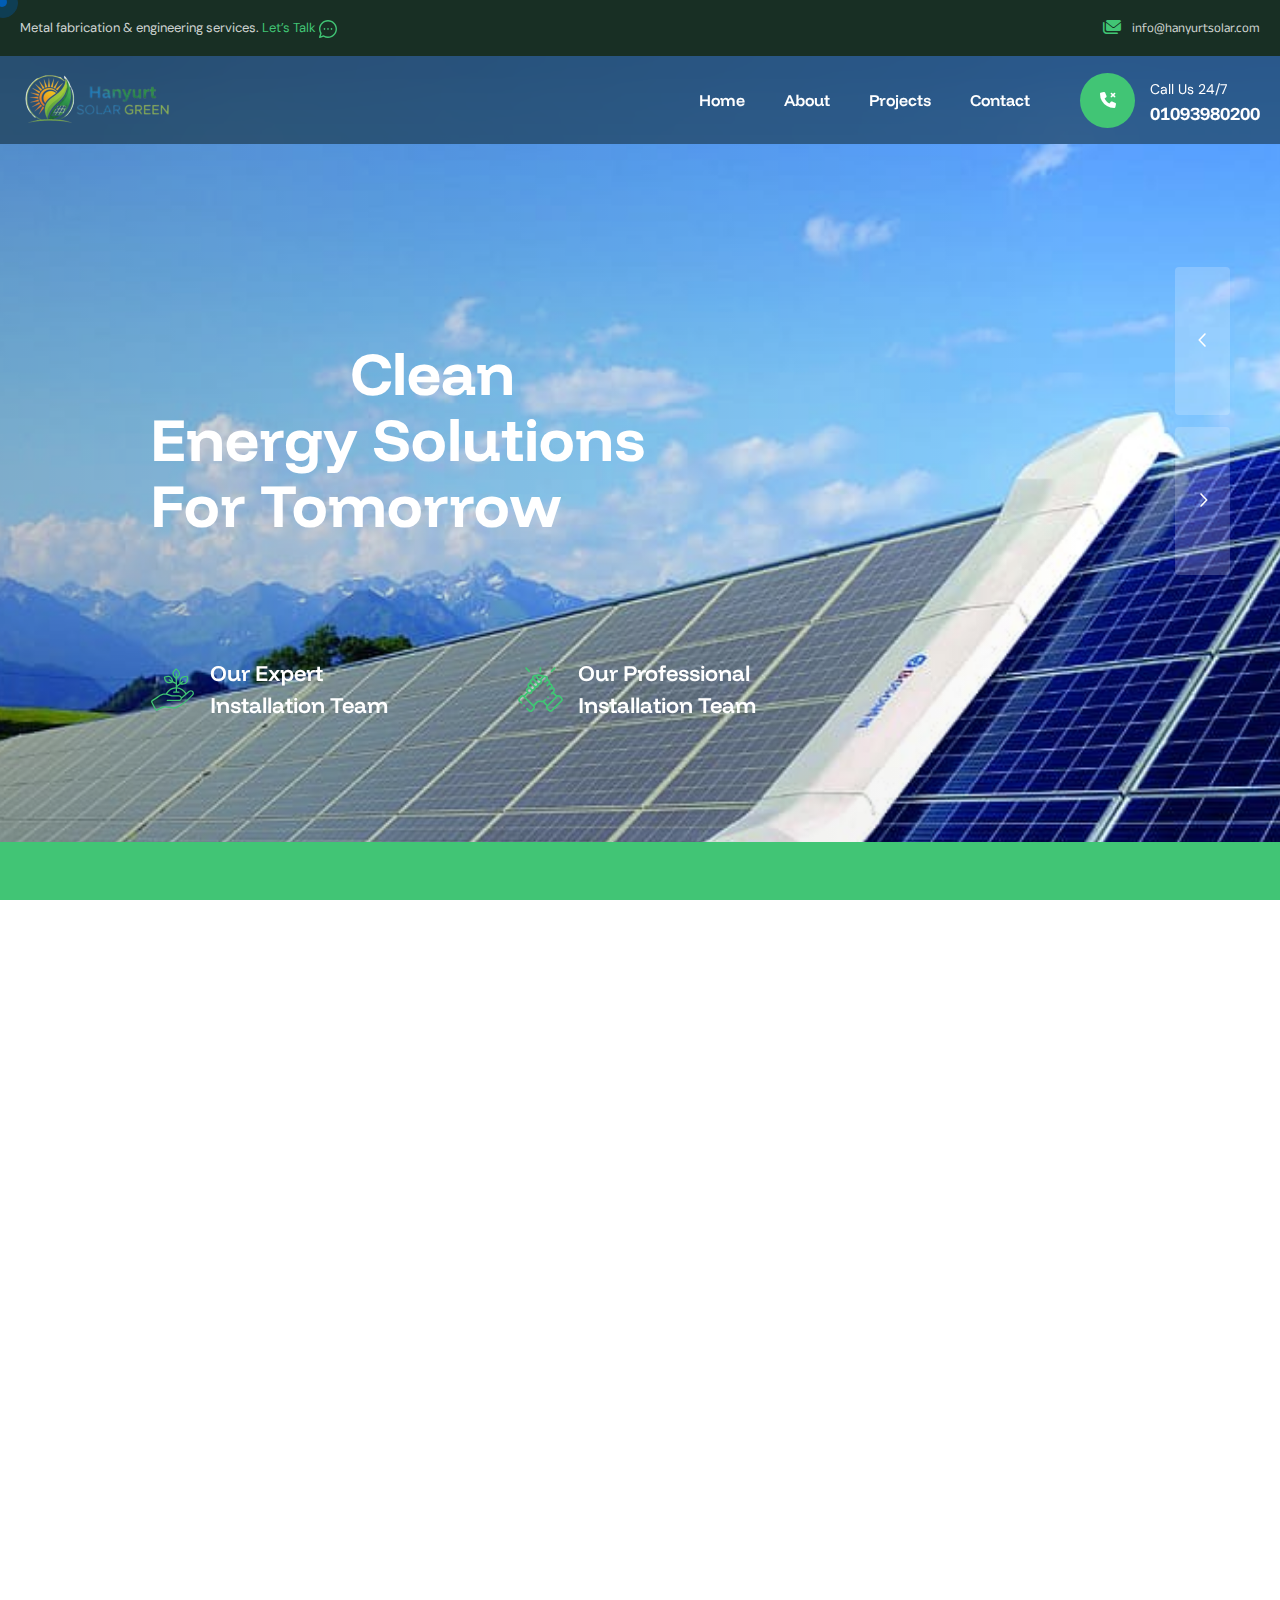
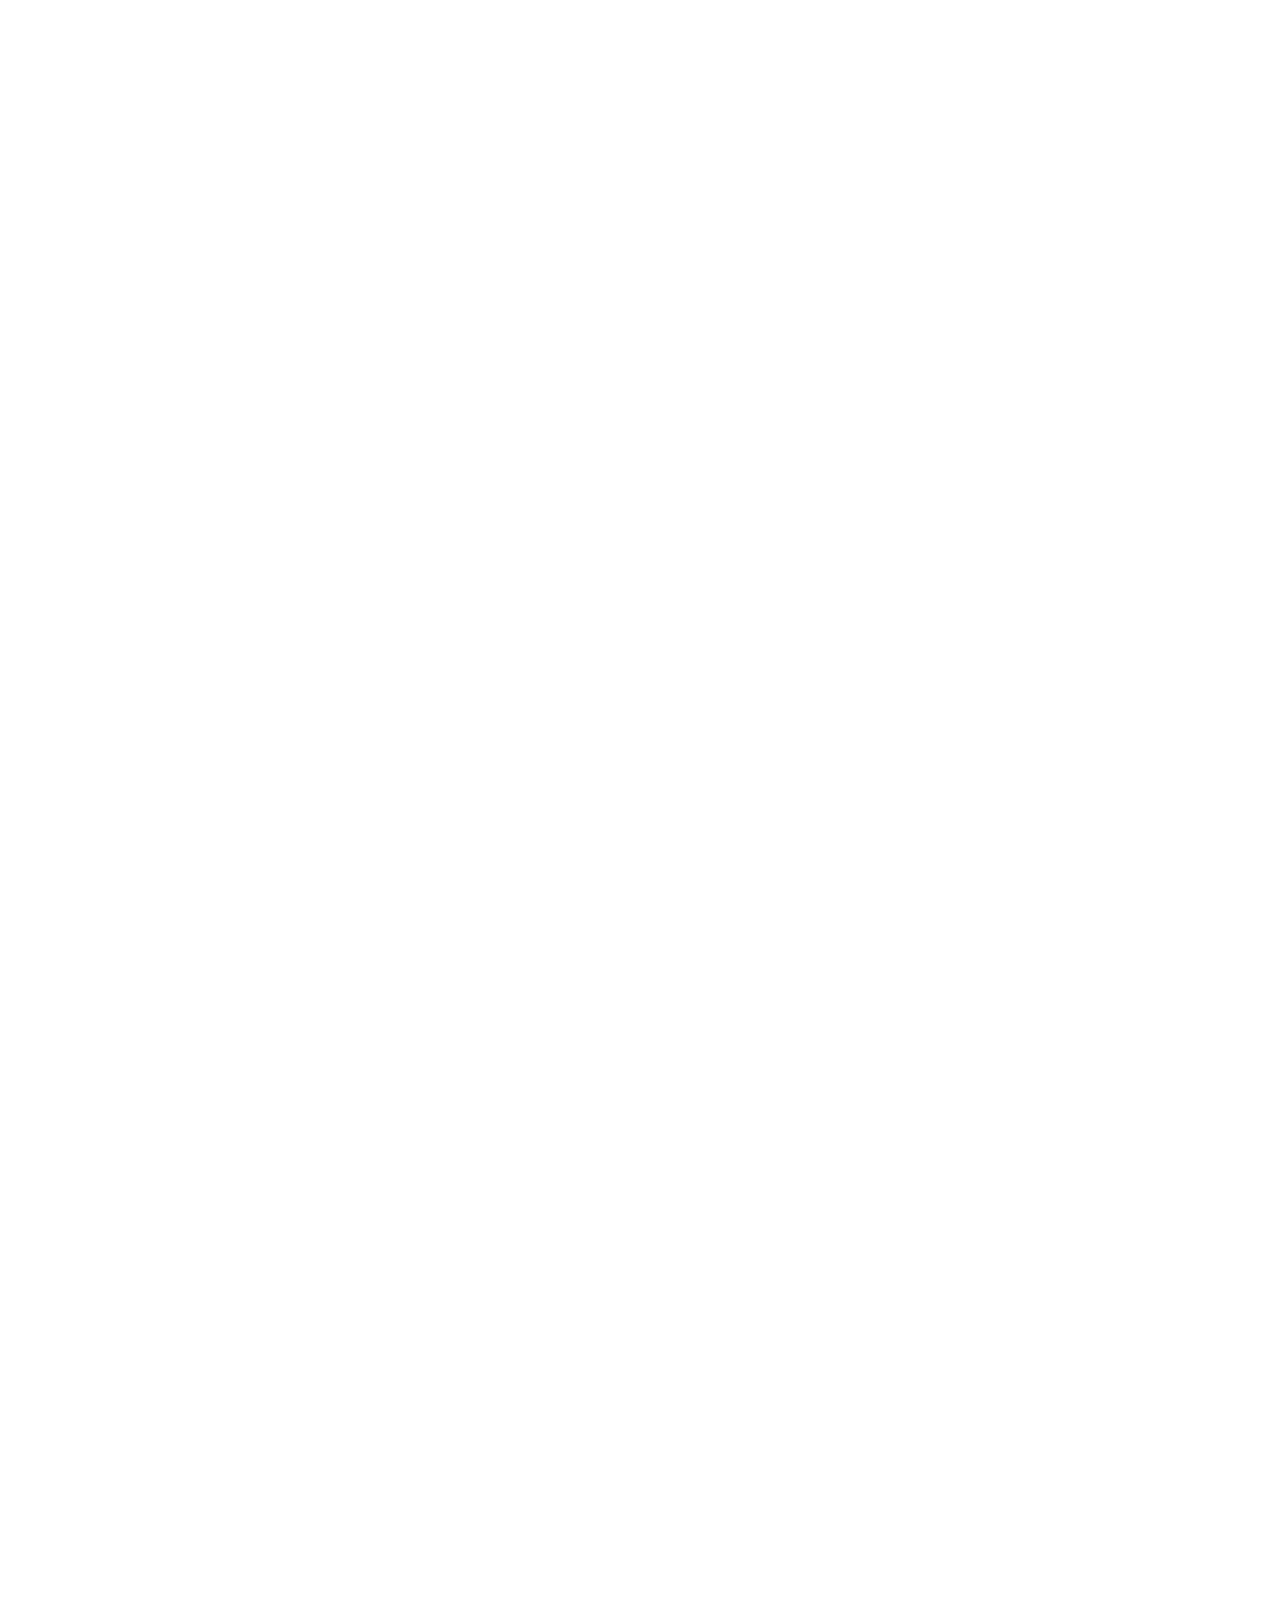
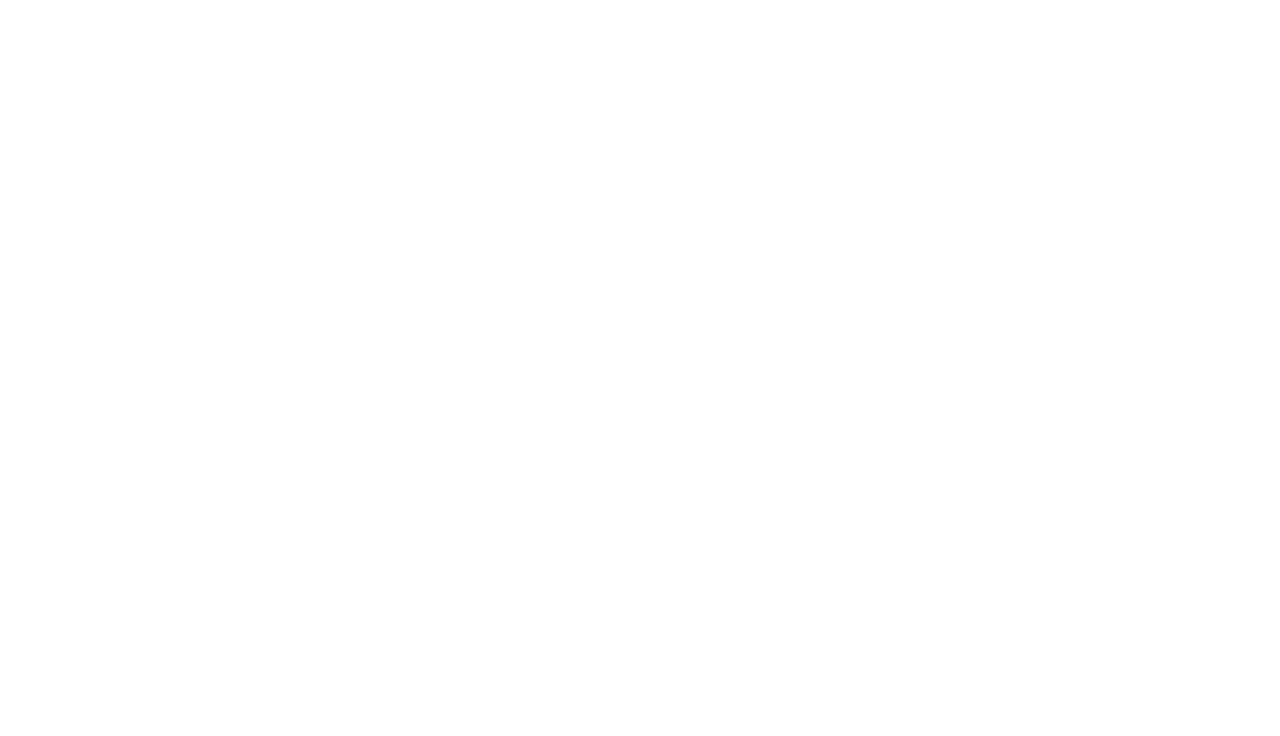
<file: index.html>
<!DOCTYPE html>
<html lang="en">
    <!--<< Header Area >>-->
    
<!-- Mirrored from wowtheme7.com/tf/ecoly/index-3.html by HTTrack Website Copier/3.x [XR&CO'2014], Fri, 06 Feb 2026 14:39:45 GMT -->
<head>
       <!-- ========== Meta Tags ========== -->
        <meta charset="UTF-8">
        <meta http-equiv="X-UA-Compatible" content="IE=edge">
        <meta name="viewport" content="width=device-width, initial-scale=1">
        <meta name="author" content="wowtheme7">
        <meta name="description" content="Ecoly – Ecology Wind & Solar Energy HTML Template">
        <!-- ======== Page title ============ -->
        <title>Hanyurt Solar Green</title>
        <!--<< Favcion >>-->
        <link rel="shortcut icon" href="assets/img/favicon.png">
        <!--<< Bootstrap min.css >>-->
        <link rel="stylesheet" href="assets/css/bootstrap.min.css">
        <!--<< All Min Css >>-->
        <link rel="stylesheet" href="assets/css/all.min.css">
        <!--<< Animate.css >>-->
        <link rel="stylesheet" href="assets/css/animate.css">
        <!--<< Magnific Popup.css >>-->
        <link rel="stylesheet" href="assets/css/magnific-popup.css">
        <!--<< MeanMenu.css >>-->
        <link rel="stylesheet" href="assets/css/meanmenu.css">
        <!--<< Swiper Bundle.css >>-->
        <link rel="stylesheet" href="assets/css/swiper-bundle.min.css">
        <!--<< Nice Select.css >>-->
        <link rel="stylesheet" href="assets/css/nice-select.css">
        <!--<< Main.css >>-->
        <link rel="stylesheet" href="assets/css/main.css">
                            
    </head>
    <body>

        <!-- Preloader Start -->
        <div id="preloader" class="preloader">
            <div class="animation-preloader">
                <div class="spinner">                
                </div>
                <div class="txt-loading">
                    <span data-text-preloader="S" class="letters-loading">
                        S
                    </span>
                    <span data-text-preloader="O" class="letters-loading">
                        O
                    </span>
                    <span data-text-preloader="L" class="letters-loading">
                        L
                    </span>
                    <span data-text-preloader="A" class="letters-loading">
                        A
                    </span>
                    <span data-text-preloader="R" class="letters-loading">
                        R
                    </span>
                    <span data-text-preloader="G" class="letters-loading">
                        G
                    </span>
                    <span data-text-preloader="R" class="letters-loading">
                        R
                    </span>
                    <span data-text-preloader="E" class="letters-loading">
                        
                    </span>
                    <span data-text-preloader="E" class="letters-loading">
                        E
                    </span>
                    <span data-text-preloader="N" class="letters-loading">
                        N
                    </span>
                </div>
                <p class="text-center">Loading</p>
            </div>
            <div class="loader">
                <div class="row">
                    <div class="col-3 loader-section section-left">
                        <div class="bg"></div>
                    </div>
                    <div class="col-3 loader-section section-left">
                        <div class="bg"></div>
                    </div>
                    <div class="col-3 loader-section section-right">
                        <div class="bg"></div>
                    </div>
                    <div class="col-3 loader-section section-right">
                        <div class="bg"></div>
                    </div>
                </div>
            </div>
        </div>

        <!-- Back To Top Start -->
        <button id="back-top" class="back-to-top">
            <i class="fa-regular fa-arrow-up"></i>
        </button>

        <!-- MouseCursor Start -->
        <div class="mouseCursor cursor-outer"></div>
        <div class="mouseCursor cursor-inner"></div>

        <!-- Offcanvas Area Start -->
        <div class="fix-area">
            <div class="offcanvas__info style-2">
                <div class="offcanvas__wrapper">
                    <div class="offcanvas__content">
                        <div class="offcanvas__top mb-5 d-flex justify-content-between align-items-center">
                            <div class="offcanvas__logo">
                                <a href="index.html">
                                    <img src="assets/img/logo/black-logo.png"alt="logo-img">
                                </a>
                            </div>
                            <div class="offcanvas__close">
                                <button>
                                    <i class="fas fa-times"></i>
                                </button>
                            </div>
                        </div>
                        <div class="mobile-menu fix mt-15"></div>
                        <div class="">
                            <a href="index.html"></a>
                            <a href="about.html"></a>
                            <a href="javascript:void(0)"></a>
                            <a href="contact.html"></a>
                        </div>

                        <div class="offcanvas__contact">
                            <h3>Contact Us</h3>
                            <ul class="contact-list">
                                <li>
                                    <div class="icon">
                                       <i class="fa-solid fa-phone-plus"></i>
                                    </div>
                                    <div class="content">
                                        <p>Call Us</p>
                                        <h4><a href="tel:01093980200">01093980200</a></h4>
                                    </div>
                                </li>
                                <li>
                                    <div class="icon">
                                       <i class="fa-solid fa-envelopes"></i>
                                    </div>
                                    <div class="content">
                                        <p>Send Email</p>
                                        <h4><a href="info@hanyurtsolar.com">info@hanyurtsolar.com</a></h4>
                                    </div>
                                </li>
                                <li>
                                    <div class="icon">
                                       <i class="fa-solid fa-location-dot"></i>
                                    </div>
                                    <div class="content">
                                        <p>Location</p>
                                        <h4>
                                            32 Al Obour Buildings,
                                             Salah Salem, Heliopolis
                                        </h4>
                                    </div>
                                </li>
                            </ul>
                        </div>
                    </div>
                </div>
            </div>
        </div>
        <div class="offcanvas__overlay"></div>

        <!-- Header Section Start -->
        <header class="header-section-3">
            <div class="header-top-section">
                <div class="header-top-wrapper">
                    <p>
                    Metal fabrication & engineering services. <a href="contact.html" class="icon">Let’s Talk <img src="assets/img/talk.svg" alt=""></a>
                    </p>
                    <ul class="contact-list">
                        <li>
                            <div class="icon">
                                <i class="fa-solid fa-envelopes"></i>
                            </div>
                            <div class="content">
                                <h4><a href="mailto:info@hanyurtsolar.com">info@hanyurtsolar.com</a></h4>
                            </div>
                        </li>
                    </ul>
                </div>
            </div>
            <div id="header-sticky" class="header-3">
                <div class="mega-menu-wrapper">
                    <div class="header-main">
                       <a href="index.html" class="header-logo">
                            <img src="assets/img/logo/black-logo.png"alt="img">
                        </a>
                        <div class="header-right d-flex justify-content-end align-items-center">
                            <div class="mean__menu-wrapper">
                            <div class="main-menu">
                               <nav id="mobile-menu">
                                <ul>
                                    <li class=" menu-thumb">
                                        <a href="javascript:void(0)">
                                            Home
                                        </a>
                                    </li>
                                    <li class="active d-xl-none">
                                        <a href="javascript:void(0)" class="border-none">
                                        Home
                                        </a>
                                    </li>
                                        <li>
                                        
                                            <a href="about.html">About</a>
                                        
                                    </li>
                                    <li>
                                        <a href="javascript:void(0)">
                                            Projects
                                        </a>
                                    </li>
                                    <li>
                                        <a href="contact.html">
                                            Contact
                                        </a>
                                    </li>
                                </ul>
                            </nav>
                            </div>
                        </div>
                            <div class="head-right">
                                <a href="#" class="main-header__search search-toggler">
                                </a>
                                <div class="contact-item">
                                    <div class="icon">
                                       <i class="fa-solid fa-phone-xmark"></i>
                                    </div>
                                    <div class="content">
                                        <span>Call Us 24/7</span>
                                        <h6>
                                            <a href="tel:01093980200">01093980200</a>
                                        </h6>
                                    </div>
                                </div>
                                <div class="line-shape"></div>
                            </div>
                            <div class="header__hamburger my-auto d-xl-none">
                                <div class="sidebar__toggle">
                                    <div class="header-bar">
                                        <span></span>
                                        <span></span>
                                        <span></span>
                                    </div>
                                </div>
                            </div>
                        </div>
                    </div>
                </div>
            </div>
        </header>

        <!-- Search Start -->
        <div class="search-popup">
            <div class="search-popup__overlay search-toggler"></div>
            <div class="search-popup__content">
                <form role="search" method="get" class="search-popup__form" action="#">
                    <input type="text" id="search" name="search" placeholder="Search Here...">
                    <button type="submit" aria-label="search submit" class="search-btn">
                        <span><i class="fa-regular fa-magnifying-glass"></i></span>
                    </button>
                </form>
            </div>
        </div>

        <div id="smooth-wrapper">
            <div id="smooth-content">

        <!-- Hero Section Start -->
        <section class="hero-section-2 hero-2 hero-3">
            <div class="array-button">
                <button class="array-prev">
                    <i class="far fa-chevron-left"></i>
                </button>
                <button class="array-next">
                    <i class="far fa-chevron-right"></i>
                </button>
            </div>
            <div class="swiper banner-active">
                <div class="swiper-wrapper">
                    <div class="swiper-slide">
                        <div class="hero-height">
                            <div class="hero-bg bg-cover" style="background-image: url('assets/img/home-3/hero/hero-bg.jpeg');"></div>
                            <div class="row">
                                <div class="col-lg-12">
                                    <div class="hero-content">
                                        <h1>
                                            <span class="shape-1">
                                            </span>
                                            <span class="text">Clean</span> <br> Energy Solutions <br> For Tomorrow
                                        </h1>
                                    </div>
                                    <div class="hero-feature-area">
                                        <div class="hero-feature-items">
                                            <div class="icon-text">
                                                <div class="icon">
                                                    <img src="assets/img/home-3/hero/icon1.svg" alt="img">
                                                </div>
                                                <h3>Our Expert <br> Installation Team</h3>
                                            </div>
                                        </div>
                                        <div class="hero-feature-items">
                                            <div class="icon-text">
                                                <div class="icon">
                                                    <img src="assets/img/home-3/hero/icon2.svg" alt="img">
                                                </div>
                                                <h3>Our Professional <br> Installation Team</h3>
                                            </div>
                                        </div>
                                    </div>
                                </div>
                            </div>
                        </div>
                    </div>
                    <div class="swiper-slide">
                        <div class="hero-height">
                            <div class="hero-bg bg-cover" style="background-image: url('assets/img/home-3/hero/hero-bg-2.jpeg');"></div>
                            <div class="row">
                                <div class="col-lg-12">
                                    <div class="hero-content">
                                        <h1>
                                            <span class="shape-1">
                                            </span>
                                            <span class="text">Clean</span> <br> Energy Solutions <br> For Tomorrow
                                        </h1>
                                    </div>
                                    <div class="hero-feature-area">
                                        <div class="hero-feature-items">
                                            <div class="icon-text">
                                                <div class="icon">
                                                    <img src="assets/img/home-3/hero/icon1.svg" alt="img">
                                                </div>
                                                <h3>Expert Our <br> Installation Team</h3>
                                            </div>
                                        </div>
                                        <div class="hero-feature-items">
                                            <div class="icon-text">
                                                <div class="icon">
                                                    <img src="assets/img/home-3/hero/icon2.svg" alt="img">
                                                </div>
                                                <h3>24 Hours Our <br> Clients Supports</h3>
                                            </div>
                                        </div>
                                    </div>
                                </div>
                            </div>
                        </div>
                    </div>
                </div>
            </div>
        </section>

        <!-- Feature Section3 Start -->
        <div class="feature-section-3 section-padding fix">
            <div class="container">
                <div class="row g-5 g-xl-4 row-cols-xl-5 row-cols-lg-4 row-cols-md-3 row-cols-sm-2 row-cols-1">
                    <div class="col">
                        <div class="feature-icon-items-3 wow fadeInUp" data-wow-delay=".2s">
                            <div class="icon">
                                <img src="assets/img/home-3/feature/icon-01.svg" alt="img">
                            </div>
                            <p>Safety & Regulatory Standards</p>
                        </div>
                    </div>
                    <div class="col">
                        <div class="feature-icon-items-3 wow fadeInUp" data-wow-delay=".4s">
                            <div class="icon">
                                <img src="assets/img/home-3/feature/icon-02.svg" alt="img">
                            </div>
                            <p>Advanced Quality Management</p>
                        </div>
                    </div>
                    <div class="col">
                        <div class="feature-icon-items-3 wow fadeInUp" data-wow-delay=".6s">
                            <div class="icon">
                                <img src="assets/img/home-3/feature/icon-03.svg" alt="img">
                            </div>
                            <p>High-Standard Industrial Solutions</p>
                        </div>
                    </div>
                    <div class="col">
                        <div class="feature-icon-items-3 wow fadeInUp" data-wow-delay=".8s">
                            <div class="icon">
                                <img src="assets/img/home-3/feature/icon-04.svg" alt="img">
                            </div>
                            <p>24/7 Technical & Customer Support</p>
                        </div>
                    </div>
                    <div class="col">
                        <div class="feature-icon-items-3 wow fadeInUp" data-wow-delay=".9s">
                            <div class="icon">
                                <img src="assets/img/home-3/feature/icon-05.svg" alt="img">
                            </div>
                            <p>Certified & Trusted Company</p>
                        </div>
                    </div>
                </div>
            </div>
        </div>

        <!-- Choose Us Section3 Start -->
        <section class="choose-us-section-3 section-padding">
            <div class="container">
                <div class="row g-4 align-items-center">
                    <div class="col-lg-6">
                        <div class="choose-us-left-items-style-3">
                            <div class="section-title mb-0">
                                <h6 class="sub-title color-2 wow fadeInUp"><img src="assets/img/sub-title-3.svg" alt="img">WHY CHOOSE US</h6>
                                <h2 class="text-anim">We Deliver Professional Renewable Energy Solutions</h2>
                            </div>
                            <div class="choose-image fix wow fadeInUp" data-wow-delay=".3s">
                                <img data-speed=".8" src="assets/img/home-3/choose-us/choose-01.webp" alt="img">
                            </div>
                        </div>
                    </div>
                    <div class="col-lg-6">
                        <div class="choose-us-right-items-style-3">
                            <p class="wow fadeInUp" data-wow-delay=".4s">
                                Powering progress means expanding access to reliable renewable energy nationwide.
Every day, we implement advanced energy solutions that support businesses and communities in becoming part of a more sustainable energy ecosystem.
                            </p>
                        </div>
                    </div>
                </div>
            </div>
        </section>
        <!-- Power Feature Section3 Start -->


        <!-- Power Feature Card Section3 Start -->
        <section class="power-feature-card-section-3 section-padding pt-0">
            <div class="container">
                <div class="row g-4">
                    <div class="col-xl-3 col-lg-4 col-md-6 col-sm-6 wow fadeInUp" data-wow-delay=".2s">
                        <div class="power-feature-card-style-3"
                        style="@media (max-width: 767px) {
                            
                        }
                        display: flex;
                        flex-direction: column;
                        text-align: center;
                        align-items: center;
                    ">
                            <div class="icon">
                                <img src="assets/img/home-3/power-feature/icon-01.svg" alt="img">
                            </div>
                            <div class="content">
                                <h4>Quality 100%</h4>
                                <p>We deliver high-performance renewable energy solutions that comply with international quality and safety standards.</p>
                            </div>
                        </div>
                    </div>
                    <div class="col-xl-3 col-lg-4 col-md-6 col-sm-6 wow fadeInUp" data-wow-delay=".4s">
                        <div class="power-feature-card-style-3" style="@media (max-width: 767px) {
                            
                        }
                        display: flex;
                        flex-direction: column;
                        text-align: center;
                        align-items: center;
                    ">
                            <div class="icon">
                                <img src="assets/img/home-3/power-feature/icon-02.svg" alt="img">
                            </div>
                            <div class="content">
                                <h4>Solar Energy Solutions</h4>
                                <p>Advanced solar power systems designed to maximize efficiency and reduce long-term energy costs for</p>
                            </div>
                        </div>
                    </div>
                    <div class="col-xl-3 col-lg-4 col-md-6 col-sm-6 wow fadeInUp" data-wow-delay=".6s">
                        <div class="power-feature-card-style-3" style="@media (max-width: 767px) {
                            
                        }
                        display: flex;
                        flex-direction: column;
                        text-align: center;
                        align-items: center;
                    ">
                            <div class="icon">
                                <img src="assets/img/home-3/power-feature/icon-03.svg" alt="img">
                            </div>
                            <div class="content">
                                <h4>Sustainable Energy Systems</h4>
                                <p>Integrated eco-friendly solutions that support sustainability goals and reduce carbon footprint.</p>
                            </div>
                        </div>
                    </div>
                    <div class="col-xl-3 col-lg-4 col-md-6 col-sm-6 wow fadeInUp" data-wow-delay=".8s">
                        <div class="power-feature-card-style-3" style="@media (max-width: 767px) {
                            
                        }
                        display: flex;
                        flex-direction: column;
                        text-align: center;
                        align-items: center;
                    ">
                            <div class="icon">
                                <img src="assets/img/home-3/power-feature/icon-04.svg" alt="img">
                            </div>
                            <div class="content"
                            >
                                <h4>Energy Recycling & Optimization</h4>
                                <p style="justify-self: center;">Innovative technologies focused on energy efficiency, waste reduction, and responsible resource management.</p>
                            </div>
                        </div>
                    </div>
                </div>
            </div>
        </section>

        <!-- Project Section3 Start -->
        <section class="project-section-3 section-padding fix section-bg-3">
            <div class="container">
                <div class="section-title text-center">
                    <h6 class="sub-title color-2 wow fadeInUp"><img src="assets/img/sub-title-3.svg" alt="img">OUR PROJECTS</h6>
                    <h2 class="text-anim">Advanced Professional Solutions<br>Latest Case Study</h2>
                </div>
            </div>
            <div class="swiper project-slider-3">
                <div class="swiper-wrapper">
                    <div class="swiper-slide">
                        <div class="project-box-items-style-3">
                            <div class="thumb">
                                <img src="assets/img/home-3/project/project-01.jpeg" alt="img">
                            </div>
                            <div class="content">
                                <h3><a href="#">Installation Innovative Solutions</a></h3>
                                <p>ENERGY, SOLAR</p>
                            </div>
                        </div>
                    </div>
                    <div class="swiper-slide">
                        <div class="project-box-items-style-3">
                            <div class="thumb">
                                <img src="assets/img/home-3/project/project-02.jpeg" alt="img">
                            </div>
                            <div class="content">
                                <h3><a href="#">Residential Energy Solution</a></h3>
                                <p>ENERGY, SOLAR</p>
                            </div>
                        </div>
                    </div>
                    <div class="swiper-slide">
                        <div class="project-box-items-style-3">
                            <div class="thumb">
                                <img src="assets/img/home-3/project/project-03.jpeg" alt="img">
                            </div>
                            <div class="content">
                                <h3><a href="#">Maintenance Renewable Energy </a></h3>
                                <p>ENERGY, SOLAR</p>
                            </div>
                        </div>
                    </div>
                </div>
            </div>
        </section>


        <!-- Footer Section Start -->
        <footer class="footer-section-2 bg-cover" style="background-image: url('assets/img/footer-bg.jpg');">
            <div class="footer-info-area-2">
                <div class="container-xl footer-info-container">
                </div>
            </div>
            <div class="container">
                <div class="footer-widget-wrapper-2 footer-style-2">
                    <div class="row">
                        <div class="col-xl-3 col-lg-4 col-md-6 wow fadeInUp" data-wow-delay=".2s">
                            <div class="single-footer-widget">
                                <div class="widget-head">
                                    <a href="index.html" class="footer-logo">
                                    <img src="assets/img/logo/black-logo.png"alt="img">
                                    </a>
                                </div>
                                <div class="footer-content">
                                    <p>
                                        Our clients, our employees, and our community through our commitment to leadership, excellence in craft, and attention to detail.
                                    </p>
                                    <!-- <div class="social-icon d-flex align-items-center">
                                        <a href="#"><i class="fab fa-facebook-f"></i></a>
                                        <a href="#"><i class="fab fa-twitter"></i></a>
                                        <a href="#"><i class="fab fa-vimeo-v"></i></a>
                                        <a href="#"><i class="fab fa-pinterest-p"></i></a>
                                    </div> -->
                                </div>
                            </div>
                        </div>
                        <div class="col-xl-3 col-lg-4 col-md-6 ps-lg-5 col-sm-6 col-6 wow fadeInUp" data-wow-delay=".4s">
                            <div class="single-footer-widget">
                                <div class="widget-head">
                                    <h3>Useful Link</h3>
                                </div>
                                <ul class="list-area">
                                    <li><a href="about.html">About Company</a></li>
                                    <li><a href="contact.html">Contact Us</a></li>
                                    <li><a href="contact.html">24/7 Support</a></li>
                                </ul>
                            </div>
                        </div>

                        <div class="col-xl-3 col-lg-4 col-md-6 ps-lg-5 col-sm-6 col-6 wow fadeInUp" data-wow-delay=".4s">
                            <div class="single-footer-widget">
                                <div class="widget-head">
                                    <h3>Useful Link</h3>
                                </div>
                                <ul class="list-area">
                                    <li><a href="about.html">About Company</a></li>
                                    <li><a href="contact.html">Contact Us</a></li>
                                    <li><a href="contact.html">24/7 Support</a></li>
                                </ul>
                            </div>
                        </div>
                                                <div class="col-xl-3 col-lg-4 col-md-6 ps-lg-5 col-sm-6 col-6 wow fadeInUp" data-wow-delay=".6s">
                                                <div class="footer-info-wrapper-2">
                        <div class="info-items wow fadeInUp" data-wow-delay=".2s">
                            <div class="icon">
                                <img src="assets/img/footer/icon-01.svg" alt="img">
                            </div>
                            <div class="content">
                                <h5>Call Us</h5>
                                <h6><a href="tel:01093980200">01093980200</a></h6>
                            </div>
                        </div>
                        <div class="info-items wow fadeInUp" data-wow-delay=".4s">
                            <div class="icon">
                                <img src="assets/img/footer/icon-02.svg" alt="img"
                                style="padding: 14px;">
                            </div>
                            <div class="content">
                                <h5>Our Email Us</h5>
                                <h6><a href="mailto:info@hanyurtsolar.com">info@hanyurtsolar.com</a></h6>
                            </div>
                        </div>
                    </div>
                </div>
                    </div>
                    </div>
            </div>
            <div class="footer-bottom-2">
                <div class="container">
                    <div class="footer-bottom-wrapper-2 style-2 wow fadeInUp" data-wow-delay=".3s">
                        <p class="text-center">Copyright 2026 – All Rights Reserved By Mutqana</p>
                    </div>
                </div>
            </div>
        </footer>


            </div>
        </div>

        

        <!--<< All JS Plugins >>-->
        <script src="assets/js/jquery-3.7.1.min.js"></script>
        <!--<< Viewport Js >>-->
        <script src="assets/js/viewport.jquery.js"></script>
        <!--<< Bootstrap Js >>-->
        <script src="assets/js/bootstrap.bundle.min.js"></script>
        <!--<< Gsap Min Js >>-->
        <script src="assets/js/gsap.min.js"></script>
        <!--<< ScrollTrigger Min Js >>-->
        <script src="assets/js/ScrollTrigger.min.js"></script>
        <!--<< ScrollSmoother Min Js >>-->
        <script src="assets/js/ScrollSmoother.min.js"></script>
        <!--<< ScrollToPlugin Min Js >>-->
        <script src="assets/js/ScrollToPlugin.min.js"></script>
        <!--<< SplitText Min Js >>-->
        <script src="assets/js/SplitText.min.js"></script>
        <!--<< TextPlugin Min Js >>-->
        <script src="assets/js/TextPlugin.js"></script>
        <!--<< nice-selec Js >>-->
        <script src="assets/js/jquery.nice-select.min.js"></script>
        <!--<< Waypoints Js >>-->
        <script src="assets/js/jquery.waypoints.js"></script>
        <!--<< Counterup Js >>-->
        <script src="assets/js/jquery.counterup.min.js"></script>
        <!--<< Swiper Slider Js >>-->
        <script src="assets/js/swiper-bundle.min.js"></script>
        <!--<< MeanMenu Js >>-->
        <script src="assets/js/jquery.meanmenu.min.js"></script>
        <!--<< Magnific Popup Js >>-->
        <script src="assets/js/jquery.magnific-popup.min.js"></script>
        <!--<< Wow Animation Js >>-->
        <script src="assets/js/wow.min.js"></script>
        <!--<< Main.js >>-->
        <script src="assets/js/main.js"></script>
    </body>

<!-- Mirrored from wowtheme7.com/tf/ecoly/index-3.html by HTTrack Website Copier/3.x [XR&CO'2014], Fri, 06 Feb 2026 14:39:59 GMT -->
</html>
</file>
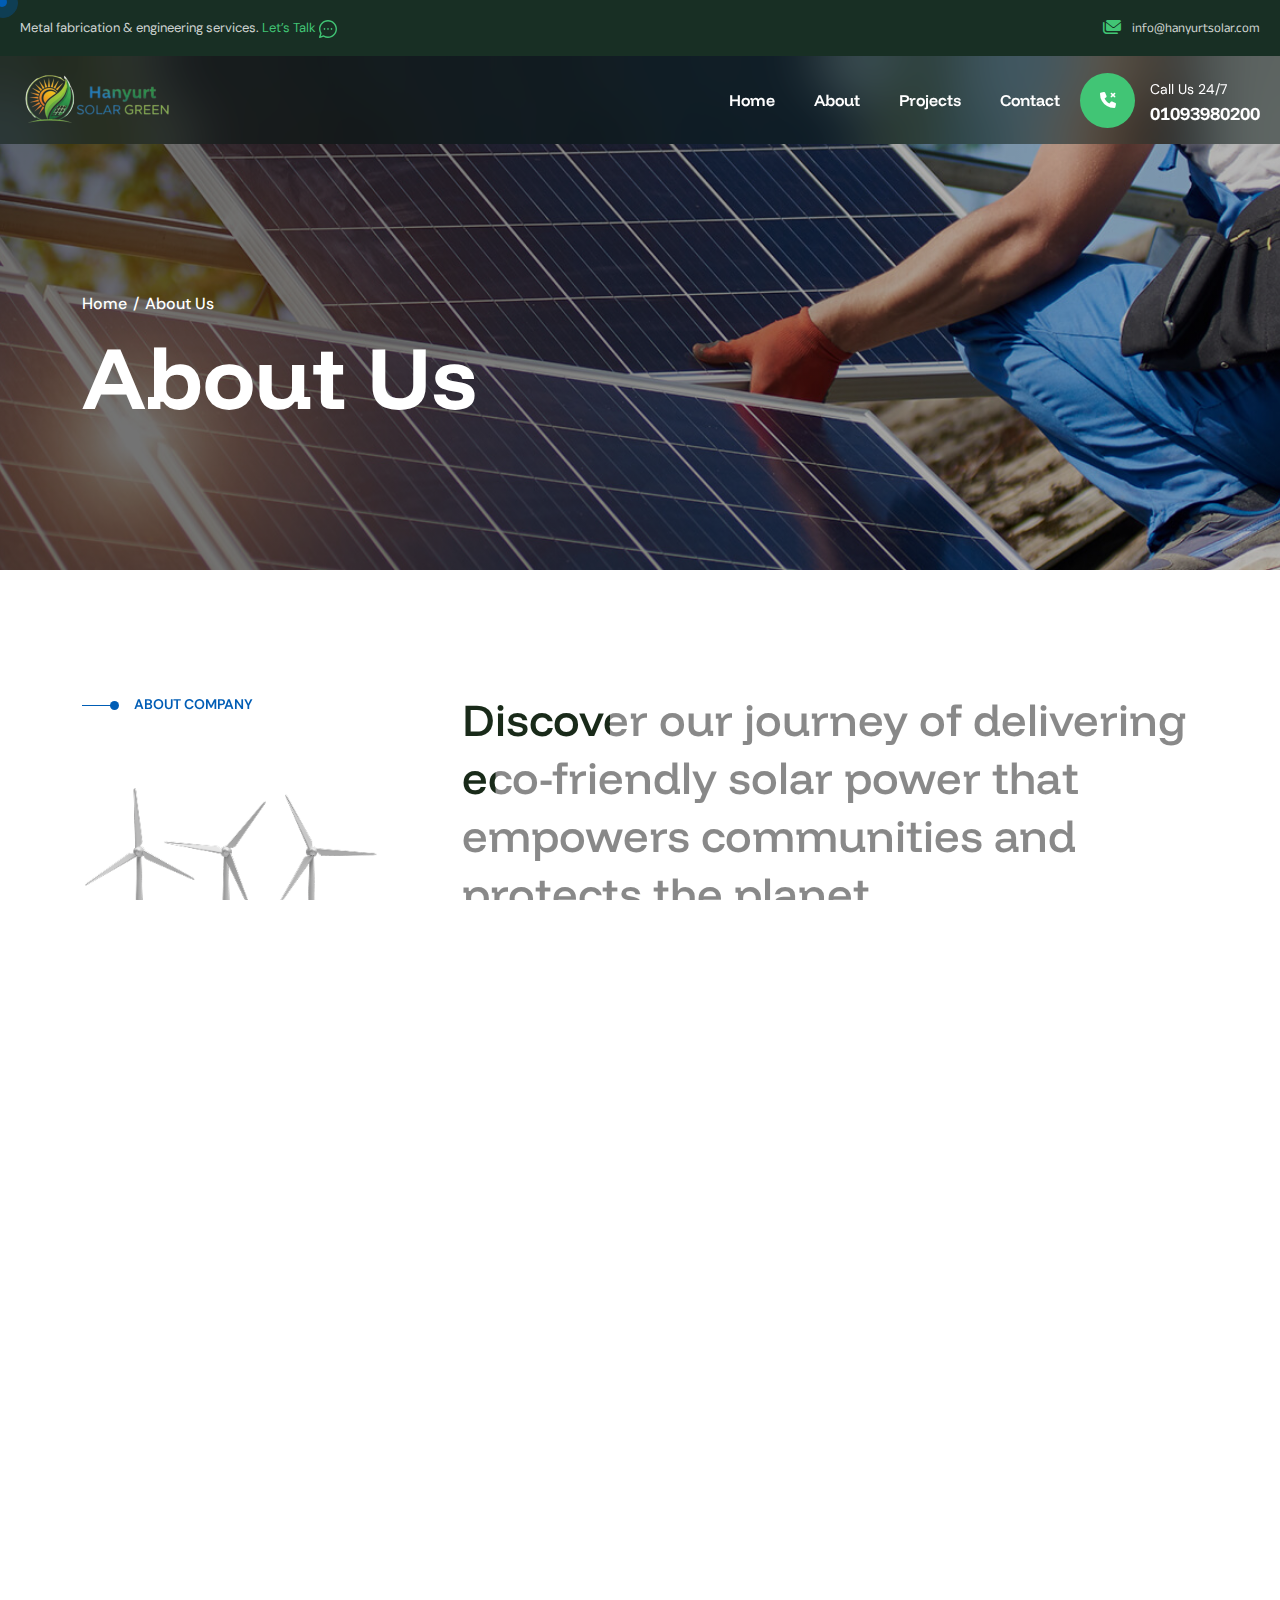
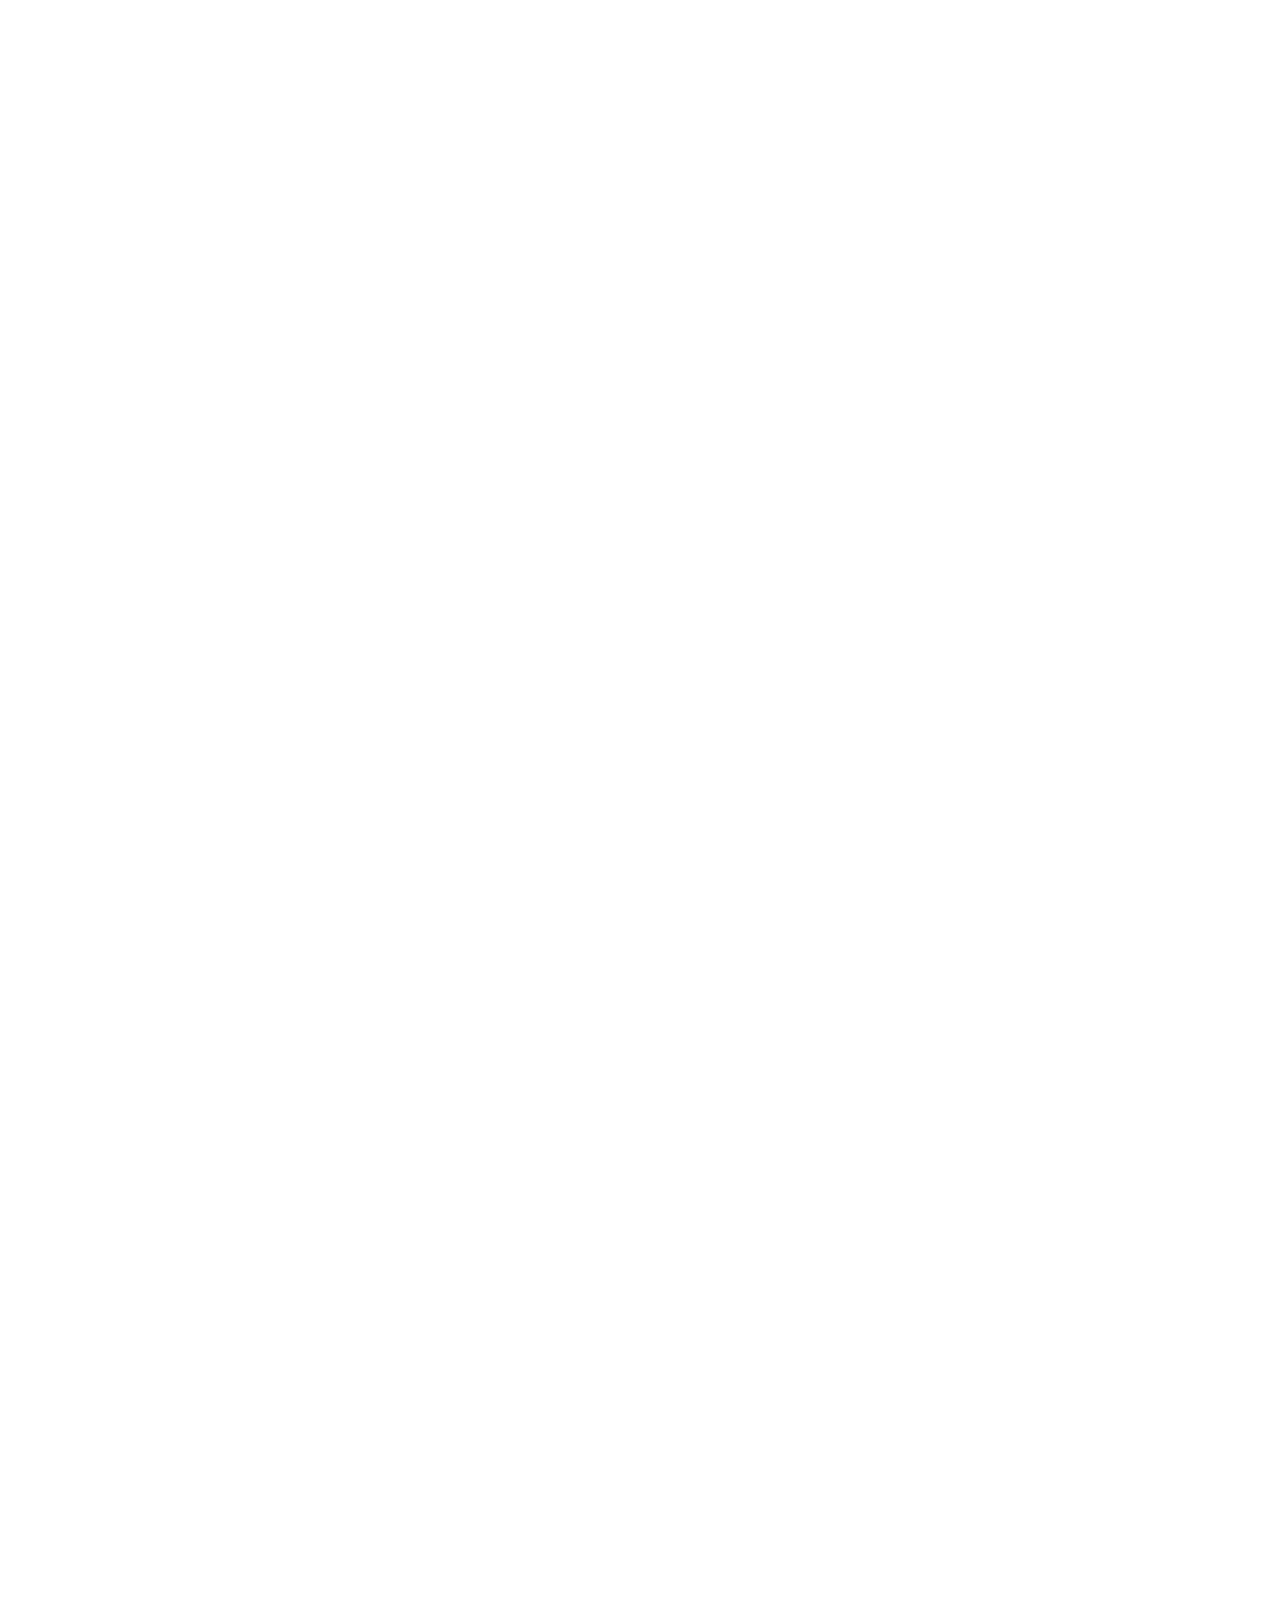
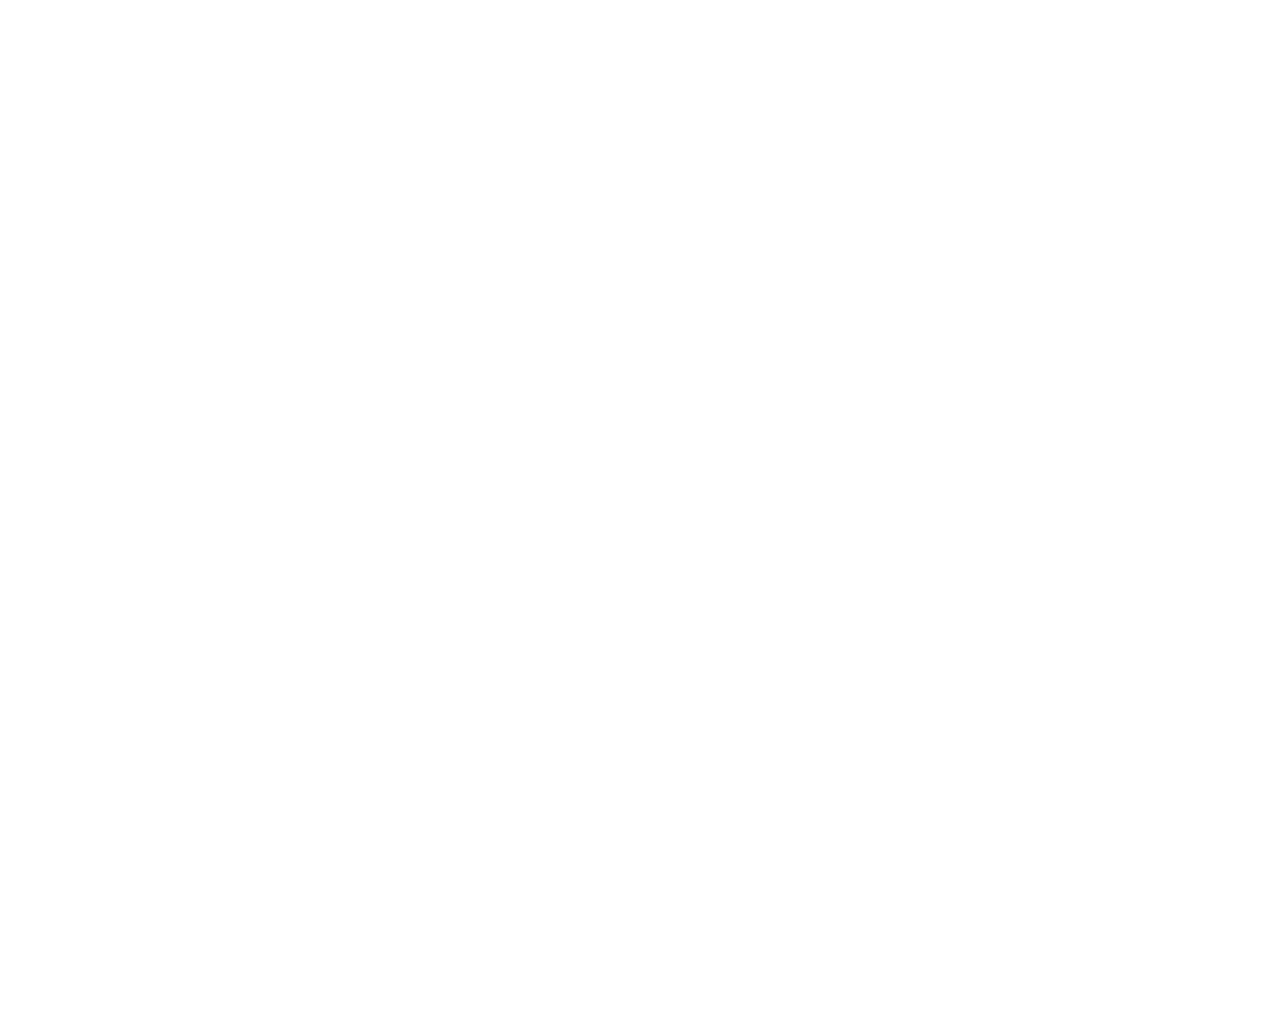
<file: about.html>
<!DOCTYPE html>
<html lang="en">
    <!--<< Header Area >>-->
    
<!-- Mirrored from wowtheme7.com/tf/ecoly/about.html by HTTrack Website Copier/3.x [XR&CO'2014], Fri, 06 Feb 2026 14:40:37 GMT -->
<head>
       <!-- ========== Meta Tags ========== -->
        <meta charset="UTF-8">
        <meta http-equiv="X-UA-Compatible" content="IE=edge">
        <meta name="viewport" content="width=device-width, initial-scale=1">
        <meta name="author" content="wowtheme7">
        <meta name="description" content="Ecoly – Ecology Wind & Solar Energy HTML Template">
        <!-- == ====== Page title ============ -->
        <title>Hanyurt Solar Green</title>
        <!--<< Favcion >>-->
        <link rel="shortcut icon" href="assets/img/favicon.png">
        <!--<< Bootstrap min.css >>-->
        <link rel="stylesheet" href="assets/css/bootstrap.min.css">
        <!--<< All Min Css >>-->
        <link rel="stylesheet" href="assets/css/all.min.css">
        <!--<< Animate.css >>-->
        <link rel="stylesheet" href="assets/css/animate.css">
        <!--<< Magnific Popup.css >>-->
        <link rel="stylesheet" href="assets/css/magnific-popup.css">
        <!--<< MeanMenu.css >>-->
        <link rel="stylesheet" href="assets/css/meanmenu.css">
        <!--<< Swiper Bundle.css >>-->
        <link rel="stylesheet" href="assets/css/swiper-bundle.min.css">
        <!--<< Nice Select.css >>-->
        <link rel="stylesheet" href="assets/css/nice-select.css">
        <!--<< Main.css >>-->
        <link rel="stylesheet" href="assets/css/main.css">
                            
    </head>
    <body>

        <!-- Preloader Start -->
        <div id="preloader" class="preloader">
            <div class="animation-preloader">
                <div class="spinner">                
                </div>
                <div class="txt-loading">
                    <span data-text-preloader="S" class="letters-loading">
                        S
                    </span>
                    <span data-text-preloader="O" class="letters-loading">
                        O
                    </span>
                    <span data-text-preloader="L" class="letters-loading">
                        L
                    </span>
                    <span data-text-preloader="A" class="letters-loading">
                        A
                    </span>
                    <span data-text-preloader="R" class="letters-loading">
                        R
                    </span>
                    <span data-text-preloader="G" class="letters-loading">
                        G
                    </span>
                    <span data-text-preloader="R" class="letters-loading">
                        R
                    </span>
                    <span data-text-preloader="E" class="letters-loading">
                        
                    </span>
                    <span data-text-preloader="E" class="letters-loading">
                        E
                    </span>
                    <span data-text-preloader="N" class="letters-loading">
                        N
                    </span>
                </div>
                <p class="text-center">Loading</p>
            </div>
            <div class="loader">
                <div class="row">
                    <div class="col-3 loader-section section-left">
                        <div class="bg"></div>
                    </div>
                    <div class="col-3 loader-section section-left">
                        <div class="bg"></div>
                    </div>
                    <div class="col-3 loader-section section-right">
                        <div class="bg"></div>
                    </div>
                    <div class="col-3 loader-section section-right">
                        <div class="bg"></div>
                    </div>
                </div>
            </div>
        </div>

        <!-- Back To Top Start -->
        <button id="back-top" class="back-to-top">
            <i class="fa-regular fa-arrow-up"></i>
        </button>

        <!-- MouseCursor Start -->
        <div class="mouseCursor cursor-outer"></div>
        <div class="mouseCursor cursor-inner"></div>

        <!-- Offcanvas Area Start -->
        <div class="fix-area">
            <div class="offcanvas__info style-2">
                <div class="offcanvas__wrapper">
                    <div class="offcanvas__content">
                        <div class="offcanvas__top mb-5 d-flex justify-content-between align-items-center">
                            <div class="offcanvas__logo">
                                <a href="index.html">
                                    <img src="assets/img/logo/black-logo.png" alt="logo-img">
                                </a>
                            </div>
                            <div class="offcanvas__close">
                                <button>
                                    <i class="fas fa-times"></i>
                                </button>
                            </div>
                        </div>
                        <div class="mobile-menu fix mt-15"></div>
                        <div class="">
                            <a href="index.html"></a>
                            <a href="about.html"></a>
                            <a href="javascript:void(0)"></a>
                            <a href="contact.html"></a>
                        </div>

                        <div class="offcanvas__contact">
                            <h3>Contact Us</h3>
                            <ul class="contact-list">
                                <li>
                                    <div class="icon">
                                       <i class="fa-solid fa-phone-plus"></i>
                                    </div>
                                    <div class="content">
                                        <p>Call Us</p>
                                        <h4><a href="tel:01093980200">01093980200</a></h4>
                                    </div>
                                </li>
                                <li>
                                    <div class="icon">
                                       <i class="fa-solid fa-envelopes"></i>
                                    </div>
                                    <div class="content">
                                        <p>Send Email</p>
                                        <h4><a href="info@hanyurtsolar.com">info@hanyurtsolar.com</a></h4>
                                    </div>
                                </li>
                                <li>
                                    <div class="icon">
                                       <i class="fa-solid fa-location-dot"></i>
                                    </div>
                                    <div class="content">
                                        <p>Location</p>
                                        <h4>
                                            32 Al Obour Buildings,
                                             Salah Salem, Heliopolis
                                        </h4>
                                    </div>
                                </li>
                            </ul>
                        </div>
                    </div>
                </div>
            </div>
        </div>
        <div class="offcanvas__overlay"></div>

        <!-- Header Section Start -->
        <header class="header-section-3">
            <div class="header-top-section">
                <div class="header-top-wrapper">
                    <p>
                    Metal fabrication & engineering services. <a href="contact.html" class="icon">Let’s Talk <img src="assets/img/talk.svg" alt=""></a>
                    </p>
                    <ul class="contact-list">
                        <li>
                            <div class="icon">
                                <i class="fa-solid fa-envelopes"></i>
                            </div>
                            <div class="content">
                                <h4><a href="mailto:info@hanyurtsolar.com">info@hanyurtsolar.com</a></h4>
                            </div>
                        </li>
                    </ul>
                </div>
            </div>
            <div id="header-sticky" class="header-3">
                <div class="mega-menu-wrapper">
                    <div class="header-main">
                       <a href="index.html" class="header-logo">
                            <img src="assets/img/logo/black-logo.png" alt="img">
                        </a>
                        <div class="header-right d-flex justify-content-end align-items-center">
                            <div class="mean__menu-wrapper">
                            <div class="main-menu">
                               <nav id="mobile-menu">
                                <ul>
                                    <li class=" menu-thumb">
                                        <a href="index.html">
                                            Home
                                        </a>
                                    </li>
                                    <li class="active d-xl-none">
                                        <a href="index.html" class="border-none">
                                        Home
                                        </a>
                                    </li>
                                        <li>
                                        
                                            <a href="about.html">About</a>
                                    </li>
                                    <li>
                                        <a href="javascript:void(0)">
                                            Projects
                                        </a>
                                    </li>
                                    <li>
                                        <a href="contact.html">
                                            Contact
                                        </a>
                                    </li>
                                </ul>
                            </nav>
                            </div>
                        </div>
                            <div class="head-right">
                                <div class="contact-item">
                                    <div class="icon">
                                       <i class="fa-solid fa-phone-xmark"></i>
                                    </div>
                                    <div class="content">
                                        <span>Call Us 24/7</span>
                                        <h6>
                                            <a href="tel:01093980200">01093980200</a>
                                        </h6>
                                    </div>
                                </div>
                                <div class="line-shape"></div>
                            </div>
                            <div class="header__hamburger my-auto d-xl-none">
                                <div class="sidebar__toggle">
                                    <div class="header-bar">
                                        <span></span>
                                        <span></span>
                                        <span></span>
                                    </div>
                                </div>
                            </div>
                        </div>
                    </div>
                </div>
            </div>
        </header>

        <!-- Search Start -->
        <div class="search-popup">
            <div class="search-popup__overlay search-toggler"></div>
            <div class="search-popup__content">
                <form role="search" method="get" class="search-popup__form" action="#">
                    <input type="text" id="search" name="search" placeholder="Search Here...">
                    <button type="submit" aria-label="search submit" class="search-btn">
                        <span><i class="fa-regular fa-magnifying-glass"></i></span>
                    </button>
                </form>
            </div>
        </div>

        <div id="smooth-wrapper">
            <div id="smooth-content">

                <!-- Breadcrumb Section Start -->
                <section class="breadcrumb-wrapper bg-cover fix" style="background-image: url(assets/img/inner/breadcrumb-image.jpg);">
                    <div class="container">
                        <div class="page-heading">
                            <ul class="breadcrumb-list">
                                <li>Home</li>
                                <li>/</li>
                                <li>About Us</li>
                            </ul>
                            <h1 class="breadcrumb-title">About Us</h1>
                        </div>
                    </div>
                </section>

                



                <!-- About Section Start -->
                <section class="about-section section-padding fix">
                    <div class="container">
                        <div class="row g-4">
                            <div class="col-lg-4">
                                <div class="about-image-items-style-1">
                                    <div class="section-title mb-0">
                                        <h6 class="sub-title wow fadeInUp"><img src="assets/img/sub-title-1.svg" alt="img">ABOUT COMPANY</h6>
                                    </div>
                                    <div class="about-image wow fadeInUp" data-wow-delay=".2s">
                                        <img src="assets/img/home-1/about/about-01.png" alt="img">
                                    </div>
                                </div>
                            </div>
                            <div class="col-lg-8">
                                <div class="about-content-style-1">
                                    <div class="section-title mb-0">
                                        <h2 class="text_invert-2">Discover our journey of delivering eco-friendly solar power that empowers communities and protects the planet</h2>
                                    </div>
                                    <div class="list-items">
                                        <ul class="wow fadeInUp" data-wow-delay=".2s">
                                            <li>
                                                <img src="assets/img/home-1/about/check-icon.svg" alt="img">
                                                24/7 Customer Support
                                            </li>
                                            <li>
                                                <img src="assets/img/home-1/about/check-icon.svg" alt="img">
                                                Lower Energy Costs
                                            </li>
                                        </ul>
                                        <ul class="wow fadeInUp" data-wow-delay=".4s">
                                            <li>
                                                <img src="assets/img/home-1/about/check-icon.svg" alt="img">
                                                Expert Team Members
                                            </li>
                                            <li>
                                                <img src="assets/img/home-1/about/check-icon.svg" alt="img">
                                                Energy Independence
                                            </li>
                                        </ul>
                                    </div>
                                    <div class="bottom-items">
                                        <div class="icon-box-items wow fadeInUp" data-wow-delay=".6s">
                                        </div>
                                    </div>
                                </div>
                            </div>
                        </div>
                    </div>
                </section>


                <!-- About Feature Section2 Start -->
                <section class="about-feature-section-2 section-padding fix">
                    <div class="container">
                        <div class="section-title text-center">
                            <h6 class="sub-title wow fadeInUp"><img src="assets/img/sub-title-1.svg" alt="img">ABOUT COMPANY</h6>
                            <h2 class="text-anim">Ecoly believes in <br> sustainable energy practices</h2>
                        </div>
                        <div class="about-feature-wrapper-2 style-2">
                            <div class="row g-4 align-items-center">
                                <div class="col-lg-6 order-2 order-lg-1">
                                    <div class="about-feature-image-items-style-2">
                                        <img src="assets/img/home-2/about-feature/about-feature-01.png" alt="img">
                                    </div>
                                </div>
                                <div class="col-lg-6 order-1 order-lg-2 wow fadeInUp" data-wow-delay=".5s">
                                    <div class="about-feature-content-items-style-2">
                                        <div class="about-feature-icon-box mt-0">
                                            <div class="icon">
                                                <img src="assets/img/home-2/about-feature/icon-01.svg" alt="img">
                                            </div>
                                            <div class="content">
                                                <h4>Expert Solar Worker</h4>
                                                <p>People in more ways every day, so that all of us can be part of the changing energy system.</p>
                                            </div>
                                        </div>
                                        <div class="about-feature-icon-box">
                                            <div class="icon">
                                                <img src="assets/img/home-2/about-feature/icon-02.svg" alt="img">
                                            </div>
                                            <div class="content">
                                                <h4>Expert Installation</h4>
                                                <p>People in more ways every day, so that all of us can be part of the changing energy system.</p>
                                            </div>
                                        </div>
                                        <div class="about-feature-icon-box">
                                            <div class="icon">
                                                <img src="assets/img/home-2/about-feature/icon-03.svg" alt="img">
                                            </div>
                                            <div class="content">
                                                <h4>Modern Technology</h4>
                                                <p>People in more ways every day, so that all of us can be part of the changing energy system.</p>
                                            </div>
                                        </div>
                                    </div>
                                </div>
                            </div>
                        </div>
                        <ul class="custom-support-list wow fadeInUp" data-wow-delay=".7s">
                            <li>
                                <img src="assets/img/home-1/about/check-icon.svg" alt="img">
                                24/7 Customer Support
                            </li>
                            <li>
                                <img src="assets/img/home-1/about/check-icon.svg" alt="img">
                                Lower Energy Costs
                            </li>
                            <li>
                                <img src="assets/img/home-1/about/check-icon.svg" alt="img">
                                Expert Team Members
                            </li>
                            <li>
                                <img src="assets/img/home-1/about/check-icon.svg" alt="img">
                                Energy Independence
                            </li>
                        </ul>
                    </div>
                </section>

        <!-- Choose Us Section3 Start -->
        <section class="choose-us-section-3 section-padding">
            <div class="container">
                <div class="row g-4 align-items-center">
                    <div class="col-lg-6">
                        <div class="choose-us-left-items-style-3">
                            <div class="choose-image fix wow fadeInUp" data-wow-delay=".3s">
                                <img data-speed=".8" src="assets/img/home-3/choose-us/choose-01.webp" alt="img">
                            </div>
                        </div>
                    </div>
                                
                                <div class="col-lg-6 order-1 order-lg-2 wow fadeInUp" data-wow-delay=".5s">
                                    <div class="about-feature-content-items-style-2">
                                        <div class="about-feature-icon-box">
                                            <div class="content">
                                                <h4>OUR VISION</h4>
                                                <p>To lead the global transition toward clean energy through innovation and sustainable solutions.</p>
                                            </div>
                                        </div>
                                        <div class="about-feature-icon-box">
                                            <div class="content">
                                                <h4>OUR MISSION</h4>
                                                <p>To deliver advanced renewable energy solutions with the highest standards of quality, safety, and efficiency, while driving sustainability, innovation, and long-term value.</p>
                                            </div>
                                        </div>
                                    </div>
                                </div>
                </div>
            </div>
        </section>
        <!-- Power Feature Section3 Start -->


                <!-- Work Prossec Section3 Start -->
                <section class="work-prosec-section-3 section-padding pt-0">
                    <div class="work-shape-1">
                        <img src="assets/img/home-3/work-prosce/shape-01.png" alt="img">
                    </div>
                    <div class="work-shape-2">
                        <img src="assets/img/home-3/work-prosce/shape-02.png" alt="img">
                    </div>
                    <div class="container">
                        <div class="section-title text-center">
                            <h6 class="sub-title color-2 wow fadeInUp"><img src="assets/img/sub-title-3.svg" alt="img">OUR PROJECTS</h6>
                            <h2 class="text-anim">We Following 3 Easy Steps <br> Finished our Works</h2>
                        </div>
                        <div class="row">
                            <div class="col-xl-4 col-lg-6 col-md-6 wow fadeInUp" data-wow-delay=".3s">
                                <div class="work-prosec-card-style-3 style-2">
                                    <div class="icon">
                                        <img src="assets/img/home-3/work-prosce/icon-01.svg" alt="img">
                                    </div>
                                    <div class="content">
                                        <h3>Start Planning</h3>
                                        <p>Ecoly is a nonprofit environmental main dedicated to protecting planet the through community empowerment</p>
                                    </div>
                                </div>
                            </div>
                            <div class="col-xl-4 col-lg-6 col-md-6 wow fadeInUp" data-wow-delay=".5s">
                                <div class="work-prosec-card-style-3">
                                    <div class="icon">
                                        <img src="assets/img/home-3/work-prosce/icon-02.svg" alt="img">
                                    </div>
                                    <div class="content">
                                        <h3>Research</h3>
                                        <p>Ecoly is a nonprofit environmental main dedicated to protecting planet the through community empowerment</p>
                                    </div>
                                </div>
                            </div>
                            <div class="col-xl-4 col-lg-6 col-md-6 wow fadeInUp" data-wow-delay=".7s">
                                <div class="work-prosec-card-style-3 style-2">
                                    <div class="icon">
                                        <img src="assets/img/home-3/work-prosce/icon-03.svg" alt="img">
                                    </div>
                                    <div class="content">
                                        <h3>Completed</h3>
                                        <p>Ecoly is a nonprofit environmental main dedicated to protecting planet the through community empowerment</p>
                                    </div>
                                </div>
                            </div>
                        </div>
                    </div>
                </section>
                
        <!-- Footer Section Start -->
        <footer class="footer-section-2 bg-cover" style="background-image: url('assets/img/footer-bg.jpg');">
            <div class="footer-info-area-2">
                <div class="container-xl footer-info-container">
                </div>
            </div>
            <div class="container">
                <div class="footer-widget-wrapper-2 footer-style-2">
                    <div class="row">
                        <div class="col-xl-3 col-lg-4 col-md-6 wow fadeInUp" data-wow-delay=".2s">
                            <div class="single-footer-widget">
                                <div class="widget-head">
                                    <a href="index.html" class="footer-logo">
                                    <img src="assets/img/logo/black-logo.png" alt="img">
                                    </a>
                                </div>
                                <div class="footer-content">
                                    <p>
                                        Our clients, our employees, and our community through our commitment to leadership, excellence in craft, and attention to detail.
                                    </p>
                                    <!-- <div class="social-icon d-flex align-items-center">
                                        <a href="#"><i class="fab fa-facebook-f"></i></a>
                                        <a href="#"><i class="fab fa-twitter"></i></a>
                                        <a href="#"><i class="fab fa-vimeo-v"></i></a>
                                        <a href="#"><i class="fab fa-pinterest-p"></i></a>
                                    </div> -->
                                </div>
                            </div>
                        </div>
                        <div class="col-xl-3 col-lg-4 col-md-6 ps-lg-5 col-sm-6 col-6 wow fadeInUp" data-wow-delay=".4s">
                            <div class="single-footer-widget">
                                <div class="widget-head">
                                    <h3>Useful Link</h3>
                                </div>
                                <ul class="list-area">
                                    <li><a href="about.html">About Company</a></li>
                                    <li><a href="contact.html">Contact Us</a></li>
                                    <li><a href="contact.html">24/7 Support</a></li>
                                </ul>
                            </div>
                        </div>

                        <div class="col-xl-3 col-lg-4 col-md-6 ps-lg-5 col-sm-6 col-6 wow fadeInUp" data-wow-delay=".4s">
                            <div class="single-footer-widget">
                                <div class="widget-head">
                                    <h3>Useful Link</h3>
                                </div>
                                <ul class="list-area">
                                    <li><a href="about.html">About Company</a></li>
                                    <li><a href="contact.html">Contact Us</a></li>
                                    <li><a href="contact.html">24/7 Support</a></li>
                                </ul>
                            </div>
                        </div>
                                                <div class="col-xl-3 col-lg-4 col-md-6 ps-lg-5 col-sm-6 col-6 wow fadeInUp" data-wow-delay=".6s">
                                                <div class="footer-info-wrapper-2">
                        <div class="info-items wow fadeInUp" data-wow-delay=".2s">
                            <div class="icon">
                                <img src="assets/img/footer/icon-01.svg" alt="img">
                            </div>
                            <div class="content">
                                <h5>Call Us</h5>
                                <h6><a href="tel:01093980200">01093980200</a></h6>
                            </div>
                        </div>
                        <div class="info-items wow fadeInUp" data-wow-delay=".4s">
                            <div class="icon">
                                <img src="assets/img/footer/icon-02.svg" alt="img"
                                style="padding: 14px;">
                            </div>
                            <div class="content">
                                <h5>Our Email Us</h5>
                                <h6><a href="mailto:info@hanyurtsolar.com">info@hanyurtsolar.com</a></h6>
                            </div>
                        </div>
                    </div>
                </div>
                    </div>
                    </div>
            </div>
            <div class="footer-bottom-2">
                <div class="container">
                    <div class="footer-bottom-wrapper-2 style-2 wow fadeInUp" data-wow-delay=".3s">
                        <p class="text-center">Copyright 2026 – All Rights Reserved By Mutqana</p>
                    </div>
                </div>
            </div>
        </footer>


            </div>
        </div>
       
        

        <!--<< All JS Plugins >>-->
        <script src="assets/js/jquery-3.7.1.min.js"></script>
        <!--<< Viewport Js >>-->
        <script src="assets/js/viewport.jquery.js"></script>
        <!--<< Bootstrap Js >>-->
        <script src="assets/js/bootstrap.bundle.min.js"></script>
        <!--<< Gsap Min Js >>-->
        <script src="assets/js/gsap.min.js"></script>
        <!--<< ScrollTrigger Min Js >>-->
        <script src="assets/js/ScrollTrigger.min.js"></script>
        <!--<< ScrollSmoother Min Js >>-->
        <script src="assets/js/ScrollSmoother.min.js"></script>
        <!--<< ScrollToPlugin Min Js >>-->
        <script src="assets/js/ScrollToPlugin.min.js"></script>
        <!--<< SplitText Min Js >>-->
        <script src="assets/js/SplitText.min.js"></script>
        <!--<< TextPlugin Min Js >>-->
        <script src="assets/js/TextPlugin.js"></script>
        <!--<< nice-selec Js >>-->
        <script src="assets/js/jquery.nice-select.min.js"></script>
        <!--<< Waypoints Js >>-->
        <script src="assets/js/jquery.waypoints.js"></script>
        <!--<< Counterup Js >>-->
        <script src="assets/js/jquery.counterup.min.js"></script>
        <!--<< Swiper Slider Js >>-->
        <script src="assets/js/swiper-bundle.min.js"></script>
        <!--<< MeanMenu Js >>-->
        <script src="assets/js/jquery.meanmenu.min.js"></script>
        <!--<< Magnific Popup Js >>-->
        <script src="assets/js/jquery.magnific-popup.min.js"></script>
        <!--<< Wow Animation Js >>-->
        <script src="assets/js/wow.min.js"></script>
        <!--<< Main.js >>-->
        <script src="assets/js/main.js"></script>
    </body>

<!-- Mirrored from wowtheme7.com/tf/ecoly/about.html by HTTrack Website Copier/3.x [XR&CO'2014], Fri, 06 Feb 2026 14:40:37 GMT -->
</html>
</file>
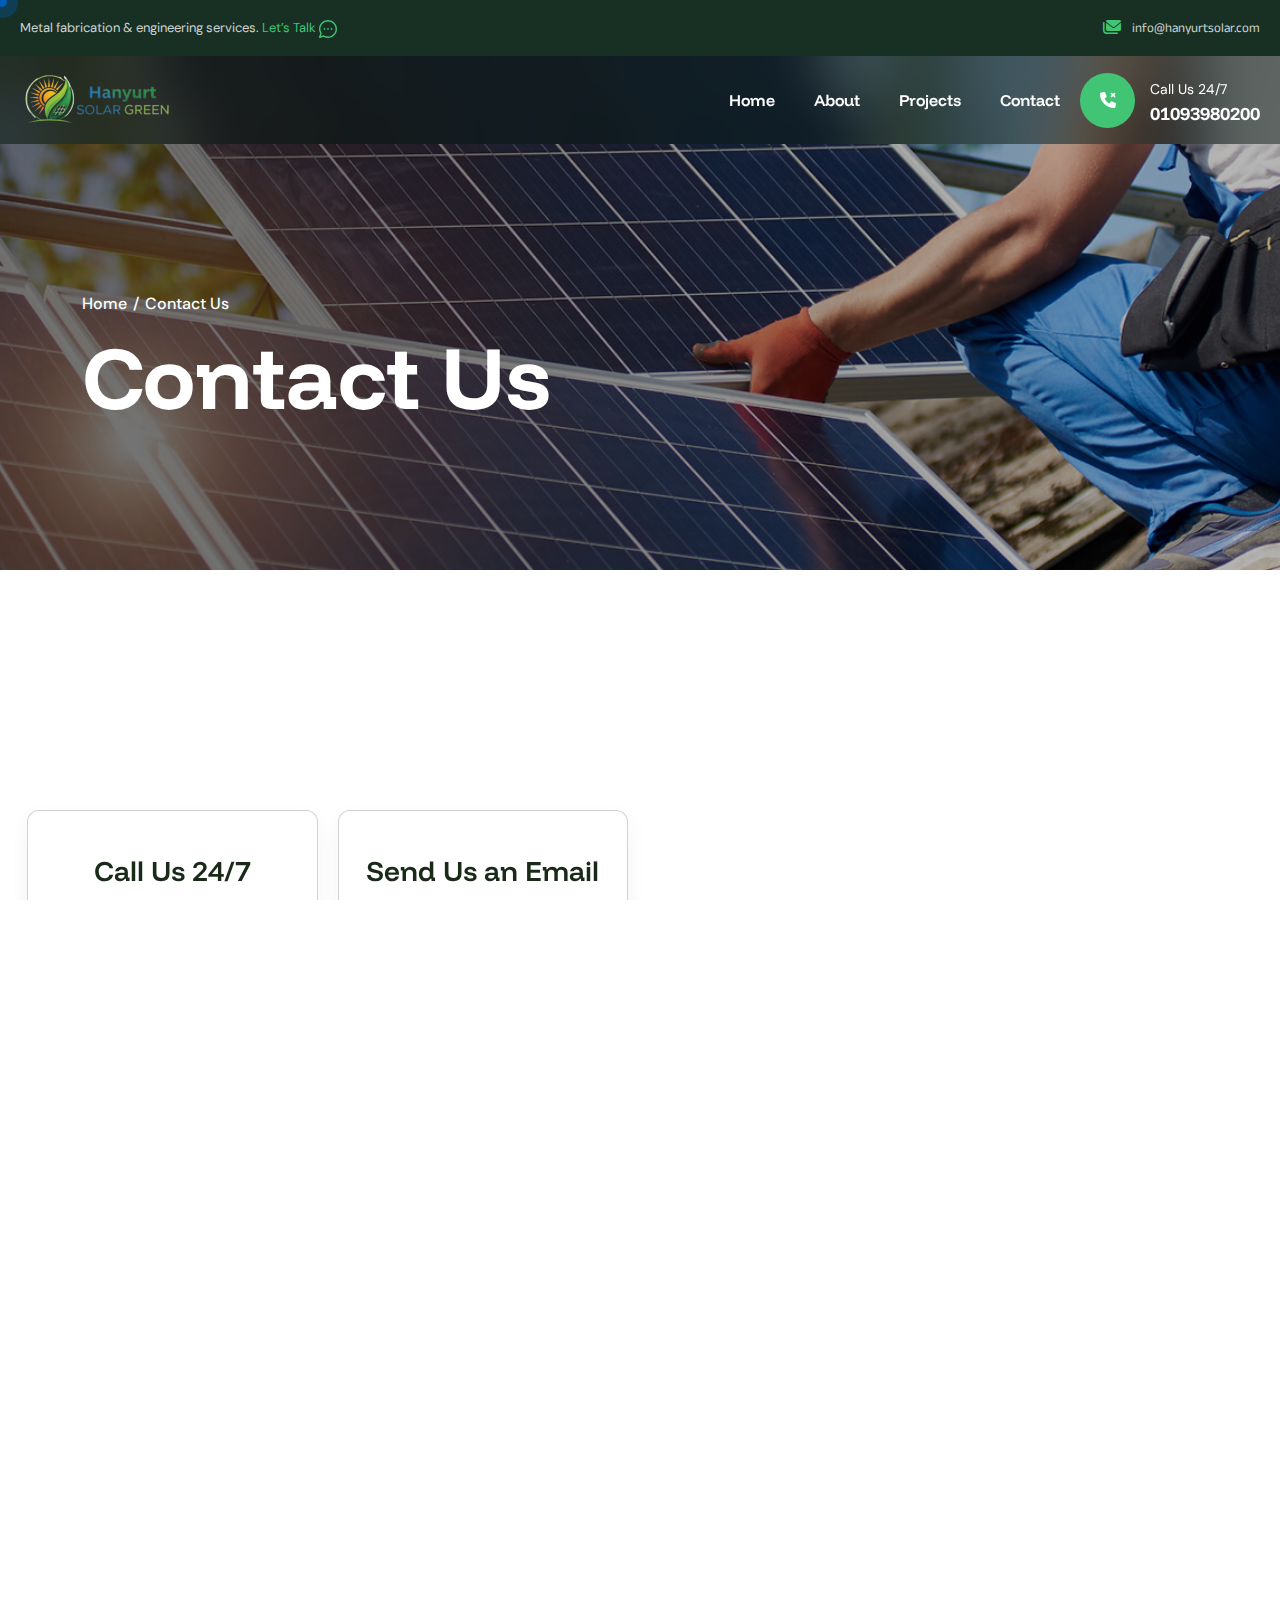
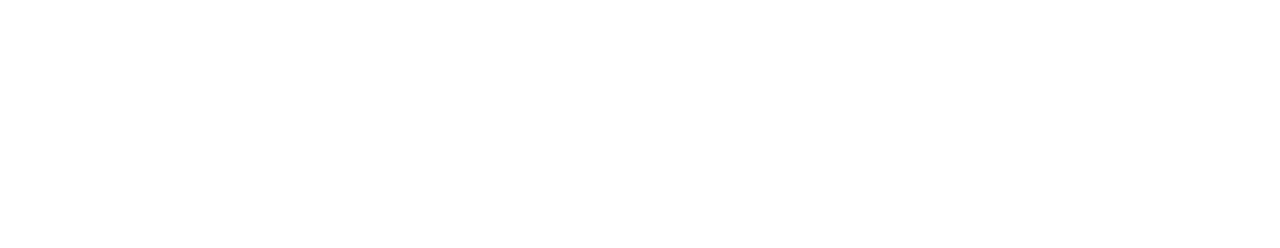
<file: contact.html>
<!DOCTYPE html>
<html lang="en">
    <!--<< Header Area >>-->
    
<!-- Mirrored from wowtheme7.com/tf/ecoly/contact.html by HTTrack Website Copier/3.x [XR&CO'2014], Fri, 06 Feb 2026 14:39:36 GMT -->
<head>
       <!-- ========== Meta Tags ========== -->
        <meta charset="UTF-8">
        <meta http-equiv="X-UA-Compatible" content="IE=edge">
        <meta name="viewport" content="width=device-width, initial-scale=1">
        <meta name="author" content="wowtheme7">
        <meta name="description" content="Ecoly – Ecology Wind & Solar Energy HTML Template">
        <!-- ======== Page title ============ -->
        <title>Hanyurt Solar Green</title>
        <!--<< Favcion >>-->
        <link rel="shortcut icon" href="assets/img/favicon.png">
        <!--<< Bootstrap min.css >>-->
        <link rel="stylesheet" href="assets/css/bootstrap.min.css">
        <!--<< All Min Css >>-->
        <link rel="stylesheet" href="assets/css/all.min.css">
        <!--<< Animate.css >>-->
        <link rel="stylesheet" href="assets/css/animate.css">
        <!--<< Magnific Popup.css >>-->
        <link rel="stylesheet" href="assets/css/magnific-popup.css">
        <!--<< MeanMenu.css >>-->
        <link rel="stylesheet" href="assets/css/meanmenu.css">
        <!--<< Swiper Bundle.css >>-->
        <link rel="stylesheet" href="assets/css/swiper-bundle.min.css">
        <!--<< Nice Select.css >>-->
        <link rel="stylesheet" href="assets/css/nice-select.css">
        <!--<< Main.css >>-->
        <link rel="stylesheet" href="assets/css/main.css">
                            
    </head>
    <body>

        <!-- Preloader Start -->
        <div id="preloader" class="preloader">
            <div class="animation-preloader">
                <div class="spinner">                
                </div>

                <div class="txt-loading">
                    <span data-text-preloader="S" class="letters-loading">
                        S
                    </span>
                    <span data-text-preloader="O" class="letters-loading">
                        O
                    </span>
                    <span data-text-preloader="L" class="letters-loading">
                        L
                    </span>
                    <span data-text-preloader="A" class="letters-loading">
                        A
                    </span>
                    <span data-text-preloader="R" class="letters-loading">
                        R
                    </span>
                    <span data-text-preloader="G" class="letters-loading">
                        G
                    </span>
                    <span data-text-preloader="R" class="letters-loading">
                        R
                    </span>
                    <span data-text-preloader="E" class="letters-loading">
                        
                    </span>
                    <span data-text-preloader="E" class="letters-loading">
                        E
                    </span>
                    <span data-text-preloader="N" class="letters-loading">
                        N
                    </span>
                </div>
                <p class="text-center">Loading</p>
            </div>
            <div class="loader">
                <div class="row">
                    <div class="col-3 loader-section section-left">
                        <div class="bg"></div>
                    </div>
                    <div class="col-3 loader-section section-left">
                        <div class="bg"></div>
                    </div>
                    <div class="col-3 loader-section section-right">
                        <div class="bg"></div>
                    </div>
                    <div class="col-3 loader-section section-right">
                        <div class="bg"></div>
                    </div>
                </div>
            </div>
        </div>

        <!-- Back To Top Start -->
        <button id="back-top" class="back-to-top">
            <i class="fa-regular fa-arrow-up"></i>
        </button>

        <!-- MouseCursor Start -->
        <div class="mouseCursor cursor-outer"></div>
        <div class="mouseCursor cursor-inner"></div>

        <!-- Offcanvas Area Start -->
        <div class="fix-area">
            <div class="offcanvas__info style-2">
                <div class="offcanvas__wrapper">
                    <div class="offcanvas__content">
                        <div class="offcanvas__top mb-5 d-flex justify-content-between align-items-center">
                            <div class="offcanvas__logo">
                                <a href="index.html">
                                    <img src="assets/img/logo/black-logo.png" alt="logo-img">
                                </a>
                            </div>
                            <div class="offcanvas__close">
                                <button>
                                    <i class="fas fa-times"></i>
                                </button>
                            </div>
                        </div>
                        <div class="mobile-menu fix mt-15"></div>
                        <div class="">
                            <a href="index.html"></a>
                            <a href="about.html"></a>
                            <a href="javascript:void(0)"></a>
                            <a href="contact.html"></a>
                        </div>

                        <div class="offcanvas__contact">
                            <h3>Contact Us</h3>
                            <ul class="contact-list">
                                <li>
                                    <div class="icon">
                                       <i class="fa-solid fa-phone-plus"></i>
                                    </div>
                                    <div class="content">
                                        <p>Call Us</p>
                                        <h4><a href="tel:01093980200">01093980200</a></h4>
                                    </div>
                                </li>
                                <li>
                                    <div class="icon">
                                       <i class="fa-solid fa-envelopes"></i>
                                    </div>
                                    <div class="content">
                                        <p>Send Email</p>
                                        <h4><a href="mailto:info@hanyurtsolar.com">info@hanyurtsolar.com</a></h4>
                                    </div>
                                </li>
                                <li>
                                    <div class="icon">
                                       <i class="fa-solid fa-location-dot"></i>
                                    </div>
                                    <div class="content">
                                        <p>Location</p>
                                        <h4>
                                            32 Al Obour Buildings,
                                             Salah Salem, Heliopolis
                                        </h4>
                                    </div>
                                </li>
                            </ul>
                        </div>
                    </div>
                </div>
            </div>
        </div>
        <div class="offcanvas__overlay"></div>

        <!-- Header Section Start -->
        <header class="header-section-3">
            <div class="header-top-section">
                <div class="header-top-wrapper">
                    <p>
                    Metal fabrication & engineering services. <a href="contact.html" class="icon">Let’s Talk <img src="assets/img/talk.svg" alt=""></a>
                    </p>
                    <ul class="contact-list">
                        <li>
                            <div class="icon">
                                <i class="fa-solid fa-envelopes"></i>
                            </div>
                            <div class="content">
                                <h4><a href="mailto:info@hanyurtsolar.com">info@hanyurtsolar.com</a></h4>
                            </div>
                        </li>
                    </ul>
                </div>
            </div>
            <div id="header-sticky" class="header-3">
                <div class="mega-menu-wrapper">
                    <div class="header-main">
                       <a href="index.html" class="header-logo">
                            <img src="assets/img/logo/black-logo.png" alt="img">
                        </a>
                        <div class="header-right d-flex justify-content-end align-items-center">
                            <div class="mean__menu-wrapper">
                            <div class="main-menu">
                               <nav id="mobile-menu">
                                <ul>
                                    <li class=" menu-thumb">
                                        <a href="index.html">
                                            Home
                                        </a>
                                    </li>
                                    <li class="active d-xl-none">
                                        <a href="index.html" class="border-none">
                                        Home
                                        </a>
                                    </li>
                                        <li>
                                        
                                            <a href="about.html">About</a>
                                        
                                    </li>
                                    <li>
                                        <a href="javascript:void(0)">
                                            Projects
                                        </a>
                                    </li>
                                    <li>
                                        <a href="contact.html">
                                            Contact
                                        </a>
                                    </li>
                                </ul>
                            </nav>
                            </div>
                        </div>
                            <div class="head-right">
                                <div class="contact-item">
                                    <div class="icon">
                                       <i class="fa-solid fa-phone-xmark"></i>
                                    </div>
                                    <div class="content">
                                        <span>Call Us 24/7</span>
                                        <h6>
                                            <a href="tel:01093980200">01093980200</a>
                                        </h6>
                                    </div>
                                </div>
                                <div class="line-shape"></div>
                            </div>
                            <div class="header__hamburger my-auto d-xl-none">
                                <div class="sidebar__toggle">
                                    <div class="header-bar">
                                        <span></span>
                                        <span></span>
                                        <span></span>
                                    </div>
                                </div>
                            </div>
                        </div>
                    </div>
                </div>
            </div>
        </header>

        <!-- Search Start -->
        <div class="search-popup">
            <div class="search-popup__overlay search-toggler"></div>
            <div class="search-popup__content">
                <form role="search" method="get" class="search-popup__form" action="#">
                    <input type="text" id="search" name="search" placeholder="Search Here...">
                    <button type="submit" aria-label="search submit" class="search-btn">
                        <span><i class="fa-regular fa-magnifying-glass"></i></span>
                    </button>
                </form>
            </div>
        </div>

        <div id="smooth-wrapper">
            <div id="smooth-content">

                <!-- Breadcrumb Section Start -->
                <section class="breadcrumb-wrapper bg-cover fix" style="background-image: url(assets/img/inner/breadcrumb-image.jpg);">
                    <div class="container">
                        <div class="page-heading">
                            <ul class="breadcrumb-list">
                                <li>Home</li>
                                <li>/</li>
                                <li>Contact Us</li>
                            </ul>
                            <h1 class="breadcrumb-title">Contact Us</h1>
                        </div>
                    </div>
                </section>

                <!--Contact Section Start -->
                <section class="contact-section fix section-padding">
                    <div class="container container-2">
                        <div class="contact-top">
                        </div>
                        <div class="contact-middle-items">
                            <div class="row">
                                <div class="col-lg-6">

<div class="contact-cards">
  <div class="card">
    <i class="icon phone"></i>
    <h3>Call Us 24/7</h3>
    <p>01093980200</p>
    <a href="tel:01093980200" class="btn">Call Now</a>
  </div>

  <div class="card">
    <i class="icon mail"></i>
    <h3>Send Us an Email</h3>
    <p>info@hanyurtsolar.com</p>
    <a href="mailto:info@hanyurtsolar.com" class="btn">Send Message</a>
  </div>

  <div class="card">
    <i class="icon location"></i>
    <h3>Our Location</h3>
    <p>Elgin St. Celina, NY</p>
    <a href="#" class="btn">View on Map</a>
  </div>
</div>

                                    
                                </div>
                                <div class="col-lg-6">
                                    <div class="google-map-items">
<iframe src="https://www.google.com/maps/embed?pb=!1m16!1m12!1m3!1d3452.6638933033023!2d31.306462623748086!3d30.075167324908126!2m3!1f0!2f0!3f0!3m2!1i1024!2i768!4f13.1!2m1!1zMzIg2LnZhdin2LHYp9iqINin2YTYudio2YjYsSDYtdmE2KfYrSDYs9in2YTZhSDZhdi12LEg2KfZhNis2K_Zitiv2Kk!5e0!3m2!1sar!2seg!4v1770470142985!5m2!1sar!2seg" width="600" height="450" style="border:0;" allowfullscreen="" loading="lazy" referrerpolicy="no-referrer-when-downgrade"></iframe>
                                    </div>
                                </div>
                            </div>
                        </div>
                    </div>
                </section>

        <!-- Footer Section Start -->
        <footer class="footer-section-2 bg-cover" style="background-image: url('assets/img/footer-bg.jpg');">
            <div class="footer-info-area-2">
                <div class="container-xl footer-info-container">
                </div>
            </div>
            <div class="container">
                <div class="footer-widget-wrapper-2 footer-style-2">
                    <div class="row">
                        <div class="col-xl-3 col-lg-4 col-md-6 wow fadeInUp" data-wow-delay=".2s">
                            <div class="single-footer-widget">
                                <div class="widget-head">
                                    <a href="index.html" class="footer-logo">
                                    <img src="assets/img/logo/black-logo.png" alt="img">
                                    </a>
                                </div>
                                <div class="footer-content">
                                    <p>
                                        Our clients, our employees, and our community through our commitment to leadership, excellence in craft, and attention to detail.
                                    </p>
                                    <!-- <div class="social-icon d-flex align-items-center">
                                        <a href="#"><i class="fab fa-facebook-f"></i></a>
                                        <a href="#"><i class="fab fa-twitter"></i></a>
                                        <a href="#"><i class="fab fa-vimeo-v"></i></a>
                                        <a href="#"><i class="fab fa-pinterest-p"></i></a>
                                    </div> -->
                                </div>
                            </div>
                        </div>
                        <div class="col-xl-3 col-lg-4 col-md-6 ps-lg-5 col-sm-6 col-6 wow fadeInUp" data-wow-delay=".4s">
                            <div class="single-footer-widget">
                                <div class="widget-head">
                                    <h3>Useful Link</h3>
                                </div>
                                <ul class="list-area">
                                    <li><a href="about.html">About Company</a></li>
                                    <li><a href="contact.html">Contact Us</a></li>
                                    <li><a href="contact.html">24/7 Support</a></li>
                                </ul>
                            </div>
                        </div>

                        <div class="col-xl-3 col-lg-4 col-md-6 ps-lg-5 col-sm-6 col-6 wow fadeInUp" data-wow-delay=".4s">
                            <div class="single-footer-widget">
                                <div class="widget-head">
                                    <h3>Useful Link</h3>
                                </div>
                                <ul class="list-area">
                                    <li><a href="about.html">About Company</a></li>
                                    <li><a href="contact.html">Contact Us</a></li>
                                    <li><a href="contact.html">24/7 Support</a></li>
                                </ul>
                            </div>
                        </div>
                                                <div class="col-xl-3 col-lg-4 col-md-6 ps-lg-5 col-sm-6 col-6 wow fadeInUp" data-wow-delay=".6s">
                                                <div class="footer-info-wrapper-2">
                        <div class="info-items wow fadeInUp" data-wow-delay=".2s">
                            <div class="icon">
                                <img src="assets/img/footer/icon-01.svg" alt="img">
                            </div>
                            <div class="content">
                                <h5>Call Us</h5>
                                <h6><a href="tel:01093980200">01093980200</a></h6>
                            </div>
                        </div>
                        <div class="info-items wow fadeInUp" data-wow-delay=".4s">
                            <div class="icon">
                                <img src="assets/img/footer/icon-02.svg" alt="img"
                                style="padding: 14px;">
                            </div>
                            <div class="content">
                                <h5>Our Email Us</h5>
                                <h6><a href="mailto:info@hanyurtsolar.com">info@hanyurtsolar.com</a></h6>
                            </div>
                        </div>
                    </div>
                </div>
                    </div>
                    </div>
            </div>


            <div class="footer-bottom-2">
                <div class="container">
                    <div class="footer-bottom-wrapper-2 style-2 wow fadeInUp" data-wow-delay=".3s">
                        <p class="text-center">Copyright 2026 – All Rights Reserved By Mutqana</p>
                    </div>
                </div>
            </div>
        </footer>
            </div>
        </div>
       
        

        <!--<< All JS Plugins >>-->
        <script src="assets/js/jquery-3.7.1.min.js"></script>
        <!--<< Viewport Js >>-->
        <script src="assets/js/viewport.jquery.js"></script>
        <!--<< Bootstrap Js >>-->
        <script src="assets/js/bootstrap.bundle.min.js"></script>
        <!--<< Gsap Min Js >>-->
        <script src="assets/js/gsap.min.js"></script>
        <!--<< ScrollTrigger Min Js >>-->
        <script src="assets/js/ScrollTrigger.min.js"></script>
        <!--<< ScrollSmoother Min Js >>-->
        <script src="assets/js/ScrollSmoother.min.js"></script>
        <!--<< ScrollToPlugin Min Js >>-->
        <script src="assets/js/ScrollToPlugin.min.js"></script>
        <!--<< SplitText Min Js >>-->
        <script src="assets/js/SplitText.min.js"></script>
        <!--<< TextPlugin Min Js >>-->
        <script src="assets/js/TextPlugin.js"></script>
        <!--<< nice-selec Js >>-->
        <script src="assets/js/jquery.nice-select.min.js"></script>
        <!--<< Waypoints Js >>-->
        <script src="assets/js/jquery.waypoints.js"></script>
        <!--<< Counterup Js >>-->
        <script src="assets/js/jquery.counterup.min.js"></script>
        <!--<< Swiper Slider Js >>-->
        <script src="assets/js/swiper-bundle.min.js"></script>
        <!--<< MeanMenu Js >>-->
        <script src="assets/js/jquery.meanmenu.min.js"></script>
        <!--<< Magnific Popup Js >>-->
        <script src="assets/js/jquery.magnific-popup.min.js"></script>
        <!--<< Wow Animation Js >>-->
        <script src="assets/js/wow.min.js"></script>
        <!--<< Ajax.js >>-->
        <script src="assets/js/ajax-mail.js"></script>
        <!--<< Main.js >>-->
        <script src="assets/js/main.js"></script>
    </body>

<!-- Mirrored from wowtheme7.com/tf/ecoly/contact.html by HTTrack Website Copier/3.x [XR&CO'2014], Fri, 06 Feb 2026 14:39:37 GMT -->
</html>
</file>
<file: assets/css/nice-select.css>
.nice-select {
  -webkit-tap-highlight-color: transparent;
  background-color: #fff;
  border-radius: 5px; 
  border: 1px solid  #CCCCCC;
  box-sizing: border-box;
  clear: both;
  cursor: pointer;
  display: block;
  float: left;
  color: #6E6E6E; 
  font-family:  "Plus Jakarta Sans", system-ui;
  font-size: 16px;
  font-style: normal;
  font-weight: 400;
  line-height: 26.08px;  
  height: 57px;
  line-height: 40px;
  outline: none;
  padding: 8px 10px; 
  position: relative;
  text-align: left !important;
  -webkit-transition: all 0.2s ease-in-out;
  transition: all 0.2s ease-in-out;
  -webkit-user-select: none;
     -moz-user-select: none;
      -ms-user-select: none;
          user-select: none;
  white-space: nowrap;
  width: auto; }
  .nice-select:hover {
    border-color: #6E6E6E; }
  .nice-select:active, .nice-select.open, .nice-select:focus {
    border-color: #6E6E6E; }
  .nice-select:after {
    border-bottom: 2px solid #6E6E6E;
    border-right: 2px solid #6E6E6E;
    content: '';
    display: block;
    height: 5px;
    margin-top: -4px;
    pointer-events: none;
    position: absolute;
    right: 12px;
    top: 50%;
    -webkit-transform-origin: 66% 66%;
        -ms-transform-origin: 66% 66%;
            transform-origin: 66% 66%;
    -webkit-transform: rotate(45deg);
        -ms-transform: rotate(45deg);
            transform: rotate(45deg);
    -webkit-transition: all 0.15s ease-in-out;
    transition: all 0.15s ease-in-out;
    width: 5px; }
  .nice-select.open:after {
    -webkit-transform: rotate(-135deg);
        -ms-transform: rotate(-135deg);
            transform: rotate(-135deg); }
  .nice-select.open .list {
    opacity: 1;
    pointer-events: auto;
    -webkit-transform: scale(1) translateY(0);
        -ms-transform: scale(1) translateY(0);
            transform: scale(1) translateY(0); }
  .nice-select.disabled {
    border-color: #6E6E6E;
    color: #6E6E6E;
    pointer-events: none; }
    .nice-select.disabled:after {
      border-color: #6E6E6E; }
  .nice-select.wide {
    width: 100%; }
    .nice-select.wide .list {
      left: 0 !important;
      right: 0 !important; }
  .nice-select.right {
    float: right; }
    .nice-select.right .list {
      left: auto;
      right: 0; }
  .nice-select.small {
    font-size: 12px;
    height: 36px;
    line-height: 34px; }
    .nice-select.small:after {
      height: 4px;
      width: 4px; }
    .nice-select.small .option {
      line-height: 34px;
      min-height: 34px; }
  .nice-select .list {
    background-color: #fff;
    border-radius: 5px;
    box-shadow: 0 0 0 1px rgba(68, 68, 68, 0.11);
    box-sizing: border-box;
    margin-top: 4px;
    opacity: 0;
    overflow: hidden;
    padding: 0;
    pointer-events: none;
    position: absolute;
    top: 100%;
    left: 0;
    -webkit-transform-origin: 50% 0;
        -ms-transform-origin: 50% 0;
            transform-origin: 50% 0;
    -webkit-transform: scale(0.75) translateY(-21px);
        -ms-transform: scale(0.75) translateY(-21px);
            transform: scale(0.75) translateY(-21px);
    -webkit-transition: all 0.2s cubic-bezier(0.5, 0, 0, 1.25), opacity 0.15s ease-out;
    transition: all 0.2s cubic-bezier(0.5, 0, 0, 1.25), opacity 0.15s ease-out;
    z-index: 9; }
    .nice-select .list:hover .option:not(:hover) {
      background-color: transparent !important; }
  .nice-select .option {
    cursor: pointer;
    font-weight: 400;
    line-height: 40px;
    list-style: none;
    min-height: 40px;
    outline: none;
    padding-left: 18px;
    padding-right: 29px;
    text-align: left;
    -webkit-transition: all 0.2s;
    transition: all 0.2s; }
    .nice-select .option:hover, .nice-select .option.focus, .nice-select .option.selected.focus {
      background-color: #f6f6f6; }
    .nice-select .option.selected {
      font-weight: bold; }
    .nice-select .option.disabled {
      background-color: transparent;
      color: #999;
      cursor: default; }

.no-csspointerevents .nice-select .list {
  display: none; }

.no-csspointerevents .nice-select.open .list {
  display: block; }
</file>
<file: assets/css/main.css>
@charset "UTF-8";
/*-----------------------------------------------------------------------------------

    Theme Name: Ecoly 
    Author: wowtheme7
    Author URI: https://themeforest.net/user/wowtheme7/portfolio
    Description: "Ecoly – Ecology Wind & Solar Energy HTML Template
    Version: 1.0.0

-----------------------------------------------------------------------------------

    TABLE OF CONTENTS
    -------------------------------------------------------------------------------

    01. Basic
        01.01 Mixins
        01.02 Variables
        01.03 Buttons
        01.04 Typography

    02. Template Section Styles
        02.01 About
        02.02 Animation
        02.03 Brand
        02.04 Contact
        02.05 CTA
        02.06 Shop
        02.07 FAQ
        02.08 Feature
        02.09 Footer
        02.10 Header
        02.11 Helping
        02.12 Hero
        02.13 Marquee
        02.14 MeanMenu
        02.15 News
        02.16 Preloader
        02.17 Pricing
        02.18 Section
        02.19 Service
        02.20 Team/Speaker
        02.21 Project
        02.22 Testimonial

-----------------------------------------------------------------------------------*/
/*----------------------------------------*/
/*  01. Basic
/*----------------------------------------*/
@import url("https://fonts.googleapis.com/css2?family=Funnel+Display:wght@300..800&amp;display=swap");
@import url("https://fonts.googleapis.com/css2?family=DM+Sans:ital,opsz,wght@0,9..40,100..1000;1,9..40,100..1000&amp;display=swap");
@import url("https://fonts.googleapis.com/css2?family=Anek+Latin:wght@100..800&amp;display=swap");
:root {
  --body: #fff;
  --black: #000;
  --white: #fff;
  --theme: #BFDD34;
  --theme-2: #005DB5;
  --theme-3: #41C575;
  --theme-4: #79B900;
  --header: #192A19;
  --text: #898989;
  --text-2: #687799;
  --border: #CAD2D2;
  --bg: #F6F8EF;
  --bg-2: #F5F5F5;
  --bg-3: #F3F8F3;
  --box-shadow: 0px 1px 14px 0px rgba(0, 0, 0, 0.13);
}

.theme-btn {
  position: relative;
  z-index: 2;
  overflow: hidden;
  vertical-align: middle;
  display: inline-block;
  border: none;
  text-transform: capitalize;
  text-align: center;
  border-radius: 30px;
  background: var(--theme);
  font-family: "DM Sans", sans-serif;
  color: #091613;
  font-size: 16px;
  font-weight: 700;
  line-height: 1;
  padding: 7px 7px 7px 32px;
}
@media (max-width: 575px) {
  .theme-btn {
    padding: 7px 7px 7px 22px;
  }
}
.theme-btn i {
  margin-left: 20px;
  transition: all 0.4s ease-in-out;
  width: 41px;
  height: 41px;
  line-height: 41px;
  border-radius: 50%;
  background-color: #091613;
  color: var(--theme);
}
@media (max-width: 575px) {
  .theme-btn i {
    margin-left: 10px;
    width: 32px;
    height: 32px;
    line-height: 32px;
  }
}
.theme-btn::before {
  content: "";
  position: absolute;
  height: 100%;
  bottom: 0;
  left: 0;
  width: 0;
  background-color: #091613;
  z-index: -1;
  transition: all 0.4s ease-out;
  border-radius: inherit;
}
.theme-btn:hover {
  color: var(--white);
  box-shadow: none;
}
.theme-btn:hover::before {
  width: 100%;
}
.theme-btn:hover i {
  background-color: var(--theme);
  color: #091613;
}
@media (max-width: 575px) {
  .theme-btn {
    font-size: 14px;
  }
}

/* --------------------------------------------
    Template Default Fonts & Fonts Styles
 ---------------------------------------------- */
body {
  font-family: "DM Sans", sans-serif;
  font-size: 16px;
  font-weight: 500;
  line-height: 28px;
  color: var(--text);
  background-color: var(--white);
  padding: 0;
  margin: 0;
  overflow-x: hidden;
}

ul {
  padding: 0;
  margin: 0;
  list-style: none;
}

button {
  border: none;
  background-color: transparent;
  padding: 0;
}

input:focus {
  color: var(--white);
  outline: none;
}

input {
  color: var(--white);
}

h1,
h2,
h3,
h4,
h5,
h6 {
  font-family: "Funnel Display", sans-serif;
  margin: 0px;
  padding: 0;
  color: var(--header);
  transition: all 0.4s ease-in-out;
}

h1 {
  font-size: 88px;
  font-weight: 800;
  line-height: 97%;
}
@media (max-width: 1899px) {
  h1 {
    font-size: 78px;
  }
}
@media (max-width: 1600px) {
  h1 {
    font-size: 70px;
  }
}
@media (max-width: 1399px) {
  h1 {
    font-size: 60px;
    line-height: 110%;
  }
}
@media (max-width: 1199px) {
  h1 {
    font-size: 55px;
  }
}
@media (max-width: 991px) {
  h1 {
    font-size: 60px;
  }
}
@media (max-width: 767px) {
  h1 {
    font-size: 55px;
  }
}
@media (max-width: 575px) {
  h1 {
    font-size: 43px;
  }
}
@media (max-width: 470px) {
  h1 {
    font-size: 36px;
  }
}

h2 {
  font-size: 46px;
  font-weight: 700;
  line-height: 129%;
}
@media (max-width: 1399px) {
  h2 {
    font-size: 45px;
  }
}
@media (max-width: 1199px) {
  h2 {
    font-size: 45px;
  }
}
@media (max-width: 991px) {
  h2 {
    font-size: 40px;
  }
}
@media (max-width: 767px) {
  h2 {
    font-size: 38px;
  }
}
@media (max-width: 575px) {
  h2 {
    font-size: 32px;
  }
}

h3 {
  font-size: 28px;
  font-weight: 600;
  line-height: 145%;
}
@media (max-width: 1199px) {
  h3 {
    font-size: 20px;
  }
}

h4 {
  font-size: 24px;
  font-weight: 500;
  line-height: 150%;
}
@media (max-width: 1199px) {
  h4 {
    font-size: 20px;
  }
}

h5 {
  font-size: 18px;
  font-weight: 500;
  line-height: 167%;
}

h6 {
  font-size: 14px;
  font-weight: 600;
}

a {
  text-decoration: none;
  outline: none !important;
  cursor: pointer;
  color: var(--header);
  transition: all 0.4s ease-in-out;
}

p {
  margin: 0px;
  transition: all 0.4s ease-in-out;
}

span {
  margin: 0px;
}

/*----------------------------------------*/
/*  02. Template Section Styles
/*----------------------------------------*/
.about-image-items-style-1 {
  margin-right: 60px;
}
@media (max-width: 1199px) {
  .about-image-items-style-1 {
    margin-right: 0;
  }
}
.about-image-items-style-1 .about-image {
  width: 370px;
  margin-top: 60px;
  margin-left: -80px;
}
@media (max-width: 1399px) {
  .about-image-items-style-1 .about-image {
    margin-left: 0;
    width: initial;
    max-width: 370px;
  }
}
.about-image-items-style-1 .about-image img {
  width: 100%;
  height: 100%;
}

.about-section-2 {
  margin: 0 15px;
}

.about-content-style-1 .section-title h2 {
  font-size: 40px;
  font-weight: 500;
}
@media (max-width: 1399px) {
  .about-content-style-1 .section-title h2 {
    font-size: 45px;
  }
}
@media (max-width: 1199px) {
  .about-content-style-1 .section-title h2 {
    font-size: 45px;
  }
}
@media (max-width: 991px) {
  .about-content-style-1 .section-title h2 {
    font-size: 37px;
  }
}
@media (max-width: 767px) {
  .about-content-style-1 .section-title h2 {
    font-size: 35px;
  }
}
@media (max-width: 575px) {
  .about-content-style-1 .section-title h2 {
    font-size: 30px;
  }
}
@media (max-width: 470px) {
  .about-content-style-1 .section-title h2 {
    font-size: 25px;
  }
}
.about-content-style-1 .list-items {
  display: flex;
  align-items: center;
  gap: 80px;
  margin-top: 30px;
}
@media (max-width: 1199px) {
  .about-content-style-1 .list-items {
    flex-wrap: wrap;
    gap: 30px;
  }
}
.about-content-style-1 .list-items ul li {
  font-size: 18px;
  font-weight: 500;
}
.about-content-style-1 .list-items ul li:not(:last-child) {
  margin-bottom: 20px;
}
.about-content-style-1 .list-items ul li img {
  margin-right: 10px;
}
.about-content-style-1 .bottom-items {
  margin-top: 30px;
  display: flex;
  align-items: center;
  gap: 47px;
}
@media (max-width: 1199px) {
  .about-content-style-1 .bottom-items {
    flex-wrap: wrap;
    gap: 30px;
  }
}
.about-content-style-1 .bottom-items .icon-box-items {
  display: flex;
  align-items: center;
  gap: 25px;
}
.about-content-style-1 .bottom-items .icon-box-items .icon {
  width: 100%;
  max-width: 92px;
  height: 92px;
  line-height: 92px;
  text-align: center;
  background-color: rgba(0, 93, 181, 0.07);
  border-radius: 50%;
}
.about-content-style-1 .bottom-items .icon-box-items .icon img {
  transition: all 0.4s ease-in-out;
  display: inline-block;
}
.about-content-style-1 .bottom-items .icon-box-items .content p {
  font-size: 18px;
  margin-top: 5px;
}
@media (max-width: 1399px) {
  .about-content-style-1 .bottom-items .icon-box-items .content p br {
    display: none;
  }
}
.about-content-style-1 .bottom-items .icon-box-items:hover .icon img {
  transform: scaleX(-1) !important;
}
.about-content-style-1 .theme-btn {
  margin-top: 50px;
}

.about-feature-section-2 .container {
  max-width: 1390px;
}
.about-feature-section-2 .about-feature-wrapper-2 {
  border-radius: 20px;
  background: var(--white);
  margin-top: 90px;
  padding-left: 60px;
  position: relative;
}
.about-feature-section-2 .about-feature-wrapper-2.style-2 {
  background-color: var(--bg-2);
}
.about-feature-section-2 .about-feature-wrapper-2.style-2 .about-feature-icon-box {
  background-color: var(--white);
}
@media (max-width: 991px) {
  .about-feature-section-2 .about-feature-wrapper-2 {
    margin-top: 30px;
    padding: 0 40px;
    padding-top: 50px;
  }
}
.about-feature-section-2 .about-feature-wrapper-2 .about-shape {
  position: absolute;
  top: 0;
  left: 20px;
  bottom: 0;
}
@media (max-width: 1399px) {
  .about-feature-section-2 .about-feature-wrapper-2 .about-shape {
    display: none;
  }
}
.about-feature-section-2 .about-feature-wrapper-2 .about-shape img {
  height: 100%;
}

.about-feature-image-items-style-2 {
  position: absolute;
  z-index: 9;
  bottom: 0;
  left: 70px;
}
@media (max-width: 1399px) {
  .about-feature-image-items-style-2 {
    position: relative;
    left: initial;
  }
}
@media (max-width: 991px) {
  .about-feature-image-items-style-2 {
    max-width: 700px;
    margin: 0 auto;
  }
}
.about-feature-image-items-style-2 img {
  width: 100%;
  height: 100%;
}
.about-feature-image-items-style-2 .circle-image {
  position: absolute;
  bottom: 80px;
  right: 6px;
}
@media (max-width: 767px) {
  .about-feature-image-items-style-2 .circle-image {
    display: none;
  }
}
.about-feature-image-items-style-2 .circle-image img {
  width: initial;
  height: initial;
  animation: cir36 20s linear infinite;
}
.about-feature-image-items-style-2 .circle-image .counter-items {
  text-align: center;
  position: absolute;
  bottom: 50px;
  right: 31px;
}
.about-feature-image-items-style-2 .circle-image .counter-items h2 {
  font-size: 46px;
  font-weight: 800;
  line-height: 1;
}
.about-feature-image-items-style-2 .circle-image .counter-items p {
  color: var(--header);
}

.about-feature-content-items-style-2 {
  padding: 35px 60px;
}
@media (max-width: 1399px) {
  .about-feature-content-items-style-2 {
    padding: 40px 30px;
  }
}
@media (max-width: 991px) {
  .about-feature-content-items-style-2 {
    padding: 0;
  }
}
.about-feature-content-items-style-2 .about-feature-icon-box {
  display: flex;
  align-items: center;
  gap: 25px;
  border-radius: 10px;
  background-color: var(--bg-2);
  padding: 24px 34px;
  margin-top: 15px;
}
@media (max-width: 575px) {
  .about-feature-content-items-style-2 .about-feature-icon-box {
    flex-wrap: wrap;
    gap: 20px;
  }
}
.about-feature-content-items-style-2 .about-feature-icon-box .content h4 {
  font-size: 20px;
  font-weight: 600;
}
.about-feature-content-items-style-2 .about-feature-icon-box .content p {
  max-width: 365px;
}
.about-feature-content-items-style-2 .theme-btn {
  margin-top: 25px;
  background-color: var(--header);
  color: var(--white);
}
.about-feature-content-items-style-2 .theme-btn::before {
  background-color: var(--theme);
}
.about-feature-content-items-style-2 .theme-btn i {
  background-color: var(--theme);
  color: var(--header);
}
.about-feature-content-items-style-2 .theme-btn:hover {
  color: var(--header);
  background-color: var(--header);
}
.about-feature-content-items-style-2 .theme-btn:hover i {
  background-color: var(--header);
  color: var(--theme);
}

.custom-support-list {
  margin-top: 50px;
  display: flex;
  align-items: center;
  gap: 50px;
  justify-content: center;
}
@media (max-width: 991px) {
  .custom-support-list {
    flex-wrap: wrap;
    gap: 22px;
    justify-content: center;
  }
}

.about-left-image-style-2 {
  max-width: 814px;
  border-radius: 20px;
}
@media (max-width: 991px) {
  .about-left-image-style-2 {
    max-width: initial;
  }
}
.about-left-image-style-2 img {
  width: 100%;
  height: 100%;
  border-radius: 20px;
}

.about-right-content-style-2 .section-title h2 {
  font-size: 46px;
  font-weight: 500;
  max-width: 590px;
  letter-spacing: -1.38px;
  text-transform: none;
}
@media (max-width: 1399px) {
  .about-right-content-style-2 .section-title h2 {
    font-size: 45px;
  }
}
@media (max-width: 1199px) {
  .about-right-content-style-2 .section-title h2 {
    font-size: 36px;
  }
}
@media (max-width: 991px) {
  .about-right-content-style-2 .section-title h2 {
    font-size: 37px;
  }
}
@media (max-width: 767px) {
  .about-right-content-style-2 .section-title h2 {
    font-size: 35px;
  }
}
@media (max-width: 575px) {
  .about-right-content-style-2 .section-title h2 {
    font-size: 30px;
  }
}
@media (max-width: 470px) {
  .about-right-content-style-2 .section-title h2 {
    font-size: 25px;
  }
}
.about-right-content-style-2 p {
  margin-top: 100px;
  max-width: 470px;
  margin-left: 150px;
  text-transform: none;
}
@media (max-width: 1399px) {
  .about-right-content-style-2 p {
    margin-top: 50px;
  }
}
@media (max-width: 1199px) {
  .about-right-content-style-2 p {
    margin-left: 0;
    margin-top: 30px;
  }
}

.about-counter-style-2 {
  margin-left: 300px;
  margin-top: 150px;
}
@media (max-width: 1600px) {
  .about-counter-style-2 {
    margin-left: 200px;
  }
}
@media (max-width: 1399px) {
  .about-counter-style-2 {
    margin-left: 80px;
  }
}
@media (max-width: 1199px) {
  .about-counter-style-2 {
    margin-left: 0;
    margin-top: 30px;
  }
}
.about-counter-style-2 .counter-items h2 {
  font-size: 200px;
  font-weight: 800;
  line-height: 1;
  color: var(--theme-2);
}
@media (max-width: 1399px) {
  .about-counter-style-2 .counter-items h2 {
    font-size: 140px;
  }
}
@media (max-width: 991px) {
  .about-counter-style-2 .counter-items h2 {
    font-size: 110px;
  }
}
@media (max-width: 767px) {
  .about-counter-style-2 .counter-items h2 {
    font-size: 80px;
  }
}
.about-counter-style-2 .counter-items p {
  font-size: 28px;
  font-weight: 600;
  color: var(--header);
}
@media (max-width: 1399px) {
  .about-counter-style-2 .counter-items p {
    font-size: 20px;
  }
}
@media (max-width: 991px) {
  .about-counter-style-2 .counter-items p {
    font-size: 18px;
  }
}

.about-image-box-style-2 {
  display: flex;
  align-items: center;
  gap: 30px;
  margin-top: 50px;
}
@media (max-width: 1199px) {
  .about-image-box-style-2 {
    margin-top: 30px;
    flex-wrap: wrap;
  }
}
.about-image-box-style-2 .about-bottom-box {
  border-radius: 20px;
  background: var(--white);
}
.about-image-box-style-2 .about-bottom-box .about-content {
  padding: 30px 20px;
}
.about-image-box-style-2 .about-bottom-box .about-content h4 {
  font-size: 22px;
  font-weight: 600;
  max-width: 225px;
}
.about-image-box-style-2 .about-bottom-box .about-content .theme-btn {
  background-color: var(--header);
  color: var(--white);
  line-height: 1;
  margin-top: 20px;
}
.about-image-box-style-2 .about-bottom-box .about-content .theme-btn::before {
  background-color: var(--theme);
}
.about-image-box-style-2 .about-bottom-box .about-content .theme-btn i {
  background-color: var(--theme);
  color: var(--header);
}
.about-image-box-style-2 .about-bottom-box .about-content .theme-btn:hover {
  color: var(--header);
}
.about-image-box-style-2 .about-bottom-box .about-content .theme-btn:hover i {
  background-color: var(--header);
  color: var(--theme);
}
.about-image-box-style-2 .about-bottom-box .about-image {
  padding: 5px;
}
.about-image-box-style-2 .about-bottom-box .about-image img {
  width: 100%;
  height: 100%;
  border-radius: 20px;
}
.about-image-box-style-2 .about-bottom-image {
  height: 424px;
  border-radius: 20px;
}
.about-image-box-style-2 .about-bottom-image img {
  width: 100%;
  height: 100%;
  border-radius: 20px;
  object-fit: cover;
}

.about-left-image-items-style-4 {
  border-radius: 12px;
  overflow: hidden;
  transition: all 0.4s ease-in-out;
  margin-left: -210px;
}
@media (max-width: 1399px) {
  .about-left-image-items-style-4 {
    margin-left: 0;
  }
}
@media (max-width: 1199px) {
  .about-left-image-items-style-4 {
    height: 600px;
  }
  .about-left-image-items-style-4 img {
    object-fit: cover;
  }
}
.about-left-image-items-style-4 img {
  width: 100%;
  height: 100%;
  border-radius: 12px;
}

.about-right-content-items-style-4 {
  padding-left: 50px;
  max-width: 702px;
}
@media (max-width: 1199px) {
  .about-right-content-items-style-4 {
    padding-left: 0;
  }
}
.about-right-content-items-style-4 .nav {
  display: flex;
  align-items: center;
  gap: 100px;
  border-bottom: 1px solid rgba(0, 93, 181, 0.08);
  padding-bottom: 20px;
  padding-left: 30px;
  margin-top: 30px;
}
@media (max-width: 1199px) {
  .about-right-content-items-style-4 .nav {
    gap: 30px;
    padding-left: 0;
    margin-top: 30px;
  }
}
.about-right-content-items-style-4 .nav .nav-item .nav-link {
  color: var(--header);
  font-family: "Funnel Display", sans-serif;
  font-size: 20px;
  font-weight: 600;
  letter-spacing: -0.6px;
  padding: 0;
  position: relative;
}
.about-right-content-items-style-4 .nav .nav-item .nav-link.active {
  color: var(--theme-3);
}
.about-right-content-items-style-4 .nav .nav-item .nav-link.active::before {
  position: absolute;
  bottom: -20px;
  left: 0;
  content: "";
  height: 2px;
  width: 100%;
  background-color: var(--theme-3);
}
@media (max-width: 1199px) {
  .about-right-content-items-style-4 .nav .nav-item .nav-link.active::before {
    display: none;
  }
}
.about-right-content-items-style-4 .about-text {
  margin-top: 25px;
  max-width: 600px;
}
.about-right-content-items-style-4 .icon-items-area {
  display: flex;
  align-items: center;
  gap: 25px;
  margin-top: 25px;
}
@media (max-width: 1199px) {
  .about-right-content-items-style-4 .icon-items-area {
    flex-wrap: wrap;
    gap: 20px;
  }
}
.about-right-content-items-style-4 .icon-items-area .icon img {
  transition: all 0.4s ease-in-out;
  display: inline-block;
}
.about-right-content-items-style-4 .icon-items-area .content h4 {
  font-size: 20px;
  font-weight: 600;
  margin-bottom: 10px;
}
.about-right-content-items-style-4 .list-items {
  display: flex;
  align-items: center;
  gap: 80px;
  margin-top: 30px;
}
@media (max-width: 1199px) {
  .about-right-content-items-style-4 .list-items {
    flex-wrap: wrap;
    gap: 20px;
  }
}
.about-right-content-items-style-4 .list-items ul li {
  font-size: 18px;
  font-weight: 500;
}
.about-right-content-items-style-4 .list-items ul li:not(:last-child) {
  margin-bottom: 20px;
}
.about-right-content-items-style-4 .list-items ul li img {
  margin-right: 10px;
}
.about-right-content-items-style-4 .bottom-items {
  display: flex;
  align-items: center;
  gap: 40px;
  margin-top: 50px;
}
@media (max-width: 1199px) {
  .about-right-content-items-style-4 .bottom-items {
    flex-wrap: wrap;
    gap: 20px;
    margin-top: 30px;
  }
}
.about-right-content-items-style-4 .bottom-items .theme-btn {
  background-color: var(--theme-3);
  color: var(--white);
}
.about-right-content-items-style-4 .bottom-items .theme-btn i {
  background-color: var(--white);
  color: var(--theme-3);
}
.about-right-content-items-style-4 .bottom-items .phone-box-items {
  display: flex;
  align-items: center;
  gap: 20px;
}
.about-right-content-items-style-4 .bottom-items .phone-box-items .icon {
  font-size: 50px;
  color: var(--theme-3);
}
.about-right-content-items-style-4 .bottom-items .phone-box-items .content p {
  font-weight: 600;
  color: #454E59;
}
.about-right-content-items-style-4 .bottom-items .phone-box-items .content a {
  color: var(--text);
}
.about-right-content-items-style-4:hover .icon-items-area .icon img {
  transform: scaleX(-1) !important;
}

.about-left-style-5 .about-text {
  margin-top: 25px;
}

.about-meddile-image-style-5 img {
  width: 100%;
  height: 100%;
  border-radius: 15px;
}

.counter-items-style-5 {
  text-align: center;
  margin-top: -45px;
}
@media (max-width: 1600px) {
  .counter-items-style-5 {
    margin-top: 0;
  }
}
.counter-items-style-5 h2 {
  font-size: 250px;
  font-weight: 600;
  font-family: "Anek Latin", sans-serif;
  line-height: 1;
  color: var(--theme-4);
}
@media (max-width: 1399px) {
  .counter-items-style-5 h2 {
    font-size: 200px;
  }
}
@media (max-width: 767px) {
  .counter-items-style-5 h2 {
    font-size: 180px;
  }
}
@media (max-width: 575px) {
  .counter-items-style-5 h2 {
    font-size: 150px;
  }
}
.counter-items-style-5 p {
  font-size: 35px;
  font-family: "Anek Latin", sans-serif;
  font-weight: 600;
  line-height: 1;
}
@media (max-width: 1600px) {
  .counter-items-style-5 p {
    font-size: 24px;
  }
}
@media (max-width: 1199px) {
  .counter-items-style-5 p {
    font-size: 22px;
  }
}

.about-left-bottom-style-5 img {
  width: 100%;
  height: 100%;
  border-radius: 15px;
}

.about-middle-bottom-style-5 .nav {
  display: flex;
  align-items: center;
  justify-content: space-between;
  background-color: rgba(121, 185, 0, 0.1);
  padding: 0;
  border-radius: 5px;
  margin-bottom: 20px;
}
.about-middle-bottom-style-5 .nav .nav-item {
  margin-bottom: 0 !important;
  font-size: 16px;
  font-weight: 600;
}
.about-middle-bottom-style-5 .nav .nav-item:not(:last-child) {
  margin-bottom: 0 !important;
}
.about-middle-bottom-style-5 .nav .nav-item .nav-link {
  padding: 0;
  font-weight: 600;
  color: var(--theme-4);
  padding: 12px 15px;
  border-radius: 5px;
}
.about-middle-bottom-style-5 .nav .nav-item .nav-link.active {
  background-color: var(--theme-4);
  color: var(--white);
}
.about-middle-bottom-style-5 p {
  margin-bottom: 14px;
}
.about-middle-bottom-style-5 ul li {
  font-size: 20px;
  font-weight: 700;
  color: #001819;
}
.about-middle-bottom-style-5 ul li img {
  margin-right: 10px;
}
.about-middle-bottom-style-5 ul li:not(:last-child) {
  margin-bottom: 15px;
}

.about-bottom-image-style-5 {
  margin-top: -50px;
}
@media (max-width: 1199px) {
  .about-bottom-image-style-5 {
    margin-top: 0;
  }
}
.about-bottom-image-style-5 .image img {
  width: 100%;
  height: 100%;
  border-radius: 15px;
}
.about-bottom-image-style-5 .theme-btn {
  margin-top: 30px;
  background-color: var(--theme-4);
  border-radius: 5px;
  padding: 22px 40px;
  color: var(--white);
}

.about-image-items-style-5 {
  position: relative;
  z-index: 9;
}
@media (max-width: 1199px) {
  .about-image-items-style-5 {
    max-width: 800px;
  }
}
@media (max-width: 991px) {
  .about-image-items-style-5 {
    margin-bottom: 170px;
  }
}
@media (max-width: 575px) {
  .about-image-items-style-5 {
    margin-bottom: 0;
  }
}
.about-image-items-style-5 .left-image {
  max-width: 350px;
  position: relative;
  z-index: 9;
}
@media (max-width: 575px) {
  .about-image-items-style-5 .left-image {
    max-width: 500px;
  }
}
.about-image-items-style-5 .left-image img {
  width: 100%;
  height: 100%;
  border-radius: 20px;
  object-fit: cover;
}
.about-image-items-style-5 .left-image::before {
  position: absolute;
  top: 0;
  left: 0;
  right: 0;
  bottom: 0;
  width: 100%;
  height: 100%;
  content: "";
  border: 1px solid var(--theme-4);
  border-radius: 20px;
  top: 37%;
  left: 0;
  z-index: -1;
  width: 400px;
  height: 100%;
}
@media (max-width: 1199px) {
  .about-image-items-style-5 .left-image::before {
    display: none;
  }
}
.about-image-items-style-5 .left-image::after {
  position: absolute;
  top: 0;
  left: 0;
  right: 0;
  bottom: 0;
  width: 100%;
  height: 100%;
  content: "";
  border: 1px solid var(--theme-4);
  border-radius: 20px;
  top: 40%;
  left: 12px;
  z-index: -1;
  width: 375px;
  height: 94%;
}
@media (max-width: 1199px) {
  .about-image-items-style-5 .left-image::after {
    display: none;
  }
}
.about-image-items-style-5 .right-image {
  max-width: 360px;
  position: absolute;
  z-index: 9;
  right: 5%;
  top: 52%;
}
@media (max-width: 1199px) {
  .about-image-items-style-5 .right-image {
    right: 5%;
  }
}
@media (max-width: 991px) {
  .about-image-items-style-5 .right-image {
    right: 24%;
  }
}
@media (max-width: 575px) {
  .about-image-items-style-5 .right-image {
    position: static;
    max-width: 500px;
    margin-top: 30px;
  }
}
.about-image-items-style-5 .right-image img {
  width: 100%;
  height: 100%;
  border-radius: 20px;
}
.about-image-items-style-5 .icon-shape {
  position: absolute;
  z-index: -1;
  top: 10%;
  right: 15%;
}
@media (max-width: 1199px) {
  .about-image-items-style-5 .icon-shape {
    display: none;
  }
}
.about-image-items-style-5 .video-icon {
  position: absolute;
  text-align: center;
  z-index: 9;
  bottom: -125px;
  left: 75px;
}
@media (max-width: 1199px) {
  .about-image-items-style-5 .video-icon {
    left: 50%;
    top: 50%;
    transform: translate(-50%, -50%);
    bottom: initial;
  }
}
@media (max-width: 575px) {
  .about-image-items-style-5 .video-icon {
    top: 30%;
  }
}
.about-image-items-style-5 .video-icon .video-btn {
  max-width: 60px;
  height: 60px;
  line-height: 60px;
  background: var(--theme-4);
  color: var(--white);
  text-align: center;
  font-size: 20px;
  width: 100%;
  display: inline-block;
}
.about-image-items-style-5 .video-icon h4 {
  font-size: 22px;
  font-weight: 700;
  font-family: "Anek Latin", sans-serif;
  color: #111;
  margin-top: 10px;
}

.about-content-items-style-6 .about-text {
  margin-top: 25px;
  border-bottom: 1px solid #D9D9D9;
  padding-bottom: 30px;
}
.about-content-items-style-6 .bottom-items-area {
  margin-top: 30px;
  display: flex;
  align-items: center;
  gap: 50px;
}
@media (max-width: 1199px) {
  .about-content-items-style-6 .bottom-items-area {
    flex-wrap: wrap;
    gap: 30px;
  }
}
.about-content-items-style-6 .bottom-items-area .list-items {
  border-right: 1px solid #D9D9D9;
  padding-right: 50px;
}
@media (max-width: 1199px) {
  .about-content-items-style-6 .bottom-items-area .list-items {
    border-right: none;
    padding-right: 0;
  }
}
.about-content-items-style-6 .bottom-items-area .list-items ul li {
  font-size: 20px;
  font-weight: 700;
  color: #001819;
}
.about-content-items-style-6 .bottom-items-area .list-items ul li img {
  margin-right: 10px;
}
.about-content-items-style-6 .bottom-items-area .list-items ul li:not(:last-child) {
  margin-bottom: 15px;
}
.about-content-items-style-6 .bottom-items-area .list-items .theme-btn {
  margin-top: 30px;
  background-color: var(--theme-4);
  border-radius: 5px;
  padding: 22px 40px;
  color: var(--white);
}
.about-content-items-style-6 .bottom-items-area .client-items .counter-items-style-6 {
  margin-top: 20px;
}
.about-content-items-style-6 .bottom-items-area .client-items .counter-items-style-6 h2 {
  font-size: 70px;
  font-weight: 700;
  font-family: "Anek Latin", sans-serif;
}

.about-left-items-style-7 {
  margin-right: 30px;
}
@media (max-width: 1199px) {
  .about-left-items-style-7 {
    margin-right: 0;
  }
}
.about-left-items-style-7 .about-image {
  border-bottom: 1px solid #D9D9D9;
  padding-bottom: 40px;
  border-radius: 20px;
}
.about-left-items-style-7 .about-image img {
  width: 100%;
  height: 100%;
  border-radius: 20px;
}
.about-left-items-style-7 .bottom-items-area {
  margin-top: 30px;
  display: flex;
  align-items: center;
  gap: 50px;
}
@media (max-width: 1199px) {
  .about-left-items-style-7 .bottom-items-area {
    flex-wrap: wrap;
    gap: 30px;
  }
}
.about-left-items-style-7 .bottom-items-area .list-items {
  border-right: 1px solid #D9D9D9;
  padding-right: 50px;
}
@media (max-width: 1199px) {
  .about-left-items-style-7 .bottom-items-area .list-items {
    padding-right: 0;
    border-right: none;
  }
}
.about-left-items-style-7 .bottom-items-area .list-items ul li {
  font-size: 20px;
  font-weight: 700;
  color: #001819;
}
.about-left-items-style-7 .bottom-items-area .list-items ul li img {
  margin-right: 10px;
}
.about-left-items-style-7 .bottom-items-area .list-items ul li:not(:last-child) {
  margin-bottom: 15px;
}
.about-left-items-style-7 .bottom-items-area .list-items .theme-btn {
  margin-top: 30px;
  background-color: var(--theme-4);
  border-radius: 5px;
  padding: 22px 40px;
  color: var(--white);
}
.about-left-items-style-7 .bottom-items-area .client-items .counter-items-style-6 {
  margin-top: 20px;
}
.about-left-items-style-7 .bottom-items-area .client-items .counter-items-style-6 h2 {
  font-size: 70px;
  font-weight: 700;
  font-family: "Anek Latin", sans-serif;
}

.about-right-items-style-7 {
  margin-left: 30px;
}
@media (max-width: 1199px) {
  .about-right-items-style-7 {
    margin-left: 0;
  }
}
.about-right-items-style-7 .about-text {
  margin-top: 25px;
}
.about-right-items-style-7 .about-image {
  margin-top: 60px;
  border-radius: 20px;
}
.about-right-items-style-7 .about-image img {
  width: 100%;
  height: 100%;
  border-radius: 20px;
}

.about-section-7 {
  position: relative;
  z-index: 9;
}
.about-section-7 .about-right-shape {
  position: absolute;
  top: -30%;
  right: 0;
}

@-webkit-keyframes rippleOne {
  70% {
    -webkit-box-shadow: 0 0 0 40px rgba(244, 68, 56, 0);
    box-shadow: 0 0 0 40px rgba(244, 68, 56, 0);
  }
  100% {
    -webkit-box-shadow: 0 0 0 0 rgba(244, 68, 56, 0);
    box-shadow: 0 0 0 0 rgba(244, 68, 56, 0);
  }
}
@keyframes rippleOne {
  70% {
    -webkit-box-shadow: 0 0 0 40px rgba(244, 68, 56, 0);
    box-shadow: 0 0 0 40px rgba(244, 68, 56, 0);
  }
  100% {
    -webkit-box-shadow: 0 0 0 0 rgba(244, 68, 56, 0);
    box-shadow: 0 0 0 0 rgba(244, 68, 56, 0);
  }
}
@keyframes cir36 {
  100% {
    transform: rotate(360deg);
  }
}
@keyframes rounded {
  50% {
    transform: rotate(15deg);
  }
}
@keyframes up-down {
  0% {
    transform: translateY(10px);
  }
  100% {
    transform: translateY(-10px);
  }
}
@-webkit-keyframes spinner {
  to {
    -webkit-transform: rotateZ(360deg);
    transform: rotateZ(360deg);
  }
}
@keyframes spinner {
  to {
    -webkit-transform: rotateZ(360deg);
    transform: rotateZ(360deg);
  }
}
@-webkit-keyframes letters-loading {
  0%, 75%, 100% {
    opacity: 0;
    transform: rotateY(-90deg);
  }
  25%, 50% {
    opacity: 1;
    transform: rotateY(0deg);
  }
}
@keyframes letters-loading {
  0%, 75%, 100% {
    opacity: 0;
    transform: rotateY(-90deg);
  }
  25%, 50% {
    opacity: 1;
    transform: rotateY(0deg);
  }
}
@keyframes loaderspin {
  0% {
    transform: translate(-50%, -50%) rotate(0deg);
  }
  100% {
    transform: translate(-50%, -50%) rotate(360deg);
  }
}
@keyframes tpswing {
  0% {
    -webkit-transform: rotate(20deg);
    -ms-transform: rotate(20deg);
    transform: rotate(20deg);
  }
  100% {
    -webkit-transform: rotate(0deg);
    -ms-transform: rotate(0deg);
    transform: rotate(0deg);
  }
}
@keyframes width {
  0% {
    width: 0%;
  }
  100% {
    width: 100%;
  }
}
@-webkit-keyframes width {
  0% {
    width: 0%;
  }
  100% {
    width: 100%;
  }
}
@-webkit-keyframes loaderspin {
  0% {
    transform: translate(-50%, -50%) rotate(0deg);
  }
  100% {
    transform: translate(-50%, -50%) rotate(360deg);
  }
}
@keyframes loaderpulse {
  0% {
    transform: scale(1);
  }
  100% {
    transform: scale(1.2);
  }
}
@keyframes rounded {
  50% {
    transform: rotate(20deg);
  }
}
@keyframes cir36 {
  100% {
    transform: rotate(360deg);
  }
}
.float-bob-y {
  -webkit-animation-name: float-bob-y;
  animation-name: float-bob-y;
  -webkit-animation-duration: 3s;
  animation-duration: 3s;
  -webkit-animation-iteration-count: infinite;
  animation-iteration-count: infinite;
  -webkit-animation-timing-function: linear;
  animation-timing-function: linear;
}

@-webkit-keyframes float-bob-y {
  0% {
    -webkit-transform: translateY(-30px);
    transform: translateY(-30px);
  }
  50% {
    -webkit-transform: translateY(-10px);
    transform: translateY(-10px);
  }
  100% {
    -webkit-transform: translateY(-30px);
    transform: translateY(-30px);
  }
}
@keyframes float-bob-y {
  0% {
    -webkit-transform: translateY(-30px);
    transform: translateY(-30px);
  }
  50% {
    -webkit-transform: translateY(-10px);
    transform: translateY(-10px);
  }
  100% {
    -webkit-transform: translateY(-30px);
    transform: translateY(-30px);
  }
}
.float-bob-x {
  -webkit-animation-name: float-bob-x;
  animation-name: float-bob-x;
  -webkit-animation-duration: 3s;
  animation-duration: 3s;
  -webkit-animation-iteration-count: infinite;
  animation-iteration-count: infinite;
  -webkit-animation-timing-function: linear;
  animation-timing-function: linear;
}

@-webkit-keyframes float-bob-x {
  0% {
    -webkit-transform: translateX(0px);
    transform: translateX(30px);
  }
  50% {
    -webkit-transform: translateX(10px);
    transform: translateX(10px);
  }
  100% {
    -webkit-transform: translateX(30px);
    transform: translateX(30px);
  }
}
@keyframes float-bob-x {
  0% {
    -webkit-transform: translateX(30px);
    transform: translateX(30px);
  }
  50% {
    -webkit-transform: translateX(10px);
    transform: translateX(10px);
  }
  100% {
    -webkit-transform: translateX(30px);
    transform: translateX(30px);
  }
}
@keyframes bounce-x {
  0% {
    -webkit-transform: translateX(0);
    transform: translateX(0);
  }
  50% {
    -webkit-transform: translateX(30px);
    transform: translateX(30px);
  }
  100% {
    -webkit-transform: translateX(0);
    transform: translateX(0);
  }
}
.bounce-x {
  -webkit-animation: bounce-x 7s infinite linear;
  animation: bounce-x 7s infinite linear;
}

@keyframes criss-cross-left {
  0% {
    left: -20px;
  }
  50% {
    left: 50%;
    width: 20px;
    height: 20px;
  }
  100% {
    left: 50%;
    width: 375px;
    height: 375px;
  }
}
@keyframes criss-cross-right {
  0% {
    right: -20px;
  }
  50% {
    right: 50%;
    width: 20px;
    height: 20px;
  }
  100% {
    right: 50%;
    width: 375px;
    height: 375px;
  }
}
@keyframes rotated2 {
  0% {
    transform: rotate(0);
  }
  100% {
    transform: rotate(-360deg);
  }
}
@keyframes wave {
  0% {
    transform: translateX(0);
  }
  50% {
    transform: translateX(-25%);
  }
  100% {
    transform: translateX(-50%);
  }
}
@keyframes zoom {
  0% {
    transform: scale(0.5);
  }
  50% {
    transform: scale(1);
  }
  100% {
    transform: scale(0.5);
  }
}
@keyframes translateY2 {
  0% {
    -webkit-transform: translateY(-30px);
    -moz-transform: translateY(-30px);
    -ms-transform: translateY(-30px);
    -o-transform: translateY(-30px);
    transform: translateY(-30px);
  }
  100% {
    -webkit-transform: translateY(20px);
    -moz-transform: translateY(20px);
    -ms-transform: translateY(20px);
    -o-transform: translateY(20px);
    transform: translateY(20px);
  }
}
@keyframes translateX2 {
  0% {
    -webkit-transform: translateX(-30px);
    -moz-transform: translateX(-30px);
    -ms-transform: translateX(-30px);
    -o-transform: translateX(-30px);
    transform: translateX(-30px);
  }
  100% {
    -webkit-transform: translatXY(20px);
    -moz-transform: translateX(20px);
    -ms-transform: translateX(20px);
    -o-transform: translateX(20px);
    transform: translateX(20px);
  }
}
@keyframes moving {
  0% {
    transform: translatey(0px);
  }
  20% {
    transform: translateX(-50px);
  }
  50% {
    transform: translatey(-40px);
  }
  100% {
    transform: translatey(0px);
  }
}
/*img-animation**********************/
.img-custom-anim-right {
  animation: img-anim-right 1.3s forwards cubic-bezier(0.645, 0.045, 0.355, 1) 0.4s;
  opacity: 0;
}

@keyframes img-anim-right {
  0% {
    transform: translateX(5%);
    clip-path: inset(0 0 0 100%);
    opacity: 0;
  }
  100% {
    transform: translateX(0);
    clip-path: inset(0 0 0 0);
    opacity: 1;
  }
}
.img-custom-anim-left {
  animation: img-anim-left 1.3s forwards cubic-bezier(0.645, 0.045, 0.355, 1) 0.4s;
  opacity: 0;
}

@keyframes img-anim-left {
  0% {
    transform: translateX(-5%);
    clip-path: inset(0 100% 0 0);
    opacity: 0;
  }
  100% {
    transform: translateX(0);
    clip-path: inset(0 0 0 0);
    opacity: 1;
  }
}
.img-custom-anim-top {
  animation: img-anim-top 1.3s forwards cubic-bezier(0.645, 0.045, 0.355, 1);
  opacity: 0;
}

@keyframes img-anim-top {
  0% {
    transform: translateY(-5%);
    clip-path: inset(0 0 100% 0);
    opacity: 0;
  }
  100% {
    transform: translateY(0);
    clip-path: inset(0 0 0 0);
    opacity: 1;
  }
}
@keyframes slideInLeft {
  to {
    opacity: 1;
    transform: translateX(0);
  }
}
@keyframes slideInRight {
  to {
    opacity: 1;
    transform: translateX(0);
  }
}
@keyframes shine {
  0% {
    left: -100%;
  }
  50% {
    left: 100%;
  }
  100% {
    left: 100%;
  }
}
.animation-infinite {
  animation: ShapeAnim 80s linear infinite;
  height: 30px;
  width: 100%;
  background-repeat: repeat;
  overflow: hidden;
}

.img-custom-anim-bottom {
  animation: img-anim-bottom 1.3s forwards cubic-bezier(0.645, 0.045, 0.355, 1);
  opacity: 0;
}

@keyframes img-anim-bottom {
  0% {
    transform: translateY(5%);
    clip-path: inset(100% 0 0 0);
    opacity: 0;
  }
  100% {
    transform: translateY(0);
    clip-path: inset(0 0 0 0);
    opacity: 1;
  }
}
@keyframes sparkle {
  0% {
    opacity: 0;
    transform: scale(0.5);
  }
  50% {
    opacity: 1;
    transform: scale(1.5);
  }
  100% {
    opacity: 0;
    transform: scale(0.5);
  }
}
@keyframes borderAnim {
  0% {
    width: 0;
  }
  100% {
    width: 44px;
  }
}
@keyframes dance {
  0% {
    -webkit-transform: scale(0.8);
  }
  100% {
    -webkit-transform: scale(1);
  }
}
@-webkit-keyframes slideInUp {
  0% {
    -webkit-transform: translate3d(0, 100%, 0);
    transform: translate3d(0, 100%, 0);
    visibility: visible;
  }
  100% {
    -webkit-transform: translate3d(0, 0, 0);
    transform: translate3d(0, 0, 0);
  }
}
@keyframes slideInUp {
  0% {
    -webkit-transform: translate3d(0, 100%, 0);
    transform: translate3d(0, 100%, 0);
    visibility: visible;
  }
  100% {
    -webkit-transform: translate3d(0, 0, 0);
    transform: translate3d(0, 0, 0);
  }
}
.slideInUp {
  -webkit-animation-name: slideInUp;
  animation-name: slideInUp;
}

@-webkit-keyframes slideInLeft {
  0% {
    -webkit-transform: translate3d(-100%, 0, 0);
    transform: translate3d(-100%, 0, 0);
    visibility: visible;
  }
  100% {
    -webkit-transform: translate3d(0, 0, 0);
    transform: translate3d(0, 0, 0);
  }
}
@keyframes slideInLeft {
  0% {
    -webkit-transform: translate3d(-100%, 0, 0);
    transform: translate3d(-100%, 0, 0);
    visibility: visible;
  }
  100% {
    -webkit-transform: translate3d(0, 0, 0);
    transform: translate3d(0, 0, 0);
  }
}
.slideInLeft {
  -webkit-animation-name: slideInLeft;
  animation-name: slideInLeft;
}

@-webkit-keyframes slideInRight {
  0% {
    -webkit-transform: translate3d(100%, 0, 0);
    transform: translate3d(100%, 0, 0);
    visibility: visible;
  }
  100% {
    -webkit-transform: translate3d(0, 0, 0);
    transform: translate3d(0, 0, 0);
  }
}
@keyframes slideInRight {
  0% {
    -webkit-transform: translate3d(100%, 0, 0);
    transform: translate3d(100%, 0, 0);
    visibility: visible;
  }
  100% {
    -webkit-transform: translate3d(0, 0, 0);
    transform: translate3d(0, 0, 0);
  }
}
.slideInRight {
  -webkit-animation-name: slideInRight;
  animation-name: slideInRight;
}

@keyframes scroll {
  0% {
    transform: translateX(0);
  }
  100% {
    transform: translateX(-100%);
  }
}
@keyframes scrolly {
  0% {
    transform: translateY(0);
  }
  100% {
    transform: translateY(-60%);
  }
}
@keyframes scrolls {
  0% {
    transform: translateX(0);
  }
  100% {
    transform: translateX(100%);
  }
}
@keyframes zoomIn {
  from {
    opacity: 0;
    transform: scale(0.5);
  }
  to {
    opacity: 1;
    transform: scale(1);
  }
}
.img_left_animation {
  animation: left-animation 2000ms forwards cubic-bezier(0.4, 0.98, 0.52, 0.99);
  opacity: 0;
}

@keyframes left-animation {
  0% {
    clip-path: inset(0 100% 0 0);
    opacity: 0;
  }
  100% {
    clip-path: inset(0 0 0 0);
    opacity: 1;
  }
}
.img_right_animation {
  animation: right-animation 2000ms forwards cubic-bezier(0.4, 0.98, 0.52, 0.99);
  opacity: 0;
}

@keyframes right-animation {
  0% {
    clip-path: inset(0 0 0 100%);
    opacity: 0;
  }
  100% {
    clip-path: inset(0 0 0 0);
    opacity: 1;
  }
}
.img_top_animation {
  animation: top-animation 2000ms forwards cubic-bezier(0.4, 0.98, 0.52, 0.99);
  opacity: 0;
}

@keyframes top-animation {
  0% {
    clip-path: inset(0 0 100% 0);
    opacity: 0;
  }
  100% {
    clip-path: inset(0 0 0 0);
    opacity: 1;
  }
}
.img_bottom_animation {
  animation: bottom-animation 2000ms forwards cubic-bezier(0.4, 0.98, 0.52, 0.99);
  opacity: 0;
}

@keyframes bottom-animation {
  0% {
    clip-path: inset(100% 0 0 0);
    opacity: 0;
  }
  100% {
    clip-path: inset(0 0 0 0);
    opacity: 1;
  }
}
.brand-section .top-text {
  margin-bottom: 60px;
  font-size: 18px;
  color: #626262;
  display: flex;
  align-items: center;
  justify-content: center;
  gap: 50px;
}
.brand-section .top-text .line-1 {
  display: inline-block;
  width: 224px;
  height: 1px;
  background-color: rgba(25, 42, 25, 0.26);
}
@media (max-width: 991px) {
  .brand-section .top-text .line-1 {
    display: none;
  }
}

.contact-section {
  margin: 0 15px;
  border-radius: 20px;
}

.contact-form-box {
  border-radius: 20px;
  background: var(--white);
  padding: 35px;
}
.contact-form-box h3 {
  margin-bottom: 30px;
}
.contact-form-box .form-clt input, .contact-form-box .form-clt textarea {
  line-height: 1;
  padding: 20px 20px;
  width: 100%;
  text-transform: capitalize;
  color: var(--text);
  border-radius: 6px;
  border: 1px solid #E6E6E6;
  background: #F5F5F5;
}
.contact-form-box .form-clt textarea {
  padding-bottom: 120px;
}

.counter-wrapper-2 {
  border-radius: 20px;
  background: var(--white);
  padding-right: 20px;
  padding-top: 20px;
  padding-bottom: 20px;
  margin-top: -5%;
  position: relative;
  z-index: 9;
}

.counter-wrapper-222 {
  border-radius: 20px;
  background: #E6E6E6;
  padding-right: 20px;
  padding-top: 20px;
  padding-bottom: 20px;
  margin-top: -5%;
  position: relative;
  z-index: 9;
}

.counter-section-2 .container {
  max-width: 1390px;
}

.counter-image-style-2 {
  max-width: 465px;
  border-radius: 20px;
}
@media (max-width: 767px) {
  .counter-image-style-2 {
    margin-top: 30px;
    max-width: initial;
    padding: 0 25px;
    padding-right: 0;
  }
}
.counter-image-style-2 img {
  width: 100%;
  height: 100%;
  border-radius: 20px;
}

.contact-information-list {
  display: flex;
  align-items: center;
  justify-content: center;
  gap: 100px;
  margin-top: 70px;
}
@media (max-width: 1199px) {
  .contact-information-list {
    flex-wrap: wrap;
    gap: 30px;
    justify-content: start;
    margin-top: 40px;
  }
}
.contact-information-list li {
  display: flex;
  align-items: center;
  gap: 20px;
}

.contact-form-box-2 {
  margin-right: 20px;
  padding: 0 35px;
  padding-right: 0;
}
@media (max-width: 1199px) {
  .contact-form-box-2 {
    margin-right: 0;
  }
}
.contact-form-box-2 h3 {
  margin-bottom: 20px;
}
.contact-form-box-2 .form-clt input, .contact-form-box-2 .form-clt textarea {
  line-height: 1;
  padding: 10px 20px;
  width: 100%;
  text-transform: capitalize;
  color: var(--text);
  border-radius: 6px;
  border: 1px solid #E6E6E6;
  background: #F5F5F5;
}
.contact-form-box-2 .form-clt textarea {
  padding-bottom: 100px;
}
.contact-form-box-2 .form-clt.color-2 {
  background: var(--white);
}

.contact-left-image-style-5 {
  position: relative;
  z-index: 9;
  border-radius: 20px;
  overflow: hidden;
}
.contact-left-image-style-5 img {
  width: 100%;
  height: 100%;
  border-radius: 20px;
}

.contact-form-box-5-area {
  margin-left: 50px;
}
@media (max-width: 1399px) {
  .contact-form-box-5-area {
    margin-left: 0;
  }
}

.contact-form-box-5 .form-clt input, .contact-form-box-5 .form-clt textarea {
  line-height: 1;
  padding: 18px 20px;
  width: 100%;
  text-transform: capitalize;
  color: #898989;
  border-radius: 6px;
  border: 1px solid rgba(216, 221, 225, 0.77);
  background: var(--white);
}
.contact-form-box-5 .form-clt textarea {
  padding-bottom: 130px;
}
.contact-form-box-5 .theme-btn {
  background-color: var(--theme-4);
  border-radius: 5px;
  padding: 22px 40px;
  color: var(--white);
}

.contact-top h2 {
  font-size: 55px;
  font-weight: 400;
  margin-bottom: 50px;
}
@media (max-width: 991px) {
  .contact-top h2 {
    font-size: 45px;
  }
}
@media (max-width: 575px) {
  .contact-top h2 {
    font-size: 40px;
    margin-bottom: 30px;
  }
}
.contact-top .icon-box-items {
  display: flex;
  align-items: center;
  gap: 20px;
  border-radius: 20px;
  border: 1px solid rgba(17, 17, 17, 0.1);
  padding: 40px 30px;
  transition: all 0.4s ease-in-out;
}
@media (max-width: 1199px) {
  .contact-top .icon-box-items {
    display: block;
  }
}
.contact-top .icon-box-items .icon {
  max-width: 62px;
  height: 62px;
  line-height: 70px;
  text-align: center;
  background-color: rgba(20, 75, 36, 0.1);
  border-radius: 50%;
  width: 100%;
  transition: all 0.4s ease-in-out;
}
@media (max-width: 1199px) {
  .contact-top .icon-box-items .icon {
    margin-bottom: 15px;
  }
}
.contact-top .icon-box-items .icon i {
  transition: all 0.4s ease-in-out;
  font-size: 26px;
  color: var(--theme-2);
}
.contact-top .icon-box-items .content h5 {
  font-size: 22px;
  font-weight: 400;
}
@media (max-width: 1399px) {
  .contact-top .icon-box-items .content h5 {
    font-size: 18px;
  }
}
.contact-top .icon-box-items:hover .icon img {
  filter: brightness(0) invert(1);
}

.contact-middle-items {
  margin-top: 120px;
}.contact-cards {
  display: grid;
  grid-template-columns: repeat(auto-fit, minmax(250px, 1fr));
  gap: 20px;
}

.card {
  background: #fff;
  padding: 25px;
  border-radius: 12px;
  text-align: center;
  box-shadow: 0 10px 25px rgba(0,0,0,0.05);
}

.card h3 {
  margin: 15px 0 10px;
}

.card p {
  color: #666;
}

.btn {
  display: inline-block;
  margin-top: 15px;
  padding: 10px 18px;
  background: #b6d600;
  color: #000;
  border-radius: 25px;
  text-decoration: none;
  font-weight: bold;
}
s
.contact-middle-items .google-map-items iframe {
  width: 100%;
  height: 610px;
  border-radius: 10px;
}

.cta-section {
  background-color: var(--theme);
  margin-top: 25px;
}
@media (max-width: 1199px) {
  .cta-section {
    margin-top: 0;
  }
}

.cta-wrapper {
  display: flex;
  align-items: center;
  justify-content: space-between;
}
@media (max-width: 1199px) {
  .cta-wrapper {
    flex-wrap: wrap;
    gap: 30px;
    padding: 50px 0;
    justify-content: center;
  }
  .cta-wrapper h3 {
    max-width: 700px;
    margin: 0 auto;
  }
}
@media (max-width: 991px) {
  .cta-wrapper {
    text-align: center;
  }
}
.cta-wrapper .cta-image {
  margin-top: -25px;
}
@media (max-width: 1199px) {
  .cta-wrapper .cta-image {
    display: none;
  }
}
.cta-wrapper h3 {
  font-size: 36px;
  font-weight: 700;
}
@media (max-width: 575px) {
  .cta-wrapper h3 {
    font-size: 30px;
  }
}
.cta-wrapper .theme-btn {
  background-color: var(--header);
  color: var(--white);
}
.cta-wrapper .theme-btn::before {
  background-color: var(--white);
}
.cta-wrapper .theme-btn i {
  background-color: var(--theme);
  color: var(--header);
}
.cta-wrapper .theme-btn:hover {
  color: var(--header);
}

.cta-section-2 {
  position: relative;
  z-index: 9;
  border-radius: 0 0 20px 20px;
  margin: 0 15px;
  padding: 90px 0;
}
.cta-section-2::before {
  position: absolute;
  top: 0;
  left: 0;
  right: 0;
  bottom: 0;
  width: 100%;
  height: 100%;
  content: "";
  z-index: -1;
  border-radius: 0 0 20px 20px;
  border-radius: 0 0 20px 20px;
  background: linear-gradient(90deg, rgba(191, 221, 52, 0.79) 9.84%, #BFDD34 35.32%);
}

.cta-wrapper-2 {
  display: flex;
  align-items: center;
  justify-content: space-between;
}
@media (max-width: 1199px) {
  .cta-wrapper-2 {
    flex-wrap: wrap;
    gap: 30px;
  }
}
.cta-wrapper-2 h3 {
  font-size: 36px;
  font-weight: 700;
  max-width: 425px;
}
@media (max-width: 575px) {
  .cta-wrapper-2 h3 {
    font-size: 28px;
  }
}
.cta-wrapper-2 .cta-icon-items {
  display: flex;
  align-items: center;
  gap: 20px;
}
.cta-wrapper-2 .cta-icon-items .content h4 {
  font-size: 20px;
  font-weight: 600;
  margin-bottom: 5px;
}
.cta-wrapper-2 .cta-icon-items .content p {
  color: var(--header);
  opacity: 0.8;
  font-weight: 500;
}
.cta-wrapper-2 .theme-btn {
  background-color: var(--header);
  color: var(--white);
}
.cta-wrapper-2 .theme-btn::before {
  background-color: var(--white);
}
.cta-wrapper-2 .theme-btn i {
  background-color: var(--theme);
  color: var(--header);
}
.cta-wrapper-2 .theme-btn:hover {
  color: var(--header);
}

.cta-banner-section-2 {
  border-radius: 115px 115px 0 0;
  margin: 0 15px;
  position: relative;
  z-index: 9;
}
@media (max-width: 1199px) {
  .cta-banner-section-2 {
    border-top-left-radius: 20px;
    border-top-right-radius: 20px;
  }
}
.cta-banner-section-2::before {
  position: absolute;
  top: 0;
  left: 0;
  right: 0;
  bottom: 0;
  width: 100%;
  height: 100%;
  content: "";
  z-index: -1;
  border-radius: 115px 115px 0 0;
  background: linear-gradient(255deg, rgba(0, 0, 0, 0.28) 18.51%, rgba(0, 0, 0, 0.37) 62.73%);
}
@media (max-width: 1199px) {
  .cta-banner-section-2::before {
    border-top-left-radius: 20px;
    border-top-right-radius: 20px;
  }
}

.cta-banner-content-2 {
  position: relative;
  z-index: 9;
  padding: 200px 0 145px;
}
.cta-banner-content-2 .circle-box {
  width: 160px;
  height: 160px;
  line-height: 160px;
  border-radius: 50%;
  text-align: center;
  margin: 0 auto;
  background-color: rgba(255, 255, 255, 0.07);
  border: 1px solid rgba(255, 255, 255, 0.28);
  backdrop-filter: blur(10.6999998093px);
}
.cta-banner-content-2 .circle-box .text-image img {
  width: initial;
  height: initial;
  animation: cir36 10s linear infinite;
}
.cta-banner-content-2 .circle-box .arrow-icon {
  color: var(--white);
  text-align: center;
  position: absolute;
  top: 50%;
  left: 50%;
  transform: translate(-50%, -50%);
  width: 45px;
  height: 45px;
  line-height: 45px;
  text-align: center;
  border-radius: 50%;
  background: rgba(255, 255, 255, 0.16);
}
.cta-banner-content-2 .circle-box .arrow-icon i {
  transform: rotate(-45deg);
  transition: all 0.4s ease-in-out;
}
.cta-banner-content-2 h2 {
  font-size: 118px;
  font-weight: 800;
  text-align: center;
  color: var(--white);
  letter-spacing: -5.9px;
  text-transform: uppercase;
  line-height: 110%;
  margin-top: 40px;
}
@media (max-width: 1199px) {
  .cta-banner-content-2 h2 {
    font-size: 90px;
    letter-spacing: initial;
  }
}
@media (max-width: 991px) {
  .cta-banner-content-2 h2 {
    font-size: 78px;
  }
}
@media (max-width: 767px) {
  .cta-banner-content-2 h2 {
    font-size: 60px;
  }
}
@media (max-width: 575px) {
  .cta-banner-content-2 h2 {
    font-size: 55px;
  }
}
@media (max-width: 470px) {
  .cta-banner-content-2 h2 {
    font-size: 42px;
  }
}

.cta-section-3 {
  background-color: var(--theme-3);
  padding: 75px 0;
  position: relative;
  margin-top: 35px;
}
.cta-section-3 .cta-image {
  position: absolute;
  bottom: 0;
  left: 57%;
  transform: translateX(-50%);
}
.cta-section-3 .cta-shape {
  position: absolute;
  top: 50%;
  left: 66%;
}

.cta-wrapper-3 {
  display: flex;
  align-items: center;
  justify-content: space-between;
}
@media (max-width: 767px) {
  .cta-wrapper-3 {
    flex-wrap: wrap;
    gap: 30px;
    justify-content: center;
    text-align: center;
  }
}
.cta-wrapper-3 .cta-content h2 {
  font-size: 46px;
  font-weight: 700;
  color: var(--white);
}
@media (max-width: 575px) {
  .cta-wrapper-3 .cta-content h2 {
    font-size: 38px;
  }
}
.cta-wrapper-3 .cta-content p {
  max-width: 520px;
  color: var(--white);
  margin-top: 10px;
}
.cta-wrapper-3 .circle-box {
  width: 150px;
  height: 150px;
  line-height: 150px;
  background-color: var(--white);
  border-radius: 50%;
  text-align: center;
  position: relative;
}
.cta-wrapper-3 .circle-box .text-image img {
  width: initial;
  height: initial;
  animation: cir36 10s linear infinite;
}
.cta-wrapper-3 .circle-box .arrow-icon {
  text-align: center;
  position: absolute;
  top: 50%;
  left: 50%;
  transform: translate(-50%, -50%);
}
.cta-wrapper-3 .circle-box .arrow-icon i {
  transform: rotate(-45deg);
  transition: all 0.4s ease-in-out;
  color: var(--theme-3);
}

.shop-box-style-item .shop-image {
  position: relative;
  overflow: hidden;
}
.shop-box-style-item .shop-image img {
  width: 100%;
  height: 100%;
  border-radius: 12px;
  transition-delay: 0.1s;
  transition-timing-function: ease-in-out;
  transition-duration: 0.7s;
  transition-property: all;
}
.shop-box-style-item .shop-image .shop-icon {
  gap: 10px;
  position: absolute;
  top: 50%;
  right: 0;
  transform: translateY(-50%);
  right: 5%;
}
.shop-box-style-item .shop-image .shop-icon li {
  transform: scaleX(0);
  transition: 0.4s ease-in-out;
  cursor: pointer;
}
.shop-box-style-item .shop-image .shop-icon li a {
  background-color: var(--theme-2);
  width: 37px;
  height: 37px;
  line-height: 37px;
  display: inline-block;
  color: var(--white);
  text-align: center;
  transition: all 0.4s ease-in-out;
  border-radius: 50%;
}
.shop-box-style-item .shop-image .shop-icon li a:hover {
  background-color: var(--header);
}
.shop-box-style-item .shop-content {
  margin-top: 15px;
}
.shop-box-style-item .shop-content span {
  font-size: 14px;
  font-weight: 400;
  color: #6F6F6F;
}
.shop-box-style-item .shop-content h5 {
  font-size: 20px;
  font-weight: 500;
}
.shop-box-style-item .shop-content h5 a {
  background-position: 0 95%;
  background-repeat: no-repeat;
  background-size: 0% 2px;
  display: inline;
}
.shop-box-style-item .shop-content h5 a:hover {
  color: var(--theme-2);
  background-size: 100% 2px;
  background-image: linear-gradient(180deg, var(--theme-2) 0%, var(--theme-2) 100%);
}
.shop-box-style-item .shop-content .star {
  color: rgb(242, 193, 5);
  margin-top: 7px;
}
.shop-box-style-item .shop-content ul {
  display: flex;
  gap: 18px;
  align-items: center;
  margin-top: 8px;
}
.shop-box-style-item .shop-content ul li {
  color: var(--theme-2);
  font-size: 24px;
  font-weight: 500;
}
.shop-box-style-item .shop-content ul li del {
  color: rgb(132, 132, 132);
  font-size: 20px;
  font-weight: 500;
}
.shop-box-style-item .shop-content .theme-btn {
  background-color: transparent;
  border: 1px solid var(--theme-2);
  color: var(--theme-2);
  line-height: 1;
  margin-top: 20px;
  padding: 18px 54px;
  border-radius: 6px;
}
.shop-box-style-item .shop-content .theme-btn::before {
  background-color: var(--theme-2);
}
.shop-box-style-item .shop-content .theme-btn:hover {
  color: var(--white);
}
.shop-box-style-item:hover .shop-image img {
  transform: scale(1.1) rotate(2deg);
}
.shop-box-style-item:hover .shop-image .shop-icon li {
  transform: scaleX(1);
}

@media (min-width: 991px) {
  .shop-main-sidebar {
    margin-left: 20px;
  }
}
@media (max-width: 991px) {
  .shop-main-sidebar {
    margin-top: 40px;
  }
}
.shop-main-sidebar .single-sidebar-widget {
  box-sizing: border-box;
  padding: 30px;
  margin-bottom: 40px;
  background-color: transparent;
  border: 1px solid rgba(0, 0, 0, 0.15);
  border-radius: 4px;
}
.shop-main-sidebar .single-sidebar-widget ul {
  padding-left: 0;
}
.shop-main-sidebar .single-sidebar-widget ul > li {
  margin-bottom: 10px;
}
.shop-main-sidebar .single-sidebar-widget ul > li a {
  font-size: 16px;
  font-weight: 500;
  text-transform: capitalize;
}
.shop-main-sidebar .single-sidebar-widget ul > li a:hover {
  color: var(--theme-2);
}
.shop-main-sidebar .single-sidebar-widget ul ul {
  padding-left: 20px;
}
.shop-main-sidebar .single-sidebar-widget ul ul li {
  margin-top: 5px;
}
.shop-main-sidebar .single-sidebar-widget:last-child {
  margin-bottom: 0;
}
.shop-main-sidebar .single-sidebar-widget .wid-title {
  margin-bottom: 25px;
  padding-left: 45px;
  position: relative;
}
.shop-main-sidebar .single-sidebar-widget .wid-title::before {
  left: 0;
  top: 50%;
  transform: translateY(-50%);
  content: "";
  height: 4px;
  width: 18px;
  border-radius: 5px;
  position: absolute;
  background-color: var(--theme-2);
}
.shop-main-sidebar .single-sidebar-widget .wid-title::after {
  left: 22px;
  top: 50%;
  transform: translateY(-50%);
  content: "";
  height: 4px;
  width: 4px;
  border-radius: 50%;
  position: absolute;
  background-color: var(--theme-2);
}
.shop-main-sidebar .single-sidebar-widget .wid-title h3 {
  font-size: 24px;
  font-weight: 400;
}
.shop-main-sidebar .single-sidebar-widget .social-link a {
  display: inline-block;
  width: 40px;
  height: 40px;
  line-height: 40px;
  text-align: center;
  border-radius: 50%;
  background-color: var(--white);
  font-size: 14px;
  margin-right: 5px;
  margin-bottom: 5px;
}
.shop-main-sidebar .single-sidebar-widget .social-link a:hover {
  background-color: var(--theme-2);
  color: var(--white);
}
.shop-main-sidebar .single-sidebar-widget .popular-posts .single-post-item, .shop-main-sidebar .single-sidebar-widget .popular_posts .single-post-item {
  overflow: hidden;
}
.shop-main-sidebar .single-sidebar-widget .popular-posts .single-post-item:not(:last-child), .shop-main-sidebar .single-sidebar-widget .popular_posts .single-post-item:not(:last-child) {
  margin-bottom: 35px;
}
.shop-main-sidebar .single-sidebar-widget .popular-posts .single-post-item .thumb, .shop-main-sidebar .single-sidebar-widget .popular_posts .single-post-item .thumb {
  height: 95px;
  width: 95px;
  background-color: #f2f2f2;
  float: left;
  overflow: hidden;
  margin-right: 20px;
  border-radius: 8px;
}
.shop-main-sidebar .single-sidebar-widget .popular-posts .single-post-item .post-content, .shop-main-sidebar .single-sidebar-widget .popular_posts .single-post-item .post-content {
  overflow: hidden;
}
.shop-main-sidebar .single-sidebar-widget .popular-posts .single-post-item .post-content h5, .shop-main-sidebar .single-sidebar-widget .popular_posts .single-post-item .post-content h5 {
  font-size: 18px;
  font-weight: 500;
  margin-bottom: 0;
  text-transform: capitalize;
}
.shop-main-sidebar .single-sidebar-widget .popular-posts .single-post-item .post-content h5 a:hover, .shop-main-sidebar .single-sidebar-widget .popular_posts .single-post-item .post-content h5 a:hover {
  color: var(--theme-2);
}
.shop-main-sidebar .single-sidebar-widget .popular-posts .single-post-item .post-content .post-date, .shop-main-sidebar .single-sidebar-widget .popular_posts .single-post-item .post-content .post-date {
  margin-top: 10px;
  color: var(--theme-2);
  font-weight: 400;
  font-size: 15px;
  text-transform: capitalize;
}
.shop-main-sidebar .single-sidebar-widget .popular-posts .single-post-item .post-content .post-date i, .shop-main-sidebar .single-sidebar-widget .popular_posts .single-post-item .post-content .post-date i {
  margin-right: 7px;
}
.shop-main-sidebar .single-sidebar-widget .popular-posts .single-post-item.style-2 .thumb, .shop-main-sidebar .single-sidebar-widget .popular_posts .single-post-item.style-2 .thumb {
  border-radius: 8px;
  border: 1px solid rgba(60, 60, 60, 0.17);
  background: var(--white);
}
.shop-main-sidebar .single-sidebar-widget .popular-posts .single-post-item.style-2 .post-content, .shop-main-sidebar .single-sidebar-widget .popular_posts .single-post-item.style-2 .post-content {
  overflow: hidden;
}
.shop-main-sidebar .single-sidebar-widget .popular-posts .single-post-item.style-2 .post-content .star, .shop-main-sidebar .single-sidebar-widget .popular_posts .single-post-item.style-2 .post-content .star {
  color: rgb(251, 188, 5);
  font-size: 14px;
}
.shop-main-sidebar .single-sidebar-widget .popular-posts .single-post-item.style-2 .post-content h4, .shop-main-sidebar .single-sidebar-widget .popular_posts .single-post-item.style-2 .post-content h4 {
  font-size: 20px;
  font-weight: 500;
  margin-bottom: 0;
  text-transform: capitalize;
  margin-top: 5px;
}
.shop-main-sidebar .single-sidebar-widget .popular-posts .single-post-item.style-2 .post-content h4 a:hover, .shop-main-sidebar .single-sidebar-widget .popular_posts .single-post-item.style-2 .post-content h4 a:hover {
  color: var(--theme-2);
}
.shop-main-sidebar .single-sidebar-widget .popular-posts .single-post-item.style-2 .post-content p, .shop-main-sidebar .single-sidebar-widget .popular_posts .single-post-item.style-2 .post-content p {
  font-size: 16px;
  font-weight: 500;
  color: var(--theme-2);
  margin-top: 5px;
}
.shop-main-sidebar .single-sidebar-widget .widget_categories ul li {
  display: block;
}
.shop-main-sidebar .single-sidebar-widget .widget_categories ul li:last-child a {
  margin-bottom: 0;
}
.shop-main-sidebar .single-sidebar-widget .widget_categories ul li a {
  position: relative;
  background: var(--white);
  padding: 17px 20px;
  line-height: 1;
  font-size: 16px;
  font-family: "Anek Latin", sans-serif;
  display: block;
  margin-bottom: 12px;
  font-weight: 600;
  transition: all 0.4s ease-in-out;
  border: 1px solid rgba(0, 0, 0, 0.15);
  border-radius: 4px;
}
.shop-main-sidebar .single-sidebar-widget .widget_categories ul li a:hover {
  color: var(--theme-2);
}
.shop-main-sidebar .single-sidebar-widget .widget_categories ul li a i {
  margin-right: 10px;
}
.shop-main-sidebar .single-sidebar-widget .widget_categories ul li a span {
  position: absolute;
  width: 60px;
  line-height: 55px;
  height: 100%;
  content: "";
  background-color: var(--theme-2);
  right: 0;
  top: 0;
  text-align: center;
  color: var(--white);
  border-top-right-radius: 4px;
  border-bottom-right-radius: 4px;
}
.shop-main-sidebar .tagcloud a {
  display: inline-block;
  padding: 12px 22px;
  line-height: 1;
  font-weight: 600;
  font-size: 14px;
  border: 1px solid rgba(0, 0, 0, 0.15);
  margin-right: 8px;
  text-transform: capitalize;
  margin-bottom: 10px;
  border-radius: 4px;
}
.shop-main-sidebar .tagcloud a:last-child {
  margin-right: 0;
}
.shop-main-sidebar .tagcloud a:hover {
  background-color: var(--theme-2);
  color: var(--white);
}
.shop-main-sidebar .search_widget form {
  width: 100%;
  position: relative;
}
.shop-main-sidebar .search_widget form input {
  background-color: var(--white);
  font-size: 15px;
  padding: 20px;
  width: 100%;
  border: none;
  text-transform: capitalize;
  color: var(--header);
  border: 1px solid rgba(0, 0, 0, 0.15);
  border-radius: 4px;
}
.shop-main-sidebar .search_widget form button {
  position: absolute;
  right: 0;
  top: 0;
  width: 70px;
  font-size: 18px;
  height: 100%;
  background-color: var(--theme-2);
  color: var(--white);
  text-align: center;
  transition: all 0.3s ease-in-out;
  border-top-right-radius: 4px;
  border-bottom-right-radius: 4px;
}
.shop-main-sidebar .search_widget form button:hover {
  background-color: var(--header);
}

.shop-details-wrapper .shop-details-image {
  position: relative;
}
.shop-details-wrapper .shop-details-image img {
  width: 100%;
  height: 100%;
}
.shop-details-wrapper .shop-details-image .nav {
  display: flex;
  align-items: center;
  gap: 15px;
  margin-top: 10px;
  justify-content: center;
  position: relative;
  z-index: 9;
}
.shop-details-wrapper .shop-details-image .nav .nav-link {
  padding: 0;
  max-width: 115px;
}
.shop-details-wrapper .shop-details-image .nav .nav-link img {
  border-radius: 10px;
}
.shop-details-wrapper .shop-details-image .shop-thumb img {
  width: 100%;
  height: 100%;
  border-radius: 10px;
}
.shop-details-wrapper .product-details-content {
  margin-left: 60px;
}
@media (max-width: 1399px) {
  .shop-details-wrapper .product-details-content {
    margin-left: 30px;
  }
}
@media (max-width: 991px) {
  .shop-details-wrapper .product-details-content {
    margin-left: 0;
  }
}
.shop-details-wrapper .product-details-content h2 {
  font-size: 49px;
}
@media (max-width: 767px) {
  .shop-details-wrapper .product-details-content h2 {
    font-size: 42px;
  }
}
@media (max-width: 575px) {
  .shop-details-wrapper .product-details-content h2 {
    font-size: 32px;
  }
}
.shop-details-wrapper .product-details-content .star a {
  color: var(--theme-2);
  font-size: 16px;
  font-weight: 600;
}
.shop-details-wrapper .product-details-content .star span {
  margin-left: 10px;
}
.shop-details-wrapper .product-details-content .price-list {
  gap: 20px;
  border-bottom: 1px solid var(--border);
  padding-bottom: 30px;
}
.shop-details-wrapper .product-details-content .price-list ul {
  display: flex;
  gap: 25px;
  margin-top: 10px;
}
.shop-details-wrapper .product-details-content .price-list ul li {
  font-size: 40px;
  color: var(--theme-2);
}
.shop-details-wrapper .product-details-content .price-list ul li del {
  color: rgba(0, 93, 181, 0.3607843137);
}
.shop-details-wrapper .product-details-content .cart-quantity {
  display: flex;
  align-items: center;
  gap: 16px;
  margin: 30px 0;
}
@media (max-width: 1199px) {
  .shop-details-wrapper .product-details-content .cart-quantity {
    flex-wrap: wrap;
  }
}
.shop-details-wrapper .product-details-content .cart-quantity .qty {
  display: flex;
  align-items: center;
  border: 1px solid #E4E4E5;
  padding: 16px 24px;
  line-height: 1;
  justify-content: space-between;
  border-radius: 8px;
}
.shop-details-wrapper .product-details-content .cart-quantity .qty button,
.shop-details-wrapper .product-details-content .cart-quantity .qty input {
  display: flex;
  align-items: center;
  justify-content: center;
  color: var(--header);
  font-weight: 400;
  font-size: 24px;
}
.shop-details-wrapper .product-details-content .cart-quantity .qty input {
  background-color: transparent;
  text-align: center;
  border-radius: 0;
  border: unset;
  outline: none;
}
.shop-details-wrapper .product-details-content .cart-quantity .shop-btn {
  width: 100%;
  font-size: 16px;
  font-weight: 600;
  background-color: var(--theme-2);
  color: var(--white);
  padding: 24px 20px;
  text-align: center;
  line-height: 1;
  display: inline-block;
  transition: all 0.4s ease-in-out;
  display: inline-block;
  text-transform: capitalize;
  border-radius: 8px;
}
.shop-details-wrapper .product-details-content .cart-quantity .shop-btn i {
  margin-right: 10px;
}
.shop-details-wrapper .product-details-content .cart-quantity .shop-btn::before {
  background-color: var(--header);
}
.shop-details-wrapper .product-details-content .cart-quantity .icon-item {
  display: flex;
  align-items: center;
  gap: 10px;
}
.shop-details-wrapper .product-details-content .cart-quantity .icon-item .icon {
  border: 1px solid #E4E4E5;
  padding: 16px 24px;
  transition: all 0.4s ease-in-out;
  border-radius: 8px;
}
.shop-details-wrapper .product-details-content .cart-quantity .icon-item .icon:hover {
  background-color: var(--theme-2);
  color: var(--white);
}
.shop-details-wrapper .product-details-content .details-info {
  position: relative;
}
.shop-details-wrapper .product-details-content .details-info:not(:last-child) {
  margin-bottom: 10px;
}
.shop-details-wrapper .product-details-content .details-info span {
  font-size: 16px;
  font-weight: 500;
  text-transform: capitalize;
  position: absolute;
  left: 0;
  top: 2px;
}
.shop-details-wrapper .product-details-content .details-info a {
  font-size: 16px;
  font-weight: 400;
  color: var(--text);
  margin-left: 150px;
  text-transform: capitalize;
}
.shop-details-wrapper .single-tab {
  padding-top: 60px;
}
.shop-details-wrapper .single-tab .nav {
  justify-content: center;
  border-bottom: 1px solid var(--border);
  padding-bottom: 20px;
}
.shop-details-wrapper .single-tab .nav .nav-link.active {
  position: relative;
}
.shop-details-wrapper .single-tab .nav .nav-link.active h6 {
  color: var(--theme-2);
}
.shop-details-wrapper .single-tab .nav .nav-link.active::before {
  position: absolute;
  bottom: -21px;
  left: 0;
  height: 2px;
  width: 100%;
  content: "";
  background: var(--theme-2);
  transition: 0.3s;
}
@media (max-width: 470px) {
  .shop-details-wrapper .single-tab .nav .nav-link.active::before {
    display: none;
  }
}
.shop-details-wrapper .single-tab .nav .nav-link h6 {
  font-size: 18px;
  text-transform: capitalize;
}
.shop-details-wrapper .single-tab .description-items .description-content {
  margin-right: 50px;
}
@media (max-width: 1399px) {
  .shop-details-wrapper .single-tab .description-items .description-content {
    margin-right: 30px;
  }
}
@media (max-width: 991px) {
  .shop-details-wrapper .single-tab .description-items .description-content {
    margin-right: 0;
  }
}
.shop-details-wrapper .single-tab .description-items .description-content h3 {
  margin-bottom: 15px;
}
.shop-details-wrapper .single-tab .description-items .description-content .description-list-items {
  margin-top: 30px;
}
@media (max-width: 575px) {
  .shop-details-wrapper .single-tab .description-items .description-content .description-list-items {
    flex-wrap: wrap;
    gap: 30px;
  }
}
.shop-details-wrapper .single-tab .description-items .description-content .description-list-items .description-list li {
  font-size: 16px;
  text-transform: capitalize;
  color: var(--header);
  font-weight: 600;
}
.shop-details-wrapper .single-tab .description-items .description-content .description-list-items .description-list li span {
  color: var(--text);
  font-weight: 400;
}
@media (max-width: 767px) {
  .shop-details-wrapper .single-tab .review-items .admin-items {
    justify-content: center;
    gap: 30px;
  }
}
.shop-details-wrapper .single-tab .review-items .admin-items .admin-img {
  width: 100px;
  height: 100px;
}
.shop-details-wrapper .single-tab .review-items .admin-items .admin-img img {
  border-radius: 50%;
}
.shop-details-wrapper .single-tab .review-items .admin-items .content {
  position: relative;
  border: 1px solid var(--border);
}
.shop-details-wrapper .single-tab .review-items .admin-items .content h5 {
  text-transform: capitalize;
}
.shop-details-wrapper .single-tab .review-items .admin-items .content::before {
  position: absolute;
  content: "";
  width: 30px;
  height: 30px;
  background-color: var(--white);
  border-left: 1px solid var(--border);
  border-bottom: 1px solid var(--border);
  transform: rotate(45deg);
  top: 40%;
  left: -16px;
}
@media (max-width: 575px) {
  .shop-details-wrapper .single-tab .review-items .admin-items .content::before {
    display: none;
  }
}
.shop-details-wrapper .single-tab .review-items .admin-items .content .head-content h5 span {
  font-size: 14px;
  margin-left: 30px;
}
.shop-details-wrapper .single-tab .review-items .admin-items .content .star i {
  font-size: 16px;
  color: var(--theme-2);
}
.shop-details-wrapper .single-tab .review-title h4 {
  font-weight: 500;
  text-transform: capitalize;
}
.shop-details-wrapper .single-tab .review-title .rate-now {
  margin-top: 15px;
  gap: 15px;
}
.shop-details-wrapper .single-tab .review-title .rate-now p {
  font-size: 16px;
  text-transform: capitalize;
}
.shop-details-wrapper .single-tab .review-title .rate-now i {
  font-size: 16px;
  color: var(--theme-2);
}
.shop-details-wrapper .single-tab .review-form {
  margin-top: 40px;
}
.shop-details-wrapper .single-tab .review-form .form-clt input {
  width: 100%;
  outline: none;
  border: none;
  padding: 18px 35px;
  color: var(--text);
  background-color: rgb(245, 245, 245);
  font-size: 16px;
  text-transform: capitalize;
  border-radius: 8px;
}
@media (max-width: 575px) {
  .shop-details-wrapper .single-tab .review-form .form-clt input {
    padding: 15px 20px;
  }
}
.shop-details-wrapper .single-tab .review-form .form-clt-big textarea {
  padding: 18px 35px 170px;
  width: 100%;
  outline: none;
  color: var(--text);
  background-color: rgb(245, 245, 245);
  font-size: 16px;
  border: none;
  border-radius: 8px;
  text-transform: capitalize;
}
@media (max-width: 575px) {
  .shop-details-wrapper .single-tab .review-form .form-clt-big textarea {
    padding: 15px 20px;
  }
}
.shop-details-wrapper .single-tab .review-form .theme-btn {
  border-radius: 8px;
  padding: 20px 70px;
  background-color: var(--theme-2);
  color: var(--white);
}
.shop-details-wrapper .single-tab .review-form .theme-btn::before {
  background-color: var(--header);
}

@media (max-width: 767px) {
  .cart-list-area .table-responsive {
    overflow-x: scroll;
  }
}
@media (max-width: 991px) {
  .cart-list-area .table-responsive .table {
    width: 900px;
  }
}
.cart-list-area .coupon-items input {
  background: #F5F6FA;
  border: none;
  padding: 18px 30px;
  color: var(--text);
  line-height: 1;
  border-radius: 5px;
}
.cart-list-area .theme-btn {
  transition: all 0.4s ease-in-out;
  padding: 20px 40px;
  border-radius: 6px;
  background-color: var(--theme-2);
  color: var(--white);
}
.cart-list-area .theme-btn::before {
  background-color: var(--header);
}

.cart-total-area {
  margin-top: -10px;
}
.cart-total-area .theme-btn {
  padding: 20px 44px;
  border-radius: 6px;
  background-color: var(--theme-2);
  color: var(--white);
}
.cart-total-area .theme-btn::before {
  background-color: var(--header);
}
.cart-total-area h3 {
  font-size: 40px;
  margin-bottom: 5px;
}
.cart-total-area ul {
  margin-bottom: 50px;
}
.cart-total-area ul li {
  font-size: 20px;
  font-weight: 600;
  color: var(--header);
  display: flex;
  align-items: center;
  gap: 220px;
  border-bottom: 1px solid #E4E4E5;
  padding-bottom: 25px;
  padding-top: 25px;
}
.cart-total-area ul li .subtotal {
  color: #666C78;
  font-weight: 400;
  margin-left: -30px;
}
.cart-total-area ul li .price {
  font-weight: 700;
  font-size: 22px;
  flex-basis: 30%;
}

.common-table {
  min-width: -moz-max-content;
  min-width: max-content;
  width: 100%;
  overflow: hidden;
  box-sizing: border-box;
}
.common-table .cart-item-thumb {
  width: 86px;
}
@media (max-width: 1399px) {
  .common-table .cart-item-thumb {
    flex-wrap: wrap;
  }
}
.common-table .cart-item-thumb .head {
  color: var(--header);
  font-size: 20px;
  text-transform: capitalize;
  font-family: "Anek Latin", sans-serif;
  font-weight: 400;
}
.common-table .price-usd {
  font-size: 16px;
  font-weight: 500;
  color: #666C78;
}
.common-table tr {
  border-bottom: 1px solid #E4E4E5;
}

.common-table thead,
.common-table tbody {
  width: 100%;
}

.common-table thead tr,
.common-table tbody tr {
  width: 100%;
  display: flex;
  box-sizing: border-box;
}

.common-table thead tr th,
.common-table thead tr td,
.common-table tbody tr th,
.common-table tbody tr td {
  width: 100%;
  box-sizing: border-box;
}

.common-table thead tr {
  color: #1B1F2A;
  border-bottom: unset;
  border-radius: 16px 16px 0 0;
  border-bottom: 1px solid #E4E4E5;
}

.common-table thead tr th {
  background: unset;
  color: unset;
  border: unset;
  font-size: 16px;
  padding-bottom: 16px;
}

.common-table tbody tr td {
  background: transparent;
  color: unset;
  box-sizing: border-box;
  border-bottom: unset;
}

.quantity button i {
  font-size: 16px;
}

.quantity .quantityValue {
  width: 40px;
  text-align: center;
  padding: 0;
  color: #000;
  border: unset;
}

.checkout-radio {
  box-shadow: 0px 6px 30px rgba(0, 0, 0, 0.06);
  border-radius: 5px;
  padding: 24px;
}
.checkout-radio .primary-text {
  font-size: 24px;
  font-weight: 500;
  line-height: 150%;
  margin-bottom: 16px;
  color: var(--header);
  text-transform: capitalize;
}
.checkout-radio h4 {
  color: var(--header);
  margin-bottom: 16px;
  font-weight: 500;
}
.checkout-radio .checkout-radio-wrapper .checkout-radio-single .form-check-input {
  border-radius: 50%;
  width: 18px;
  height: 18px;
  box-shadow: none;
  outline: none;
  border: 1px solid var(--border);
  font-weight: 500;
}
.checkout-radio .checkout-radio-wrapper .checkout-radio-single label {
  color: var(--header);
  text-transform: capitalize;
}
.checkout-radio .checkout-radio-wrapper .checkout-radio-single:not(:last-child) {
  margin-bottom: 12px;
}
@media (max-width: 500px) {
  .checkout-radio {
    padding: 10px;
  }
}

.checkout-single-wrapper .checkout-single h4 {
  color: var(--header);
  margin-bottom: 2rem;
  font-weight: 500;
}
.checkout-single-wrapper .checkout-single .checkout-single-form .input-single textarea,
.checkout-single-wrapper .checkout-single .checkout-single-form .input-single .country-select,
.checkout-single-wrapper .checkout-single .checkout-single-form .input-single input {
  width: 100%;
  outline: none;
  box-shadow: none;
  border: 1px solid var(--border);
  border-radius: 5px;
  padding: 12px 24px;
  color: var(--header);
  text-transform: capitalize;
  font-weight: 500;
}
.checkout-single-wrapper .checkout-single .checkout-single-form .input-single label {
  color: var(--header);
  font-size: 18px;
  text-transform: capitalize;
  margin-bottom: 10px;
  font-weight: 500;
}
.checkout-single-wrapper .checkout-single .checkout-single-form .input-single ::placeholder {
  color: var(--header);
}
.checkout-single-wrapper .checkout-single .checkout-single-form .input-single .nice-select {
  background-color: var(--white);
}
.checkout-single-wrapper .checkout-single .checkout-single-form .input-single .nice-select span {
  font-size: 18px;
  color: var(--header);
  font-weight: 500;
}
.checkout-single-wrapper .checkout-single .checkout-single-form .input-single .nice-select::after {
  border-right: 1px solid var(--header);
  border-bottom: 1px solid var(--header);
}
.checkout-single-wrapper .checkout-single .checkout-single-form .input-single .nice-select .list {
  width: 100%;
}
.checkout-single-wrapper .checkout-single .checkout-single-form .input-single .nice-select .option {
  background-color: var(--bg);
  border: none;
}
.checkout-single-wrapper .checkout-single .checkout-single-form .payment {
  color: var(--header);
  margin-bottom: 12px;
  text-transform: capitalize;
}
.checkout-single-wrapper .boxshado-single {
  box-shadow: 0px 6px 30px rgba(0, 0, 0, 0.06);
  border-radius: 5px;
  padding: 32px;
  margin-bottom: 24px;
}
@media (max-width: 575px) {
  .checkout-single-wrapper .boxshado-single {
    padding: 14px;
  }
}
.checkout-single-wrapper .checkout-single-bg {
  box-shadow: 0px 6px 30px rgba(0, 0, 0, 0.06);
  border-radius: 5px;
  padding: 32px;
}
.checkout-single-wrapper .checkout-single-bg .checkout-single-form .input-single textarea,
.checkout-single-wrapper .checkout-single-bg .checkout-single-form .input-single .country-select,
.checkout-single-wrapper .checkout-single-bg .checkout-single-form .input-single input {
  border: 1px solid var(--border);
  background: transparent;
  text-transform: capitalize;
}
@media (max-width: 575px) {
  .checkout-single-wrapper .checkout-single-bg {
    padding: 14px;
  }
}
.checkout-single-wrapper .checkout-single-bg .payment-save {
  display: flex;
  align-items: center;
  gap: 10px;
  margin-top: 20px;
}
.checkout-single-wrapper .checkout-single-bg .payment-save input {
  width: 24px;
  height: 24px;
  border-radius: 4px;
  border: 1px solid var(--border);
  background-color: var(--theme-2);
  outline: none;
  color: var(--header);
}
.checkout-single-wrapper .checkout-single-bg .payment-save label {
  font-size: 16px;
  font-weight: 500;
  text-transform: capitalize;
}
.checkout-single-wrapper .theme-btn {
  background-color: var(--theme-4);
  border-radius: 5px;
  padding: 22px 40px;
  color: var(--white);
  margin-top: 15px;
}

.price-range-wrapper {
  /* Custom thumb styling */
  /* Remove the default appearance for sliders in Firefox */
}
.price-range-wrapper .slider-container {
  position: relative;
  width: 100%;
}
.price-range-wrapper .price-text label {
  color: #1b1f2a;
  font-size: 16px;
  font-weight: 500;
}
.price-range-wrapper .price-text input {
  color: #1b1f2a;
  font-size: 16px;
  font-weight: 500;
  background-color: transparent;
}
.price-range-wrapper .slider {
  -webkit-appearance: none;
  appearance: none;
  width: 100%;
  height: 6px;
  background: #ddd;
  outline: none;
  position: absolute;
  top: 0;
  pointer-events: none;
}
.price-range-wrapper .slider::-webkit-slider-thumb {
  -webkit-appearance: none;
  appearance: none;
  width: 18px;
  height: 18px;
  background: var(--theme-2);
  cursor: pointer;
  border: 2px solid #fff;
  position: relative;
  z-index: 2;
  pointer-events: all;
}
.price-range-wrapper .slider::-moz-range-thumb {
  width: 20px;
  height: 20px;
  background: var(--theme-2);
  cursor: pointer;
  border-radius: 4px;
  border: 2px solid #000;
  z-index: 2;
  position: relative;
}
.price-range-wrapper .slider::-ms-thumb {
  width: 20px;
  height: 20px;
  background: var(--theme-2);
  cursor: pointer;
  border-radius: 4px;
  border: 2px solid #000;
  z-index: 2;
  position: relative;
}
.price-range-wrapper input[type=range]::-moz-range-track {
  background: transparent;
}

.faq-section-4 .section-title-area .theme-btn {
  background-color: transparent;
  border: 1px solid var(--theme-3);
  color: var(--theme-3);
}
.faq-section-4 .section-title-area .theme-btn i {
  background-color: var(--theme-3);
  color: var(--white);
}

.faq-left-items-style-4 {
  margin-top: 30px;
}
.faq-left-items-style-4 ul li {
  display: flex;
  gap: 20px;
}
.faq-left-items-style-4 ul li h5 {
  margin-bottom: 7px;
}
.faq-left-items-style-4 ul li p a {
  color: #4B545B;
}
.faq-left-items-style-4 ul li:not(:last-child) {
  margin-bottom: 35px;
}

.faq-right-items-style-4 .accordion-item {
  border: 0;
  background-color: var(--white);
}
.faq-right-items-style-4 .accordion-item .accordion-header .accordion-button {
  font-weight: 600;
  color: var(--white);
  border: 0;
  border-radius: 12px 12px 0px 0px;
  box-shadow: none;
  background-color: var(--theme-3);
  padding: 18px 15px 18px 25px;
  text-transform: capitalize;
  font-size: 22px;
}
@media (max-width: 1199px) {
  .faq-right-items-style-4 .accordion-item .accordion-header .accordion-button {
    font-size: 18px;
  }
}
.faq-right-items-style-4 .accordion-item .accordion-header .accordion-button::after {
  content: "\f067";
  background: transparent;
  font-family: "Font Awesome 6 Pro";
  font-weight: 500;
  transition: all 0.3s ease-in-out !important;
  color: var(--header);
  width: 39px;
  height: 39px;
  line-height: 39px;
  text-align: center;
  background-color: #EBEBEB;
  border-radius: 100px;
}
.faq-right-items-style-4 .accordion-item .accordion-header .accordion-button:not(.collapsed)::after {
  content: "\f068";
  background: transparent;
  font-family: "Font Awesome 6 Pro";
  font-weight: 500;
  transform: rotate(0);
  color: #000000;
  width: 39px;
  height: 39px;
  line-height: 39px;
  text-align: center;
  background-color: #EBFA9E;
}
.faq-right-items-style-4 .accordion-item .accordion-header .accordion-button.collapsed {
  border-radius: 12px;
  background: transparent;
  border: 1px solid rgba(25, 42, 25, 0.14);
  padding: 16px 15px 16px 25px;
  color: var(--header);
}
.faq-right-items-style-4 .accordion-item .accordion-header .accordion-button.color-2 {
  background-color: var(--theme-2);
  color: var(--white);
}
.faq-right-items-style-4 .accordion-item .accordion-header .accordion-button.color-2:not(.collapsed)::after {
  content: "\f068";
  background: transparent;
  font-family: "Font Awesome 6 Pro";
  font-weight: 500;
  transform: rotate(0);
  color: #000000;
  width: 39px;
  height: 39px;
  line-height: 39px;
  text-align: center;
  background-color: #EBFA9E;
}
.faq-right-items-style-4 .accordion-item .accordion-header .accordion-button.color-2.collapsed {
  border-radius: 12px;
  background: transparent;
  border: 1px solid rgba(25, 42, 25, 0.14);
  padding: 16px 15px 16px 25px;
  color: var(--header);
}
.faq-right-items-style-4 .accordion-item .accordion-collapse .accordion-body {
  padding-left: 30px;
  padding-top: 15px;
  color: var(--header);
  background-color: transparent;
  border: 1px solid #D9D9D9;
}
@media (max-width: 1399px) {
  .faq-right-items-style-4 .accordion-item .accordion-collapse .accordion-body {
    padding-right: 50px;
  }
}
.faq-right-items-style-4.style-2 .accordion-item {
  border: 0;
  background-color: var(--white);
  box-shadow: 0 10px 40px 0 rgba(29, 31, 21, 0.1);
  border-radius: 30px;
  margin-bottom: 24px;
}
.faq-right-items-style-4.style-2 .accordion-item .accordion-header .accordion-button {
  font-weight: 600;
  color: var(--header);
  border-radius: 15px 15px 0px 0px;
  box-shadow: none;
  border: none;
  background-color: var(--white);
  padding: 16px 15px 16px 25px;
  font-size: 22px;
}
@media (max-width: 1199px) {
  .faq-right-items-style-4.style-2 .accordion-item .accordion-header .accordion-button {
    font-size: 18px;
  }
}
.faq-right-items-style-4.style-2 .accordion-item .accordion-header .accordion-button::after {
  content: "\f067";
  width: 30px;
  height: 30px;
  line-height: 30px;
  font-size: 16px;
  background-color: transparent;
  border: 1px solid rgba(29, 29, 29, 0.1);
}
.faq-right-items-style-4.style-2 .accordion-item .accordion-header .accordion-button:not(.collapsed)::after {
  content: "\f068";
  background-color: var(--theme-4);
  color: var(--white);
}
.faq-right-items-style-4.style-2 .accordion-item .accordion-header .accordion-button.collapsed {
  border-radius: 30px;
  color: var(--header);
}
.faq-right-items-style-4.style-2 .accordion-item .accordion-collapse .accordion-body {
  margin-top: -10px;
  position: relative;
  z-index: 9;
  padding-top: 0;
  color: #626262;
  background-color: var(--white);
  border: none;
}
@media (max-width: 1399px) {
  .faq-right-items-style-4.style-2 .accordion-item .accordion-collapse .accordion-body {
    padding-right: 50px;
  }
}

.faq-left-image-style-6 {
  position: relative;
  z-index: 9;
  max-width: 585px;
}
@media (max-width: 1199px) {
  .faq-left-image-style-6 {
    max-width: initial;
  }
}
.faq-left-image-style-6 img {
  width: 100%;
  height: 100%;
  border-radius: 20px;
}
.faq-left-image-style-6 .white-shape {
  position: absolute;
  z-index: 1;
  bottom: -1%;
  right: -1%;
}
.faq-left-image-style-6 .faq-contact {
  background-color: var(--theme-4);
  border-radius: 20px;
  padding: 20px 20px;
  display: inline-block;
  position: absolute;
  z-index: 1;
  bottom: 0;
  right: 1%;
}
.faq-left-image-style-6 .faq-contact h3 {
  font-family: "Anek Latin", sans-serif;
  font-size: 24px;
  font-weight: 600;
  max-width: 166px;
  color: var(--white);
}
.faq-left-image-style-6 .faq-contact .icon {
  width: 50px;
  height: 50px;
  line-height: 50px;
  text-align: center;
  background-color: #111;
  border-radius: 50%;
  color: var(--white);
}
.faq-left-image-style-6 .faq-contact p {
  font-size: 18px;
  font-weight: 700;
  margin-top: 10px;
}
.faq-left-image-style-6 .faq-contact p a {
  color: var(--white);
}

.faq-section-444 .section-title-area .theme-btn {
  background-color: transparent;
  border: 1px solid var(--theme-2);
  color: var(--theme-2);
}
.faq-section-444 .section-title-area .theme-btn i {
  background-color: var(--theme-2);
  color: var(--white);
}
.faq-section-444 .section-title-area .theme-btn:hover {
  color: var(--white);
}

.video-wrapper {
  text-align: center;
  position: relative;
}
@media (max-width: 1199px) {
  .video-wrapper {
    height: 600px;
  }
  .video-wrapper img {
    object-fit: cover;
  }
}
.video-wrapper .video {
  text-align: center;
}
.video-wrapper .video .video-btn {
  width: 122px;
  height: 122px;
  line-height: 122px;
  text-align: center;
  border-radius: 122px;
  background-color: var(--theme);
  color: var(--header);
  display: inline-block;
  font-size: 40px;
}
@media (max-width: 575px) {
  .video-wrapper .video .video-btn {
    font-size: 18px;
    width: 80px;
    height: 80px;
    line-height: 80px;
  }
}
@media (max-width: 575px) {
  .video-wrapper .video .ripple::before, .video-wrapper .video .ripple::after {
    width: 80px !important;
    height: 80px !important;
  }
}

.video-section {
  border-radius: 20px;
  margin: 0 15px;
}
.video-section.style-2 {
  margin: 0;
  border-radius: 0 !important;
}
.video-section.style-2 img {
  border-radius: 0 !important;
}
.video-section.style-2 .video-btn {
  font-size: 25px;
  background-color: var(--theme-3);
  color: var(--white);
}
.video-section.style-2 .ripple::before, .video-section.style-2 .ripple::after {
  box-shadow: 0 0 0 0 rgba(65, 197, 117, 0.6);
}

.choose-image-style-1 {
  position: relative;
  z-index: 9;
  max-width: 549px;
  border-radius: 12px;
}
.choose-image-style-1 img {
  width: 100%;
  height: 100%;
}
.choose-image-style-1 .circle-box {
  width: 140px;
  height: 140px;
  line-height: 140px;
  background-color: var(--theme-2);
  border-radius: 50%;
  text-align: center;
  position: absolute;
  top: 98px;
  right: 0;
}
.choose-image-style-1 .circle-box .text-image img {
  width: initial;
  height: initial;
  animation: cir36 10s linear infinite;
}
.choose-image-style-1 .circle-box .arrow-icon {
  color: var(--white);
  text-align: center;
  position: absolute;
  top: 50%;
  left: 50%;
  transform: translate(-50%, -50%);
}
.choose-image-style-1 .circle-box .arrow-icon i {
  transform: rotate(-45deg);
  transition: all 0.4s ease-in-out;
}

.choose-content-style-1 .section-title h2 {
  font-size: 40px;
}
@media (max-width: 991px) {
  .choose-content-style-1 .section-title h2 {
    font-size: 38px;
  }
}
@media (max-width: 767px) {
  .choose-content-style-1 .section-title h2 {
    font-size: 35px;
  }
}
@media (max-width: 575px) {
  .choose-content-style-1 .section-title h2 {
    font-size: 30px;
  }
}
@media (max-width: 470px) {
  .choose-content-style-1 .section-title h2 {
    font-size: 25px;
  }
}
.choose-content-style-1 .nav {
  display: flex;
  align-items: center;
  gap: 100px;
  border-bottom: 1px solid rgba(0, 93, 181, 0.08);
  padding-bottom: 20px;
  padding-left: 30px;
  margin-top: 50px;
}
@media (max-width: 1199px) {
  .choose-content-style-1 .nav {
    gap: 30px;
    padding-left: 0;
    margin-top: 30px;
  }
}
.choose-content-style-1 .nav .nav-item .nav-link {
  color: var(--header);
  font-family: "Funnel Display", sans-serif;
  font-size: 20px;
  font-weight: 600;
  letter-spacing: -0.6px;
  padding: 0;
  position: relative;
}
.choose-content-style-1 .nav .nav-item .nav-link.active {
  color: var(--theme-2);
}
.choose-content-style-1 .nav .nav-item .nav-link.active::before {
  position: absolute;
  bottom: -20px;
  left: 0;
  content: "";
  height: 2px;
  width: 100%;
  background-color: var(--theme-2);
}
@media (max-width: 1199px) {
  .choose-content-style-1 .nav .nav-item .nav-link.active::before {
    display: none;
  }
}
.choose-content-style-1 .choose-text {
  margin-top: 25px;
}
.choose-content-style-1 .icon-box-items {
  display: flex;
  align-items: center;
  gap: 20px;
  margin-top: 30px;
}
@media (max-width: 1199px) {
  .choose-content-style-1 .icon-box-items {
    flex-wrap: wrap;
  }
}
.choose-content-style-1 .icon-box-items .icon img {
  transition: all 0.4s ease-in-out;
  display: inline-block;
}
.choose-content-style-1 .icon-box-items .content h4 {
  font-size: 20px;
  font-weight: 600;
}
.choose-content-style-1 .icon-box-items .content p {
  margin-top: 5px;
}
.choose-content-style-1 .list-items {
  display: flex;
  align-items: center;
  gap: 80px;
  margin-top: 30px;
}
@media (max-width: 1199px) {
  .choose-content-style-1 .list-items {
    flex-wrap: wrap;
    gap: 30px;
  }
}
.choose-content-style-1 .list-items ul li {
  font-size: 18px;
  font-weight: 500;
}
.choose-content-style-1 .list-items ul li:not(:last-child) {
  margin-bottom: 20px;
}
.choose-content-style-1 .list-items ul li img {
  margin-right: 10px;
}
.choose-content-style-1 .bottom-items {
  display: flex;
  align-items: center;
  gap: 40px;
  margin-top: 40px;
}
@media (max-width: 1199px) {
  .choose-content-style-1 .bottom-items {
    flex-wrap: wrap;
    gap: 30px;
    margin-top: 30px;
  }
}
.choose-content-style-1 .bottom-items .phone-box-items {
  display: flex;
  align-items: center;
  gap: 20px;
}
.choose-content-style-1 .bottom-items .phone-box-items .icon {
  font-size: 50px;
  color: var(--theme-2);
}
.choose-content-style-1 .bottom-items .phone-box-items .content p {
  font-weight: 600;
  color: #454E59;
}
.choose-content-style-1 .bottom-items .phone-box-items .content a {
  color: var(--text);
}
.choose-content-style-1:hover .icon-box-items .icon img {
  transform: scaleX(-1) !important;
}

.offer-section {
  position: relative;
  z-index: 9;
}
.offer-section::before {
  position: absolute;
  top: 0;
  left: 0;
  right: 0;
  bottom: 0;
  width: 100%;
  height: 100%;
  content: "";
  background: rgba(0, 93, 181, 0.89);
  z-index: -1;
}
.offer-section::after {
  position: absolute;
  top: 0;
  left: 0;
  right: 0;
  bottom: 0;
  width: 100%;
  height: 100%;
  content: "";
  background: var(--white);
  top: 74%;
  z-index: -1;
}
.offer-section .offer-shape-1 {
  position: absolute;
  top: 34%;
  right: 24%;
}
@media (max-width: 1199px) {
  .offer-section .offer-shape-1 {
    display: none;
  }
}
.offer-section .circle-box {
  width: 156px;
  height: 156px;
  line-height: 156px;
  background-color: var(--theme);
  border-radius: 50%;
  text-align: center;
  position: absolute;
  top: 35%;
  left: 45%;
}
@media (max-width: 1199px) {
  .offer-section .circle-box {
    display: none;
  }
}
.offer-section .circle-box .text-image img {
  width: initial;
  height: initial;
  animation: cir36 10s linear infinite;
}
.offer-section .circle-box .arrow-icon {
  color: var(--header);
  text-align: center;
  position: absolute;
  top: 50%;
  left: 50%;
  transform: translate(-50%, -50%);
}
.offer-section .circle-box .arrow-icon i {
  transform: rotate(-45deg);
  transition: all 0.4s ease-in-out;
}
.offer-section .house-image {
  max-width: 1294px;
  margin: 100px auto -160px;
}
@media (max-width: 1600px) {
  .offer-section .house-image {
    margin-bottom: -200px;
  }
}
@media (max-width: 1199px) {
  .offer-section .house-image {
    margin-bottom: 90px;
    margin-top: 0;
  }
  .offer-section .house-image img {
    display: none;
  }
}
.offer-section .house-image img {
  width: 100%;
  height: 100%;
}
.offer-section .offer-box-items {
  border-radius: 12px;
  background: var(--white);
  box-shadow: 0 0 111.6px 16px rgba(14, 5, 50, 0.07);
  padding: 5px;
  display: flex;
  align-items: center;
  justify-content: space-between;
}
@media (max-width: 1199px) {
  .offer-section .offer-box-items {
    display: block;
  }
}
.offer-section .offer-box-items .offer-content {
  padding: 24px;
}
.offer-section .offer-box-items .offer-content span {
  border-radius: 4px;
  background: rgba(0, 93, 181, 0.1);
  color: var(--theme-2);
  padding: 10px 15px;
  display: inline-block;
  line-height: 1;
  margin-bottom: 6px;
}
.offer-section .offer-box-items .offer-content h3 {
  margin-bottom: 6px;
}
.offer-section .offer-box-items .offer-content .theme-btn {
  margin-top: 20px;
  line-height: 1;
}
@media (max-width: 1199px) {
  .offer-section .offer-box-items .offer-image {
    margin-top: 20px;
  }
}
.offer-section .offer-box-items .offer-image img {
  width: 100%;
  height: 100%;
  border-radius: 10px;
}

.counter-feature2 {
  margin-top: 85px;
}
@media (max-width: 1199px) {
  .counter-feature2 {
    margin-top: 65px;
  }
}
@media (max-width: 991px) {
  .counter-feature2 {
    margin-top: 45px;
  }
}

.feature-box-items-2 h2 {
  -webkit-text-stroke-width: 1px;
  -webkit-text-stroke-color: rgba(25, 42, 25, 0.2);
  font-size: 155px;
  font-weight: 800;
  color: transparent;
  line-height: 1;
}
.feature-box-items-2 .content {
  margin-top: -50px;
}
.feature-box-items-2 .content h4 {
  font-size: 20px;
  font-weight: 600;
  margin-bottom: 15px;
  margin-left: 56px;
}
.feature-box-items-2 .content p {
  max-width: 230px;
  text-transform: lowercase;
}

.feature-section-3 {
  background-color: var(--theme-3);
  position: relative;
  z-index: 9;
}
.feature-section-3 .feature-shape-1 {
  position: absolute;
  bottom: 35px;
  z-index: -1;
}
.feature-section-3 .feature-shape-2 {
  position: absolute;
  top: 45px;
  right: 60px;
  z-index: -1;
}

@media (max-width: 575px) {
  .feature-icon-items-3 {
    text-align: center;
  }
}
.feature-icon-items-3 .icon img {
  transition: all 0.4s ease-in-out;
  display: inline-block;
}
.feature-icon-items-3 br {
  display: block;
}
.feature-icon-items-3 p {
  font-size: 20px;
  font-weight: 600;
  color: var(--white);
  margin-top: 20px;
  max-width: 180px;
}
@media (max-width: 575px) {
  .feature-icon-items-3 p {
    margin: 20px auto 0;
  }
}
.feature-icon-items-3:hover .icon img {
  transform: scaleX(-1) !important;
}

.choose-us-left-items-style-3 .choose-image {
  margin-top: 30px;
  border-radius: 20px;
}
.choose-us-left-items-style-3 .choose-image img {
  width: 100%;
  height: 100%;
  border-radius: 20px;
}

.choose-us-right-items-style-3 {
  margin-left: 60px;
  position: relative;
  z-index: 99;
}
@media (max-width: 1199px) {
  .choose-us-right-items-style-3 {
    margin-left: 0;
  }
}
.choose-us-right-items-style-3 .choose-counter-items h2 {
  -webkit-text-stroke-width: 2px;
  -webkit-text-stroke-color: var(--theme-3);
  font-size: 200px;
  font-weight: 800;
  line-height: 119px;
  letter-spacing: -10px;
  text-transform: uppercase;
  color: transparent;
  line-height: 1;
}
@media (max-width: 1600px) {
  .choose-us-right-items-style-3 .choose-counter-items h2 {
    font-size: 150px;
  }
}
@media (max-width: 767px) {
  .choose-us-right-items-style-3 .choose-counter-items h2 {
    font-size: 140px;
  }
}
@media (max-width: 575px) {
  .choose-us-right-items-style-3 .choose-counter-items h2 {
    font-size: 100px;
  }
}
.choose-us-right-items-style-3 .choose-counter-items p {
  font-size: 28px;
  font-weight: 600;
  color: var(--header);
  margin-top: 0;
}
.choose-us-right-items-style-3 p {
  margin-top: 12px;
  font-size: 30px;
  line-height: 2;
  text-align: center;
  color: #3b3b3b;
}
.choose-us-right-items-style-3 .choose-us-content {
  margin-top: 30px;
}
.choose-us-right-items-style-3 .choose-us-content .skill-feature-items {
  margin-top: 25px;
}
.choose-us-right-items-style-3 .choose-us-content .skill-feature-items .skill-feature:not(:last-child) {
  margin-bottom: 20px;
}
.choose-us-right-items-style-3 .choose-us-content .skill-feature-items .skill-feature .box-title {
  font-size: 16px;
  font-weight: 700;
  font-family: "Funnel Display", sans-serif;
}
.choose-us-right-items-style-3 .choose-us-content .skill-feature-items .skill-feature .progress-value {
  margin-bottom: 10px;
  color: var(--header);
  text-transform: capitalize;
}
.choose-us-right-items-style-3 .choose-us-content .skill-feature-items .skill-feature .progress {
  position: relative;
  height: 8px;
  background-color: rgba(65, 197, 117, 0.12);
  border-radius: 0;
  overflow: visible;
  margin-top: 15px;
  border-radius: 4px;
}
.choose-us-right-items-style-3 .choose-us-content .skill-feature-items .skill-feature .progress-bar {
  background-color: var(--theme-3);
  height: 8px;
  margin: 0;
  border-radius: inherit;
  overflow: visible;
  position: relative;
  margin-top: 0;
  border-radius: 4px;
}
.choose-us-right-items-style-3 .choose-us-content .skill-feature-items .skill-feature .progress-value {
  position: absolute;
  top: -38px;
  right: -8px;
  font-size: 16px;
  font-weight: 700;
  color: var(--header);
  font-family: "Funnel Display", sans-serif;
}
.choose-us-right-items-style-3 .theme-btn {
  margin-top: 40px;
  background-color: var(--theme-3);
  color: var(--white);
}
.choose-us-right-items-style-3 .theme-btn i {
  background-color: var(--white);
  color: var(--theme-3);
}

.video-wrapper {
  text-align: center;
  position: relative;
}
.video-wrapper img {
  width: 100%;
  height: 100%;
  border-radius: 20px;
}
.video-wrapper .video-btn {
  width: 120px;
  height: 120px;
  line-height: 120px;
  display: inline-block;
  background: var(--theme-3);
  color: var(--white);
  text-align: center;
  border-radius: 100%;
  font-size: 35px;
  position: absolute;
  top: 50%;
  left: 50%;
  transform: translate(-50%, -50%);
}
.video-wrapper .video-btn:hover {
  background-color: var(--white);
  color: var(--header);
}
@media (max-width: 991px) {
  .video-wrapper .video-btn {
    width: 120px;
    height: 120px;
    line-height: 120px;
  }
}
.video-wrapper .ripple::before, .video-wrapper .ripple::after {
  width: 122px;
  height: 122px;
  box-shadow: 0 0 0 0 rgba(191, 221, 52, 0.6);
}

.counter-section-3 {
  margin-top: -30px;
}

.counter-items-3 {
  text-align: center;
}
.counter-items-3 h2 {
  font-size: 88px;
  font-weight: 700;
  color: var(--theme-3);
}
@media (max-width: 767px) {
  .counter-items-3 h2 {
    font-size: 50px;
  }
}

.power-feature-left-items-style-3 .power-feature-btn .theme-btn {
  margin-top: 40px;
  background-color: var(--theme-3);
  color: var(--white);
}
.power-feature-left-items-style-3 .power-feature-btn .theme-btn i {
  background-color: var(--white);
  color: var(--theme-3);
}

.power-feature-right-items-style-3 .power-text {
  border-bottom: 1px solid #DADADA;
  padding-bottom: 25px;
}
.power-feature-right-items-style-3 .counter-area {
  margin-top: 30px;
  display: flex;
  align-items: center;
  gap: 30px;
}
.power-feature-right-items-style-3 .counter-area img {
  border-radius: 10px;
}

.power-feature-card-style-3 .icon img {
  transition: all 0.4s ease-in-out;
  display: inline-block;
}
.power-feature-card-style-3 .content {
  margin-top: 40px;
}
.power-feature-card-style-3 .content h4 {
  font-size: 20px;
  font-weight: 800;
  margin-bottom: 15px;
}
.power-feature-card-style-3 .content p {
  max-width: 271px;
}
.power-feature-card-style-3 .content .link-btn {
  color: var(--theme-3);
  margin-top: 25px;
  display: inline-block;
  transition: all 0.4s ease-in-out;
  font-weight: 800;
  font-size: 16px;
}
.power-feature-card-style-3 .content .link-btn i {
  margin-left: 7px;
}
.power-feature-card-style-3 .content .link-btn:hover {
  color: var(--header);
}
.power-feature-card-style-3:hover .icon img {
  transform: scaleX(-1) !important;
}

.power-feature-card-section-3 {
  position: relative;
  z-index: 9;
}
.power-feature-card-section-3 .power-shape-1 {
  position: absolute;
  bottom: 53%;
  left: 40px;
  z-index: -1;
}
@media (max-width: 1600px) {
  .power-feature-card-section-3 .power-shape-1 {
    display: none !important;
  }
}

.work-prosec-card-style-3 {
  text-align: center;
  margin-top: 30px;
}
@media (max-width: 767px) {
  .work-prosec-card-style-3 {
    max-width: 400px;
    margin: 30px auto 0;
    text-align: center;
  }
}
.work-prosec-card-style-3 .icon {
  width: 132px;
  height: 132px;
  line-height: 132px;
  text-align: center;
  background-color: var(--theme-3);
  border-radius: 50%;
  margin: 0 auto;
  transition: all 0.4s ease-in-out;
}
.work-prosec-card-style-3 .icon img {
  transition: all 0.4s ease-in-out;
  display: inline-block;
}
.work-prosec-card-style-3 .content {
  margin-top: 25px;
}
.work-prosec-card-style-3 .content h3 {
  margin-bottom: 10px;
}
.work-prosec-card-style-3.style-2 {
  margin-top: 120px;
}
@media (max-width: 991px) {
  .work-prosec-card-style-3.style-2 {
    margin-top: 30px;
  }
}
.work-prosec-card-style-3:hover .icon img {
  transform: scaleX(-1) !important;
}
.work-prosec-card-style-3:hover .icon.color-2 {
  background-color: #EBFA9E;
}
.work-prosec-card-style-3:hover .icon.color-2 img {
  filter: brightness(40%) contrast(120%);
}

.work-prosec-section-3 {
  position: relative;
  z-index: 9;
}
.work-prosec-section-3 .work-right-shape {
  position: absolute;
  top: -13%;
  right: 10px;
}
@media (max-width: 1399px) {
  .work-prosec-section-3 .work-right-shape {
    display: none;
  }
}
.work-prosec-section-3 .work-left-shape {
  position: absolute;
  top: -28%;
  left: 6%;
}
@media (max-width: 1399px) {
  .work-prosec-section-3 .work-left-shape {
    display: none;
  }
}
.work-prosec-section-3 .work-shape-1 {
  position: absolute;
  top: 45%;
  left: 37%;
}
@media (max-width: 1399px) {
  .work-prosec-section-3 .work-shape-1 {
    display: none;
  }
}
.work-prosec-section-3 .work-shape-2 {
  position: absolute;
  top: 45%;
  left: 58%;
}
@media (max-width: 1399px) {
  .work-prosec-section-3 .work-shape-2 {
    display: none;
  }
}

@media (max-width: 991px) {
  .choose-us-left-items-style-4 {
    margin-top: -15px;
  }
}
.choose-us-left-items-style-4 .counter-itemss-4 {
  display: flex;
  align-items: center;
  gap: 30px;
  margin-bottom: 40px;
}
.choose-us-left-items-style-4 .counter-itemss-4 h2 {
  font-size: 140px;
  font-weight: 600;
  color: var(--theme-3);
  line-height: 1;
}
@media (max-width: 1199px) {
  .choose-us-left-items-style-4 .counter-itemss-4 h2 {
    font-size: 100px;
  }
}
@media (max-width: 575px) {
  .choose-us-left-items-style-4 .counter-itemss-4 h2 {
    font-size: 90px;
  }
}
.choose-us-left-items-style-4 .counter-itemss-4 p {
  font-size: 28px;
  font-weight: 600;
  color: var(--header);
  max-width: 151px;
}
@media (max-width: 575px) {
  .choose-us-left-items-style-4 .counter-itemss-4 p {
    font-size: 20px;
    line-height: 1.3;
  }
}
.choose-us-left-items-style-4 .thumb {
  height: 400px;
  border-radius: 12px;
}
.choose-us-left-items-style-4 .thumb img {
  width: 100%;
  height: 100%;
  border-radius: 12px;
  object-fit: cover;
}

.choose-us-right-items-style-4 {
  margin-left: 50px;
}
@media (max-width: 1199px) {
  .choose-us-right-items-style-4 {
    margin-left: 0;
  }
}
.choose-us-right-items-style-4 .choose-text {
  margin-top: 25px;
}
.choose-us-right-items-style-4 .list-items-area {
  display: flex;
  align-items: center;
  margin-top: 30px;
  gap: 100px;
}
@media (max-width: 1399px) {
  .choose-us-right-items-style-4 .list-items-area {
    flex-wrap: wrap;
    gap: 30px;
  }
}
.choose-us-right-items-style-4 .list-items-area .list-items {
  border-right: 1px solid #D9D9D9;
  padding-right: 100px;
}
@media (max-width: 1399px) {
  .choose-us-right-items-style-4 .list-items-area .list-items {
    border-right: none;
    padding-right: 0;
  }
}
.choose-us-right-items-style-4 .list-items-area .list-items li {
  font-size: 18px;
  font-weight: 500;
  color: #6B6B6B;
}
.choose-us-right-items-style-4 .list-items-area .list-items li img {
  margin-right: 7px;
}
.choose-us-right-items-style-4 .list-items-area .list-items li:not(:last-child) {
  margin-bottom: 10px;
}
.choose-us-right-items-style-4 .list-items-area .circle-box {
  width: 150px;
  height: 150px;
  line-height: 150px;
  border-radius: 50%;
  text-align: center;
  position: relative;
}
.choose-us-right-items-style-4 .list-items-area .circle-box .text-image img {
  width: initial;
  height: initial;
  animation: cir36 10s linear infinite;
}
.choose-us-right-items-style-4 .list-items-area .circle-box .arrow-icon {
  text-align: center;
  position: absolute;
  top: 50%;
  left: 50%;
  transform: translate(-50%, -50%);
}
.choose-us-right-items-style-4 .list-items-area .circle-box .arrow-icon i {
  transform: rotate(-45deg);
  transition: all 0.4s ease-in-out;
  background-color: var(--theme-3);
  color: var(--white);
  width: 44px;
  height: 44px;
  border-radius: 50%;
  text-align: center;
  line-height: 44px;
}
.choose-us-right-items-style-4 .theme-btn {
  margin-top: 40px;
  background-color: var(--theme-3);
  color: var(--white);
}
@media (max-width: 767px) {
  .choose-us-right-items-style-4 .theme-btn {
    margin-top: 22px;
  }
}
.choose-us-right-items-style-4 .theme-btn i {
  background-color: var(--white);
  color: var(--theme-3);
}

.counter-items-4 {
  position: relative;
  z-index: 9;
}
.counter-items-4 h2 {
  font-size: 76px;
  font-weight: 700;
  color: var(--header);
  line-height: 1;
}
@media (max-width: 767px) {
  .counter-items-4 h2 {
    font-size: 60px;
  }
}
@media (max-width: 575px) {
  .counter-items-4 h2 {
    font-size: 50px;
  }
}
.counter-items-4 .counter-2 {
  position: absolute;
  z-index: -1;
  color: rgba(65, 197, 117, 0.15);
  font-size: 120px;
  font-weight: 600;
  top: -23%;
  right: 7px;
}

.work-prosec-section-4 {
  position: relative;
  z-index: 9;
}
.work-prosec-section-4 .work-right-shape {
  position: absolute;
  top: 10%;
  right: 5%;
}
.work-prosec-section-4 .work-left-shap {
  position: absolute;
  top: 25%;
  left: 15%;
}
@media (max-width: 1399px) {
  .work-prosec-section-4 .work-left-shap {
    display: none !important;
  }
}
.work-prosec-section-4 .work-left-shape {
  position: absolute;
  top: 18%;
  left: 6%;
}
.work-prosec-section-4 .work-shape-1 {
  position: absolute;
  top: 45%;
  left: 37%;
}
@media (max-width: 1600px) {
  .work-prosec-section-4 .work-shape-1 {
    position: absolute;
    top: 50%;
    left: 32%;
  }
}
.work-prosec-section-4 .work-shape-2 {
  position: absolute;
  top: 45%;
  left: 58%;
}
@media (max-width: 1600px) {
  .work-prosec-section-4 .work-shape-2 {
    position: absolute;
    top: 45%;
    left: 62%;
  }
}

.choose-power-content-items-style-4 .choose-text {
  margin-top: 25px;
}
.choose-power-content-items-style-4 .icon-box-area {
  display: flex;
  align-items: center;
  gap: 25px;
  margin-top: 40px;
}
@media (max-width: 1199px) {
  .choose-power-content-items-style-4 .icon-box-area {
    flex-wrap: wrap;
    gap: 20px;
  }
}
@media (max-width: 767px) {
  .choose-power-content-items-style-4 .icon-box-area {
    margin-top: 25px;
  }
}
.choose-power-content-items-style-4 .icon-box-area .icon-box-items {
  display: flex;
  gap: 20px;
}
.choose-power-content-items-style-4 .icon-box-area .icon-box-items .icon {
  max-width: 75px;
  width: 100%;
  height: 75px;
  line-height: 70px;
  text-align: center;
  border-radius: 50%;
  background: rgba(65, 197, 117, 0.2);
  position: relative;
  z-index: 9;
}
.choose-power-content-items-style-4 .icon-box-area .icon-box-items .icon::before {
  width: 60px;
  height: 60px;
  content: "";
  background-color: var(--theme-3);
  border-radius: 50%;
  position: absolute;
  top: 50%;
  left: 50%;
  transform: translate(-50%, -50%);
  z-index: -1;
}
.choose-power-content-items-style-4 .icon-box-area .icon-box-items .content h4 {
  font-size: 18px;
  font-weight: 600;
  margin-bottom: 7px;
}
.choose-power-content-items-style-4 .icon-box-area .icon-box-items .content p {
  font-size: 14px;
}
.choose-power-content-items-style-4 .choose-us-content {
  margin-top: 30px;
}
.choose-power-content-items-style-4 .choose-us-content .skill-feature-items {
  margin-top: 25px;
}
.choose-power-content-items-style-4 .choose-us-content .skill-feature-items .skill-feature:not(:last-child) {
  margin-bottom: 20px;
}
.choose-power-content-items-style-4 .choose-us-content .skill-feature-items .skill-feature .box-title {
  font-size: 16px;
  font-weight: 700;
  font-family: "Funnel Display", sans-serif;
}
.choose-power-content-items-style-4 .choose-us-content .skill-feature-items .skill-feature .progress-value {
  margin-bottom: 10px;
  color: var(--header);
  text-transform: capitalize;
}
.choose-power-content-items-style-4 .choose-us-content .skill-feature-items .skill-feature .progress {
  position: relative;
  height: 8px;
  background-color: rgba(65, 197, 117, 0.12);
  border-radius: 0;
  overflow: visible;
  margin-top: 15px;
  border-radius: 4px;
}
.choose-power-content-items-style-4 .choose-us-content .skill-feature-items .skill-feature .progress-bar {
  background-color: var(--theme-3);
  height: 8px;
  margin: 0;
  border-radius: inherit;
  overflow: visible;
  position: relative;
  margin-top: 0;
  border-radius: 4px;
}
.choose-power-content-items-style-4 .choose-us-content .skill-feature-items .skill-feature .progress-value {
  position: absolute;
  top: -38px;
  right: -8px;
  font-size: 16px;
  font-weight: 700;
  color: var(--header);
  font-family: "Funnel Display", sans-serif;
}
.choose-power-content-items-style-4 .theme-btn {
  margin-top: 40px;
  background-color: var(--theme-3);
  color: var(--white);
}
.choose-power-content-items-style-4 .theme-btn i {
  background-color: var(--white);
  color: var(--theme-3);
}

.choose-power-image-items-style-4 {
  margin-left: 60px;
}
@media (max-width: 1600px) {
  .choose-power-image-items-style-4 {
    margin-left: -40px;
  }
}
@media (max-width: 1399px) {
  .choose-power-image-items-style-4 {
    margin-left: 0;
  }
  .choose-power-image-items-style-4 img {
    width: 100%;
    height: 100%;
  }
}

.choose-power-section-4 {
  position: relative;
  z-index: 9;
}
.choose-power-section-4::before {
  width: 500px;
  height: 100%;
  content: "";
  background-color: var(--theme-3);
  position: absolute;
  top: 0;
  right: 0;
  z-index: -1;
  bottom: 0;
}
@media (max-width: 1600px) {
  .choose-power-section-4::before {
    width: 400px;
  }
}
@media (max-width: 1399px) {
  .choose-power-section-4::before {
    display: none;
  }
}
.choose-power-section-4 .choose-shape-1 {
  position: absolute;
  z-index: -1;
  top: 16%;
  left: 51%;
}
@media (max-width: 1399px) {
  .choose-power-section-4 .choose-shape-1 {
    display: none;
  }
}
.choose-power-section-4 .choose-shape-2 {
  position: absolute;
  top: 35%;
  left: 63%;
}
.choose-power-section-4 .choose-shape-3 {
  position: absolute;
  bottom: 17%;
  left: 60%;
}

.choose-image-items-style-5 {
  margin-right: 50px;
  overflow: hidden;
  border-radius: 20px;
}
.choose-image-items-style-5 img {
  width: 100%;
  height: 100%;
  border-radius: 20px;
}

.choose-us-section-5 {
  margin-bottom: 40px;
}
@media (max-width: 1399px) {
  .choose-us-section-5 {
    margin-bottom: 0;
  }
}

.choose-content-items-style-5 .choose-text {
  margin-top: 25px;
}
@media (max-width: 1199px) {
  .choose-content-items-style-5 .section-title br {
    display: none;
  }
}
.choose-content-items-style-5 .choose-us-area {
  margin-top: 30px;
  display: flex;
  justify-content: space-between;
}
@media (max-width: 1399px) {
  .choose-content-items-style-5 .choose-us-area {
    flex-wrap: wrap;
    gap: 30px;
    justify-content: start;
  }
}
.choose-content-items-style-5 .choose-us-area .circle-box {
  width: 180px;
  height: 180px;
  line-height: 180px;
  border-radius: 50%;
  text-align: center;
  transition: all 0.4s ease-in-out;
  background-color: transparent;
  position: relative;
  z-index: 9;
  margin-left: 40px;
}
.choose-content-items-style-5 .choose-us-area .circle-box .text-image img {
  width: initial;
  height: initial;
  animation: cir36 10s linear infinite;
}
.choose-content-items-style-5 .choose-us-area .circle-box h2 {
  background-color: var(--theme-4);
  text-align: center;
  position: absolute;
  top: 50%;
  left: 50%;
  transform: translate(-50%, -50%);
  width: 110px;
  height: 110px;
  line-height: 110px;
  text-align: center;
  border-radius: 50%;
  color: var(--white);
  transition: all 0.4s ease-in-out;
  font-size: 42px;
  font-weight: 600;
  font-family: "Anek Latin", sans-serif;
}
.choose-content-items-style-5 .choose-us-area .choose-image {
  overflow: hidden;
  border-radius: 10px;
}
.choose-content-items-style-5 .choose-us-area .choose-image img {
  width: 100%;
  height: 100%;
}

.choose-bottom-items-area {
  display: flex;
  align-items: center;
  gap: 30px;
  margin-top: -165px;
}
@media (max-width: 1399px) {
  .choose-bottom-items-area {
    flex-wrap: wrap;
    gap: 30px;
    margin-top: 30px;
  }
}
.choose-bottom-items-area .choose-items {
  display: flex;
  gap: 20px;
}
.choose-bottom-items-area .choose-items h3 {
  width: 70px;
  height: 70px;
  line-height: 70px;
  background-color: var(--theme-4);
  color: var(--white);
  text-align: center;
  border-radius: 50%;
}
.choose-bottom-items-area .choose-items .content h4 {
  font-size: 24px;
  font-weight: 600;
}
.choose-bottom-items-area .choose-items .content p {
  max-width: 202px;
  margin-top: 10px;
}

.feature-box-items-style-6 {
  border-radius: 15px;
  background-color: rgba(121, 185, 0, 0.05);
  padding: 40px 35px;
  text-align: center;
  z-index: 19;
  position: relative;
  box-shadow: 0px 10px 40px rgba(29, 31, 21, 0.1);
}
.feature-box-items-style-6::before {
  content: "";
  position: absolute;
  top: 0;
  left: 0;
  width: 100%;
  height: 0%;
  background: var(--theme-4);
  border-radius: 15px;
  z-index: -1;
  transition: height 0.5s ease;
}
.feature-box-items-style-6 .icon {
  width: 65px;
  height: 65px;
  line-height: 65px;
  text-align: center;
  background-color: var(--theme-4);
  border-radius: 50%;
  margin: 0 auto;
  transition: all 0.4s ease-in-out;
}
.feature-box-items-style-6 .icon img {
  transition: all 0.4s ease-in-out;
  display: inline-block;
}
.feature-box-items-style-6 .content {
  margin-top: 25px;
}
.feature-box-items-style-6 .content h4 {
  font-size: 22px;
  font-weight: 700;
  margin-bottom: 8px;
}
.feature-box-items-style-6:hover::before {
  height: 100%;
}
.feature-box-items-style-6:hover .icon {
  background: var(--white);
}
.feature-box-items-style-6:hover .icon img {
  filter: brightness(0) invert(0);
}
.feature-box-items-style-6:hover .content h4 {
  color: var(--white);
}
.feature-box-items-style-6:hover .content p {
  color: var(--white);
}
.feature-box-items-style-6.style-2 {
  background-color: var(--white);
  box-shadow: 0px 10px 40px rgba(29, 31, 21, 0.1);
}

.feature-section-6.style-2 {
  margin-top: -130px;
  position: relative;
  z-index: 99;
}

.skill-left-image-style-7 {
  transition: all 0.4s ease-in-out;
  overflow: hidden;
  border-radius: 20px;
  margin-right: 25px;
}
.skill-left-image-style-7 img {
  width: 100%;
  height: 100%;
  border-radius: 20px;
}

.skill-right-items-style-7 {
  margin-left: 25px;
}
@media (max-width: 1199px) {
  .skill-right-items-style-7 {
    margin-left: 0;
  }
}
.skill-right-items-style-7 .skill-text {
  margin-top: 25px;
}
.skill-right-items-style-7 .skill-feature-items {
  margin-top: 20px;
}
.skill-right-items-style-7 .skill-feature-items .skill-feature:not(:last-child) {
  margin-bottom: 20px;
}
.skill-right-items-style-7 .skill-feature-items .skill-feature .box-title {
  font-size: 16px;
  font-weight: 700;
  font-family: "Funnel Display", sans-serif;
}
.skill-right-items-style-7 .skill-feature-items .skill-feature .progress-value {
  margin-bottom: 10px;
  color: var(--header);
  text-transform: capitalize;
}
.skill-right-items-style-7 .skill-feature-items .skill-feature .progress {
  position: relative;
  height: 8px;
  background-color: rgba(121, 185, 0, 0.2);
  border-radius: 0;
  overflow: visible;
  margin-top: 15px;
  border-radius: 4px;
}
.skill-right-items-style-7 .skill-feature-items .skill-feature .progress-bar {
  background-color: var(--theme-4);
  height: 8px;
  margin: 0;
  border-radius: inherit;
  overflow: visible;
  position: relative;
  margin-top: 0;
  border-radius: 4px;
}
.skill-right-items-style-7 .skill-feature-items .skill-feature .progress-value {
  position: absolute;
  top: -38px;
  right: -8px;
  font-size: 16px;
  font-weight: 700;
  color: var(--header);
  font-family: "Funnel Display", sans-serif;
}
.skill-right-items-style-7 .theme-btn {
  margin-top: 30px;
  background-color: var(--theme-4);
  border-radius: 5px;
  padding: 22px 40px;
  color: var(--white);
}

.counter-box-area-7 {
  display: flex;
  align-items: center;
  gap: 20px;
  border-radius: 20px;
  border: 1px solid rgba(255, 255, 255, 0.5);
  padding: 22px 30px;
}
@media (max-width: 575px) {
  .counter-box-area-7 {
    display: grid;
    justify-content: center;
    text-align: center;
  }
}
.counter-box-area-7 .icon {
  width: 80px;
  height: 80px;
  line-height: 80px;
  text-align: center;
  border-radius: 50%;
  background-color: rgba(255, 255, 255, 0.1);
  transition: all 0.4s ease-in-out;
}
@media (max-width: 575px) {
  .counter-box-area-7 .icon {
    margin: 0 auto;
  }
}
.counter-box-area-7 .icon img {
  transition: all 0.4s ease-in-out;
  display: inline-block;
}
.counter-box-area-7 .content h2 {
  color: var(--white);
  font-size: 36px;
  font-weight: 600;
  font-family: "Anek Latin", sans-serif;
}
.counter-box-area-7 .content p {
  font-size: 18px;
  font-weight: 700;
  color: var(--white);
}
.counter-box-area-7:hover .icon img {
  transform: scaleX(-1) !important;
}

.counter-section-7 {
  background-color: var(--theme-4);
  padding: 40px 0;
}

.work-process-box-items-style-6 {
  margin-top: 30px;
}
.work-process-box-items-style-6 .work-process-content {
  text-align: center;
  margin-top: 150px;
}
@media (max-width: 991px) {
  .work-process-box-items-style-6 .work-process-content {
    margin-top: 30px;
  }
}
@media (max-width: 575px) {
  .work-process-box-items-style-6 .work-process-content {
    max-width: 300px;
    margin: 0 auto;
  }
}
.work-process-box-items-style-6 .work-process-content h3 {
  font-size: 25px;
  font-weight: 600;
  margin-bottom: 15px;
}
.work-process-box-items-style-6 .work-process-content p {
  font-size: 14px;
}
.work-process-box-items-style-6 .work-process-content .dot {
  width: 20px;
  height: 20px;
  line-height: 20px;
  border-radius: 50%;
  background-color: var(--theme-4);
  display: inline-block;
  margin-top: 42px;
}
@media (max-width: 1199px) {
  .work-process-box-items-style-6 .work-process-content .dot {
    display: none;
  }
}
.work-process-box-items-style-6 .thumb {
  text-align: center;
}
.work-process-box-items-style-6 .thumb img {
  margin-top: 30px;
}
.work-process-box-items-style-6 .thumb .number {
  font-size: 70px;
  font-weight: 700;
  display: block;
  color: #CFCFCF;
  font-family: "Anek Latin", sans-serif;
  margin-top: 30px;
  text-align: center;
}
.work-process-box-items-style-6.style-2 .work-process-content {
  margin-top: 10px;
}
.work-process-box-items-style-6.style-2 .work-process-content .dot {
  margin-top: 0;
  margin-bottom: 20px;
}
.work-process-box-items-style-6.style-2 .thumb {
  margin-bottom: 30px;
}
.work-process-box-items-style-6.style-2 .thumb img {
  margin-top: 0;
}
.work-process-box-items-style-6.style-2 .thumb .number {
  margin-bottom: 40px;
  display: block;
}

.work-process-wrapper-6 {
  position: relative;
  z-index: 9;
}
.work-process-wrapper-6::before {
  content: "";
  position: absolute;
  top: 52%;
  left: 50%;
  transform: translate(-50%, -50%);
  width: 100%;
  height: 0%;
  border: 1px solid rgba(17, 17, 17, 0.1019607843);
  z-index: -1;
  transition: height 0.5s ease;
}
@media (max-width: 1199px) {
  .work-process-wrapper-6::before {
    display: none;
  }
}

.work-process-section-6 {
  position: relative;
  z-index: 9;
}
.work-process-section-6 .left-shape {
  position: absolute;
  top: 20px;
  left: 0;
}
.work-process-section-6 .right-shape {
  position: absolute;
  top: 20px;
  right: 0;
}

.global-map-image {
  margin-top: 60px;
  position: relative;
  z-index: 9;
}
.global-map-image img {
  width: 100%;
  height: 100%;
}
.global-map-image .location-indicator {
  width: 19px;
  height: 19px;
  background-color: var(--white);
  border-radius: 50%;
  position: absolute;
  cursor: pointer;
  z-index: 1;
}
.global-map-image .location-indicator.loc-1 {
  top: 38%;
  inset-inline-start: 17%;
}
.global-map-image .location-indicator.loc-2 {
  top: 36%;
  inset-inline-start: 64%;
}
.global-map-image .location-indicator.loc-3 {
  top: 73%;
  inset-inline-start: 30%;
}
.global-map-image .location-indicator.loc-4 {
  top: 70%;
  inset-inline-start: 53%;
}
.global-map-image .location-indicator.loc-5 {
  top: 50%;
  inset-inline-start: 46%;
}
.global-map-image .location-indicator.loc-6 {
  top: 7%;
  inset-inline-start: 34%;
}
.global-map-image .location-indicator.loc-7 {
  top: 22%;
  inset-inline-start: 11%;
}
.global-map-image .location-indicator.loc-8 {
  top: 25%;
  inset-inline-start: 75%;
}
.global-map-image .location-indicator.loc-9 {
  top: 77%;
  inset-inline-start: 82%;
}
.global-map-image .location-indicator::after {
  content: "";
  background: rgba(255, 255, 255, 0.1);
  width: 100%;
  height: 100%;
  z-index: -2;
  position: absolute;
  top: 0;
  inset-inline-start: 0;
  border-radius: 50%;
  animation: pulse4 1.6s linear infinite;
}
.global-map-image .location-indicator:hover .location-tooltip {
  opacity: 1;
  visibility: visible;
  margin-bottom: 42px;
}
.global-map-image .location-tooltip {
  width: 310px;
  background-color: var(--white);
  box-shadow: 0 10px 40px 0 rgba(29, 31, 21, 0.1);
  padding: 10px 15px;
  border-radius: 10px;
  line-height: 1;
  font-family: "DM Sans", sans-serif;
  position: absolute;
  margin-bottom: 35px;
  inset-inline-start: 50%;
  bottom: 0;
  transform: translateX(-50%);
  cursor: default;
  opacity: 0;
  visibility: hidden;
  transition: all 0.3s ease-in-out;
}
@media (max-width: 575px) {
  .global-map-image .location-tooltip {
    width: initial;
    max-width: 300px;
  }
}
.global-map-image .location-tooltip::after {
  content: "";
  background: var(--white);
  width: 14px;
  height: 14px;
  z-index: -1;
  position: absolute;
  inset-inline-start: 50%;
  bottom: -7px;
  transform: translateX(-50%) rotate(45deg);
}
.global-map-image .location-tooltip p {
  color: var(--header);
  margin-bottom: 5px;
  font-size: 18px;
  font-weight: 500;
}
@media (max-width: 575px) {
  .global-map-image .location-tooltip p {
    font-size: 14px;
  }
}

.global-map-section-7 {
  position: relative;
  z-index: 9;
}
.global-map-section-7 .right-shape {
  position: absolute;
  top: 100px;
  right: 0;
}

.counter-section-4 {
  margin-top: -10px;
}

.footer-section {
  position: relative;
  z-index: 9;
}
.footer-section::before {
  position: absolute;
  top: 0;
  left: 0;
  right: 0;
  bottom: 0;
  width: 100%;
  height: 100%;
  content: "";
  opacity: 0.9;
  background: #031F3A;
  z-index: -1;
}

.footer-widget-wrapper {
  padding: 0 0 120px;
}
@media (max-width: 1199px) {
  .footer-widget-wrapper {
    padding: 100px 0 100px;
  }
}
@media (max-width: 991px) {
  .footer-widget-wrapper {
    padding: 80px 0 80px;
  }
}
.footer-widget-wrapper .footer-widget-items {
  margin-top: 30px;
}
.footer-widget-wrapper .footer-widget-items .widget-head {
  margin-bottom: 30px;
}
.footer-widget-wrapper .footer-widget-items .widget-head h3 {
  font-size: 22px;
  font-weight: 500;
  color: var(--white);
  letter-spacing: -0.22px;
}
.footer-widget-wrapper .footer-widget-items .footer-content .title {
  color: var(--white);
  font-size: 36px;
  font-weight: 700;
}
@media (max-width: 575px) {
  .footer-widget-wrapper .footer-widget-items .footer-content .title {
    font-size: 30px;
  }
}
.footer-widget-wrapper .footer-widget-items .footer-content .theme-btn {
  background-color: transparent;
  color: var(--white);
  border: 1px solid var(--white);
  color: var(--theme);
  margin-top: 48px;
}
@media (max-width: 767px) {
  .footer-widget-wrapper .footer-widget-items .footer-content .theme-btn {
    margin-top: 30px;
  }
}
.footer-widget-wrapper .footer-widget-items .footer-content .theme-btn i {
  color: var(--header);
  background-color: var(--theme);
}
.footer-widget-wrapper .footer-widget-items .footer-content .theme-btn::before {
  background-color: var(--theme);
}
.footer-widget-wrapper .footer-widget-items .footer-content .theme-btn:hover {
  border: 1px solid var(--theme);
  color: var(--header);
}
.footer-widget-wrapper .footer-widget-items .footer-content .theme-btn:hover i {
  color: var(--white);
  background-color: var(--header);
}
.footer-widget-wrapper .footer-widget-items .list-area li {
  transition: all 0.4s ease-in-out;
  font-size: 16px;
  font-weight: 400;
}
.footer-widget-wrapper .footer-widget-items .list-area li i {
  margin-right: 9px;
  font-size: 14px;
}
.footer-widget-wrapper .footer-widget-items .list-area li:not(:last-child) {
  margin-bottom: 15px;
}
.footer-widget-wrapper .footer-widget-items .list-area li a {
  color: rgba(255, 255, 255, 0.8);
}
.footer-widget-wrapper .footer-widget-items .list-area li:hover {
  margin-left: 5px;
}
.footer-widget-wrapper .footer-widget-items .list-area li:hover a {
  color: var(--theme);
}
.footer-widget-wrapper .footer-contact-form {
  background-color: var(--theme-2);
  border-radius: 0 0 13px 13px;
  padding: 30px;
  width: 315px;
  margin-top: -18px;
  position: relative;
  z-index: 9;
}
@media (max-width: 1199px) {
  .footer-widget-wrapper .footer-contact-form {
    margin-top: 30px;
    border-radius: 13px;
  }
}
.footer-widget-wrapper .footer-contact-form .footer-shape {
  position: absolute;
  top: -3px;
  left: -8px;
}
@media (max-width: 1199px) {
  .footer-widget-wrapper .footer-contact-form .footer-shape {
    display: none;
  }
}
.footer-widget-wrapper .footer-contact-form .footer-shape-2 {
  position: absolute;
  top: -3px;
  right: -8px;
}
@media (max-width: 1199px) {
  .footer-widget-wrapper .footer-contact-form .footer-shape-2 {
    display: none;
  }
}
.footer-widget-wrapper .footer-contact-form .icon {
  margin-bottom: 30px;
}
.footer-widget-wrapper .footer-contact-form h3 {
  font-size: 20px;
  font-weight: 700;
  color: var(--white);
}
.footer-widget-wrapper .footer-contact-form p {
  color: rgba(255, 255, 255, 0.8);
  margin-top: 5px;
}
.footer-widget-wrapper .footer-contact-form form {
  position: relative;
  margin-top: 25px;
}
.footer-widget-wrapper .footer-contact-form form input {
  width: 100%;
  border: none;
  background-color: var(--white);
  padding: 0 18px;
  border-radius: 48px;
  line-height: 1;
  color: var(--text);
  height: 50px;
  line-height: 50px;
}
.footer-widget-wrapper .footer-contact-form form input::placeholder {
  color: var(--text);
}
.footer-widget-wrapper .footer-contact-form form .theme-btn {
  width: 100%;
  height: 50px;
  line-height: 50px;
  padding: 0 20px;
  margin-top: 14px;
}
.footer-widget-wrapper.style-3 {
  padding: 90px 0 120px;
}
@media (max-width: 1199px) {
  .footer-widget-wrapper.style-3 {
    padding: 70px 0 100px;
  }
}
@media (max-width: 991px) {
  .footer-widget-wrapper.style-3 {
    padding: 50px 0 80px;
  }
}
.footer-widget-wrapper.style-3 .widget-head {
  margin-bottom: 30px;
}
.footer-widget-wrapper.style-3 .widget-head h3 {
  font-size: 24px;
  font-weight: 600;
  color: var(--white);
  position: relative;
  padding-bottom: 18px;
}
.footer-widget-wrapper.style-3 .widget-head h3::before {
  position: absolute;
  bottom: 0;
  left: 0;
  content: "";
  width: 50px;
  height: 2px;
  background-color: var(--theme-4);
}
.footer-widget-wrapper.style-3 .widget-head h3::after {
  position: absolute;
  bottom: 0;
  left: 60px;
  content: "";
  width: 15px;
  height: 2px;
  background-color: var(--theme-4);
}
.footer-widget-wrapper.style-3 .footer-content p {
  color: var(--white);
  font-size: 16px;
  font-weight: 400;
  line-height: 175%;
  max-width: 320px;
}
@media (max-width: 1199px) {
  .footer-widget-wrapper.style-3 .footer-content p {
    max-width: initial;
  }
}
.footer-widget-wrapper.style-3 .footer-content .social-icon {
  display: flex;
  align-items: center;
  gap: 14px;
  margin-top: 30px;
}
.footer-widget-wrapper.style-3 .footer-content .social-icon a {
  width: 46px;
  height: 46px;
  line-height: 46px;
  text-align: center;
  display: inline-block;
  border-radius: 50%;
  border-radius: 100px;
  border: 1px solid rgba(255, 255, 255, 0.5);
  color: var(--white);
}
.footer-widget-wrapper.style-3 .footer-content .social-icon a:hover {
  background-color: var(--theme-4);
  color: var(--white);
}
.footer-widget-wrapper.style-3 .footer-widget-items .list-area li {
  font-size: 16px;
  font-weight: 500;
}
.footer-widget-wrapper.style-3 .footer-widget-items .list-area li a {
  color: var(--white);
}
.footer-widget-wrapper.style-3 .footer-widget-items .list-area li a:hover {
  color: var(--theme-4);
}
.footer-widget-wrapper.style-3 .footer-contect-2 li {
  color: var(--white);
  display: flex;
  gap: 14px;
}
.footer-widget-wrapper.style-3 .footer-contect-2 li:not(:last-child) {
  margin-bottom: 25px;
}
.footer-widget-wrapper.style-3 .footer-contect-2 li i {
  color: var(--theme-4);
  font-size: 20px;
}
.footer-widget-wrapper.style-3 .footer-contect-2 li a {
  color: var(--white);
}

.footer-bottom-wrapper3 {
  border-top: 1px solid rgba(255, 255, 255, 0.2);
  padding: 24px 0;
  display: flex;
  align-items: center;
  justify-content: space-between;
}
@media (max-width: 991px) {
  .footer-bottom-wrapper3 {
    flex-wrap: wrap;
    justify-content: center;
    gap: 16px;
    text-align: center;
  }
}
.footer-bottom-wrapper3 p {
  color: var(--white);
}
.footer-bottom-wrapper3 p b {
  color: var(--theme-4);
  font-weight: 400;
}
.footer-bottom-wrapper3 .footer-menu {
  display: flex;
  align-items: center;
  gap: 20px;
}
@media (max-width: 575px) {
  .footer-bottom-wrapper3 .footer-menu {
    flex-wrap: wrap;
    gap: 15px;
    justify-content: center;
  }
}
.footer-bottom-wrapper3 .footer-menu li a {
  color: rgb(255, 255, 255);
  background-image: linear-gradient(var(--theme-4), var(--theme-4));
  background-position: 0 95%;
  background-repeat: no-repeat;
  background-size: 0% 2px;
  display: inline-block;
  transition: all 0.4s ease-in-out;
}
.footer-bottom-wrapper3 .footer-menu li a:hover {
  background-size: 100% 1px;
  color: var(--theme-4);
}

.footer-info-bottom {
  display: flex;
  justify-content: space-between;
  margin-bottom: 120px;
}
@media (max-width: 1199px) {
  .footer-info-bottom {
    margin-bottom: 100px;
    flex-wrap: wrap;
    gap: 30px;
    justify-content: start;
  }
}
@media (max-width: 991px) {
  .footer-info-bottom {
    margin-bottom: 80px;
  }
}
.footer-info-bottom .info-item {
  display: flex;
  gap: 20px;
}
.footer-info-bottom .info-item .content h6 {
  font-size: 18px;
  color: var(--white);
  margin-bottom: 15px;
}
.footer-info-bottom .info-item .content p {
  color: rgba(255, 255, 255, 0.8);
}
.footer-info-bottom .info-item .content p a {
  color: rgba(255, 255, 255, 0.8);
}
.footer-info-bottom .social-icon-list h5 {
  font-size: 18px;
  font-weight: 500;
  color: var(--white);
  margin-bottom: 15px;
}
.footer-info-bottom .social-icon-list .social-icon {
  font-size: 20px;
  gap: 20px;
  display: flex;
  align-items: center;
}
.footer-info-bottom .social-icon-list .social-icon a {
  color: var(--white);
}
.footer-info-bottom .social-icon-list .social-icon a:hover {
  color: var(--theme);
}

.footer-bottom {
  background-color: var(--theme-2);
  padding: 18px 0 25px;
}
.footer-bottom .text-1 {
  text-align: center;
  color: rgba(255, 255, 255, 0.8);
  font-size: 16px;
  font-weight: 400;
}

.footer-section-5 {
  position: relative;
  z-index: 9;
}
.footer-section-5::before {
  position: absolute;
  top: 0;
  left: 0;
  right: 0;
  bottom: 0;
  width: 100%;
  height: 100%;
  content: "";
  background: rgba(17, 17, 17, 0.5);
  z-index: -1;
}

.footer-section-2 {
  position: relative;
  z-index: 9;
}
.footer-section-2::before {
  position: absolute;
  top: 0;
  left: 0;
  right: 0;
  bottom: 0;
  width: 100%;
  height: 100%;
  content: "";
  z-index: -1;
  background: rgba(25, 42, 25, 0.92);
}

.footer-widget-wrapper-2 {
  padding: 50px 0 80px;
}
.footer-widget-wrapper-2 .single-footer-widget {
  margin-top: 30px;
}
.footer-widget-wrapper-2 .single-footer-widget .widget-head {
  margin-bottom: 30px;
}
.footer-widget-wrapper-2 .single-footer-widget .widget-head h3 {
  font-size: 20px;
  font-weight: 800;
}
.footer-widget-wrapper-2 .single-footer-widget .list-area li {
  font-weight: 400;
}
.footer-widget-wrapper-2 .single-footer-widget .list-area li:not(:last-child) {
  margin-bottom: 15px;
}
.footer-widget-wrapper-2 .single-footer-widget .list-area li a {
  color: var(--text);
  position: relative;
  padding-left: 20px;
}
.footer-widget-wrapper-2 .single-footer-widget .list-area li a::before {
  position: absolute;
  top: 8px;
  left: 0;
  width: 6px;
  height: 6px;
  content: "";
  border-radius: 50%;
  background-color: var(--theme);
}
.footer-widget-wrapper-2 .single-footer-widget .list-area li a:hover {
  color: var(--theme);
}
.footer-widget-wrapper-2 .single-footer-widget .footer-contact li a {
  color: var(--text);
}
.footer-widget-wrapper-2 .single-footer-widget .footer-contact li span {
  display: block;
}
.footer-widget-wrapper-2 .single-footer-widget .footer-contact li:not(:last-child) {
  margin-bottom: 15px;
}
.footer-widget-wrapper-2 .single-footer-widget .social-list {
  margin-top: 20px;
}
.footer-widget-wrapper-2 .single-footer-widget .social-list h4 {
  font-size: 20px;
  font-weight: 800;
}
.footer-widget-wrapper-2 .single-footer-widget .social-list .social-icon {
  gap: 20px;
  font-size: 24px;
  color: var(--header);
  margin-top: 20px;
}
.footer-widget-wrapper-2 .single-footer-widget .social-list .social-icon a:hover {
  color: var(--theme);
}
.footer-widget-wrapper-2 .single-footer-widget .recent-post-area .recent-post-items {
  display: flex;
  align-items: center;
  gap: 15px;
}
.footer-widget-wrapper-2 .single-footer-widget .recent-post-area .recent-post-items:not(:last-child) {
  margin-bottom: 25px;
}
.footer-widget-wrapper-2 .single-footer-widget .recent-post-area .recent-post-items .thumb img {
  width: 98px;
  height: 95px;
  object-fit: cover;
}
.footer-widget-wrapper-2 .single-footer-widget .recent-post-area .recent-post-items .content .post-date {
  margin-bottom: 4px;
}
.footer-widget-wrapper-2 .single-footer-widget .recent-post-area .recent-post-items .content .post-date li {
  color: var(--theme);
  font-size: 15px;
  font-weight: 500;
}
.footer-widget-wrapper-2 .single-footer-widget .recent-post-area .recent-post-items .content h6 {
  font-size: 14px;
  font-weight: 700;
  line-height: 162%;
}
.footer-widget-wrapper-2 .single-footer-widget .recent-post-area .recent-post-items .content h6 a {
  color: var(--header);
}
.footer-widget-wrapper-2 .single-footer-widget .recent-post-area .recent-post-items .content h6 a:hover {
  color: var(--theme);
}
.footer-widget-wrapper-2 .single-footer-widget .recent-post-area.style-white-text .recent-post-items .content h6 a {
  color: var(--white);
}
.footer-widget-wrapper-2 .single-footer-widget .recent-post-area.style-white-text .recent-post-items .content h6 a:hover {
  color: var(--theme);
}
.footer-widget-wrapper-2 .single-footer-widget.style-color-2 .list-area li a::before {
  background-color: var(--theme-2) !important;
}
.footer-widget-wrapper-2 .single-footer-widget.style-color-2 .list-area li a:hover {
  color: var(--theme-2) !important;
}
.footer-widget-wrapper-2 .single-footer-widget.style-color-2 .theme-btn {
  background-color: var(--theme-2);
}
.footer-widget-wrapper-2 .single-footer-widget.style-color-2 .theme-btn i {
  color: var(--theme-2);
}
.footer-widget-wrapper-2 .single-footer-widget.style-color-2 .theme-btn:hover i {
  background-color: var(--theme-2);
  color: var(--white);
}
.footer-widget-wrapper-2 .single-footer-widget.style-color-2 .footer-content .social-icon a {
  color: var(--white);
}
.footer-widget-wrapper-2 .single-footer-widget.style-color-2 .footer-content .social-icon a:hover {
  color: var(--theme-2) !important;
}
.footer-widget-wrapper-2 .single-footer-widget.style-color-2 .recent-post-area .recent-post-items .content .post-date li {
  color: var(--theme-2);
}
.footer-widget-wrapper-2 .single-footer-widget.style-color-2 .recent-post-area .recent-post-items .content h6 a:hover {
  color: var(--theme-2);
}
.footer-widget-wrapper-2 .single-footer-widget.style-color-2 .contact-list-2 li {
  display: flex;
  align-items: center;
  gap: 15px;
}
.footer-widget-wrapper-2 .single-footer-widget.style-color-2 .contact-list-2 li:not(:last-child) {
  margin-bottom: 30px;
}
.footer-widget-wrapper-2 .single-footer-widget.style-color-2 .contact-list-2 li .icon {
  width: 50px;
  height: 50px;
  line-height: 60px;
  text-align: center;
  border-radius: 50%;
  background-color: rgba(255, 255, 255, 0.05);
  font-size: 25px;
  color: var(--theme-2);
}
.footer-widget-wrapper-2 .single-footer-widget.style-color-2 .contact-list-2 li .content span {
  color: #fff;
  font-weight: 500;
}
.footer-widget-wrapper-2 .single-footer-widget.style-color-2 .contact-list-2 li .content h3 {
  font-weight: 600;
  font-size: 14px;
  color: var(--white);
}
.footer-widget-wrapper-2 .single-footer-widget.style-color-2 .contact-list-2 li .content h3 a {
  color: var(--white);
}
.footer-widget-wrapper-2 .single-footer-widget.theme-color-2 .contact-list-2 li .icon {
  color: var(--theme);
}
.footer-widget-wrapper-2.footer-style-2 .single-footer-widget {
  margin-top: 30px;
}
.footer-widget-wrapper-2.footer-style-2 .single-footer-widget .widget-head h3 {
  color: var(--white);
}
.footer-widget-wrapper-2.footer-style-2 .single-footer-widget .list-area li {
  position: relative;
}
.footer-widget-wrapper-2.footer-style-2 .single-footer-widget .list-area li a {
  color: var(--white);
  padding-left: 0;
}
.footer-widget-wrapper-2.footer-style-2 .single-footer-widget .list-area li a i {
  font-size: 14px;
  margin-right: 5px;
}
.footer-widget-wrapper-2.footer-style-2 .single-footer-widget .list-area li a::before {
  display: none;
}
.footer-widget-wrapper-2.footer-style-2 .single-footer-widget .list-area li a:hover {
  color: var(--theme-3);
}
.footer-widget-wrapper-2.footer-style-2 .single-footer-widget .footer-content p {
  color: var(--white);
}
.footer-widget-wrapper-2.footer-style-2 .single-footer-widget .footer-content .social-icon {
  gap: 20px;
  font-size: 20px;
  margin-top: 20px;
}
.footer-widget-wrapper-2.footer-style-2 .single-footer-widget .footer-content .social-icon a {
  color: var(--white);
}
.footer-widget-wrapper-2.footer-style-2 .single-footer-widget .footer-content .social-icon a:hover {
  color: var(--theme-3);
}
.footer-widget-wrapper-2.footer-style-2 .single-footer-widget .footer-content .footer-input {
  margin-top: 30px;
}
.footer-widget-wrapper-2.footer-style-2 .single-footer-widget .footer-content .footer-input input {
  width: 100%;
  border: none;
  background-color: var(--white);
  position: relative;
  border: 1px solid var(--border);
  padding: 16px 22px;
  color: var(--text);
  border-radius: 111px;
  text-transform: capitalize;
  line-height: 1;
}
.footer-widget-wrapper-2.footer-style-2 .single-footer-widget .footer-content .footer-input .theme-btn {
  background-color: var(--theme-3);
  color: var(--white);
  width: 100%;
  margin-top: 12px;
  height: 55px;
  line-height: 1;
  padding: 7px 7px 7px 0px;
}
.footer-widget-wrapper-2.footer-style-2 .single-footer-widget .footer-content .footer-input .theme-btn i {
  background-color: var(--white);
  color: var(--theme-3);
  margin-left: 0;
  position: absolute;
  top: 6px;
  right: 8px;
  bottom: 0;
}

.footer-info-wrapper-2 {
  display: flex;
  align-items: center;
  justify-content: space-between;
  padding-top: 100px;
  border-bottom: 1px solid rgba(231, 221, 221, 0.1098039216);
  padding-bottom: 100px;
}
@media (max-width: 1199px) {
  .footer-info-wrapper-2 {
    flex-wrap: wrap;
    gap: 30px;
    justify-content: space-between;
    padding: 80px 0;
  }
}
@media (max-width: 575px) {
  .footer-info-wrapper-2 {
    display: grid;
    justify-content: center;
    display: ruby-text;
  }
}
.footer-info-wrapper-2 .info-items {
  display: flex;
  align-items: center;
  gap: 20px;
  max-width: 262px;
  width: 100%;
  padding-left: 22px;
}
@media (max-width: 575px) {
  .footer-info-wrapper-2 .info-items {
    display: grid;
    justify-content: center;
  }
}
.footer-info-wrapper-2 .info-items.border-none {
  border-right: none;
  padding-right: 0;
}
.footer-info-wrapper-2 .info-items .icon {
  width: 60px;
  height: 60px;
  line-height: 60px;
  text-align: center;
  background-color: var(--theme-3);
  color: var(--white);
  text-align: center;
  border-radius: 4px;
  font-size: 30px;
}
@media (max-width: 575px) {
  .footer-info-wrapper-2 .info-items .icon {
    margin: 0 auto;
    text-align: center;
  }
}
@media (max-width: 575px) {
  .footer-info-wrapper-2 .info-items .content {
    text-align: center;
  }
}
.footer-info-wrapper-2 .info-items .content h5 {
  font-size: 18px;
  color: var(--white);
  margin-bottom: 5px;
}
.footer-info-wrapper-2 .info-items .content h6 {
  font-size: 16px;
  font-weight: 400;
  color: var(--white);
}
.footer-info-wrapper-2 .info-items .content h6 a {
  color: var(--white);
}

.footer-bottom-wrapper-2.style-2 {
  display: flex;
  align-items: center;
  justify-content: space-between;
  justify-self: center;
}
@media (max-width: 991px) {
  .footer-bottom-wrapper-2.style-2 {
    flex-wrap: wrap;
    justify-content: center;
    gap: 20px;
  }
}
.footer-bottom-wrapper-2.style-2 .footer-menu {
  display: flex;
  align-items: center;
  gap: 20px;
}
.footer-bottom-wrapper-2.style-2 .footer-menu li a {
  color: rgba(255, 255, 255, 0.75);
  background-image: linear-gradient(var(--theme-3), var(--theme-3));
  background-position: 0 95%;
  background-repeat: no-repeat;
  background-size: 0% 2px;
  display: inline-block;
  transition: all 0.4s ease-in-out;
  
}
.footer-bottom-wrapper-2.style-2 .footer-menu li a:hover {
  background-size: 100% 1px;
}

.footer-bottom-2 {
  background: rgba(255, 255, 255, 0.13);
  padding: 20px 0;
  text-align: center;
}
.footer-bottom-2 p {
  color: rgba(255, 255, 255, 0.75);

}
.footer-bottom-2.style-3 {
  padding: 16px 0;
}

@media (max-width: 1199px) {
  .menu-thumb {
    display: none !important;
  }
}

.header-main {
  display: flex;
  align-items: center;
  justify-content: space-between;
  padding: 10px 0;
  position: relative;
}
.header-main .main-menu ul {
  margin-bottom: 0;
}
.header-main .main-menu ul .menu-thumb {
  position: inherit;
}
.header-main .main-menu ul li {
  position: relative;
  list-style: none;
  display: inline-block;
  margin-inline-end: 35px;
  /* Hide scrollbar - Firefox */
  /* Hide scrollbar - IE/Edge */
}
.header-main .main-menu ul li:last-child {
  margin-inline-end: 0;
}
.header-main .main-menu ul li a {
  display: inline-block;
  font-size: 16px;
  font-weight: 600;
  color: #626C74;
  font-family: "Funnel Display", sans-serif;
  padding: 20px 0;
  text-align: left;
  position: relative;
  text-transform: capitalize;
  transition: all 0.4s ease-in-out;
}
.header-main .main-menu ul li a i {
  margin-left: 4px;
  font-size: 12px;
}
.header-main .main-menu ul li a:hover {
  color: var(--theme-2) !important;
}
.header-main .main-menu ul li .submenu {
  position: absolute;
  top: 100%;
  inset-inline-start: 0;
  min-width: 240px;
  background: var(--white);
  padding: 20px 0;
  border-radius: 10px;
  z-index: 99999;
  visibility: hidden;
  opacity: 0;
  transform-origin: top center;
  color: var(--header);
  transform: translateY(-10px);
  transition: all 0.4s ease-in-out;
  box-shadow: rgba(100, 100, 111, 0.2) 0px 7px 29px 0px;
}
.header-main .main-menu ul li .submenu li {
  display: block;
  width: 100%;
  margin: 0;
}
.header-main .main-menu ul li .submenu li a {
  position: relative;
  z-index: 11;
  font-size: 16px;
  font-weight: 600;
  color: #626C74;
  line-height: 38px;
  padding: 0px 0px 0px 32px;
  padding-right: 22px;
  width: 100%;
  display: flex;
  align-items: center;
  justify-content: space-between;
}
.header-main .main-menu ul li .submenu li a:hover {
  color: var(--theme-2) !important;
}
.header-main .main-menu ul li .submenu li:last-child a {
  border: none;
}
.header-main .main-menu ul li .submenu li .submenu {
  inset-inline-start: 100%;
  top: 0;
  visibility: hidden;
  opacity: 0;
  border-top-left-radius: 0;
  border-bottom-left-radius: 0;
}
.header-main .main-menu ul li .submenu li:hover > a {
  color: var(--theme-2) !important;
  margin-left: 10px;
}
.header-main .main-menu ul li .submenu li:hover > a::before {
  width: 10px;
}
.header-main .main-menu ul li .submenu li:hover > a::after {
  color: var(--theme-2);
}
.header-main .main-menu ul li .submenu li:hover > .submenu {
  -webkit-transform: translateY(1);
  -moz-transform: translateY(1);
  -ms-transform: translateY(1);
  -o-transform: translateY(1);
  transform: translateY(1);
  visibility: visible;
  opacity: 1;
}
.header-main .main-menu ul li .submenu li.has-dropdown > a::after {
  position: absolute;
  top: 50%;
  inset-inline-end: 25px;
  -webkit-transform: translateY(-50%);
  -moz-transform: translateY(-50%);
  -ms-transform: translateY(-50%);
  -o-transform: translateY(-50%);
  transform: translateY(-50%);
  color: var(--theme-2);
}
.header-main .main-menu ul li .has-homemenu {
  padding: 20px 20px 10px 20px !important;
  opacity: 0;
  visibility: hidden;
  position: absolute;
  left: 0;
  right: 0;
  padding: 0;
  width: 100%;
  z-index: 999;
  overflow: hidden;
  margin: auto;
  max-height: 740px;
  overflow-y: auto;
  overflow-x: hidden;
}
.header-main .main-menu ul li .has-homemenu .homemenu-items .homemenu {
  position: relative;
}
.header-main .main-menu ul li .has-homemenu .homemenu-items .homemenu .homemenu-thumb {
  position: relative;
}
.header-main .main-menu ul li .has-homemenu .homemenu-items .homemenu .homemenu-thumb .demo-button {
  position: absolute;
  top: 50%;
  transform: translateY(-50%);
  text-align: center;
  opacity: 0;
  visibility: hidden;
  transition: all 0.4s ease-in-out;
  margin-top: 20px;
  left: 25px;
  right: 25px;
}
@media (max-width: 1399px) {
  .header-main .main-menu ul li .has-homemenu .homemenu-items .homemenu .homemenu-thumb .demo-button .gt-theme-btn {
    font-size: 14px;
    min-width: 140px;
  }
}
.header-main .main-menu ul li .has-homemenu .homemenu-items .homemenu .homemenu-thumb .demo-button .theme-btn {
  padding: 5.5px;
  justify-content: center;
  line-height: 1;
  background-color: var(--theme);
  color: var(--black);
  border-radius: 30px;
}
.header-main .main-menu ul li .has-homemenu .homemenu-items .homemenu .homemenu-thumb .demo-button .theme-btn i {
  margin-left: 0;
}
.header-main .main-menu ul li .has-homemenu .homemenu-items .homemenu .homemenu-thumb::before {
  background: -webkit-gradient(linear, left top, left bottom, from(rgba(20, 19, 19, 0)), to(#5e5ef6));
  background: linear-gradient(to bottom, rgba(99, 92, 92, 0) 0%, #252527 100%);
  background-repeat: no-repeat;
  background-size: cover;
  background-position: center;
  width: 100%;
  height: 100%;
  position: absolute;
  left: 0;
  top: 0;
  overflow: hidden;
  opacity: 0;
  -webkit-transition: all 0.3s ease-in-out;
  transition: all 0.3s ease-in-out;
  content: "";
}
.header-main .main-menu ul li .has-homemenu .homemenu-items .homemenu .homemenu-thumb:hover::before {
  visibility: visible;
  opacity: 1;
}
.header-main .main-menu ul li .has-homemenu .homemenu-items .homemenu .homemenu-thumb:hover .demo-button {
  opacity: 1;
  visibility: visible;
  margin-top: 0;
}
.header-main .main-menu ul li .has-homemenu .homemenu-items .homemenu .homemenu-thumb:hover .homemenu-btn {
  opacity: 1;
  visibility: visible;
  bottom: 50%;
  transform: translateY(50%);
}
.header-main .main-menu ul li .has-homemenu .homemenu-items .homemenu .homemenu-thumb img {
  width: 100%;
  height: 100%;
}
.header-main .main-menu ul li .has-homemenu .homemenu-items .homemenu .homemenu-thumb a {
  padding: 0;
}
.header-main .main-menu ul li .has-homemenu .homemenu-items .homemenu .homemenu-title {
  text-align: center;
  margin: 15px auto;
  display: inline-block;
  font-size: 16px;
  font-weight: 600;
}
.header-main .main-menu ul li .has-homemenu::-webkit-scrollbar {
  display: none;
}
.header-main .main-menu ul li .has-homemenu {
  scrollbar-width: none;
}
.header-main .main-menu ul li .has-homemenu {
  -ms-overflow-style: none;
}
.header-main .main-menu ul li:hover > a {
  color: var(--theme-2);
}
.header-main .main-menu ul li:hover > a::after {
  color: var(--theme-2);
}
.header-main .main-menu ul li:hover > .submenu {
  visibility: visible;
  opacity: 1;
  transform: translateY(0px);
}
.header-main .header-right {
  gap: 30px;
}
@media (max-width: 1399px) {
  .header-main .header-right {
    gap: 20px;
  }
}
.header-main .sidebar__toggle {
  cursor: pointer;
  font-size: 20px;
}

.header-1 {
  background-color: transparent;
  position: absolute;
  top: 0;
  left: 0;
  width: 100%;
  z-index: 9999;
  padding-top: 10px;
}
.header-1 .mega-menu-wrapper {
  margin: 0 55px;
  margin-right: 40px;
}
@media (max-width: 1600px) {
  .header-1 .mega-menu-wrapper {
    margin-left: 30px;
    margin-right: 30px;
  }
}
@media (max-width: 575px) {
  .header-1 .mega-menu-wrapper {
    margin-right: 30px;
    margin-left: 30px;
  }
}
.header-1 .mega-menu-wrapper .header-left {
  display: flex;
  align-items: center;
  gap: 130px;
}
@media (max-width: 1600px) {
  .header-1 .mega-menu-wrapper .header-left {
    gap: 30px;
  }
}
.header-1 .mega-menu-wrapper .header-right {
  gap: 0;
}
.header-1 .mega-menu-wrapper .sidebar__toggle {
  cursor: pointer;
}
.header-1 .mega-menu-wrapper .sidebar__toggle .header-bar {
  position: relative;
  width: 31px;
  height: 18px;
}
@media (max-width: 575px) {
  .header-1 .mega-menu-wrapper .sidebar__toggle .header-bar {
    width: 28px;
  }
}
.header-1 .mega-menu-wrapper .sidebar__toggle .header-bar span {
  position: absolute;
  width: 100%;
  height: 2px;
  display: inline-block;
  transition: all 0.3s;
  left: 0;
  background: var(--header);
  overflow: hidden;
}
.header-1 .mega-menu-wrapper .sidebar__toggle .header-bar span:first-child {
  top: 0;
  background: var(--header);
  left: 16px;
  width: 15px;
}
@media (max-width: 575px) {
  .header-1 .mega-menu-wrapper .sidebar__toggle .header-bar span:first-child {
    left: 0;
  }
}
.header-1 .mega-menu-wrapper .sidebar__toggle .header-bar span:nth-child(2) {
  top: 44%;
  background: var(--header);
  width: 30px;
}
@media (max-width: 575px) {
  .header-1 .mega-menu-wrapper .sidebar__toggle .header-bar span:nth-child(2) {
    width: 25px;
  }
}
.header-1 .mega-menu-wrapper .sidebar__toggle .header-bar span:last-child {
  bottom: 0;
  background: var(--header);
  width: 15px;
}
.header-1 .mega-menu-wrapper .sidebar__toggle .header-bar.active span:first-child {
  transform: rotate(45deg) translate(3px, 9px);
}
.header-1 .mega-menu-wrapper .sidebar__toggle .header-bar.active span:nth-child(2) {
  opacity: 0;
}
.header-1 .mega-menu-wrapper .sidebar__toggle .header-bar.active span:last-child {
  transform: rotate(-45deg) translate(3px, -9px);
}
.header-1 .mega-menu-wrapper .sidebar__toggle .header-bar:hover {
  cursor: pointer;
}
@media (max-width: 1600px) {
  .header-1 .main-menu ul li {
    margin-inline-end: 20px;
  }
}
@media (max-width: 1399px) {
  .header-1 .main-menu ul li {
    margin-inline-end: 25px;
  }
}
.header-1 .main-menu ul li a {
  font-size: 16px;
  font-weight: 600;
  color: #626C74;
  font-family: "Funnel Display", sans-serif;
}
@media (max-width: 1600px) {
  .header-1 .main-menu ul li a {
    font-size: 14px;
  }
}
.header-1 .main-menu ul li a:hover {
  color: var(--theme-2) !important;
}
.header-1 .main-menu ul li .submenu {
  background: var(--white);
  color: #626C74;
}
.header-1 .main-menu ul li .submenu li a {
  font-size: 16px;
  font-weight: 600;
  color: #626C74;
  font-family: "Funnel Display", sans-serif;
  text-transform: capitalize;
}
.header-1 .main-menu ul li .submenu li a:hover {
  color: var(--white) !important;
}
.header-1 .main-menu ul li .submenu li:hover > a {
  color: var(--theme-2) !important;
}
.header-1 .main-menu ul li .submenu li:hover > a::after {
  color: var(--theme-2);
}
.header-1 .main-menu ul li .submenu li.has-dropdown > a::after {
  color: var(--theme-2);
}
.header-1 .main-menu ul li .has-homemenu .homemenu-items .homemenu {
  position: relative;
}
.header-1 .main-menu ul li .has-homemenu .homemenu-items .homemenu .homemenu-title a {
  color: var(--header);
}
.header-1 .main-menu ul li .has-homemenu .homemenu-items .homemenu .homemenu-title a:hover {
  color: var(--theme-2) !important;
}
.header-1 .main-menu ul li:hover > a {
  color: var(--theme-2);
}
.header-1 .main-menu ul li:hover > a::after {
  color: var(--theme-2);
}
.header-1 .theme-btn {
  margin-top: 16px;
}
@media (max-width: 1600px) {
  .header-1 .theme-btn {
    padding: 7px 7px 7px 20px;
  }
}
@media (max-width: 1399px) {
  .header-1 .theme-btn i {
    margin-left: 5px;
  }
}

.header-2 {
  position: absolute;
  top: 0;
  left: 20px;
  width: 100%;
  z-index: 9999;
  border-radius: 20px 20px 0 0;
  background: rgba(2, 30, 56, 0.06);
  backdrop-filter: blur(17.3500003815px);
  width: calc(100% - 40px);
  margin-top: 20px;
}
.header-2 .mega-menu-wrapper {
  margin-left: 100px;
}
@media (max-width: 1199px) {
  .header-2 .mega-menu-wrapper {
    margin-left: 30px;
    padding-right: 30px;
  }
}
@media (max-width: 575px) {
  .header-2 .header-logo img {
    width: 110px;
  }
}
.header-2 .main-menu ul li a {
  font-size: 16px;
  font-weight: 600;
  color: #fff;
  font-family: "Funnel Display", sans-serif;
}
.header-2 .main-menu ul li a:hover {
  color: var(--theme-2) !important;
}
.header-2 .main-menu ul li .submenu li a {
  font-size: 16px;
  font-weight: 600;
  color: #626C74;
  font-family: "Funnel Display", sans-serif;
  text-transform: capitalize;
}
.header-2 .main-menu ul li .submenu li a:hover {
  color: var(--white) !important;
}
.header-2 .main-menu ul li .submenu li:hover > a {
  color: var(--theme-2) !important;
}
.header-2 .main-menu ul li .submenu li:hover > a::after {
  color: var(--theme-2);
}
.header-2 .main-menu ul li .submenu li.has-dropdown > a::after {
  color: var(--theme-2);
}
.header-2 .main-menu ul li .has-homemenu .homemenu-items .homemenu {
  position: relative;
}
.header-2 .main-menu ul li .has-homemenu .homemenu-items .homemenu .homemenu-title a {
  color: var(--header);
}
.header-2 .main-menu ul li .has-homemenu .homemenu-items .homemenu .homemenu-title a:hover {
  color: var(--theme-2) !important;
}
.header-2 .main-menu ul li:hover > a {
  color: var(--theme-2);
}
.header-2 .main-menu ul li:hover > a::after {
  color: var(--theme-2);
}
.header-2 .search-toggler {
  width: 80px;
  height: 80px;
  line-height: 80px;
  background-color: var(--white);
  text-align: center;
  font-size: 22px;
  color: var(--header);
}
@media (max-width: 1199px) {
  .header-2 .search-toggler {
    width: 65px;
    height: 65px;
    line-height: 65px;
  }
}
.header-2 .header-main {
  padding: 0;
}
.header-2 .head-right {
  display: flex;
  align-items: center;
  gap: 0;
  margin-top: -2px;
}
.header-2 .theme-btn {
  border-radius: 0 20px 0 0;
  background: #005DB5;
  height: 79px;
  padding: 0 50px;
  line-height: 79px;
  color: var(--white);
}
@media (max-width: 1199px) {
  .header-2 .theme-btn {
    display: none;
  }
}
.header-2 .sidebar__toggle {
  cursor: pointer;
}
.header-2 .sidebar__toggle .header-bar {
  position: relative;
  width: 31px;
  height: 18px;
}
@media (max-width: 575px) {
  .header-2 .sidebar__toggle .header-bar {
    width: 28px;
  }
}
.header-2 .sidebar__toggle .header-bar span {
  position: absolute;
  width: 100%;
  height: 2px;
  display: inline-block;
  transition: all 0.3s;
  left: 0;
  background: var(--header);
  overflow: hidden;
}
.header-2 .sidebar__toggle .header-bar span:first-child {
  top: 0;
  background: var(--header);
  left: 16px;
  width: 15px;
}
@media (max-width: 575px) {
  .header-2 .sidebar__toggle .header-bar span:first-child {
    left: 0;
  }
}
.header-2 .sidebar__toggle .header-bar span:nth-child(2) {
  top: 44%;
  background: var(--header);
  width: 30px;
}
@media (max-width: 575px) {
  .header-2 .sidebar__toggle .header-bar span:nth-child(2) {
    width: 25px;
  }
}
.header-2 .sidebar__toggle .header-bar span:last-child {
  bottom: 0;
  background: var(--header);
  width: 15px;
}
.header-2 .sidebar__toggle .header-bar.active span:first-child {
  transform: rotate(45deg) translate(3px, 9px);
}
.header-2 .sidebar__toggle .header-bar.active span:nth-child(2) {
  opacity: 0;
}
.header-2 .sidebar__toggle .header-bar.active span:last-child {
  transform: rotate(-45deg) translate(3px, -9px);
}
.header-2 .sidebar__toggle .header-bar:hover {
  cursor: pointer;
}
.header-2 .logo {
  position: relative;
  display: flex;
  align-items: center;
  margin-top: -20px;
  gap: 15px;
}
@media (max-width: 1399px) {
  .header-2 .logo {
    display: none;
  }
}
.header-2 .logo .logo-text {
  margin-top: 25px;
}
.header-2 .header-logo {
  display: none;
}
@media (max-width: 1399px) {
  .header-2 .header-logo {
    display: block;
  }
}

.header-section-3 {
  position: absolute;
  top: 0;
  left: 0;
  width: 100%;
  z-index: 9999;
}
.header-section-3 .header-3 {
  padding: 0 100px;
  background: rgba(0, 18, 10, 0.46);
  backdrop-filter: blur(29.75px);
}
@media (max-width: 1600px) {
  .header-section-3 .header-3 {
    padding: 0 20px;
  }
}
.header-section-3 .header-3 .header-main {
  padding: 0;
}
@media (max-width: 1399px) {
  .header-section-3 .header-3 .header-main {
    padding: 10px 0;
  }
}
.header-section-3 .header-3 .main-menu ul li a {
  font-size: 16px;
  font-weight: 600;
  color: #fff;
  font-family: "Funnel Display", sans-serif;
}
.header-section-3 .header-3 .main-menu ul li a:hover {
  color: var(--theme-3) !important;
}
.header-section-3 .header-3 .main-menu ul li .submenu li a {
  font-size: 16px;
  font-weight: 600;
  color: var(--header);
  font-family: "Funnel Display", sans-serif;
  text-transform: capitalize;
}
.header-section-3 .header-3 .main-menu ul li .submenu li a:hover {
  color: var(--white) !important;
}
.header-section-3 .header-3 .main-menu ul li .submenu li:hover > a {
  color: var(--theme-3) !important;
}
.header-section-3 .header-3 .main-menu ul li .submenu li:hover > a::after {
  color: var(--theme-3);
}
.header-section-3 .header-3 .main-menu ul li .submenu li.has-dropdown > a::after {
  color: var(--theme-3);
}
.header-section-3 .header-3 .main-menu ul li .has-homemenu .homemenu-items .homemenu {
  position: relative;
}
.header-section-3 .header-3 .main-menu ul li .has-homemenu .homemenu-items .homemenu .homemenu-title a {
  color: var(--header);
}
.header-section-3 .header-3 .main-menu ul li .has-homemenu .homemenu-items .homemenu .homemenu-title a:hover {
  color: var(--theme-3) !important;
}
.header-section-3 .header-3 .main-menu ul li:hover > a {
  color: var(--theme-3);
}
.header-section-3 .header-3 .main-menu ul li:hover > a::after {
  color: var(--theme-3);
}
.header-section-3 .header-3 .head-right {
  display: flex;
  align-items: center;
  gap: 30px;
}
.header-section-3 .header-3 .head-right .search-toggler {
  color: var(--white);
  font-size: 22px;
}
.header-section-3 .header-3 .head-right .contact-item {
  display: flex;
  align-items: center;
  gap: 15px;
}
@media (max-width: 1199px) {
  .header-section-3 .header-3 .head-right .contact-item {
    display: none;
  }
}
.header-section-3 .header-3 .head-right .contact-item .icon {
  width: 55px;
  height: 55px;
  line-height: 55px;
  border-radius: 50%;
  background-color: var(--theme-3);
  text-align: center;
  color: var(--white);
  font-size: 16px;
}
.header-section-3 .header-3 .head-right .contact-item .content span {
  color: var(--white);
  font-size: 14px;
  font-weight: 400;
}
.header-section-3 .header-3 .head-right .contact-item .content h6 {
  font-size: 18px;
  font-weight: 700;
}
.header-section-3 .header-3 .head-right .contact-item .content h6 a {
  color: var(--white);
}
.header-section-3 .header-3 .line-shape {
  background-color: rgba(255, 255, 255, 0.24);
  width: 1px;
  height: 85px;
}
@media (max-width: 1399px) {
  .header-section-3 .header-3 .line-shape {
    display: none;
  }
}
.header-section-3 .header-3 .flag-wrap {
  position: relative;
  max-width: 106px;
  margin: 0 auto;
}
@media (max-width: 1399px) {
  .header-section-3 .header-3 .flag-wrap {
    display: none;
  }
}
.header-section-3 .header-3 .flag-wrap .flag {
  position: absolute;
  top: 0;
  left: 15px;
  z-index: 1;
}
@media (max-width: 767px) {
  .header-section-3 .header-3 .flag-wrap .flag {
    display: none;
  }
}
.header-section-3 .header-3 .flag-wrap .flag img {
  width: 100%;
  height: 100%;
}
.header-section-3 .header-3 .flag-wrap .nice-select {
  padding: 0 0 0 45px;
  background: transparent;
  border: none;
  text-align: center;
  margin: 0 auto;
  position: relative;
  z-index: 9999;
  border: none !important;
  padding-bottom: 0 !important;
  font-weight: 400 !important;
  line-height: initial;
  height: initial;
  padding-right: 20px;
}
.header-section-3 .header-3 .flag-wrap .nice-select span {
  font-weight: 400;
}
.header-section-3 .header-3 .flag-wrap .nice-select .list {
  width: 100px;
  left: 0;
  background-color: var(--white);
  border-radius: 0;
  top: 100%;
}
.header-section-3 .header-3 .flag-wrap .nice-select .option {
  border: none;
  background-color: #fff;
}
.header-section-3 .header-3 .flag-wrap .nice-select .option.selected.focus {
  background-color: #fff;
}
.header-section-3 .header-3 .flag-wrap .nice-select::after {
  right: 0;
  border-bottom: 1px solid transparent;
  border-right: 1px solid transparent;
  width: 8px;
  height: 8px;
  top: 10px;
  border-bottom: 1px solid transparent;
  border-color: var(--white);
  border-right: 1px solid var(--white);
}
.header-section-3 .header-3 .flag-wrap .nice-select span {
  font-size: 15px;
  font-weight: 500;
  text-transform: uppercase;
  color: var(--white);
}
.header-section-3 .header-3 .sidebar__toggle {
  cursor: pointer;
}
.header-section-3 .header-3 .sidebar__toggle .header-bar {
  position: relative;
  width: 31px;
  height: 18px;
}
@media (max-width: 575px) {
  .header-section-3 .header-3 .sidebar__toggle .header-bar {
    width: 28px;
  }
}
.header-section-3 .header-3 .sidebar__toggle .header-bar span {
  position: absolute;
  width: 100%;
  height: 2px;
  display: inline-block;
  transition: all 0.3s;
  left: 0;
  background: var(--white);
  overflow: hidden;
}
.header-section-3 .header-3 .sidebar__toggle .header-bar span:first-child {
  top: 0;
  background: var(--white);
  left: 16px;
  width: 15px;
}
@media (max-width: 575px) {
  .header-section-3 .header-3 .sidebar__toggle .header-bar span:first-child {
    left: 0;
  }
}
.header-section-3 .header-3 .sidebar__toggle .header-bar span:nth-child(2) {
  top: 44%;
  background: var(--white);
  width: 30px;
}
@media (max-width: 575px) {
  .header-section-3 .header-3 .sidebar__toggle .header-bar span:nth-child(2) {
    width: 25px;
  }
}
.header-section-3 .header-3 .sidebar__toggle .header-bar span:last-child {
  bottom: 0;
  background: var(--white);
  width: 15px;
}
.header-section-3 .header-3 .sidebar__toggle .header-bar.active span:first-child {
  transform: rotate(45deg) translate(3px, 9px);
}
.header-section-3 .header-3 .sidebar__toggle .header-bar.active span:nth-child(2) {
  opacity: 0;
}
.header-section-3 .header-3 .sidebar__toggle .header-bar.active span:last-child {
  transform: rotate(-45deg) translate(3px, -9px);
}
.header-section-3 .header-3 .sidebar__toggle .header-bar:hover {
  cursor: pointer;
}
.header-section-3 .header-top-section {
  background: #182F24;
  padding: 0 100px;
}
@media (max-width: 1600px) {
  .header-section-3 .header-top-section {
    padding: 0 20px;
  }
}
@media (max-width: 1199px) {
  .header-section-3 .header-top-section {
    display: none;
  }
}
.header-section-3 .header-top-section .header-top-wrapper {
  padding: 14px 0;
  display: flex;
  align-items: center;
  justify-content: space-between;
}
.header-section-3 .header-top-section .header-top-wrapper p {
  font-size: 15px;
  font-weight: 400;
  position: relative;
  color: rgba(255, 255, 255, 0.8);
}
@media (max-width: 1899px) {
  .header-section-3 .header-top-section .header-top-wrapper p {
    font-size: 15px;
  }
}
@media (max-width: 1600px) {
  .header-section-3 .header-top-section .header-top-wrapper p {
    font-size: 13px;
  }
}
.header-section-3 .header-top-section .header-top-wrapper p a {
  color: var(--theme-3);
}
.header-section-3 .header-top-section .header-top-wrapper p a i {
  margin-left: 5px;
}
.header-section-3 .header-top-section .header-top-wrapper .contact-list {
  display: flex;
  align-items: center;
  gap: 50px;
}
@media (max-width: 1600px) {
  .header-section-3 .header-top-section .header-top-wrapper .contact-list {
    gap: 20px;
  }
}
.header-section-3 .header-top-section .header-top-wrapper .contact-list li {
  display: flex;
  align-items: center;
  gap: 10px;
}
@media (max-width: 1600px) {
  .header-section-3 .header-top-section .header-top-wrapper .contact-list li {
    gap: 10px;
  }
}
.header-section-3 .header-top-section .header-top-wrapper .contact-list li .icon {
  color: var(--theme-3);
}
.header-section-3 .header-top-section .header-top-wrapper .contact-list li .content h4 {
  color: rgba(255, 255, 255, 0.8);
  font-size: 16px;
  font-weight: 400;
  font-family: "Anek Latin", sans-serif;
}
@media (max-width: 1899px) {
  .header-section-3 .header-top-section .header-top-wrapper .contact-list li .content h4 {
    font-size: 15px;
  }
}
@media (max-width: 1600px) {
  .header-section-3 .header-top-section .header-top-wrapper .contact-list li .content h4 {
    font-size: 13px;
  }
}
.header-section-3 .header-top-section .header-top-wrapper .contact-list li .content h4 a {
  color: rgba(255, 255, 255, 0.8);
}

.header-4 {
  position: absolute;
  top: 0;
  left: 0;
  width: 100%;
  z-index: 9999;
  border-bottom: 1px solid rgba(255, 255, 255, 0.25);
}
.header-4.header-5 {
  top: 30px;
  border-bottom: none;
}
.header-4.header-5 .mega-menu-wrapper {
  background-color: var(--white);
  box-shadow: 0 0 40px rgba(29, 31, 21, 0.1);
  padding: 0 30px;
  border-radius: 10px;
}
.header-4.header-5 .main-menu ul li a {
  font-size: 16px;
  font-weight: 600;
  color: var(--header);
  font-family: "Funnel Display", sans-serif;
}
.header-4.header-5 .main-menu ul li a:hover {
  color: var(--theme-4) !important;
}
.header-4.header-5 .main-menu ul li .submenu li a {
  font-size: 16px;
  font-weight: 600;
  color: var(--header);
  font-family: "Funnel Display", sans-serif;
  text-transform: capitalize;
}
.header-4.header-5 .main-menu ul li .submenu li a:hover {
  color: var(--white) !important;
}
.header-4.header-5 .main-menu ul li .submenu li:hover > a {
  color: var(--theme-4) !important;
}
.header-4.header-5 .main-menu ul li .submenu li:hover > a::after {
  color: var(--theme-4);
}
.header-4.header-5 .main-menu ul li .submenu li.has-dropdown > a::after {
  color: var(--theme-4);
}
.header-4.header-5 .main-menu ul li .has-homemenu .homemenu-items .homemenu {
  position: relative;
}
.header-4.header-5 .main-menu ul li .has-homemenu .homemenu-items .homemenu .homemenu-title a {
  color: var(--header);
}
.header-4.header-5 .main-menu ul li .has-homemenu .homemenu-items .homemenu .homemenu-title a:hover {
  color: var(--theme-4) !important;
}
.header-4.header-5 .main-menu ul li:hover > a {
  color: var(--theme-4);
}
.header-4.header-5 .main-menu ul li:hover > a::after {
  color: var(--theme-4);
}
.header-4.header-5 .search-toggler {
  color: var(--header);
}
.header-4.header-5 .theme-btn {
  background-color: var(--theme-4);
  color: var(--white);
  border: none;
}
@media (max-width: 1199px) {
  .header-4.header-5 .theme-btn {
    display: none;
  }
}
.header-4.header-5 .theme-btn::before {
  background-color: var(--header);
}
.header-4.header-5 .theme-btn:hover {
  border: none;
}
.header-4.header-5 .sidebar__toggle {
  background-color: #111111;
  color: var(--white);
}
.header-4.header-6 {
  top: 40px;
}
@media (max-width: 1199px) {
  .header-4.header-6 {
    top: 20px;
  }
}
.header-4.header-6 .container {
  max-width: 1772px;
}
.header-4.header-6 .mega-menu-wrapper {
  padding: 0;
  margin: 0 44px;
}
@media (max-width: 1399px) {
  .header-4.header-6 .mega-menu-wrapper {
    margin: 0 30px;
  }
}
.header-4.header-7 {
  top: 0;
  border-radius: 0;
}
.header-4.header-7 .container {
  max-width: 1792px;
}
.header-4.header-7 .mega-menu-wrapper {
  padding: 0;
  border-radius: 0;
  box-shadow: none;
}
.header-4 .container {
  max-width: 1660px;
}
.header-4 .main-menu ul li a {
  font-size: 16px;
  font-weight: 600;
  color: #fff;
  font-family: "Funnel Display", sans-serif;
}
.header-4 .main-menu ul li a:hover {
  color: var(--theme-3) !important;
}
.header-4 .main-menu ul li .submenu li a {
  font-size: 16px;
  font-weight: 600;
  color: var(--header);
  font-family: "Funnel Display", sans-serif;
  text-transform: capitalize;
}
.header-4 .main-menu ul li .submenu li a:hover {
  color: var(--white) !important;
}
.header-4 .main-menu ul li .submenu li:hover > a {
  color: var(--theme-3) !important;
}
.header-4 .main-menu ul li .submenu li:hover > a::after {
  color: var(--theme-3);
}
.header-4 .main-menu ul li .submenu li.has-dropdown > a::after {
  color: var(--theme-3);
}
.header-4 .main-menu ul li .has-homemenu .homemenu-items .homemenu {
  position: relative;
}
.header-4 .main-menu ul li .has-homemenu .homemenu-items .homemenu .homemenu-title a {
  color: var(--header);
}
.header-4 .main-menu ul li .has-homemenu .homemenu-items .homemenu .homemenu-title a:hover {
  color: var(--theme-3) !important;
}
.header-4 .main-menu ul li:hover > a {
  color: var(--theme-3);
}
.header-4 .main-menu ul li:hover > a::after {
  color: var(--theme-3);
}
.header-4 .search-toggler {
  color: var(--white);
  font-size: 20px;
}
.header-4 .theme-btn {
  display: inline-block;
  background-color: transparent;
  color: var(--white);
  border-radius: 5px;
  border: 1px solid #FFF;
  padding: 18px 35px;
}
@media (max-width: 1199px) {
  .header-4 .theme-btn {
    display: none;
  }
}
.header-4 .theme-btn::before {
  background-color: var(--theme-3);
}
.header-4 .theme-btn:hover {
  border: 1px solid var(--theme-3);
}
.header-4 .sidebar__toggle {
  width: 47px;
  height: 47px;
  line-height: 47px;
  text-align: center;
  border-radius: 50%;
  background-color: rgba(121, 185, 0, 0.2);
  color: var(--white);
}

.sticky {
  position: fixed !important;
  top: 0 !important;
  left: 0;
  width: 100%;
  z-index: 9999;
  transition: all 0.9s;
  background-color: #fff;
  -webkit-animation: 500ms ease-in-out 0s normal none 1 running fadeInDown;
  animation: 500ms ease-in-out 0s normal none 1 running fadeInDown;
  box-shadow: rgba(149, 157, 165, 0.2) 0px 8px 24px;
}
.sticky.header-1 {
  padding-top: 0;
}
.sticky.header-1 .theme-btn {
  margin-top: 0;
}
.sticky.header-2 {
  margin-top: 0;
}
.sticky.header-2 .header-logo {
  display: block;
}
.sticky.header-2 .logo {
  display: none;
}
.sticky.header-2 .search-toggler {
  background-color: var(--bg-2);
}
.sticky.header-2 .main-menu ul li a {
  color: var(--header);
}
.sticky.header-2 .main-menu ul li a:hover {
  color: var(--theme-2) !important;
}
.sticky.header-2 .main-menu ul li .submenu li a {
  color: var(--header);
}
.sticky.header-2 .main-menu ul li .submenu li a:hover {
  color: var(--theme-2) !important;
}
.sticky.header-2 .main-menu ul li .submenu li:hover > a {
  color: var(--theme-2) !important;
}
.sticky.header-2 .main-menu ul li .submenu li:hover > a::after {
  color: var(--theme-2);
}
.sticky.header-2 .main-menu ul li .submenu li.has-dropdown > a::after {
  color: var(--theme-2);
}
.sticky.header-2 .main-menu ul li .has-homemenu .homemenu-items .homemenu {
  position: relative;
}
.sticky.header-2 .main-menu ul li .has-homemenu .homemenu-items .homemenu .homemenu-title a {
  color: var(--header);
}
.sticky.header-2 .main-menu ul li .has-homemenu .homemenu-items .homemenu .homemenu-title a:hover {
  color: var(--theme-2) !important;
}
.sticky.header-2 .main-menu ul li:hover > a {
  color: var(--theme-2);
}
.sticky.header-2 .main-menu ul li:hover > a::after {
  color: var(--theme-2);
}
.sticky.header-4 {
  background: rgb(3, 44, 19);
}
.sticky.header-5 {
  background-color: var(--white);
}
.sticky.header-5 .mega-menu-wrapper {
  padding: 0;
  box-shadow: none;
}

.offcanvas__info {
  background: var(--white) none repeat scroll 0 0;
  border-left: 2px solid var(--theme);
  position: fixed;
  right: 0;
  top: 0;
  width: 400px;
  height: 100%;
  -webkit-transform: translateX(calc(100% + 80px));
  -moz-transform: translateX(calc(100% + 80px));
  -ms-transform: translateX(calc(100% + 80px));
  -o-transform: translateX(calc(100% + 80px));
  transform: translateX(calc(100% + 80px));
  -webkit-transition: transform 0.45s ease-in-out, opacity 0.45s ease-in-out;
  -moz-transition: transform 0.45s ease-in-out, opacity 0.45s ease-in-out;
  transition: transform 0.45s ease-in-out, opacity 0.45s ease-in-out;
  z-index: 999999;
  overflow-y: scroll;
  overscroll-behavior-y: contain;
  scrollbar-width: none;
}
.offcanvas__info.style-2 {
  border-left: 2px solid var(--theme-3);
}
.offcanvas__info.style-2 .offcanvas__wrapper .offcanvas__content .offcanvas__close {
  background-color: var(--theme-3);
}
.offcanvas__info.style-2 .offcanvas__wrapper .offcanvas__content .offcanvas__close i {
  color: var(--white);
}
.offcanvas__info.style-2 .offcanvas__wrapper .offcanvas__content .social-icon a {
  width: 48px;
  height: 48px;
  line-height: 48px;
  text-align: center;
  border-radius: 8px;
  font-size: 16px;
  display: block;
  background: transparent;
  color: var(--header);
  -webkit-transition: all 0.4s ease-in-out;
  transition: all 0.4s ease-in-out;
  text-align: center;
  border: 1px solid var(--border);
}
.offcanvas__info.style-2 .offcanvas__wrapper .offcanvas__content .social-icon a:hover {
  background-color: var(--theme-3);
  color: var(--white);
  border: 1px solid var(--theme-3);
}
.offcanvas__info.style-2 .offcanvas__wrapper .offcanvas__content .offcanvas__contact .contact-list li .icon {
  background-color: var(--theme-3);
  color: var(--white);
}
.offcanvas__info.style-2 .offcanvas__wrapper .offcanvas__content .offcanvas__contact .contact-list li .content p {
  color: var(--text);
}
.offcanvas__info.style-2 .theme-btn {
  background-color: var(--theme-3);
  color: var(--white);
}
.offcanvas__info.style-2 .theme-btn i {
  background-color: var(--white);
  color: var(--header);
}
.offcanvas__info.style-3 {
  border-left: 2px solid var(--theme-4);
}
.offcanvas__info.style-3 .offcanvas__wrapper .offcanvas__content .offcanvas__close {
  background-color: var(--theme-4);
}
.offcanvas__info.style-3 .offcanvas__wrapper .offcanvas__content .offcanvas__close i {
  color: var(--white);
}
.offcanvas__info.style-3 .offcanvas__wrapper .offcanvas__content .social-icon a {
  color: var(--header);
}
.offcanvas__info.style-3 .offcanvas__wrapper .offcanvas__content .social-icon a:hover {
  background-color: var(--theme-4);
  color: var(--white);
  border: 1px solid var(--theme-4);
}
.offcanvas__info.style-3 .offcanvas__wrapper .offcanvas__content .offcanvas__contact .contact-list li .icon {
  background-color: var(--theme-4);
  color: var(--white);
}
.offcanvas__info.style-3 .theme-btn {
  background-color: var(--theme-4);
  color: var(--white);
  padding: 18px 36px;
  border-radius: 5px;
}
.offcanvas__info.style-3 .theme-btn i {
  background-color: var(--white);
  color: var(--header);
}

.offcanvas__info.info-open {
  opacity: 1;
  -webkit-transform: translateX(0);
  -moz-transform: translateX(0);
  -ms-transform: translateX(0);
  -o-transform: translateX(0);
  transform: translateX(0);
}

.offcanvas__logo  img {
  width: 150px;
}

.offcanvas__wrapper {
  position: relative;
  height: 100%;
  padding: 30px 30px;
}
.offcanvas__wrapper .offcanvas-title {
  font-size: 32px;
  margin-bottom: 15px;
}
.offcanvas__wrapper .offcanvas__content p {
  color: var(--header);
}
.offcanvas__wrapper .offcanvas__content .offcanvas__close {
  width: 45px;
  height: 45px;
  line-height: 45px;
  text-align: center;
  border-radius: 50%;
  background-color: var(--theme);
  position: relative;
  z-index: 9;
  cursor: pointer;
}
.offcanvas__wrapper .offcanvas__content .offcanvas__close i {
  color: var(--header);
}
.offcanvas__wrapper .offcanvas__content .social-icon {
  margin-top: 30px;
  gap: 10px;
  margin-bottom: 30px;
}
.offcanvas__wrapper .offcanvas__content .social-icon a {
  width: 48px;
  height: 48px;
  line-height: 48px;
  text-align: center;
  border-radius: 8px;
  font-size: 16px;
  display: block;
  background: transparent;
  color: var(--header);
  -webkit-transition: all 0.4s ease-in-out;
  transition: all 0.4s ease-in-out;
  text-align: center;
  border: 1px solid var(--border);
}
.offcanvas__wrapper .offcanvas__content .social-icon a:hover {
  background-color: var(--theme);
  color: var(--header);
  border: 1px solid var(--theme);
}
.offcanvas__wrapper .offcanvas__content .offcanvas__contact {
  margin-top: 20px;
}
.offcanvas__wrapper .offcanvas__content .offcanvas__contact h3 {
  font-size: 22px;
  margin-bottom: 15px;
}
.offcanvas__wrapper .offcanvas__content .offcanvas__contact .contact-list {
  margin-bottom: 50px;
}
.offcanvas__wrapper .offcanvas__content .offcanvas__contact .contact-list li {
  display: flex;
  align-items: center;
  gap: 20px;
}
.offcanvas__wrapper .offcanvas__content .offcanvas__contact .contact-list li .icon {
  width: 48px;
  height: 48px;
  line-height: 48px;
  text-align: center;
  border-radius: 50%;
  background-color: var(--theme);
  color: var(--header);
}
.offcanvas__wrapper .offcanvas__content .offcanvas__contact .contact-list li .content p {
  color: var(--text);
}
.offcanvas__wrapper .offcanvas__content .offcanvas__contact .contact-list li .content h4 {
  color: var(--header);
  font-size: 18px;
  font-weight: 600;
  font-family: "Anek Latin", sans-serif;
}
.offcanvas__wrapper .offcanvas__content .offcanvas__contact .contact-list li .content h4 a {
  color: var(--header);
}
.offcanvas__wrapper .offcanvas__content .offcanvas__contact .contact-list li:not(:last-child) {
  margin-bottom: 18px;
}
.offcanvas__wrapper .offcanvas__content .offcanvas__contact span {
  text-transform: initial;
}
.offcanvas__wrapper .offcanvas__content .offcanvas-button {
  margin-top: 300px;
  display: flex;
  align-items: center;
  gap: 20px;
}
@media (max-width: 1399px) {
  .offcanvas__wrapper .offcanvas__content .offcanvas-button {
    margin-top: 30px;
  }
}
@media (max-width: 575px) {
  .offcanvas__wrapper .offcanvas__content .offcanvas-button {
    margin-top: 20px;
    margin-bottom: 10px;
  }
}

.offcanvas__overlay {
  position: fixed;
  height: 100%;
  width: 100%;
  background: #151515;
  z-index: 99999;
  top: 0;
  opacity: 0;
  visibility: hidden;
  right: 0;
}

.offcanvas__overlay.overlay-open {
  opacity: 0.8;
  visibility: visible;
}

@media (max-width: 450px) {
  .offcanvas__info {
    width: 350px;
  }
}
@media (max-width: 575px) {
  .offcanvas__wrapper {
    padding: 20px;
  }
}
.breadcrumb-wrapper {
  position: relative;
}
.breadcrumb-wrapper::before {
  position: absolute;
  top: 0;
  left: 0;
  right: 0;
  bottom: 0;
  width: 100%;
  height: 100%;
  content: "";
  background: linear-gradient(260.52deg, rgba(0, 0, 0, 0.28) 18.32%, rgba(0, 0, 0, 0.55) 72.9%);
}
.breadcrumb-wrapper .page-heading {
  padding: 290px 0 145px;
  position: relative;
}
@media (max-width: 1199px) {
  .breadcrumb-wrapper .page-heading {
    padding-top: 200px;
  }
}
@media (max-width: 767px) {
  .breadcrumb-wrapper .page-heading {
    text-align: center;
    padding-top: 175px;
  }
}
.breadcrumb-wrapper .page-heading .breadcrumb-list {
  display: flex;
  align-items: center;
  gap: 6px;
  margin-bottom: 10px;
}
@media (max-width: 767px) {
  .breadcrumb-wrapper .page-heading .breadcrumb-list {
    justify-content: center;
  }
}
.breadcrumb-wrapper .page-heading .breadcrumb-list li {
  font-weight: 500;
  color: var(--white);
}
.breadcrumb-wrapper .page-heading .breadcrumb-title {
  font-size: 88px;
  font-weight: 700;
  color: var(--white);
}
@media (max-width: 767px) {
  .breadcrumb-wrapper .page-heading .breadcrumb-title {
    font-size: 85px;
  }
}
@media (max-width: 575px) {
  .breadcrumb-wrapper .page-heading .breadcrumb-title {
    font-size: 55px;
  }
}

.error-items {
  text-align: center;
}
.error-items .thumb {
  max-width: 795px;
  margin: 0 auto;
}
.error-items .thumb img {
  width: 100%;
  height: 100%;
}
.error-items .content {
  max-width: 760px;
  margin: 40px auto 0;
  text-align: center;
}
.error-items .content h2 {
  font-size: 55px;
  font-weight: 400;
  margin-bottom: 15px;
}
@media (max-width: 991px) {
  .error-items .content h2 {
    font-size: 45px;
  }
}
@media (max-width: 575px) {
  .error-items .content h2 {
    font-size: 40px;
  }
}
.error-items .content .theme-btn {
  border: 1px solid transparent;
  margin-top: 40px;
}

::-webkit-scrollbar {
  width: 8px;
  height: 8px;
}

/* Track */
::-webkit-scrollbar-track {
  box-shadow: inset 0 0 5px var(--bg);
  border-radius: 5px;
}

/* Handle */
::-webkit-scrollbar-thumb {
  background: var(--theme);
  border-radius: 10px;
}

.fix {
  overflow: hidden;
}

.ralt {
  position: relative;
}

.ripple {
  position: relative;
}
.ripple::before, .ripple::after {
  position: absolute;
  left: 50%;
  top: 50%;
  width: 30px;
  height: 30px;
  -webkit-transform: translateX(-50%) translateY(-50%);
  transform: translateX(-50%) translateY(-50%);
  border-radius: 50%;
  box-shadow: 0 0 0 0 rgba(21, 57, 238, 0.6);
  -webkit-animation: rippleOne 3s infinite;
  animation: rippleOne 3s infinite;
}
.ripple::before {
  -webkit-animation-delay: 0.9s;
  animation-delay: 0.9s;
  content: "";
  position: absolute;
  right: 0;
  bottom: 0;
}
.ripple::after {
  -webkit-animation-delay: 0.6s;
  animation-delay: 0.6s;
  content: "";
  position: absolute;
  right: 0;
  bottom: 0;
}

.bg-cover {
  background-repeat: no-repeat;
  background-size: cover;
  position: relative;
  background-position: center;
}

.slide-transtion {
  -webkit-transition-timing-function: linear;
  transition-timing-function: linear;
}

.brand-slide-element {
  width: auto;
  display: inline-block;
}

.container-2 {
  max-width: 1320px;
}

@media (max-width: 767px) {
  br {
    display: none;
  }
}

.text_invert > div {
  background-image: linear-gradient(to right, rgb(137, 137, 137) 50%, rgb(137, 137, 137) 50%);
  background-size: 200% 100%;
  background-position-x: 100%;
  color: transparent;
  background-clip: text;
  -webkit-background-clip: text;
}

.text_invert-2 > div {
  background-image: linear-gradient(to right, rgb(25, 42, 25) 50%, rgb(137, 137, 137) 50%);
  background-size: 200% 100%;
  background-position-x: 100%;
  color: transparent;
  background-clip: text;
  -webkit-background-clip: text;
}

.mt-15 {
  margin-top: 15px;
}

.page-nav-wrap {
  margin-top: 60px;
}
.page-nav-wrap ul li {
  display: inline-block;
}
.page-nav-wrap ul li.active .page-numbers {
  background-color: var(--theme);
  color: var(--header);
  border: 1px solid var(--theme);
}
.page-nav-wrap ul li .page-numbers {
  display: inline-block;
  width: 48px;
  height: 48px;
  text-align: center;
  line-height: 48px;
  border-radius: 100px;
  border: 1px solid var(--theme);
  background: transparent;
  color: var(--header);
  font-weight: 600;
  font-size: 18px;
  transition: all 0.3s ease-in-out;
  margin: 0 5px;
}
.page-nav-wrap ul li .page-numbers.current {
  background-color: var(--theme);
  color: var(--header);
}
.page-nav-wrap ul li .page-numbers i {
  margin-top: 2px;
}
.page-nav-wrap ul li .page-numbers:hover {
  background-color: var(--theme);
  color: var(--header);
  border: 1px solid var(--theme);
}

.pt-35 {
  padding-top: 35px !important;
}

.hero-1 {
  position: relative;
  z-index: 9;
  border-radius: 22px;
  margin: 15px;
  padding-bottom: 60px;
  margin-bottom: 0;
  padding-right: 85px;
  padding-top: 100px;
}
@media (max-width: 1399px) {
  .hero-1 {
    padding-top: 110px;
    padding-bottom: 100px;
  }
}
@media (max-width: 991px) {
  .hero-1 {
    padding-bottom: 0;
  }
}
.hero-1 .social-icon {
  position: absolute;
  top: 50%;
  left: 40px;
  transform: translateY(-50%);
  gap: 10px;
}
@media (max-width: 1600px) {
  .hero-1 .social-icon {
    left: 15px;
  }
}
@media (max-width: 1399px) {
  .hero-1 .social-icon {
    display: none !important;
  }
}
.hero-1 .social-icon .line {
  width: 1px;
  height: 87px;
  background: #192A19;
  transform: rotate(0deg);
  margin-left: 23px;
  margin-top: 0;
  margin-bottom: 15px;
}
.hero-1 .social-icon span {
  color: #192A19;
  font-size: 16px;
  font-weight: 500;
  letter-spacing: 0.32px;
  transform: rotate(-90deg);
  margin-left: -10px;
  display: inline-block;
  margin-top: 45px;
}
.hero-1 .social-icon a {
  display: inline-block;
  width: 45px;
  height: 45px;
  line-height: 45px;
  text-align: center;
  border-radius: 50%;
  background-color: var(--white);
}
.hero-1 .social-icon a:hover {
  background-color: var(--theme-2);
  color: var(--white);
}
.hero-1 .hero-shape-1 {
  position: absolute;
  top: 0;
  left: 0;
  z-index: -1;
}
@media (max-width: 1199px) {
  .hero-1 .hero-shape-1 {
    display: none;
  }
}
.hero-1 .hero-shape-2 {
  position: absolute;
  top: 50%;
  left: 40%;
}
@media (max-width: 1600px) {
  .hero-1 .hero-shape-2 {
    left: 30%;
  }
}
@media (max-width: 1399px) {
  .hero-1 .hero-shape-2 {
    display: none;
  }
}
.hero-1 .hero-ratting {
  position: absolute;
  bottom: 35px;
  right: 20px;
  z-index: 99;
}
.hero-1 .hero-ratting img {
  width: 245px;
}
@media (max-width: 1399px) {
  .hero-1 .hero-ratting img {
    width: 210px;
  }
}
@media (max-width: 1199px) {
  .hero-1 .hero-ratting {
    display: none;
  }
}
.hero-1 .hero-content-items {
  margin-left: -125px;
  padding-top: 100px;
}
@media (max-width: 1899px) {
  .hero-1 .hero-content-items {
    margin-left: 0;
  }
}
@media (max-width: 1600px) {
  .hero-1 .hero-content-items {
    margin-left: 70px;
  }
}
@media (max-width: 1399px) {
  .hero-1 .hero-content-items {
    padding-top: 60px;
    margin-left: 0;
  }
}
@media (max-width: 1199px) {
  .hero-1 .hero-content-items {
    padding-top: 50px;
  }
}
.hero-1 .hero-content-items .hero-content .sub-title {
  font-size: 14px;
  font-weight: 600;
  color: var(--theme-2);
  font-family: "DM Sans", sans-serif;
}
.hero-1 .hero-content-items .hero-content .sub-title img {
  margin-right: 15px;
}
.hero-1 .hero-content-items .hero-content h1 {
  color: var(--theme-2);
  text-transform: uppercase;
  margin-top: 30px;
}
@media (max-width: 1899px) {
  .hero-1 .hero-content-items .hero-content h1 {
    font-size: 78px;
  }
}
@media (max-width: 1600px) {
  .hero-1 .hero-content-items .hero-content h1 {
    font-size: 60px;
  }
}
@media (max-width: 1399px) {
  .hero-1 .hero-content-items .hero-content h1 {
    font-size: 60px;
    line-height: 110%;
  }
}
@media (max-width: 1199px) {
  .hero-1 .hero-content-items .hero-content h1 {
    font-size: 55px;
    margin-top: 15px;
  }
}
@media (max-width: 991px) {
  .hero-1 .hero-content-items .hero-content h1 {
    font-size: 60px;
  }
}
@media (max-width: 767px) {
  .hero-1 .hero-content-items .hero-content h1 {
    font-size: 55px;
  }
}
@media (max-width: 575px) {
  .hero-1 .hero-content-items .hero-content h1 {
    font-size: 43px;
  }
}
@media (max-width: 470px) {
  .hero-1 .hero-content-items .hero-content h1 {
    font-size: 36px;
  }
}
.hero-1 .hero-content-items .hero-content .theme-btn {
  background-color: var(--header);
  color: var(--white);
  margin-top: 40px;
}
@media (max-width: 1199px) {
  .hero-1 .hero-content-items .hero-content .theme-btn {
    margin-top: 28px;
  }
}
.hero-1 .hero-content-items .hero-content .theme-btn::before {
  background-color: var(--theme-2);
}
.hero-1 .hero-content-items .hero-content .theme-btn i {
  background-color: var(--white);
  color: var(--header);
}
.hero-1 .hero-content-items .counter-items-area {
  margin-top: 150px;
  display: flex;
  align-items: center;
  gap: 130px;
}
@media (max-width: 1600px) {
  .hero-1 .hero-content-items .counter-items-area {
    gap: 70px;
  }
}
@media (max-width: 1399px) {
  .hero-1 .hero-content-items .counter-items-area {
    margin-top: 60px;
  }
}
@media (max-width: 1199px) {
  .hero-1 .hero-content-items .counter-items-area {
    margin-top: 40px;
    gap: 40px;
    flex-wrap: wrap;
  }
}
@media (max-width: 767px) {
  .hero-1 .hero-content-items .counter-items-area {
    margin-top: 30px;
  }
}
.hero-1 .hero-content-items .counter-items-area .counter-items h2 {
  font-size: 66px;
  font-weight: 800;
}
@media (max-width: 1600px) {
  .hero-1 .hero-content-items .counter-items-area .counter-items h2 {
    font-size: 55px;
  }
}
@media (max-width: 575px) {
  .hero-1 .hero-content-items .counter-items-area .counter-items h2 {
    font-size: 48px;
  }
}
.hero-1 .hero-content-items .counter-items-area .counter-items p {
  font-size: 18px;
}
@media (max-width: 1199px) {
  .hero-1 .hero-content-items .counter-items-area .counter-items p {
    font-size: 16px;
  }
}
.hero-1 .hero-image {
  position: absolute;
  top: 15px;
  right: 20px;
  bottom: 15px;
  max-width: 915px;
}
.hero-1 .hero-image img {
  height: 100%;
  width: 100%;
}
@media (max-width: 1199px) {
  .hero-1 .hero-image {
    position: static;
    max-width: initial;
  }
  .hero-1 .hero-image img {
    width: 100%;
  }
}

.hero-2 {
  position: relative;
  margin: 0 20px;
  border-radius: 20px;
  margin-top: 20px;
}
.hero-2.hero-3 {
  border-radius: 0;
  margin: 0;
}
.hero-2.hero-3 .banner-active {
  border-radius: 0;
}
.hero-2.hero-3 .hero-height {
  padding: 320px 0 120px;
  border-radius: 0;
  padding-left: 150px;
}
@media (max-width: 1199px) {
  .hero-2.hero-3 .hero-height {
    padding-left: 30px;
    padding-right: 30px;
    padding-top: 250px;
  }
}
@media (max-width: 991px) {
  .hero-2.hero-3 .hero-height {
    padding-top: 170px;
  }
}
.hero-2.hero-3 .hero-content h1 {
  text-transform: capitalize;
  font-weight: 700;
  font-size: 88px;
  position: relative;

}
@media (max-width: 1399px) {
  .hero-2.hero-3 .hero-content h1 {
    font-size: 60px;
    line-height: 110%;
  }
}
@media (max-width: 1199px) {
  .hero-2.hero-3 .hero-content h1 {
    font-size: 80px;
  }
  .hero-2.hero-3 .hero-content h1 br {
    display: none;
  }
}
@media (max-width: 991px) {
  .hero-2.hero-3 .hero-content h1 {
    font-size: 68px;
  }
}
@media (max-width: 767px) {
  .hero-2.hero-3 .hero-content h1 {
    font-size: 62px;
  }
}
@media (max-width: 575px) {
  .hero-2.hero-3 .hero-content h1 {
    font-size: 52px;
  }
}
@media (max-width: 470px) {
  .hero-2.hero-3 .hero-content h1 {
    font-size: 44px;
  }
}
.hero-2.hero-3 .hero-content h1 .text {
  margin-left: 200px;
  display: inline-block;
}
@media (max-width: 991px) {
  .hero-2.hero-3 .hero-content h1 .text {
    margin-left: 0;
  }
}
.hero-2.hero-3 .hero-content h1 .shape-1 {
  left: 0;
  position: absolute;
  top: -100px;
}
@media (max-width: 991px) {
  .hero-2.hero-3 .hero-content h1 .shape-1 {
    display: none;
  }
}
.hero-2.hero-3 .theme-btn {
  background-color: var(--theme-3) !important;
  color: var(--white) !important;
  border: 1px solid var(--theme-3) !important;
}
.hero-2.hero-3 .theme-btn i {
  background-color: var(--white) !important;
  color: var(--theme-3) !important;
}
.hero-2.hero-3 .theme-btn::before {
  background-color: var(--white) !important;
}
.hero-2.hero-3 .theme-btn:hover {
  background-color: var(--white) !important;
  color: var(--header) !important;
  border: 1px solid var(--white) !important;
}
.hero-2.hero-3 .theme-btn:hover i {
  background-color: var(--theme-3) !important;
  color: var(--white) !important;
}
.hero-2.hero-3 .hero-feature-area {
  position: relative;
  z-index: 99;
  margin-top: 120px;
  display: flex;
  align-items: center;
  gap: 130px;
}
.hero-2.hero-3 .hero-feature-area br {
  display: block;
}
@media (max-width: 1199px) {
  .hero-2.hero-3 .hero-feature-area {
    margin-top: 100px;
  }
}
@media (max-width: 991px) {
  .hero-2.hero-3 .hero-feature-area {
    gap: 40px;
    flex-wrap: wrap;
    margin-top: 80px;
  }
}
.hero-2.hero-3 .hero-feature-area .hero-feature-items .icon-text {
  display: flex;
  align-items: center;
  gap: 15px;
}
.hero-2.hero-3 .hero-feature-area .hero-feature-items .icon-text h3 {
  font-weight: 600;
  font-size: 22px;
  letter-spacing: -1%;
  color: var(--white);
}
.hero-2.hero-3 .hero-feature-area .hero-feature-items .feature-number {
  display: flex;
  align-items: center;
  margin-top: 36px;
  position: relative;
  z-index: 9;
  gap: 300px;
}
@media (max-width: 991px) {
  .hero-2.hero-3 .hero-feature-area .hero-feature-items .feature-number {
    gap: 40px;
    flex-wrap: wrap;
  }
}
.hero-2.hero-3 .hero-feature-area .hero-feature-items .feature-number:before {
  position: absolute;
  top: 0;
  left: 0;
  right: 0;
  bottom: 0;
  width: 100%;
  height: 100%;
  content: "";
  width: 300px;
  height: 1px;
  background: var(--white);
  left: 10%;
  top: 50%;
  z-index: -1;
}
@media (max-width: 1600px) {
  .hero-2.hero-3 .hero-feature-area .hero-feature-items .feature-number:before {
    display: none;
  }
}
@media (max-width: 991px) {
  .hero-2.hero-3 .hero-feature-area .hero-feature-items .feature-number:before {
    width: 210px;
  }
}
.hero-2.hero-3 .hero-feature-area .hero-feature-items .feature-number h6 {
  font-size: 16px;
  font-weight: 700;
  color: var(--white);
  font-family: "Funnel Display", sans-serif;
}
.hero-2.hero-3 .hero-feature-area .hero-feature-items .feature-number .arrow-icon {
  width: 35px;
  height: 26px;
  line-height: 26px;
  border-radius: 100px;
  text-align: center;
  background-color: var(--theme-3);
  color: var(--white);
  display: inline-block;
}
.hero-2.hero-3 .hero-feature-area .hero-feature-items .feature-number .arrow-icon i {
  transform: rotate(40deg);
}
.hero-2 .banner-active {
  border-radius: 20px;
}
.hero-2 .array-button {
  display: grid;
  align-items: center;
  top: 50%;
  transform: translateY(-50%);
  right: 50px;
  z-index: 99;
  position: absolute;
  gap: 12px;
}
.hero-2 .array-button .array-prev, .hero-2 .array-button .array-next {
  width: 55px;
  height: 148px;
  line-height: 148px;
  text-align: center;
  border-radius: 4px;
  color: var(--white);
  background-color: rgba(255, 255, 255, 0.2);
  transition: all 0.4s ease-in-out;
}
.hero-2 .array-button .array-prev:hover, .hero-2 .array-button .array-next:hover {
  background-color: var(--theme-3);
  color: var(--white);
}
@media (max-width: 1199px) {
  .hero-2 .array-button {
    display: none;
  }
}
.hero-2 .swiper-slide.swiper-slide-active .hero-bg {
  -webkit-transform: scale(1.35);
  transform: scale(1.35);
  border-radius: 20px;
}
.hero-2 .swiper-slide.swiper-slide-active .hero-content {
  opacity: 1;
  transform: translatey(0px);
  transition: all 2500ms ease;
}
.hero-2 .swiper-slide.swiper-slide-active .hero-button {
  opacity: 1;
  transform: translatey(0px);
  transition: all 2500ms ease;
}
.hero-2 .hero-height {
  padding: 380px 0 150px;
  border-radius: 20px;
}
@media (max-width: 767px) {
  .hero-2 .hero-height {
    padding: 230px 0 110px;
  }
}
.hero-2 .hero-bg {
  position: absolute;
  top: 0;
  left: 0;
  height: 100%;
  width: 100%;
  background-repeat: no-repeat;
  background-size: cover;
  background-position: center center;
  -webkit-transform: scale(1);
  transform: scale(1);
  -webkit-transition: opacity 1500ms ease-in, -webkit-transform 7000ms ease;
  transition: opacity 1500ms ease-in, -webkit-transform 7000ms ease;
  transition: transform 9000ms ease, opacity 1500ms ease-in;
  transition: transform 9000ms ease, opacity 1500ms ease-in, -webkit-transform 9000ms ease;
  border-radius: 20px;
}
.hero-2 .hero-bg::before {
  position: absolute;
  top: 0;
  left: 0;
  right: 0;
  bottom: 0;
  width: 100%;
  height: 100%;
  content: "";
  background: linear-gradient(270.78deg, rgba(0, 0, 0, 0) 24.28%, rgba(0, 0, 0, 0.24) 99.16%);
  border-radius: 20px;
}
.hero-2 .hero-circle {
  position: absolute;
  bottom: 40%;
  left: 90px;
  z-index: 99;
}
@media (max-width: 1600px) {
  .hero-2 .hero-circle {
    bottom: 57%;
  }
}
@media (max-width: 1399px) {
  .hero-2 .hero-circle {
    bottom: 57%;
    left: 65px;
  }
}
@media (max-width: 767px) {
  .hero-2 .hero-circle {
    display: none;
  }
}
.hero-2 .hero-circle img {
  animation: cir36 10s linear infinite;
}
.hero-2 .hero-circle .arrow-icon {
  width: 44px;
  height: 44px;
  line-height: 44px;
  text-align: center;
  border-radius: 50%;
  color: var(--white);
  background-color: rgba(255, 255, 255, 0.5);
  display: inline-block;
  position: absolute;
  top: 50%;
  left: 50%;
  transform: translate(-50%, -50%);
}
.hero-2 .hero-circle .arrow-icon:hover {
  background-color: var(--theme);
  color: var(--header);
}
.hero-2 .hero-content {
  position: relative;
  opacity: 0;
  z-index: 3;
  position: relative;
  transform: translateY(-150px);
}
.hero-2 .hero-content h1 {
  color: var(--white);
  text-transform: uppercase;
  margin-top: 20px;
  font-size: 118px;
  font-weight: 800;
}
@media (max-width: 1399px) {
  .hero-2 .hero-content h1 {
    font-size: 90px;
  }
}
@media (max-width: 991px) {
  .hero-2 .hero-content h1 {
    font-size: 60px;
  }
}
@media (max-width: 767px) {
  .hero-2 .hero-content h1 {
    font-size: 48px;
  }
}
@media (max-width: 575px) {
  .hero-2 .hero-content h1 {
    font-size: 40px;
  }
}
@media (max-width: 470px) {
  .hero-2 .hero-content h1 {
    font-size: 34px;
  }
}
.hero-2 .hero-button {
  margin-top: 48px;
  transform: translateY(150px);
  opacity: 0;
  position: relative;
  z-index: 9;
}
@media (max-width: 767px) {
  .hero-2 .hero-button {
    margin-top: 30px;
  }
}
.hero-2 .hero-button .theme-btn {
  background-color: transparent;
  border: 1px solid var(--white);
  color: var(--white);
}
.hero-2 .hero-button .theme-btn i {
  background-color: var(--theme);
  color: var(--header);
}
.hero-2 .hero-button .theme-btn::before {
  background-color: var(--theme);
}
.hero-2 .hero-button .theme-btn:hover {
  color: var(--header);
  border: 1px solid var(--theme);
}
.hero-2 .hero-button .theme-btn:hover i {
  background-color: var(--header);
  color: var(--white);
}

.hero-4 {
  position: relative;
  z-index: 9;
  padding: 290px 0 255px;
  overflow: hidden;
}
@media (max-width: 1199px) {
  .hero-4 {
    padding-bottom: 0;
    padding-top: 220px;
  }
}
@media (max-width: 991px) {
  .hero-4 {
    padding-top: 200px;
  }
}
.hero-4 .social-icon {
  position: absolute;
  top: 50%;
  left: 50px;
  transform: translateY(-50%);
  gap: 10px;
}
@media (max-width: 1600px) {
  .hero-4 .social-icon {
    left: 15px;
  }
}
@media (max-width: 1399px) {
  .hero-4 .social-icon {
    display: none !important;
  }
}
.hero-4 .social-icon .line {
  width: 1px;
  height: 87px;
  background: var(--white);
  transform: rotate(0deg);
  margin-left: 23px;
  margin-top: 0;
  margin-bottom: 15px;
}
.hero-4 .social-icon span {
  color: var(--white);
  font-size: 16px;
  font-weight: 500;
  letter-spacing: 0.32px;
  transform: rotate(-90deg);
  margin-left: -10px;
  display: inline-block;
  margin-top: 45px;
}
.hero-4 .social-icon a {
  display: inline-block;
  width: 45px;
  height: 45px;
  line-height: 45px;
  text-align: center;
  border-radius: 50%;
  background-color: rgba(255, 255, 255, 0.17);
  color: var(--white);
  position: relative;
  z-index: 9;
}
.hero-4 .social-icon a:hover {
  background-color: var(--theme-3);
  color: var(--white);
}
.hero-4::before {
  position: absolute;
  top: 0;
  left: 0;
  right: 0;
  bottom: 0;
  width: 100%;
  height: 100%;
  content: "";
  z-index: -1;
  background: rgba(3, 44, 19, 0.78);
}
.hero-4 .hero-shape {
  position: absolute;
  bottom: 20px;
  left: 30%;
}
@media (max-width: 1600px) {
  .hero-4 .hero-shape {
    left: 20%;
  }
}
.hero-4 .hero-left-content {
  margin-left: -100px;
}
@media (max-width: 1600px) {
  .hero-4 .hero-left-content {
    margin-left: 0;
  }
}
.hero-4 .hero-left-content h6 {
  font-size: 14px;
  font-weight: 600;
  color: #EBFA9E;
}
.hero-4 .hero-left-content h6 img {
  margin-right: 12px;
}
.hero-4 .hero-left-content h1 {
  color: var(--white);
  font-size: 88px;
  font-weight: 700;
  margin-top: 25px;
}
@media (max-width: 1600px) {
  .hero-4 .hero-left-content h1 {
    font-size: 80px;
  }
}
@media (max-width: 1399px) {
  .hero-4 .hero-left-content h1 {
    font-size: 70px;
  }
}
@media (max-width: 1199px) {
  .hero-4 .hero-left-content h1 {
    font-size: 88px;
  }
}
@media (max-width: 991px) {
  .hero-4 .hero-left-content h1 {
    font-size: 80px;
  }
}
@media (max-width: 767px) {
  .hero-4 .hero-left-content h1 {
    font-size: 70px;
  }
}
@media (max-width: 575px) {
  .hero-4 .hero-left-content h1 {
    font-size: 43px;
  }
}
@media (max-width: 470px) {
  .hero-4 .hero-left-content h1 {
    font-size: 36px;
  }
}
.hero-4 .hero-left-content p {
  color: var(--white);
  margin-top: 20px;
}
.hero-4 .hero-left-content .bottom-items {
  display: flex;
  align-items: center;
  gap: 40px;
  margin-top: 40px;
}
@media (max-width: 767px) {
  .hero-4 .hero-left-content .bottom-items {
    flex-wrap: wrap;
    gap: 25px;
    margin-top: 25px;
  }
}
.hero-4 .hero-left-content .bottom-items .theme-btn {
  background-color: var(--theme-3);
  color: var(--white);
}
.hero-4 .hero-left-content .bottom-items .theme-btn i {
  background-color: var(--white);
  color: var(--theme-3);
}
.hero-4 .hero-left-content .bottom-items .phone-box-items {
  display: flex;
  align-items: center;
  gap: 20px;
}
.hero-4 .hero-left-content .bottom-items .phone-box-items .icon {
  font-size: 50px;
  color: var(--theme-3);
}
.hero-4 .hero-left-content .bottom-items .phone-box-items .content p {
  font-weight: 600;
  color: var(--white);
}
.hero-4 .hero-left-content .bottom-items .phone-box-items .content a {
  color: var(--white);
}
.hero-4 .hero-right-image {
  position: absolute;
  top: 89px;
  right: 0;
  bottom: 0;
  width: 841px;
  z-index: 9;
}
@media (max-width: 1600px) {
  .hero-4 .hero-right-image {
    width: 670px;
  }
}
@media (max-width: 1399px) {
  .hero-4 .hero-right-image {
    width: 600px;
  }
}
@media (max-width: 1199px) {
  .hero-4 .hero-right-image {
    width: initial;
    position: relative;
    height: 700px;
    margin-top: 30px;
  }
  .hero-4 .hero-right-image img {
    width: 100%;
    height: 100%;
    object-fit: cover;
  }
}
@media (max-width: 991px) {
  .hero-4 .hero-right-image {
    height: 500px;
  }
}
.hero-4 .hero-right-image img {
  height: 100%;
  width: 100%;
  object-fit: cover;
}
.hero-4 .hero-right-image .hero-counter-items-1 {
  background-color: var(--theme-3);
  padding: 20px 50px;
  display: inline-block;
  text-align: center;
  border-radius: 7px;
  position: absolute;
  bottom: 18%;
  left: 0;
  border-bottom-left-radius: 0;
  border-top-left-radius: 0;
}
@media (max-width: 1399px) {
  .hero-4 .hero-right-image .hero-counter-items-1 {
    bottom: 20%;
  }
}
@media (max-width: 1199px) {
  .hero-4 .hero-right-image .hero-counter-items-1 {
    bottom: initial;
    top: 0;
  }
}
.hero-4 .hero-right-image .hero-counter-items-1 br {
  display: block;
}
.hero-4 .hero-right-image .hero-counter-items-1 h2 {
  color: var(--white);
}
.hero-4 .hero-right-image .hero-counter-items-1 p {
  color: var(--white);
}
.hero-4 .hero-right-image .hero-counter-items-2 {
  background-color: #EBFA9E;
  padding: 20px 50px;
  display: inline-block;
  text-align: center;
  border-radius: 7px;
  position: absolute;
  bottom: 0;
  left: -30%;
  border-bottom-left-radius: 0;
  border-bottom-right-radius: 0;
  border-top-right-radius: 0;
}
.hero-4 .hero-right-image .hero-counter-items-2 br {
  display: block;
}
@media (max-width: 1600px) {
  .hero-4 .hero-right-image .hero-counter-items-2 {
    left: -38%;
  }
}
@media (max-width: 1199px) {
  .hero-4 .hero-right-image .hero-counter-items-2 {
    bottom: 90px;
    left: initial;
    right: 0;
  }
}
.hero-4 .hero-right-image .hero-counter-items-2 h2 {
  color: var(--header);
}
.hero-4 .hero-right-image .hero-counter-items-2 p {
  color: var(--text);
}

.hero-5 {
  padding: 210px 0 120px;
  position: relative;
  z-index: 9;
}
.hero-5::before {
  position: absolute;
  top: 0;
  left: 0;
  right: 0;
  bottom: 0;
  width: 100%;
  height: 100%;
  content: "";
  background: rgba(121, 185, 0, 0.03);
  top: 65%;
  z-index: -1;
}
.hero-5 .container {
  max-width: 1700px;
}
.hero-5 .hero-text {
  position: absolute;
  max-width: 240px;
  top: 16%;
  right: 5%;
}
@media (max-width: 1199px) {
  .hero-5 .hero-text {
    display: none;
  }
}
.hero-5 .hero-shape-1 {
  position: absolute;
  top: 21%;
  right: 3%;
}
@media (max-width: 1399px) {
  .hero-5 .hero-shape-1 {
    display: none;
  }
}
.hero-5 .hero-shape-2 {
  position: absolute;
  z-index: -1;
  top: 0;
  left: 0;
}
@media (max-width: 1399px) {
  .hero-5 .hero-shape-2 {
    display: none;
  }
}
.hero-5 .hero-content-5 h1 {
  font-size: 140px;
  font-weight: 600;
}
@media (max-width: 1899px) {
  .hero-5 .hero-content-5 h1 {
    font-size: 120px;
  }
}
@media (max-width: 1600px) {
  .hero-5 .hero-content-5 h1 {
    font-size: 100px;
  }
}
@media (max-width: 1399px) {
  .hero-5 .hero-content-5 h1 {
    font-size: 80px;
  }
}
@media (max-width: 1199px) {
  .hero-5 .hero-content-5 h1 {
    font-size: 90px;
  }
  .hero-5 .hero-content-5 h1 img {
    display: none;
  }
}
@media (max-width: 991px) {
  .hero-5 .hero-content-5 h1 {
    font-size: 75px;
  }
}
@media (max-width: 767px) {
  .hero-5 .hero-content-5 h1 {
    font-size: 55px;
  }
}
@media (max-width: 575px) {
  .hero-5 .hero-content-5 h1 {
    font-size: 42px;
  }
}
.hero-5 .hero-content-5 .content {
  margin-left: 330px;
  margin-top: 20px;
}
@media (max-width: 1199px) {
  .hero-5 .hero-content-5 .content {
    margin-left: 0;
  }
}
.hero-5 .hero-content-5 .content .theme-btn {
  margin-top: 30px;
  background-color: var(--theme-4);
  border-radius: 5px;
  padding: 22px 40px;
  color: var(--white);
}
.hero-5 .hero-image-5 {
  margin-top: 60px;
  position: relative;
  z-index: 9;
}
@media (max-width: 1199px) {
  .hero-5 .hero-image-5 {
    height: 700px;
  }
  .hero-5 .hero-image-5 img {
    border-radius: 20px;
  }
}
.hero-5 .hero-image-5 img {
  width: 100%;
  height: 100%;
  object-fit: cover;
  border-radius: 50px;
}
.hero-5 .hero-image-5 .circle-box {
  width: 240px;
  height: 240px;
  line-height: 240px;
  border-radius: 50%;
  text-align: center;
  margin: 0 auto;
  transition: all 0.4s ease-in-out;
  background-color: var(--text);
  position: absolute;
  top: -28%;
  right: 12%;
}
@media (max-width: 1199px) {
  .hero-5 .hero-image-5 .circle-box {
    position: absolute;
    top: 50%;
    right: initial;
    left: 50%;
    transform: translate(-50%, -50%);
  }
}
.hero-5 .hero-image-5 .circle-box .text-image img {
  width: initial;
  height: initial;
  animation: cir36 10s linear infinite;
}
.hero-5 .hero-image-5 .circle-box .video-btn {
  color: var(--theme-4);
  text-align: center;
  position: absolute;
  top: 50%;
  left: 50%;
  transform: translate(-50%, -50%);
  width: 140px;
  height: 140px;
  line-height: 168px;
  text-align: center;
  border-radius: 50%;
  background: var(--white);
  transition: all 0.4s ease-in-out;
}
.hero-5 .hero-image-5 .circle-box .video-btn i {
  font-size: 50px;
}

.hero-6 {
  position: relative;
  margin: 0 24px;
  border-radius: 20px;
  margin-top: 20px;
}
@media (max-width: 1199px) {
  .hero-6 {
    margin: 0 20px;
  }
}
.hero-6 .banner__dot {
  display: flex;
  align-items: center;
  gap: 0;
  position: absolute;
  bottom: 60px;
  left: 22%;
  z-index: 9;
}
@media (max-width: 767px) {
  .hero-6 .banner__dot {
    left: 40px;
  }
}
.hero-6 .banner__dot img {
  border-radius: 8px;
}
.hero-6 .banner__dot .swiper-pagination-bullet {
  width: 100px;
  height: 85px;
  border-radius: 8px;
}
.hero-6 .banner-active {
  border-radius: 20px;
}
.hero-6 .array-button {
  display: flex;
  align-items: center;
  top: 50%;
  transform: translateY(-50%);
  right: 40px;
  left: 40px;
  z-index: 99;
  position: absolute;
  gap: 12px;
  justify-content: space-between;
}
.hero-6 .array-button .array-prev, .hero-6 .array-button .array-next {
  width: 60px;
  height: 60px;
  line-height: 60px;
  text-align: center;
  border-radius: 50%;
  background-color: transparent;
  color: var(--white);
  border: 1px solid rgb(255, 255, 255);
  transition: all 0.4s ease-in-out;
}
.hero-6 .array-button .array-prev:hover, .hero-6 .array-button .array-next:hover {
  background-color: var(--theme-4);
  border: 1px solid var(--theme-4);
}
@media (max-width: 1199px) {
  .hero-6 .array-button {
    display: none;
  }
}
.hero-6 .circle-icon {
  width: 200px;
  height: 200px;
  line-height: 200px;
  text-align: center;
  border-radius: 50%;
  background-color: rgba(255, 255, 255, 0.45);
  backdrop-filter: blur(4px);
  position: absolute;
  right: 18%;
  bottom: 60px;
  z-index: 9;
}
@media (max-width: 1199px) {
  .hero-6 .circle-icon {
    display: none;
  }
}
.hero-6 .circle-icon .text-circle img {
  animation: cir36 10s linear infinite;
}
.hero-6 .circle-icon .icon {
  position: absolute;
  top: 50%;
  left: 50%;
  transform: translate(-50%, -50%);
}
.hero-6 .swiper-slide.swiper-slide-active .hero-bg {
  -webkit-transform: scale(1.35);
  transform: scale(1.35);
  border-radius: 20px;
}
.hero-6 .swiper-slide.swiper-slide-active .hero-content {
  opacity: 1;
  transform: translatey(0px);
  transition: all 2500ms ease;
}
.hero-6 .swiper-slide.swiper-slide-active .hero-button {
  opacity: 1;
  transform: translatey(0px);
  transition: all 2500ms ease;
}
.hero-6 .hero-height {
  padding: 250px 0 280px;
  border-radius: 20px;
  position: relative;
}
@media (max-width: 767px) {
  .hero-6 .hero-height {
    padding-bottom: 280px;
  }
}
.hero-6 .hero-height::after {
  position: absolute;
  top: 0;
  left: 0;
  content: "";
  width: 382.653px;
  height: 382.653px;
  border-radius: 382.653px;
  background: var(--theme-4);
  filter: blur(145.5px);
}
.hero-6 .hero-bg {
  position: absolute;
  top: 0;
  left: 0;
  height: 100%;
  width: 100%;
  background-repeat: no-repeat;
  background-size: cover;
  background-position: center center;
  -webkit-transform: scale(1);
  transform: scale(1);
  -webkit-transition: opacity 1500ms ease-in, -webkit-transform 7000ms ease;
  transition: opacity 1500ms ease-in, -webkit-transform 7000ms ease;
  transition: transform 9000ms ease, opacity 1500ms ease-in;
  transition: transform 9000ms ease, opacity 1500ms ease-in, -webkit-transform 9000ms ease;
  border-radius: 20px;
}
.hero-6 .hero-bg::before {
  position: absolute;
  top: 0;
  left: 0;
  bottom: 0;
  content: "";
  width: 100%;
  height: 100%;
  border-radius: 20px;
  background: linear-gradient(270deg, rgba(17, 17, 17, 0) 0%, #111 81%);
}
.hero-6 .hero-circle {
  position: absolute;
  bottom: 40%;
  left: 90px;
  z-index: 99;
}
@media (max-width: 1399px) {
  .hero-6 .hero-circle {
    bottom: 57%;
    left: 65px;
  }
}
@media (max-width: 767px) {
  .hero-6 .hero-circle {
    display: none;
  }
}
.hero-6 .hero-circle .arrow-icon {
  width: 44px;
  height: 44px;
  line-height: 44px;
  text-align: center;
  border-radius: 50%;
  color: var(--white);
  background-color: rgba(255, 255, 255, 0.5);
  display: inline-block;
  position: absolute;
  top: 50%;
  left: 50%;
  transform: translate(-50%, -50%);
}
.hero-6 .hero-circle .arrow-icon:hover {
  background-color: var(--theme);
  color: var(--header);
}
.hero-6 .hero-content {
  position: relative;
  opacity: 0;
  z-index: 3;
  position: relative;
  transform: translateY(-150px);
}
.hero-6 .hero-content h6 {
  color: var(--theme-4);
  font-family: "Anek Latin", sans-serif;
  font-size: 24px;
  font-weight: 600;
  line-height: 141.667%;
}
.hero-6 .hero-content h1 {
  color: var(--white);
  text-transform: capitalize;
  margin-top: 20px;
  font-size: 80px;
  font-weight: 600;
}
@media (max-width: 991px) {
  .hero-6 .hero-content h1 {
    font-size: 60px;
  }
}
@media (max-width: 767px) {
  .hero-6 .hero-content h1 {
    font-size: 48px;
  }
}
@media (max-width: 575px) {
  .hero-6 .hero-content h1 {
    font-size: 40px;
  }
}
@media (max-width: 470px) {
  .hero-6 .hero-content h1 {
    font-size: 34px;
  }
}
.hero-6 .hero-content .icon-item {
  display: inline-flex;
  align-items: center;
  gap: 50px;
  border-top: 1px solid rgba(255, 255, 255, 0.2);
  border-bottom: 1px solid rgba(255, 255, 255, 0.2);
  margin-top: 35px;
  margin-left: 130px;
}
@media (max-width: 1199px) {
  .hero-6 .hero-content .icon-item {
    margin-left: 0;
  }
}
@media (max-width: 575px) {
  .hero-6 .hero-content .icon-item {
    flex-wrap: wrap;
    gap: 20px;
    padding: 30px 0;
  }
}
.hero-6 .hero-content .icon-item .line {
  width: 1px;
  height: 152px;
  background-color: var(--white);
  opacity: 0.2;
}
@media (max-width: 575px) {
  .hero-6 .hero-content .icon-item .line {
    display: none;
  }
}
.hero-6 .hero-content .icon-item p {
  color: var(--white);
  font-size: 18px;
  font-weight: 700;
  line-height: 144.444%;
  max-width: 380px;
}
@media (max-width: 575px) {
  .hero-6 .hero-content .icon-item p {
    font-size: 15px;
  }
}
.hero-6 .hero-button {
  margin-top: 48px;
  transform: translateY(150px);
  opacity: 0;
  position: relative;
  z-index: 9;
}
@media (max-width: 767px) {
  .hero-6 .hero-button {
    margin-top: 30px;
  }
}
.hero-6 .hero-button .theme-btn {
  background-color: transparent;
  border: 1px solid var(--white);
  color: var(--white);
}
.hero-6 .hero-button .theme-btn i {
  background-color: var(--theme);
  color: var(--header);
}
.hero-6 .hero-button .theme-btn::before {
  background-color: var(--theme);
}
.hero-6 .hero-button .theme-btn:hover {
  color: var(--header);
  border: 1px solid var(--theme);
}
.hero-6 .hero-button .theme-btn:hover i {
  background-color: var(--header);
  color: var(--white);
}

.hero-7 {
  position: relative;
  z-index: 9;
  padding: 270px 0 350px;
}
@media (max-width: 1199px) {
  .hero-7 {
    padding: 220px 0 230px;
  }
}
@media (max-width: 991px) {
  .hero-7 {
    padding-top: 200px;
    padding-bottom: 220px;
  }
}
@media (max-width: 767px) {
  .hero-7 {
    padding-top: 170px;
    padding-bottom: 280px;
  }
}
.hero-7::before {
  position: absolute;
  top: 0;
  left: 0;
  right: 0;
  bottom: 0;
  width: 100%;
  height: 100%;
  content: "";
  z-index: -1;
  background: rgba(17, 17, 17, 0.65);
}
.hero-7 .left-items {
  position: absolute;
  bottom: 30%;
  left: 7%;
}
@media (max-width: 1199px) {
  .hero-7 .left-items {
    display: none;
  }
}
.hero-7 .left-items .left-icon-items-area {
  display: flex;
  align-items: center;
  gap: 20px;
}
.hero-7 .left-items .left-icon-items-area .left-icon-items {
  width: 50px;
  height: 50px;
  background-color: rgba(255, 255, 255, 0.3);
  line-height: 50px;
  text-align: center;
  border-radius: 50%;
  position: relative;
  z-index: 9;
}
.hero-7 .left-items .left-icon-items-area .left-icon-items::before {
  width: 35px;
  height: 35px;
  line-height: 35px;
  background-color: var(--white);
  border-radius: 100%;
  content: "";
  position: absolute;
  top: 50%;
  left: 50%;
  transform: translate(-50%, -50%);
  z-index: -1;
}
.hero-7 .left-items .left-icon-items-area h4 {
  font-size: 18px;
  font-weight: 700;
  color: var(--white);
}
.hero-7 .left-items .left-icon-items-area h4 b {
  font-size: 25px;
  font-weight: 600;
  color: var(--white);
}
.hero-7 .left-items .shape-1 {
  margin-top: 20px;
}
.hero-7 .right-items {
  position: absolute;
  bottom: 30%;
  right: 7%;
}
@media (max-width: 1199px) {
  .hero-7 .right-items {
    display: none;
  }
}
.hero-7 .right-items .right-icon-items-area {
  display: flex;
  align-items: center;
  gap: 20px;
}
.hero-7 .right-items .right-icon-items-area .right-icon-items {
  width: 50px;
  height: 50px;
  background-color: rgba(255, 255, 255, 0.3);
  line-height: 50px;
  text-align: center;
  border-radius: 50%;
  position: relative;
  z-index: 9;
}
.hero-7 .right-items .right-icon-items-area .right-icon-items::before {
  width: 35px;
  height: 35px;
  line-height: 35px;
  background-color: var(--white);
  border-radius: 100%;
  content: "";
  position: absolute;
  top: 50%;
  left: 50%;
  transform: translate(-50%, -50%);
  z-index: -1;
}
.hero-7 .right-items .right-icon-items-area h4 {
  font-size: 18px;
  font-weight: 700;
  color: var(--white);
}
.hero-7 .right-items .right-icon-items-area h4 b {
  font-size: 25px;
  font-weight: 600;
  color: var(--white);
}
.hero-7 .right-items .shape-1 {
  margin-top: 20px;
}
.hero-7 .hero-content {
  text-align: center;
}
.hero-7 .hero-content h1 {
  font-size: 80px;
  font-weight: 600;
  color: var(--white);
}
@media (max-width: 1199px) {
  .hero-7 .hero-content h1 {
    line-height: 120%;
    font-size: 70px;
  }
  .hero-7 .hero-content h1 br {
    display: none;
  }
}
@media (max-width: 991px) {
  .hero-7 .hero-content h1 {
    font-size: 65px;
  }
}
@media (max-width: 767px) {
  .hero-7 .hero-content h1 {
    font-size: 55px;
  }
}
@media (max-width: 575px) {
  .hero-7 .hero-content h1 {
    font-size: 42px;
  }
}
@media (max-width: 470px) {
  .hero-7 .hero-content h1 {
    font-size: 38px;
  }
}
.hero-7 .hero-content p {
  color: var(--white);
  margin-top: 30px;
}
.hero-7 .hero-content .theme-btn {
  margin-top: 30px;
  background-color: var(--theme-4);
  border-radius: 5px;
  padding: 22px 40px;
  color: var(--white);
}

.scrolling-wrap {
  white-space: nowrap;
  display: flex;
  gap: 30px;
  position: relative;
  z-index: 999;
  margin-top: -20px;
}
.scrolling-wrap::before {
  position: absolute;
  content: "";
  width: 50%;
  height: 181%;
  inset-inline-start: 0;
  inset-block-start: 0;
  background: linear-gradient(90deg, #005DB5, transparent);
  z-index: 2;
  top: -92%;
}
@media (max-width: 1399px) {
  .scrolling-wrap::before {
    display: none;
  }
}
.scrolling-wrap::after {
  position: absolute;
  content: "";
  width: 50%;
  height: 181%;
  right: 0;
  background: linear-gradient(270deg, #005DB5, transparent);
  z-index: 2;
  top: -92%;
}
@media (max-width: 1399px) {
  .scrolling-wrap::after {
    display: none;
  }
}
.scrolling-wrap .comm {
  display: flex;
  align-items: center;
  animation: scroll 60s linear infinite;
  gap: 40px;
  cursor: pointer;
}
.scrolling-wrap .comm .cmn-textslide {
  font-size: 118px;
  font-weight: 800;
  line-height: 1;
  text-transform: uppercase;
  font-family: "Funnel Display", sans-serif;
  display: flex;
  align-items: center;
  gap: 30px;
  transition: all 0.4s ease-in-out;
  color: var(--white);
  letter-spacing: -5.9px;
}
@media (max-width: 575px) {
  .scrolling-wrap .comm .cmn-textslide {
    font-size: 90px;
  }
}
.scrolling-wrap.color-2 .comm .cmn-textslide {
  color: var(--header);
}
.scrolling-wrap:hover .comm {
  animation-play-state: paused;
}
@media (max-width: 1399px) {
  .scrolling-wrap .comm {
    gap: 20px;
  }
}
@media (max-width: 991px) {
  .scrolling-wrap {
    gap: 14px;
  }
  .scrolling-wrap .comm {
    gap: 14px;
  }
}
@media (max-width: 575px) {
  .scrolling-wrap .comm {
    gap: 12px;
  }
}

.marquee-section-2.marquee-style .scrolling-wrap::before {
  position: absolute;
  content: "";
  width: 50%;
  height: 181%;
  inset-inline-start: 0;
  inset-block-start: 0;
  background: linear-gradient(90deg, #fff, transparent);
  z-index: 2;
  top: -92%;
}
@media (max-width: 1399px) {
  .marquee-section-2.marquee-style .scrolling-wrap::before {
    display: none;
  }
}
.marquee-section-2.marquee-style .scrolling-wrap::after {
  position: absolute;
  content: "";
  width: 50%;
  height: 181%;
  right: 0;
  background: linear-gradient(270deg, #fff, transparent);
  z-index: 2;
  top: -92%;
}
@media (max-width: 1399px) {
  .marquee-section-2.marquee-style .scrolling-wrap::after {
    display: none;
  }
}

@keyframes scroll {
  0% {
    transform: translateX(0);
  }
  100% {
    transform: translateX(-100%);
  }
}
@keyframes scrolly {
  0% {
    transform: translateY(0);
  }
  100% {
    transform: translateY(-60%);
  }
}
@keyframes scrollRight {
  0% {
    transform: translateX(-100%);
  }
  100% {
    transform: translateX(0%);
  }
}
.mean-container a.meanmenu-reveal {
  display: none;
}

.mean-container .mean-nav {
  background: none;
  margin-top: 0;
}

.mean-container .mean-bar {
  padding: 0;
  min-height: auto;
  background: none;
}

.mean-container .mean-nav > ul {
  padding: 0;
  margin: 0;
  width: 100%;
  list-style-type: none;
  display: block !important;
}

.mean-container a.meanmenu-reveal {
  display: none !important;
}

.mean-container .mean-nav ul li a {
  width: 100%;
  padding: 10px 0;
  color: var(--header);
  font-size: 16px;
  line-height: 1.5;
  font-weight: 600;
  text-transform: capitalize;
  border-bottom: 1px solid #E5E5E5 !important;
  border: none;
  font-family: "Funnel Display", sans-serif;
}
.mean-container .mean-nav ul li a:hover {
  color: var(--theme-2);
}

.mean-container .mean-nav ul li a:last-child {
  border-bottom: 0;
}

.mean-container .mean-nav ul li a:hover {
  color: var(--theme-2);
}

.mean-container .mean-nav ul li a.mean-expand {
  margin-top: 5px;
  padding: 0 !important;
}

.mean-container .mean-nav ul li > a > i {
  display: none;
}

.mean-container .mean-nav ul li > a.mean-expand i {
  display: inline-block;
  font-size: 16px;
}

.mean-container .mean-nav > ul > li:first-child > a {
  border-top: 0;
}

.mean-container .mean-nav ul li a.mean-expand.mean-clicked i {
  transform: rotate(45deg);
  -webkit-transform: rotate(45deg);
  -moz-transform: rotate(45deg);
  -ms-transform: rotate(45deg);
  -o-transform: rotate(45deg);
  transition: all 0.4s ease-in-out;
}

.mean-container .mean-nav ul li .mega-menu li a {
  height: 200px;
  width: 100%;
  padding: 0;
  border-top: 0;
  margin-bottom: 20px;
}

.news-box-items-style-1 {
  border-radius: 12px;
  background: var(--white);
  box-shadow: 0 0 111.6px 16px rgba(14, 5, 50, 0.07);
  margin-top: 30px;
  padding: 5px;
}
.news-box-items-style-1 .news-thumb {
  position: relative;
  z-index: 9;
  border-radius: 12px;
  overflow: hidden;
}
.news-box-items-style-1 .news-thumb img {
  width: 100%;
  height: 100%;
  border-radius: 12px;
  transition-delay: 0.1s;
  transition-timing-function: ease-in-out;
  transition-duration: 0.7s;
  transition-property: all;
}
.news-box-items-style-1 .news-thumb .date-items {
  font-size: 15px;
  font-weight: 500;
  border-radius: 12px;
  background-color: var(--theme);
  color: var(--header);
  padding: 13px 20px;
  line-height: 1;
  display: inline-block;
  position: absolute;
  bottom: 10px;
  left: 10px;
}
.news-box-items-style-1 .news-thumb .date-items i {
  margin-right: 10px;
}
.news-box-items-style-1 .news-content {
  padding: 30px 20px;
}
.news-box-items-style-1 .news-content .user-box {
  display: flex;
  align-items: center;
  gap: 30px;
}
.news-box-items-style-1 .news-content .user-box .user-item {
  font-size: 15px;
  font-weight: 500;
  line-height: 1;
  display: flex;
  align-items: center;
  gap: 6px;
}
.news-box-items-style-1 .news-content .user-box .user-item i {
  margin-right: 6px;
  font-size: 22px;
}
.news-box-items-style-1 .news-content .user-box span {
  border-radius: 4px;
  background: rgba(0, 93, 181, 0.1);
  color: var(--theme-2);
  padding: 10px 15px;
  display: inline-block;
  line-height: 1;
}
.news-box-items-style-1 .news-content h4 {
  margin-top: 10px;
}
@media (max-width: 1399px) {
  .news-box-items-style-1 .news-content h4 {
    font-size: 22px;
  }
}
@media (max-width: 991px) {
  .news-box-items-style-1 .news-content h4 {
    font-size: 20px;
  }
}
.news-box-items-style-1 .news-content h4 a {
  background-position: 0 95%;
  background-repeat: no-repeat;
  background-size: 0% 2px;
  display: inline;
}
.news-box-items-style-1 .news-content h4 a:hover {
  color: var(--theme-2);
  background-size: 100% 2px;
  background-image: linear-gradient(180deg, var(--theme-2) 0%, var(--theme-2) 100%);
}
.news-box-items-style-1 .news-content p {
  margin-top: 10px;
}
.news-box-items-style-1:hover .news-thumb img {
  transform: scale(1.1) rotate(2deg);
}
.news-box-items-style-1.style-2 .news-content span {
  border-radius: 4px;
  background: rgba(0, 93, 181, 0.1);
  color: var(--theme-2);
  padding: 10px 15px;
  display: inline-block;
  line-height: 1;
}
.news-box-items-style-1.style-2 .news-content .user-box-items {
  display: flex;
  align-items: center;
  gap: 40px;
  margin-top: 15px;
}
.news-box-items-style-1.style-2 .news-content .user-box-items .date-item {
  font-size: 15px;
  font-weight: 500;
}
.news-box-items-style-1.style-2 .news-content .user-box-items .date-item i {
  margin-right: 10px;
  color: var(--theme-2);
}

.news-left-items-style-3 {
  margin-top: 30px;
}
.news-left-items-style-3 .thumb {
  overflow: hidden;
  position: relative;
  border-radius: 12px;
}
.news-left-items-style-3 .thumb img {
  width: 100%;
  height: 100%;
  border-radius: 12px;
  transition-delay: 0.1s;
  transition-timing-function: ease-in-out;
  transition-duration: 0.7s;
  transition-property: all;
}
.news-left-items-style-3 .content {
  margin-top: 30px;
}
.news-left-items-style-3 .content .user-box {
  display: flex;
  align-items: center;
  gap: 30px;
}
.news-left-items-style-3 .content .user-box .user-item {
  font-size: 15px;
  font-weight: 500;
}
.news-left-items-style-3 .content .user-box .user-item i {
  margin-right: 6px;
  font-size: 22px;
}
.news-left-items-style-3 .content .user-box span {
  border-radius: 4px;
  background: rgba(65, 197, 117, 0.1);
  color: var(--theme-3);
  padding: 10px 15px;
  display: inline-block;
  line-height: 1;
}
.news-left-items-style-3 .content h3 {
  margin-top: 10px;
}
.news-left-items-style-3 .content h3 a {
  font-size: 36px;
  font-weight: 700;
  text-transform: none;
}
@media (max-width: 1199px) {
  .news-left-items-style-3 .content h3 a {
    line-height: 140%;
  }
}
@media (max-width: 767px) {
  .news-left-items-style-3 .content h3 a {
    font-size: 26px;
  }
}
@media (max-width: 575px) {
  .news-left-items-style-3 .content h3 a {
    font-size: 24px;
  }
}
.news-left-items-style-3 .content h3 a:hover {
  color: var(--theme-3);
}
.news-left-items-style-3 .content .theme-btn {
  background-color: transparent;
  border: 1px solid var(--theme-3);
  color: var(--theme-3);
  margin-top: 20px;
}
.news-left-items-style-3 .content .theme-btn i {
  background-color: var(--theme-3);
  color: var(--white);
}
.news-left-items-style-3 .content .theme-btn::before {
  background-color: var(--theme-3);
}
.news-left-items-style-3 .content .theme-btn:hover {
  color: var(--white);
}
.news-left-items-style-3 .content .theme-btn:hover i {
  background-color: var(--white);
  color: var(--theme-3);
}
.news-left-items-style-3:hover .thumb img {
  transform: scale(1.1) rotate(2deg);
}

.news-right-items-style-3 {
  margin-top: 30px;
}
.news-right-items-style-3 li {
  display: flex;
  align-items: center;
  gap: 20px;
}
@media (max-width: 575px) {
  .news-right-items-style-3 li {
    display: block;
  }
}
.news-right-items-style-3 li .thumb {
  overflow: hidden;
  position: relative;
  border-radius: 12px;
  max-width: 196px;
  width: 100%;
}
@media (max-width: 575px) {
  .news-right-items-style-3 li .thumb {
    max-width: initial;
    margin-bottom: 20px;
  }
}
.news-right-items-style-3 li .thumb img {
  width: 100%;
  height: 100%;
  border-radius: 12px;
  transition-delay: 0.1s;
  transition-timing-function: ease-in-out;
  transition-duration: 0.7s;
  transition-property: all;
}
@media (max-width: 991px) {
  .news-right-items-style-3 li .content {
    max-width: 350px;
  }
}
.news-right-items-style-3 li .content .date-items {
  margin-bottom: 10px;
  display: inline-block;
}
.news-right-items-style-3 li .content .date-items i {
  color: var(--theme-3);
  margin-right: 8px;
}
.news-right-items-style-3 li .content h3 {
  font-weight: 500;
  line-height: 137%;
  font-size: 24px;
}
@media (max-width: 1199px) {
  .news-right-items-style-3 li .content h3 {
    font-size: 20px;
  }
}
@media (max-width: 991px) {
  .news-right-items-style-3 li .content h3 {
    font-size: 24px;
  }
}
.news-right-items-style-3 li .content h3 a:hover {
  color: var(--theme-3);
}
.news-right-items-style-3 li .content .link-btn {
  color: var(--theme-3);
  margin-top: 15px;
  display: inline-block;
  transition: all 0.4s ease-in-out;
  font-weight: 800;
  font-size: 16px;
}
.news-right-items-style-3 li .content .link-btn i {
  margin-left: 7px;
}
.news-right-items-style-3 li .content .link-btn:hover {
  color: var(--header);
}
.news-right-items-style-3 li:hover .thumb img {
  transform: scale(1.1) rotate(2deg);
}
.news-right-items-style-3 li:not(:last-child) {
  margin-bottom: 20px;
}

.news-box-items-style-4 {
  border-radius: 12px;
  background: var(--white);
  box-shadow: 0 0 111.6px 16px rgba(14, 5, 50, 0.07);
  margin-top: 30px;
  padding: 5px;
}
.news-box-items-style-4 .news-thumb {
  position: relative;
  z-index: 9;
  border-radius: 12px;
  overflow: hidden;
}
.news-box-items-style-4 .news-thumb img {
  width: 100%;
  height: 100%;
  border-radius: 12px;
  transition-delay: 0.1s;
  transition-timing-function: ease-in-out;
  transition-duration: 0.7s;
  transition-property: all;
}
.news-box-items-style-4 .news-thumb .post-date {
  width: 78px;
  height: 78px;
  padding: 8px;
  text-align: center;
  background-color: var(--theme-3);
  position: absolute;
  bottom: 0px;
  right: 0px;
  border-radius: 12px 0;
}
.news-box-items-style-4 .news-thumb .post-date h4 {
  color: var(--white);
}
.news-box-items-style-4 .news-thumb .post-date p {
  color: var(--white);
  font-weight: 400;
}
.news-box-items-style-4 .news-content {
  padding: 30px 20px;
}
.news-box-items-style-4 .news-content .user-box {
  display: flex;
  align-items: center;
  gap: 30px;
}
.news-box-items-style-4 .news-content .user-box .user-item {
  font-size: 15px;
  font-weight: 500;
}
.news-box-items-style-4 .news-content .user-box .user-item i {
  margin-right: 6px;
  font-size: 22px;
}
.news-box-items-style-4 .news-content .user-box span {
  border-radius: 4px;
  background: #EBFA9E;
  color: #3E4807;
  padding: 10px 15px;
  display: inline-block;
  line-height: 1;
}
.news-box-items-style-4 .news-content h4 {
  margin-top: 10px;
}
.news-box-items-style-4 .news-content h4 a {
  background-position: 0 95%;
  background-repeat: no-repeat;
  background-size: 0% 2px;
  display: inline;
}
.news-box-items-style-4 .news-content h4 a:hover {
  color: var(--theme-3);
  background-size: 100% 2px;
  background-image: linear-gradient(180deg, var(--theme-3) 0%, var(--theme-3) 100%);
}
.news-box-items-style-4 .news-content p {
  margin-top: 10px;
  border-bottom: 1px solid #D9D9D9;
  padding-bottom: 20px;
}
.news-box-items-style-4 .news-content .bottom-items-area {
  display: flex;
  align-items: center;
  justify-content: space-between;
  margin-top: 20px;
}
.news-box-items-style-4 .news-content .bottom-items-area .date-items {
  font-size: 15px;
  font-weight: 500;
}
.news-box-items-style-4 .news-content .bottom-items-area .date-items i {
  margin-right: 10px;
  color: var(--theme-3);
}
.news-box-items-style-4 .news-content .bottom-items-area .link-btn {
  color: var(--theme-3);
  display: inline-block;
  transition: all 0.4s ease-in-out;
  font-weight: 800;
  font-size: 16px;
}
.news-box-items-style-4 .news-content .bottom-items-area .link-btn i {
  margin-left: 7px;
}
.news-box-items-style-4 .news-content .bottom-items-area .link-btn:hover {
  color: var(--header);
}
.news-box-items-style-4:hover .news-thumb img {
  transform: scale(1.1) rotate(2deg);
}

.news-box-items-style-5 {
  background-color: var(--white);
  box-shadow: 0 10px 40px rgba(29, 31, 21, 0.1);
  border-radius: 10px;
  padding: 10px;
  margin-top: 30px;
}
.news-box-items-style-5 .news-thumb {
  position: relative;
  z-index: 9;
  border-radius: 15px;
  overflow: hidden;
}
.news-box-items-style-5 .news-thumb img {
  width: 100%;
  height: 100%;
  border-radius: 15px;
  transition-delay: 0.1s;
  transition-timing-function: ease-in-out;
  transition-duration: 0.7s;
  transition-property: all;
}
.news-box-items-style-5 .news-thumb .post-date {
  width: 60px;
  height: 68px;
  padding: 2px;
  text-align: center;
  background-color: var(--theme-4);
  position: absolute;
  top: 0px;
  right: 0px;
  border-radius: 10px;
}
.news-box-items-style-5 .news-thumb .post-date h4 {
  color: var(--white);
  font-family: "Anek Latin", sans-serif;
}
.news-box-items-style-5 .news-thumb .post-date p {
  color: var(--white);
  font-weight: 400;
}
.news-box-items-style-5 .news-content {
  padding: 35px 30px 25px;
}
.news-box-items-style-5 .news-content ul {
  display: flex;
  align-items: center;
  gap: 20px;
}
.news-box-items-style-5 .news-content ul li i {
  margin-right: 6px;
  color: var(--theme-4);
}
.news-box-items-style-5 .news-content h3 {
  margin-top: 10px;
  font-size: 25px;
  font-weight: 600;
  line-height: 120%;
}
.news-box-items-style-5 .news-content h3 a {
  background-position: 0 95%;
  background-repeat: no-repeat;
  background-size: 0% 2px;
  display: inline;
}
.news-box-items-style-5 .news-content h3 a:hover {
  color: var(--theme-4);
  background-size: 100% 2px;
  background-image: linear-gradient(180deg, var(--theme-4) 0%, var(--theme-4) 100%);
}
.news-box-items-style-5 .news-content .theme-btn {
  margin-top: 25px;
  background-color: transparent;
  border: 1px solid var(--theme-4);
  border-radius: 5px;
  padding: 16px 32px;
}
.news-box-items-style-5 .news-content .theme-btn::before {
  background-color: var(--theme-4);
}
.news-box-items-style-5:hover .news-thumb img {
  transform: scale(1.1) rotate(2deg);
}

.news-section-6 .section-title-area .theme-btn {
  background-color: var(--theme-4);
  border-radius: 5px;
  padding: 22px 40px;
  color: var(--white);
}

.news-left-items-style-6 {
  border-radius: 20px;
  background-color: rgba(121, 185, 0, 0.05);
  box-shadow: 0 10px 40px 0 rgba(29, 31, 21, 0.1);
  margin-top: 30px;
  padding: 20px;
  padding-bottom: 30px;
}
.news-left-items-style-6 .thumb {
  overflow: hidden;
  position: relative;
  border-radius: 12px;
}
.news-left-items-style-6 .thumb img {
  width: 100%;
  height: 100%;
  border-radius: 12px;
  transition-delay: 0.1s;
  transition-timing-function: ease-in-out;
  transition-duration: 0.7s;
  transition-property: all;
}
.news-left-items-style-6 .content {
  margin-top: 30px;
}
.news-left-items-style-6 .content ul {
  display: flex;
  align-items: center;
  gap: 20px;
}
.news-left-items-style-6 .content ul li i {
  margin-right: 6px;
  color: var(--theme-4);
}
.news-left-items-style-6 .content h3 {
  margin-top: 15px;
  font-size: 28px;
  font-weight: 600;
}
@media (max-width: 575px) {
  .news-left-items-style-6 .content h3 {
    font-size: 24px;
    line-height: 155%;
  }
}
.news-left-items-style-6 .content h3 a {
  text-transform: none;
}
.news-left-items-style-6 .content h3 a:hover {
  color: var(--theme-4);
}
.news-left-items-style-6 .content .theme-btn {
  background-color: var(--theme-4);
  border-radius: 5px;
  padding: 18px 32px;
  color: var(--white);
  margin-top: 25px;
}
.news-left-items-style-6:hover .thumb img {
  transform: scale(1.1) rotate(2deg);
}

.news-right-items-style-6 {
  border-radius: 20px;
  background-color: rgba(121, 185, 0, 0.05);
  margin-top: 30px;
  padding: 20px;
  display: flex;
  align-items: center;
  gap: 30px;
}
@media screen and (max-width: 650px) {
  .news-right-items-style-6 {
    display: block;
  }
}
.news-right-items-style-6 .thumb {
  overflow: hidden;
  position: relative;
  border-radius: 12px;
  max-width: 260px;
  width: 100%;
}
@media screen and (max-width: 650px) {
  .news-right-items-style-6 .thumb {
    max-width: initial;
  }
}
.news-right-items-style-6 .thumb img {
  width: 100%;
  height: 100%;
  border-radius: 12px;
  transition-delay: 0.1s;
  transition-timing-function: ease-in-out;
  transition-duration: 0.7s;
  transition-property: all;
}
.news-right-items-style-6 .content {
  max-width: 313px;
}
@media screen and (max-width: 650px) {
  .news-right-items-style-6 .content {
    max-width: initial;
    padding: 25px;
  }
  .news-right-items-style-6 .content h3 {
    font-size: 24px !important;
  }
}
.news-right-items-style-6 .content ul {
  display: flex;
  align-items: center;
  gap: 20px;
  margin-bottom: 10px;
}
@media (max-width: 1199px) {
  .news-right-items-style-6 .content ul {
    flex-wrap: wrap;
    gap: 8px;
  }
}
.news-right-items-style-6 .content ul li i {
  margin-right: 6px;
  color: var(--theme-4);
}
.news-right-items-style-6 .content h3 {
  margin-bottom: 8px;
  line-height: 145%;
  font-size: 20px;
}
.news-right-items-style-6 .content h3 a {
  font-weight: 600;
  text-transform: none;
}
.news-right-items-style-6 .content h3 a:hover {
  color: var(--theme-4);
}
.news-right-items-style-6 .content .theme-btn {
  background-color: transparent;
  border-radius: 5px;
  border: 1px solid var(--theme-4);
  padding: 18px 32px;
  color: var(--theme-4);
  line-height: 1;
  margin-top: 20px;
}
.news-right-items-style-6 .content .theme-btn::before {
  background-color: var(--theme-4);
}
.news-right-items-style-6 .content .theme-btn:hover {
  color: var(--white);
}
.news-right-items-style-6:hover .thumb img {
  transform: scale(1.1) rotate(2deg);
}

.news-section-7 .section-title-area .theme-btn {
  background-color: var(--theme-4);
  border-radius: 5px;
  padding: 22px 40px;
  color: var(--white);
}

.news-box-items-style-7 {
  background-color: var(--white);
  box-shadow: 0 10px 40px rgba(29, 31, 21, 0.1);
  border-radius: 10px;
  padding: 10px;
  margin-top: 30px;
}
.news-box-items-style-7 .news-thumb {
  position: relative;
  z-index: 9;
  border-radius: 15px;
  overflow: hidden;
}
.news-box-items-style-7 .news-thumb img {
  width: 100%;
  height: 100%;
  border-radius: 15px;
  transition-delay: 0.1s;
  transition-timing-function: ease-in-out;
  transition-duration: 0.7s;
  transition-property: all;
}
.news-box-items-style-7 .news-thumb .post-date {
  width: 60px;
  height: 68px;
  padding: 2px;
  text-align: center;
  background-color: var(--theme-4);
  position: absolute;
  bottom: 0px;
  right: 0px;
  border-radius: 10px;
}
.news-box-items-style-7 .news-thumb .post-date h4 {
  color: var(--white);
  font-family: "Anek Latin", sans-serif;
}
.news-box-items-style-7 .news-thumb .post-date p {
  color: var(--white);
  font-weight: 400;
}
.news-box-items-style-7 .news-content {
  padding: 35px 30px 25px;
}
.news-box-items-style-7 .news-content ul {
  display: flex;
  align-items: center;
  gap: 20px;
}
.news-box-items-style-7 .news-content ul li i {
  margin-right: 6px;
  color: var(--theme-4);
}
.news-box-items-style-7 .news-content h3 {
  margin-top: 10px;
  font-size: 25px;
  font-weight: 600;
  line-height: 120%;
}
@media (max-width: 1399px) {
  .news-box-items-style-7 .news-content h3 {
    font-size: 23px;
    line-height: 130%;
  }
}
@media (max-width: 991px) {
  .news-box-items-style-7 .news-content h3 {
    font-size: 20px;
  }
}
.news-box-items-style-7 .news-content h3 a {
  background-position: 0 95%;
  background-repeat: no-repeat;
  background-size: 0% 2px;
  display: inline;
}
.news-box-items-style-7 .news-content h3 a:hover {
  color: var(--theme-4);
  background-size: 100% 2px;
  background-image: linear-gradient(180deg, var(--theme-4) 0%, var(--theme-4) 100%);
}
.news-box-items-style-7 .news-content .theme-btn {
  margin-top: 25px;
  background-color: transparent;
  border: 1px solid var(--theme-4);
  border-radius: 5px;
  padding: 18px 34px;
}
.news-box-items-style-7 .news-content .theme-btn::before {
  background-color: var(--theme-4);
}
.news-box-items-style-7:hover .news-thumb img {
  transform: scale(1.1) rotate(2deg);
}

.news-details-post .news-details-image img {
  width: 100%;
  height: 100%;
  border-radius: 8px;
}
.news-details-post .news-details-content {
  margin-top: 50px;
}
@media (max-width: 1199px) {
  .news-details-post .news-details-content {
    margin-top: 30px;
  }
}
.news-details-post .news-details-content .news-list {
  display: flex;
  align-items: center;
  gap: 40px;
  margin-bottom: 10px;
}
.news-details-post .news-details-content .news-list li {
  color: var(--header);
}
.news-details-post .news-details-content .news-list li i {
  color: var(--theme);
}
.news-details-post .news-details-content .news-list li.style-1 {
  position: relative;
}
.news-details-post .news-details-content .news-list li.style-1::before {
  position: absolute;
  content: "";
  width: 4px;
  height: 4px;
  background-color: #898d90;
  border-radius: 30px;
  top: 14px;
  left: -20px;
}
.news-details-post .news-details-content h2 {
  font-size: 44px;
  font-weight: 500;
  margin-bottom: 20px;
}
@media (max-width: 1199px) {
  .news-details-post .news-details-content h2 {
    font-size: 35px;
  }
}
@media (max-width: 767px) {
  .news-details-post .news-details-content h2 {
    font-size: 25px;
  }
}
.news-details-post .news-details-content p {
  max-width: 761px;
}
.news-details-post .news-details-content .sideber {
  border-radius: 12px;
  border-left: 3px solid var(--theme-2);
  padding: 35px;
  margin-top: 40px;
  margin-bottom: 45px;
  background-color: #F4F5EC;
}
@media (max-width: 1199px) {
  .news-details-post .news-details-content .sideber {
    margin-top: 30px;
    margin-bottom: 30px;
  }
}
.news-details-post .news-details-content .sideber h3 {
  max-width: 692px;
}
.news-details-post .news-details-content .sideber .info-item-area {
  display: flex;
  align-items: end;
  justify-content: space-between;
  margin-top: 40px;
}
.news-details-post .news-details-content .sideber .info-item-area .client-info {
  display: flex;
  align-items: center;
  gap: 20px;
}
.news-details-post .news-details-content .sideber .info-item-area .client-info span {
  font-size: 18px;
  font-weight: 500;
  position: relative;
  color: #003566;
  display: inline-block;
  margin-left: 30px;
  font-style: italic;
}
.news-details-post .news-details-content .sideber .info-item-area .client-info span::before {
  position: absolute;
  top: 0;
  left: 0;
  right: 0;
  bottom: 0;
  width: 100%;
  height: 100%;
  content: "";
  background-color: #003566;
  width: 18px;
  height: 1px;
  left: -30px;
  top: 18px;
}
.news-details-post .news-details-content h4 {
  font-size: 24px;
  font-weight: 500;
  margin-bottom: 10px;
}
@media (max-width: 575px) {
  .news-details-post .news-details-content h4 {
    font-size: 20px;
  }
}
.news-details-post .news-details-content .list {
  margin-top: 20px;
  margin-bottom: 40px;
}
.news-details-post .news-details-content .list li img {
  margin-right: 8px;
}
.news-details-post .news-details-content .list li:not(:last-child) {
  margin-bottom: 10px;
}
.news-details-post .news-details-content .news-image-2 img {
  width: 100%;
  height: 100%;
  border-radius: 12px;
}
.news-details-post .news-details-content .text {
  margin-top: 30px;
}
.news-details-post .news-details-content .list-item li {
  position: relative;
  line-height: 225%;
  margin-left: 20px;
}
.news-details-post .news-details-content .list-item li:not(:last-child) {
  margin-bottom: 20px;
}
.news-details-post .news-details-content .list-item li::before {
  position: absolute;
  top: 0;
  left: 0;
  right: 0;
  bottom: 0;
  width: 100%;
  height: 100%;
  content: "";
  width: 6px;
  height: 6px;
  background-color: #4b5563;
  border-radius: 30px;
  top: 15px;
  left: -15px;
}
.news-details-post .news-details-content .comment-area {
  margin-top: 80px;
}
@media (max-width: 1199px) {
  .news-details-post .news-details-content .comment-area {
    margin-top: 30px;
  }
}
.news-details-post .news-details-content .comment-area h3 {
  font-size: 36px;
  font-weight: 700;
  margin-bottom: 30px;
}
@media (max-width: 1199px) {
  .news-details-post .news-details-content .comment-area h3 {
    font-size: 25px;
  }
}
@media (max-width: 575px) {
  .news-details-post .news-details-content .comment-area h3 {
    font-size: 20px;
  }
}
.news-details-post .news-details-content .comment-area .blog-single-comment {
  display: flex;
  gap: 18px;
  margin-bottom: 45px;
}
@media (max-width: 1199px) {
  .news-details-post .news-details-content .comment-area .blog-single-comment {
    margin-bottom: 30px;
  }
}
@media (max-width: 991px) {
  .news-details-post .news-details-content .comment-area .blog-single-comment {
    flex-wrap: wrap;
  }
}
.news-details-post .news-details-content .comment-area .blog-single-comment .image img {
  max-width: initial;
}
.news-details-post .news-details-content .comment-area .blog-single-comment .content h6 {
  color: #5c6672;
  margin-bottom: 20px;
}
.news-details-post .news-details-content .comment-area .blog-single-comment .content h6 span {
  color: var(--header);
  font-size: 18px;
  font-weight: 700;
}
.news-details-post .news-details-content .comment-area .blog-single-comment .content .single-box {
  border: 1px solid rgba(0, 53, 102, 0.15);
  padding: 30px;
  margin-bottom: 10px;
  border-radius: 10px;
}
.news-details-post .news-details-content .comment-area .blog-single-comment .content .reply {
  color: var(--theme-2);
  font-weight: 500;
}
.news-details-post .news-details-content .comment-area .blog-single-comment .content .reply i {
  margin-left: 5px;
}
.news-details-post .news-details-content .comment-area .blog-single-comment.style-2 {
  margin-left: 110px;
}
@media (max-width: 1199px) {
  .news-details-post .news-details-content .comment-area .blog-single-comment.style-2 {
    margin-left: 0;
  }
}
.news-details-post .news-details-content .comment-form-wrap {
  margin-top: 80px;
}
@media (max-width: 1199px) {
  .news-details-post .news-details-content .comment-form-wrap {
    margin-top: 30px;
  }
}
.news-details-post .news-details-content .comment-form-wrap h3 {
  font-size: 36px;
  font-weight: 700;
  margin-bottom: 10px;
}
@media (max-width: 1199px) {
  .news-details-post .news-details-content .comment-form-wrap h3 {
    font-size: 25px;
  }
}
@media (max-width: 575px) {
  .news-details-post .news-details-content .comment-form-wrap h3 {
    font-size: 20px;
  }
}
.news-details-post .news-details-content .comment-form-wrap p {
  margin-bottom: 50px;
}
@media (max-width: 1199px) {
  .news-details-post .news-details-content .comment-form-wrap p {
    margin-bottom: 30px;
  }
}
.news-details-post .news-details-content .comment-form-wrap .form-clt span {
  color: var(--header);
  display: inline-block;
  margin-bottom: 10px;
  font-size: 16px;
  font-weight: 500;
  text-transform: capitalize;
}
.news-details-post .news-details-content .comment-form-wrap .form-clt input,
.news-details-post .news-details-content .comment-form-wrap .form-clt textarea {
  width: 100%;
  outline: none;
  border: none;
  background: #F4F5EC;
  padding: 15px 20px;
  font-weight: 400;
  color: var(--text);
  border-radius: 10px;
}
.news-details-post .news-details-content .comment-form-wrap .form-clt input::placeholder,
.news-details-post .news-details-content .comment-form-wrap .form-clt textarea::placeholder {
  color: #f7f7f7;
}
.news-details-post .news-details-content .comment-form-wrap .form-clt textarea {
  padding-bottom: 150px;
  resize: none;
}
.news-details-post .news-details-content .comment-form-wrap .form-check .form-check-input {
  float: left;
  margin-left: -10px;
  transform: translateY(4px);
}
@media (max-width: 767px) {
  .news-details-post .news-details-content .comment-form-wrap .form-check .form-check-input {
    transform: translateY(23px);
  }
}
.news-details-post .news-details-content .comment-form-wrap .form-check .form-check-label {
  font-size: 15px;
  color: #454e63;
  margin-left: 10px;
}
.news-details-post .news-details-content .comment-form-wrap .theme-btn {
  background-color: var(--theme-4);
  border-radius: 5px;
  padding: 22px 40px;
  color: var(--white);
}

.main-sideber .single-sideber-widget {
  margin-bottom: 48px;
}
@media (max-width: 1199px) {
  .main-sideber .single-sideber-widget {
    margin-bottom: 30px;
  }
}
.main-sideber .single-sideber-widget .widget-title {
  margin-bottom: 30px;
}
.main-sideber .single-sideber-widget .search-widget form {
  width: 100%;
  position: relative;
}
.main-sideber .single-sideber-widget .search-widget form input {
  font-size: 16px;
  font-weight: 500;
  padding: 16px 20px;
  width: 100%;
  color: #6F7783;
  border-radius: 79px;
  border: 1px solid rgba(34, 48, 53, 0.25);
}
.main-sideber .single-sideber-widget .search-widget form button {
  position: absolute;
  right: 20px;
  top: 20px;
  font-size: 18px;
  color: #5b696d;
  text-align: center;
}
.main-sideber .single-sideber-widget .recent-post-area .recent-items {
  display: flex;
  align-items: center;
  gap: 20px;
}
.main-sideber .single-sideber-widget .recent-post-area .recent-items:not(:last-child) {
  margin-bottom: 20px;
}
.main-sideber .single-sideber-widget .recent-post-area .recent-items .recent-thumb img {
  border-radius: 12px;
}
.main-sideber .single-sideber-widget .recent-post-area .recent-items .recent-content ul li {
  color: var(--theme-2);
}
.main-sideber .single-sideber-widget .recent-post-area .recent-items .recent-content h6 {
  font-weight: 500;
  margin-top: 5px;
  line-height: 162%;
  font-size: 16px;
}
.main-sideber .single-sideber-widget .recent-post-area .recent-items .recent-content h6 a {
  background-position: 0 95%;
  background-repeat: no-repeat;
  background-size: 0% 2px;
  display: inline;
}
.main-sideber .single-sideber-widget .recent-post-area .recent-items .recent-content h6 a:hover {
  color: var(--theme-2);
  background-size: 100% 2px;
  background-image: linear-gradient(180deg, var(--theme-2) 0%, var(--theme-2) 100%);
}
.main-sideber .single-sideber-widget ul li {
  display: flex;
  align-items: center;
  justify-content: space-between;
  font-size: 16px;
  font-weight: 400;
  color: #4b5563;
  transition: all 0.4s ease-in-out;
  border-radius: 0;
}
.main-sideber .single-sideber-widget ul li a {
  color: #4b5563;
}
.main-sideber .single-sideber-widget ul li span {
  transition: all 0.4s ease-in-out;
  color: #4b5563;
}
.main-sideber .single-sideber-widget ul li:not(:last-child) {
  margin-bottom: 15px;
  border-bottom: 1px solid rgba(34, 48, 53, 0.25);
  padding-bottom: 15px;
}
.main-sideber .single-sideber-widget ul li:hover a {
  color: var(--theme-2);
}
.main-sideber .single-sideber-widget ul li:hover span {
  color: var(--theme-2);
}
.main-sideber .single-sideber-widget .tagcloud a {
  font-size: 16px;
  font-weight: 500;
  text-decoration: underline;
  color: #5b696d;
  margin-bottom: 10px;
  display: inline-block;
  margin-right: 36px;
}
@media (max-width: 1199px) {
  .main-sideber .single-sideber-widget .tagcloud a {
    margin-right: 25px;
  }
}
.main-sideber .single-sideber-widget .tagcloud a:last-child {
  margin-right: 0;
  margin-bottom: 0;
}
.main-sideber .single-sideber-widget .tagcloud a:hover {
  color: var(--theme-2);
}

.news-left-content .news-item {
  margin-bottom: 30px;
}
.news-left-content .news-item .news-thumb {
  position: relative;
  z-index: 9;
  border-radius: 12px;
  overflow: hidden;
}
.news-left-content .news-item .news-thumb img {
  width: 100%;
  height: 100%;
  border-radius: 12px;
  transition-delay: 0.1s;
  transition-timing-function: ease-in-out;
  transition-duration: 0.7s;
  transition-property: all;
}
.news-left-content .news-item .news-thumb .post-date {
  width: 78px;
  height: 78px;
  padding: 8px;
  text-align: center;
  background-color: var(--theme-2);
  position: absolute;
  bottom: 0px;
  left: 0px;
  border-radius: 0 12px;
}
.news-left-content .news-item .news-thumb .post-date h4 {
  color: var(--white);
}
.news-left-content .news-item .news-thumb .post-date p {
  color: var(--white);
  font-weight: 400;
}
.news-left-content .news-item .news-content {
  margin-top: 30px;
}
.news-left-content .news-item .news-content .user-box {
  display: flex;
  align-items: center;
  gap: 30px;
}
.news-left-content .news-item .news-content .user-box .user-item {
  font-size: 15px;
  font-weight: 500;
}
.news-left-content .news-item .news-content .user-box .user-item i {
  margin-right: 6px;
  font-size: 22px;
}
.news-left-content .news-item .news-content .user-box span {
  border-radius: 4px;
  background: #EBFA9E;
  color: #3E4807;
  padding: 10px 15px;
  display: inline-block;
  line-height: 1;
}
.news-left-content .news-item .news-content h4 {
  margin-top: 15px;
  font-size: 36px;
  font-weight: 700;
}
@media (max-width: 767px) {
  .news-left-content .news-item .news-content h4 {
    font-size: 26px;
  }
}
.news-left-content .news-item .news-content h4 a {
  background-position: 0 95%;
  background-repeat: no-repeat;
  background-size: 0% 2px;
  display: inline;
}
.news-left-content .news-item .news-content h4 a:hover {
  color: var(--theme-2);
  background-size: 100% 2px;
  background-image: linear-gradient(180deg, var(--theme-2) 0%, var(--theme-2) 100%);
}
.news-left-content .news-item:hover .news-thumb img {
  transform: scale(1.1) rotate(2deg);
}

.preloader {
  align-items: center;
  cursor: default;
  display: flex;
  height: 100%;
  justify-content: center;
  position: fixed;
  left: 0;
  top: 0;
  width: 100%;
  z-index: 9999999;
}
.preloader .animation-preloader {
  z-index: 1000;
}
.preloader .animation-preloader .spinner {
  animation: spinner 1s infinite linear;
  border-radius: 50%;
  border: 3px solid rgba(0, 0, 0, 0.2);
  border-top-color: var(--theme);
  height: 9em;
  margin: 0 auto 3.5em auto;
  width: 9em;
}
@media (max-width: 767px) {
  .preloader .animation-preloader .spinner {
    width: 7.5em;
    height: 7.5em;
    margin: 0 auto 1.5em auto;
  }
}
.preloader .animation-preloader .txt-loading {
  font: bold 5em "Anek Latin", sans-serif, "DM Sans", sans-serif;
  text-align: center;
  user-select: none;
}
@media (max-width: 767px) {
  .preloader .animation-preloader .txt-loading {
    font-size: 2.5em;
  }
}
.preloader .animation-preloader .txt-loading .letters-loading {
  color: var(--theme);
  position: relative;
}
.preloader .animation-preloader .txt-loading .letters-loading:nth-child(2):before {
  animation-delay: 0.2s;
}
.preloader .animation-preloader .txt-loading .letters-loading:nth-child(3):before {
  animation-delay: 0.4s;
}
.preloader .animation-preloader .txt-loading .letters-loading:nth-child(4):before {
  animation-delay: 0.6s;
}
.preloader .animation-preloader .txt-loading .letters-loading:nth-child(5):before {
  animation-delay: 0.8s;
}
.preloader .animation-preloader .txt-loading .letters-loading:nth-child(6):before {
  animation-delay: 1s;
}
.preloader .animation-preloader .txt-loading .letters-loading:nth-child(7):before {
  animation-delay: 1.2s;
}
.preloader .animation-preloader .txt-loading .letters-loading:nth-child(8):before {
  animation-delay: 1.4s;
}
.preloader .animation-preloader .txt-loading .letters-loading::before {
  animation: letters-loading 4s infinite;
  color: var(--header);
  content: attr(data-text-preloader);
  left: 0;
  opacity: 0;
  font-family: "Anek Latin", sans-serif;
  position: absolute;
  top: -3px;
  transform: rotateY(-90deg);
}
.preloader p {
  font-size: 15px;
  font-weight: 600;
  text-transform: uppercase;
  letter-spacing: 8px;
  color: var(--theme);
}
.preloader .loader {
  position: fixed;
  top: 0;
  left: 0;
  width: 100%;
  height: 100%;
  font-size: 0;
  z-index: 1;
  pointer-events: none;
}
.preloader .loader .row {
  height: 100%;
}
.preloader .loader .loader-section {
  padding: 0px;
}
.preloader .loader .loader-section .bg {
  background-color: var(--white);
  height: 100%;
  left: 0;
  width: 100%;
  transition: all 800ms cubic-bezier(0.77, 0, 0.175, 1);
}
.preloader.loaded .animation-preloader {
  opacity: 0;
  transition: 0.3s ease-out;
}
.preloader.loaded .loader-section .bg {
  width: 0;
  transition: 0.7s 0.3s allcubic-bezier(0.1, 0.1, 0.1, 1);
}

.back-to-top {
  border-radius: 10px;
  background-color: var(--theme-2);
  width: 50px;
  height: 50px;
  line-height: 50px;
  color: var(--white);
  font-size: 18px;
  position: fixed;
  display: inline-block;
  z-index: 999;
  right: 30px;
  bottom: 30px;
  transition: all 0.4s ease-in-out;
  opacity: 0;
  visibility: hidden;
  transform: translateY(20px);
}
.back-to-top:hover {
  background-color: var(--header);
  color: var(--white);
}
.back-to-top.show {
  opacity: 1;
  visibility: visible;
  transform: translate(0);
}

.cursor-outer {
  -webkit-margin-start: -12px;
  margin-inline-start: -12px;
  margin-top: -12px;
  width: 30px;
  height: 30px;
  border: 1px solid var(--theme-2);
  background-color: var(--theme-2);
  -webkit-box-sizing: border-box;
  box-sizing: border-box;
  z-index: 10000000;
  opacity: 0.34;
  -webkit-transition: all 0.4s ease-out 0s;
  transition: all 0.4s ease-out 0s;
}

.cursor-outer.cursor-hover {
  opacity: 0.14;
}

.cursor-outer.cursor-big {
  opacity: 0;
}

.mouseCursor {
  position: fixed;
  top: 0;
  inset-inline-start: 0;
  inset-inline-end: 0;
  bottom: 0;
  pointer-events: none;
  border-radius: 50%;
  -webkit-transform: translateZ(0);
  transform: translateZ(0);
  visibility: hidden;
  text-align: center;
}

.mouseCursor.cursor-big {
  width: 20px;
  height: 20px;
  -webkit-margin-start: -12px;
  margin-inline-start: -12px;
  margin-top: -12px;
}

.cursor-inner {
  -webkit-margin-start: -3px;
  margin-inline-start: -3px;
  margin-top: -3px;
  width: 10px;
  height: 10px;
  z-index: 10000001;
  background-color: var(--theme-2);
  opacity: 1;
  -webkit-transition: all 0.24s ease-out 0s;
  transition: all 0.24s ease-out 0s;
}
.cursor-inner span {
  color: var(--text);
  line-height: 60px;
  opacity: 0;
  text-transform: uppercase;
  letter-spacing: 1px;
  font-size: 12px;
}

.cursor-inner.cursor-big span {
  opacity: 1;
}

.cursor-inner.cursor-hover {
  -webkit-margin-start: -10px;
  margin-inline-start: -10px;
  margin-top: -10px;
  width: 30px;
  height: 30px;
  background-color: var(--theme-2);
  border: 1px solid #686363;
  opacity: 0;
}

.search-popup {
  position: fixed;
  width: 100%;
  height: 100%;
  top: 0;
  left: 0;
  z-index: -2;
  -webkit-transition: all 1s ease;
  -khtml-transition: all 1s ease;
  -moz-transition: all 1s ease;
  -ms-transition: all 1s ease;
  -o-transition: all 1s ease;
  transition: all 1s ease;
}

.search-popup__overlay {
  position: fixed;
  width: 224vw;
  height: 224vw;
  top: calc(90px - 112vw);
  right: calc(50% - 112vw);
  z-index: 3;
  display: block;
  -webkit-border-radius: 50%;
  -khtml-border-radius: 50%;
  -moz-border-radius: 50%;
  -ms-border-radius: 50%;
  -o-border-radius: 50%;
  border-radius: 50%;
  -webkit-transform: scale(0);
  -khtml-transform: scale(0);
  -moz-transform: scale(0);
  -ms-transform: scale(0);
  -o-transform: scale(0);
  transform: scale(0);
  -webkit-transform-origin: center;
  transform-origin: center;
  -webkit-transition: transform 0.8s ease-in-out;
  -khtml-transition: transform 0.8s ease-in-out;
  -moz-transition: transform 0.8s ease-in-out;
  -ms-transition: transform 0.8s ease-in-out;
  -o-transition: transform 0.8s ease-in-out;
  transition: transform 0.8s ease-in-out;
  transition-delay: 0s;
  transition-delay: 0.3s;
  -webkit-transition-delay: 0.3s;
  background-color: #000000;
  opacity: 0.7;
  cursor: url(../img/close.png), auto;
}

@media (max-width: 767px) {
  .search-popup__overlay {
    position: absolute;
    top: 0;
    left: 0;
    right: 0;
    bottom: 0;
    transform: none;
    width: 100%;
    height: 100%;
    border-radius: 0;
    transform: translateY(-110%);
  }
}
.search-popup__content {
  position: fixed;
  width: 0;
  max-width: 560px;
  padding: 30px 15px;
  left: 50%;
  top: 50%;
  opacity: 0;
  z-index: 3;
  -webkit-transform: translate(-50%, -50%);
  -khtml-transform: translate(-50%, -50%);
  -moz-transform: translate(-50%, -50%);
  -ms-transform: translate(-50%, -50%);
  -o-transform: translate(-50%, -50%);
  transform: translate(-50%, -50%);
  -webkit-transition: opacity 0.5s 0s, width 0.8s 0.8s cubic-bezier(0.225, 0.01, 0.475, 1.01), transform 0.2s 0s;
  -khtml-transition: opacity 0.5s 0s, width 0.8s 0.8s cubic-bezier(0.225, 0.01, 0.475, 1.01), transform 0.2s 0s;
  -moz-transition: opacity 0.5s 0s, width 0.8s 0.8s cubic-bezier(0.225, 0.01, 0.475, 1.01), transform 0.2s 0s;
  -ms-transition: opacity 0.5s 0s, width 0.8s 0.8s cubic-bezier(0.225, 0.01, 0.475, 1.01), transform 0.2s 0s;
  -o-transition: opacity 0.5s 0s, width 0.8s 0.8s cubic-bezier(0.225, 0.01, 0.475, 1.01), transform 0.2s 0s;
  transition: opacity 0.5s 0s, width 0.8s 0.8s cubic-bezier(0.225, 0.01, 0.475, 1.01), transform 0.2s 0s;
  transition-delay: 0s, 0.8s, 0s;
  transition-delay: 0s, 0.4s, 0s;
  transition-delay: 0.2s;
  -webkit-transition-delay: 0.2s;
}

.search-popup__form {
  position: relative;
}

.search-popup__form input[type=search],
.search-popup__form input[type=text] {
  width: 100%;
  height: 66px;
  border: none;
  outline: none;
  padding-left: 20px;
  background-color: var(--white);
  font-size: 16px;
  font-weight: 400;
  color: var(--text);
  transition: all 500ms ease;
}

.search-popup__form input[type=search]:focus,
.search-popup__form input[type=text]:focus {
  color: var(--header);
}

.search-popup__form .search-btn {
  padding: 0;
  width: 66px;
  height: 66px;
  display: flex;
  justify-content: center;
  align-items: center;
  position: absolute;
  top: 0;
  right: -1px;
  border-radius: 0;
  font-size: 20px;
  color: var(--white);
  background-color: var(--theme-2);
  transition: all 0.4s ease-in-out;
}
.search-popup__form .search-btn:hover {
  background-color: var(--header);
}

.search-popup__form .eolexi-btn svg {
  width: 1em;
  height: 1em;
  fill: currentColor;
}

.search-popup.active {
  z-index: 999999;
}

.search-popup.active .search-popup__overlay {
  top: auto;
  bottom: calc(90px - 112vw);
  -webkit-transform: scale(1);
  -khtml-transform: scale(1);
  -moz-transform: scale(1);
  -ms-transform: scale(1);
  -o-transform: scale(1);
  transform: scale(1);
  transition-delay: 0s;
  -webkit-transition-delay: 0s;
  opacity: 0.7;
  -webkit-transition: transform 1.6s cubic-bezier(0.4, 0, 0, 1);
  -khtml-transition: transform 1.6s cubic-bezier(0.4, 0, 0, 1);
  -moz-transition: transform 1.6s cubic-bezier(0.4, 0, 0, 1);
  -ms-transition: transform 1.6s cubic-bezier(0.4, 0, 0, 1);
  -o-transition: transform 1.6s cubic-bezier(0.4, 0, 0, 1);
  transition: transform 1.6s cubic-bezier(0.4, 0, 0, 1);
}

@media (max-width: 767px) {
  .search-popup.active .search-popup__overlay {
    position: absolute;
    top: 0;
    left: 0;
    right: 0;
    bottom: 0;
    transform: none;
    width: 100%;
    height: 100%;
    border-radius: 0;
    transform: translateY(0%);
  }
}
.search-popup.active .search-popup__content {
  width: 100%;
  opacity: 1;
  transition-delay: 0.7s;
  -webkit-transition-delay: 0.7s;
}

.pricing-section .nav {
  border: none;
  margin-top: 30px;
}
.pricing-section .nav .nav-tabs {
  border-bottom: 0;
  display: flex;
  justify-content: center;
}
.pricing-section .nav .nav-link {
  font-size: 16px;
  font-weight: 600;
  text-transform: capitalize;
  border: 0;
  border-radius: 0;
  padding: 7px 56px;
  position: relative;
  background: transparent;
  z-index: 2;
  color: var(--header);
  margin-bottom: 0;
}
.pricing-section .nav .nav-link::before {
  position: absolute;
  content: "";
  right: 0px;
  top: 50%;
  transform: translateY(-50%) translateX(50%);
  background: var(--theme-3);
  width: 75px;
  height: 32px;
  border-radius: 20px;
  border: 1px solid var(--theme-3);
}
.pricing-section .nav .nav-link::after {
  position: absolute;
  content: "";
  right: -33px;
  top: 50%;
  transform: translateY(-50%);
  width: 24px;
  height: 24px;
  border-radius: 50%;
  background: var(--white);
  z-index: 1;
}
.pricing-section .nav .nav-link:first-child {
  padding-left: 0;
}
.pricing-section .nav .nav-link:last-child {
  padding-right: 0;
}
.pricing-section .nav .nav-link:last-child::after {
  display: none;
}
.pricing-section .nav .nav-link:last-child::before {
  display: none;
}
.pricing-section .nav .nav-link.active {
  color: var(--theme-3);
}
.pricing-section .nav .nav-link.active::after {
  right: 8px;
}

.pricing-box-items {
  border-radius: 12px;
  background: var(--white);
  box-shadow: 0 0 111.6px 16px rgba(14, 5, 50, 0.04);
  padding: 50px;
  margin-top: 30px;
  transition: all 0.4s ease-in-out;
}
@media (max-width: 470px) {
  .pricing-box-items {
    padding: 25px;
  }
}
.pricing-box-items .pricing-header h3 {
  font-size: 18px;
  font-weight: 600;
  line-height: 34px;
  letter-spacing: 3.6px;
  font-family: "Funnel Display", sans-serif;
  color: var(--theme-3);
  transition: all 0.4s ease-in-out;
}
.pricing-box-items .pricing-header h2 {
  font-size: 78px;
  font-weight: 700;
  color: var(--theme-3);
  transition: all 0.4s ease-in-out;
}
@media (max-width: 767px) {
  .pricing-box-items .pricing-header h2 {
    font-size: 50px;
  }
}
.pricing-box-items .pricing-header h2 sub {
  font-size: 16px;
  font-weight: 400;
  color: #414141;
  transition: all 0.4s ease-in-out;
}
.pricing-box-items .theme-btn {
  width: 100%;
  margin-top: 30px;
  text-align: center;
  background-color: transparent;
  color: #091613;
  border-radius: 27.5px;
  border: 1px solid #4B4D4F;
  line-height: 1;
  padding: 20px;
  transition: all 0.4s ease-in-out;
}
.pricing-box-items .theme-btn i {
  background-color: transparent;
  color: #091613;
  width: initial;
  height: initial;
  border-radius: none;
  border-radius: initial;
  line-height: initial;
  transition: all 0.4s ease-in-out;
}
.pricing-box-items .theme-btn::before {
  background-color: var(--theme-3);
  transition: all 0.4s ease-in-out;
}
.pricing-box-items .theme-btn:hover {
  color: var(--white);
  border: 1px solid var(--theme-3);
}
.pricing-box-items .theme-btn:hover i {
  color: var(--white);
}
.pricing-box-items h4 {
  font-size: 16px;
  font-weight: 700;
  margin-top: 30px;
  transition: all 0.4s ease-in-out;
}
.pricing-box-items .pricing-list {
  margin-top: 20px;
  transition: all 0.4s ease-in-out;
}
.pricing-box-items .pricing-list li {
  transition: all 0.4s ease-in-out;
}
.pricing-box-items .pricing-list li i {
  color: #1E7E51;
  margin-right: 10px;
  transition: all 0.4s ease-in-out;
}
.pricing-box-items .pricing-list li:not(:last-child) {
  margin-bottom: 15px;
}
.pricing-box-items.active {
  background-color: var(--theme-3);
}
.pricing-box-items.active .pricing-header h3 {
  color: var(--white);
}
.pricing-box-items.active .pricing-header h2 {
  color: var(--white);
}
.pricing-box-items.active .pricing-header h2 sub {
  color: var(--white);
}
.pricing-box-items.active p {
  color: var(--white);
}
.pricing-box-items.active .theme-btn {
  background-color: var(--white);
  color: var(--theme-3);
  border: none;
}
.pricing-box-items.active .theme-btn i {
  color: var(--theme-3);
}
.pricing-box-items.active .theme-btn::before {
  background-color: #EBFA9E;
}
.pricing-box-items.active .theme-btn:hover {
  color: var(--header);
}
.pricing-box-items.active .theme-btn:hover i {
  color: var(--header);
}
.pricing-box-items.active h4 {
  color: var(--white);
}
.pricing-box-items.active .pricing-list li {
  color: var(--white);
}
.pricing-box-items.active .pricing-list li i {
  color: var(--white);
}

.pricing-box-items-style-5 {
  background-color: var(--white);
  filter: drop-shadow(0 10px 40px rgba(29, 31, 21, 0.1));
  padding: 42px 30px;
  border-radius: 10px;
  transition: all 0.4s ease-in-out;
  margin-top: 30px;
}
.pricing-box-items-style-5 .pricing-header {
  display: flex;
  align-items: center;
  justify-content: space-between;
  border-bottom: 1px solid rgba(17, 17, 17, 0.1);
  padding-bottom: 40px;
  transition: all 0.4s ease-in-out;
}
.pricing-box-items-style-5 .pricing-header .pricing-content h4 {
  font-family: "Anek Latin", sans-serif;
  font-size: 25px;
  font-weight: 600;
  transition: all 0.4s ease-in-out;
}
.pricing-box-items-style-5 .pricing-header .pricing-content h3 {
  background-color: rgba(121, 185, 0, 0.06);
  width: 120px;
  height: 60px;
  line-height: 60px;
  text-align: center;
  color: var(--theme-4);
  margin-top: 30px;
  border-radius: 10px;
  font-family: "Anek Latin", sans-serif;
  transition: all 0.4s ease-in-out;
}
.pricing-box-items-style-5 .pricing-header .pricing-icon {
  width: 100px;
  height: 100px;
  line-height: 100px;
  text-align: center;
  background-color: rgba(121, 185, 0, 0.1);
  border-radius: 50%;
  font-family: "Anek Latin", sans-serif;
  transition: all 0.4s ease-in-out;
}
.pricing-box-items-style-5 .pricing-header .pricing-icon img {
  transition: all 0.4s ease-in-out;
  display: inline-block;
}
.pricing-box-items-style-5 ul {
  margin-top: 40px;
}
.pricing-box-items-style-5 ul li {
  transition: all 0.4s ease-in-out;
}
.pricing-box-items-style-5 ul li img {
  margin-right: 8px;
}
.pricing-box-items-style-5 ul li:not(:last-child) {
  margin-bottom: 12px;
}
.pricing-box-items-style-5 .theme-btn {
  background-color: rgba(121, 185, 0, 0.1);
  color: var(--theme-4);
  width: 100%;
  padding: 22px;
  border-radius: 5px;
  margin-top: 40px;
  transition: all 0.4s ease-in-out;
}
.pricing-box-items-style-5:hover .pricing-content h3 {
  background-color: var(--theme-4);
  color: var(--white);
}
.pricing-box-items-style-5:hover .pricing-icon img {
  transform: scaleX(-1) !important;
}
.pricing-box-items-style-5:hover .theme-btn {
  background-color: var(--theme-4);
  color: var(--white);
}

.pricing-section-5 {
  position: relative;
  z-index: 9;
}
.pricing-section-5 .pricing-shape-1 {
  position: absolute;
  z-index: -1;
  left: 0;
  top: 10%;
}

.pricing-toggle-wrapper {
  display: flex;
  align-items: center;
  justify-content: center;
  gap: 12px;
  margin-bottom: 20px;
}
@media (max-width: 767px) {
  .pricing-toggle-wrapper {
    margin-top: 30px;
  }
}
.pricing-toggle-wrapper .switch {
  position: relative;
  display: inline-block;
  width: 55px;
  height: 28px;
}
.pricing-toggle-wrapper .switch input {
  opacity: 0;
  width: 0;
  height: 0;
}
.pricing-toggle-wrapper .slider {
  position: absolute;
  cursor: pointer;
  top: 0;
  left: 0;
  right: 0;
  bottom: 0;
  background-color: #ddd;
  transition: 0.4s;
  border-radius: 34px;
}
.pricing-toggle-wrapper .slider:before {
  position: absolute;
  content: "";
  height: 22px;
  width: 22px;
  left: 3px;
  bottom: 3px;
  background-color: white;
  transition: 0.4s;
  border-radius: 50%;
}
.pricing-toggle-wrapper input:checked + .slider {
  background-color: var(--theme-3);
}
.pricing-toggle-wrapper input:checked + .slider:before {
  transform: translateX(26px);
}
.pricing-toggle-wrapper .toggle-label {
  font-weight: 600;
  color: #111;
  cursor: pointer;
  transition: 0.3s;
}
.pricing-toggle-wrapper .toggle-label.active {
  color: var(--theme-3);
}

.section-title {
  position: relative;
  z-index: 99;
  margin-bottom: 30px;
}
@media (max-width: 767px) {
  .section-title {
    margin-bottom: 0;
  }
}
.section-title .sub-title {
  font-size: 14px;
  font-weight: 600;
  color: var(--theme-2);
  font-family: "DM Sans", sans-serif;
  margin-bottom: 15px;
  text-transform: capitalize;
  display: inline-block;
}
.section-title .sub-title.color-2 {
  color: var(--theme-3);
  padding-top: 3rem;
}
.section-title .sub-title.color-3 {
  color: var(--theme-4);
  font-family: "Anek Latin", sans-serif;
  font-size: 24px;
  font-weight: 600;
}
.section-title img {
  margin-right: 15px;
}
.section-title h2 {
  font-family: "Funnel Display", sans-serif;
}

.section-title-2 {
  position: relative;
  z-index: 99;
  margin-bottom: 30px;
}
@media (max-width: 767px) {
  .section-title-2 {
    margin-bottom: 0;
  }
}
.section-title-2 h6 {
  text-transform: uppercase;
  font-size: 18px;
  font-weight: 600;
  margin-bottom: 15px;
}
.section-title-2 h6 img {
  margin-right: 10px;
}



.section-title-area {
  text-align: center;
}
.section-title-area .section-title-2 {
  margin-bottom: 0;
}
.section-title-area .section-title {
  margin-bottom: 0;
}
@media (max-width: 1199px) {
  .section-title-area {
    flex-wrap: wrap;
    gap: 30px;
  }
}
@media (max-width: 767px) {
  .section-title-area {
    margin-bottom: 0;
  }
}

.center {
  text-align: center;
  margin: 0 auto;
}

.section-bg {
  background-color: var(--bg);
}

.section-bg-2 {
  background-color: var(--bg-2);
}

.section-bg-3 {
  background-color: var(--bg-3);
}

.section-bg-4 {
  background-color: rgba(121, 185, 0, 0.03);
}

.theme-bg {
  background-color: var(--theme);
}

.section-padding {
  padding: 120px 0;
}
@media (max-width: 1199px) {
  .section-padding {
    padding: 100px 0;
  }
}
@media (max-width: 991px) {
  .section-padding {
    padding: 80px 0;
  }
}

.service-box-style-1 {
  margin-left: 50px;
  max-width: 555px;
}
@media (max-width: 991px) {
  .service-box-style-1 {
    margin-left: 0;
  }
}
.service-box-style-1 li {
  display: flex;
  align-items: center;
  justify-content: space-between;
  position: relative;
  border-radius: 12px;
  background: var(--white);
  padding: 20px 45px;
  z-index: 9;
  transition: all 0.4s ease-in-out;
}
.service-box-style-1 li::before {
  position: absolute;
  top: 0;
  left: 0;
  bottom: 0;
  content: "";
  width: 0;
  height: 100%;
  border-radius: 12px;
  background: #091613;
  opacity: 0;
  visibility: hidden;
  transition: all 0.4s ease-in-out;
  z-index: -1;
}
.service-box-style-1 li .first-text {
  display: flex;
  align-items: center;
  gap: 15px;
  transition: all 0.4s ease-in-out;
}
.service-box-style-1 li .first-text .icon svg {
  transition: all 0.4s ease-in-out;
  display: inline-block;
}
.service-box-style-1 li .first-text h3 a {
  background-position: 0 95%;
  background-repeat: no-repeat;
  background-size: 0% 2px;
  display: inline;
}
.service-box-style-1 li .first-text h3 a:hover {
  color: var(--white);
  background-size: 100% 2px;
  background-image: linear-gradient(180deg, var(--white) 0%, var(--white) 100%);
}
.service-box-style-1 li .arrow-icon {
  color: var(--theme);
  font-size: 36px;
  opacity: 0;
  visibility: hidden;
  transition: all 0.4s ease-in-out;
}
.service-box-style-1 li .arrow-icon i {
  transform: rotate(-45deg);
  transition: all 0.4s ease-in-out;
}
.service-box-style-1 li .arrow-icon:hover i {
  transform: rotate(0);
}
.service-box-style-1 li:not(:last-child) {
  margin-bottom: 15px;
}
.service-box-style-1 li:hover::before {
  opacity: 1;
  visibility: visible;
  right: 0;
  width: 100%;
}
.service-box-style-1 li:hover .first-text .icon svg {
  transform: scaleX(-1) !important;
}
.service-box-style-1 li:hover .first-text .icon svg path {
  fill: var(--theme);
}
.service-box-style-1 li:hover .first-text h3 a {
  color: var(--white);
}
.service-box-style-1 li:hover .arrow-icon {
  opacity: 1;
  visibility: visible;
}

.service-content-style-1 .theme-btn {
  margin-top: 30px;
}

.service-section {
  position: relative;
  z-index: 9;
  border-radius: 20px;
  margin: 0 15px;
}
.service-section .service-image {
  max-width: 820.622px;
  height: 751.807px;
  border-radius: 20px;
  position: absolute;
  z-index: -1;
  right: 0;
  top: 0;
}
@media (max-width: 1899px) {
  .service-section .service-image {
    max-width: 600px;
  }
}
@media (max-width: 1399px) {
  .service-section .service-image {
    max-width: 500px;
  }
}
@media (max-width: 1199px) {
  .service-section .service-image {
    max-width: 500px;
  }
}
@media (max-width: 991px) {
  .service-section .service-image {
    position: static;
    max-width: initial;
    height: 500px;
    margin: 30px 20px 0;
  }
}
.service-section .service-image img {
  width: 100%;
  border-radius: 20px;
  height: 100%;
  object-fit: cover;
}

.service-section-2 {
  border-radius: 115px 115px 0 0;
  background: #031F3A;
  margin: 0 15px;
  padding-left: 80px;
  padding-right: 80px;
}
@media (max-width: 1600px) {
  .service-section-2 {
    padding-left: 40px;
    padding-right: 40px;
    border-radius: 50px;
  }
}
@media (max-width: 1399px) {
  .service-section-2 {
    padding-right: 30px;
    padding-left: 30px;
    border-radius: 40px;
  }
}
@media (max-width: 1199px) {
  .service-section-2 {
    padding-right: 15px;
    padding-left: 15px;
  }
}
.service-section-2 .array-button {
  border: 1px solid rgba(255, 255, 255, 0.22);
  border-radius: 20px;
  width: 160px;
  display: flex;
  align-items: center;
  position: absolute;
  bottom: 0;
  right: 0;
  z-index: 99;
}
@media (max-width: 991px) {
  .service-section-2 .array-button {
    position: static;
    margin-top: 30px;
  }
}
.service-section-2 .array-button .array-prev, .service-section-2 .array-button .array-next {
  width: 80px;
  height: 70px;
  line-height: 70px;
  color: var(--white);
  transition: all 0.4s ease-in-out;
}
.service-section-2 .array-button .array-prev {
  border-right: 1px solid rgba(255, 255, 255, 0.22);
}
.service-section-2 .array-button .array-prev:hover {
  background-color: var(--theme);
  border-radius: 20px;
  border-top-right-radius: 0;
  border-bottom-right-radius: 0;
  color: var(--header);
}
.service-section-2 .array-button .array-next:hover {
  background-color: var(--theme);
  border-radius: 20px;
  border-top-left-radius: 0;
  border-bottom-left-radius: 0;
  color: var(--header);
}
.service-section-2 .section-title-area .section-title h6 {
  color: var(--theme);
}

.service-section-22 {
  background: #031F3A;
  padding-left: 80px;
  padding-right: 80px;
}
.service-section-22 .section-title-area .section-title h6 {
  color: #BFDD34;
}

.service-box-items-style-2 {
  border-radius: 20px;
  border: 1px solid rgba(255, 255, 255, 0.22);
  background: #031F3A;
  text-align: center;
  transition: all 0.4s ease-in-out;
  margin-top: 30px;
}
.service-box-items-style-2 .top-box-items {
  padding: 45px 35px;
  text-align: center;
  position: relative;
  z-index: 9;
  transition: all 0.4s ease-in-out;
}
.service-box-items-style-2 .top-box-items .icon {
  width: 126px;
  height: 126px;
  line-height: 126px;
  border-radius: 50%;
  border: 1px solid var(--theme);
  text-align: center;
  margin: 0 auto;
  transition: all 0.4s ease-in-out;
}
.service-box-items-style-2 .top-box-items .icon svg {
  transition: all 0.4s ease-in-out;
  display: inline-block;
}
.service-box-items-style-2 .top-box-items h3 {
  margin-top: 40px;
  transition: all 0.4s ease-in-out;
  position: relative;
  font-size: 28px;
}
@media (max-width: 1899px) {
  .service-box-items-style-2 .top-box-items h3 {
    font-size: 24px;
  }
}
@media (max-width: 1600px) {
  .service-box-items-style-2 .top-box-items h3 {
    font-size: 21px;
  }
}
@media (max-width: 1399px) {
  .service-box-items-style-2 .top-box-items h3 {
    font-size: 23px;
  }
}
@media (max-width: 1199px) {
  .service-box-items-style-2 .top-box-items h3 {
    font-size: 25px;
    margin-top: 26px;
  }
}
@media (max-width: 991px) {
  .service-box-items-style-2 .top-box-items h3 {
    font-size: 24px;
  }
}
@media (max-width: 767px) {
  .service-box-items-style-2 .top-box-items h3 {
    font-size: 22px;
  }
}
.service-box-items-style-2 .top-box-items h3 a {
  color: var(--white);
}
.service-box-items-style-2 .top-box-items h3 a:hover {
  color: var(--theme);
}
.service-box-items-style-2 .top-box-items h3::before {
  position: absolute;
  bottom: -20px;
  width: 105px;
  height: 4px;
  content: "";
  background-color: #F5CE45;
  text-align: center;
  left: 50%;
  transform: translateX(-50%);
}
.service-box-items-style-2 .top-box-items p {
  margin-top: 40px;
}
.service-box-items-style-2 .link-btns {
  border-radius: 0 0 20px 20px;
  background: rgba(255, 255, 255, 0.15);
  color: var(--white);
  padding: 22px 0;
  width: 100%;
  display: inline-block;
  transition: all 0.4s ease-in-out;
}
.service-box-items-style-2:hover .top-box-items .icon {
  background-color: var(--theme);
}
.service-box-items-style-2:hover .top-box-items .icon svg path {
  fill: #091613;
}
.service-box-items-style-2:hover .top-box-items .icon svg {
  transform: scaleX(-1) !important;
}
.service-box-items-style-2:hover .link-btns {
  background-color: #F5CE45;
  color: #031F3A;
}

.service-section-3 {
  position: relative;
  z-index: 9;
}
.service-section-3 .service-shape-1 {
  position: absolute;
  z-index: -1;
  top: -32%;
  right: 30px;
}
@media (max-width: 1600px) {
  .service-section-3 .service-shape-1 {
    display: none;
  }
}

.service-image-box-items-style-3 {
  margin-top: 30px;
  position: relative;
  border-radius: 12px;
  overflow: hidden;
}
.service-image-box-items-style-3 img {
  width: 100%;
  height: 100%;
  border-radius: 12px;
  transition-delay: 0.1s;
  transition-timing-function: ease-in-out;
  transition-duration: 0.7s;
  transition-property: all;
}
.service-image-box-items-style-3 .service-icon {
  width: 85px;
  height: 85px;
  line-height: 85px;
  background-color: var(--white);
  text-align: center;
  border-radius: 50%;
  position: absolute;
  z-index: 9;
  top: 15px;
  left: 10px;
}
.service-image-box-items-style-3 .service-icon::before {
  position: absolute;
  top: 6px;
  left: 6px;
  bottom: 0;
  content: "";
  width: 73px;
  height: 73px;
  line-height: 73px;
  text-align: center;
  border-radius: 50%;
  border: 1px dashed #244F0B;
  transition: all 0.4s ease-in-out;
  z-index: -1;
}
.service-image-box-items-style-3 .service-icon img {
  width: initial;
  height: initial;
  transition: all 0.4s ease-in-out;
  display: inline-block;
}
.service-image-box-items-style-3 .service-content {
  border-radius: 6px;
  background: var(--white);
  padding: 10px 18px;
  line-height: 1;
  position: absolute;
  bottom: 10px;
  left: 10px;
  right: 10px;
  text-align: center;
}
.service-image-box-items-style-3 .service-content h4 a {
  font-size: 18px;
  font-weight: 600;
}
.service-image-box-items-style-3:hover img {
  transform: scale(1.1) rotate(2deg);
}
.service-image-box-items-style-3:hover .service-icon img {
  transform: scaleX(-1) !important;
}
.service-image-box-items-style-3:hover .service-content h4 a {
  color: var(--theme-3);
}

.service-card-items-style-4 {
  border-radius: 10px;
  background: #FFF;
  box-shadow: 0 10px 40px 0 rgba(29, 31, 21, 0.1);
  border-top: 1px solid var(--theme-3);
  transition: all 0.4s ease-in-out;
  margin-top: 30px;
}
.service-card-items-style-4 .content {
  padding: 30px;
  transition: all 0.4s ease-in-out;
}
.service-card-items-style-4 .content .icon-items-area {
  display: flex;
  align-items: center;
  justify-content: space-between;
  transition: all 0.4s ease-in-out;
}
.service-card-items-style-4 .content .icon-items-area .icon svg {
  transition: all 0.4s ease-in-out;
  display: inline-block;
}
.service-card-items-style-4 .content .icon-items-area h3 {
  -webkit-text-stroke-width: 1px;
  -webkit-text-stroke-color: rgba(17, 17, 17, 0.3);
  font-size: 55px;
  font-weight: 600;
  color: transparent;
  transition: all 0.4s ease-in-out;
}
.service-card-items-style-4 .content h4 {
  margin-top: 30px;
  transition: all 0.4s ease-in-out;
  font-size: 22px;
  font-weight: 600;
}
@media (max-width: 1399px) {
  .service-card-items-style-4 .content h4 {
    font-size: 20px;
  }
}
@media (max-width: 1399px) {
  .service-card-items-style-4 .content h4 {
    font-size: 18px;
  }
}
@media (max-width: 1199px) {
  .service-card-items-style-4 .content h4 {
    font-size: 22px;
  }
}
.service-card-items-style-4 .content h4 a:hover {
  color: var(--theme-3);
}
.service-card-items-style-4 .thumb {
  position: relative;
  border-radius: 0 0 10px 10px;
  overflow: hidden;
  transition: all 0.4s ease-in-out;
}
.service-card-items-style-4 .thumb img {
  width: 100%;
  height: 100%;
  border-radius: 0 0 10px 10px;
  transition-delay: 0.1s;
  transition-timing-function: ease-in-out;
  transition-duration: 0.7s;
  transition-property: all;
}
.service-card-items-style-4:hover {
  border-top: 1px solid var(--header);
}
.service-card-items-style-4:hover .content {
  border-radius: 10px;
  background: #EBFA9E;
}
.service-card-items-style-4:hover .content .icon-items-area .icon svg path {
  fill: #192A19;
}
.service-card-items-style-4:hover .content .icon-items-area .icon svg {
  transform: scaleX(-1) !important;
}
.service-card-items-style-4:hover .content .icon-items-area h3 {
  -webkit-text-stroke-color: #192A19;
}
.service-card-items-style-4:hover .thumb img {
  transform: scale(1.1) rotate(2deg);
}

.service-box-items-style-5 {
  border: 1px solid var(--theme-4);
  padding: 12px 10px;
  border-radius: 20px;
  z-index: 11;
  transition: all 0.4s ease-in-out;
  margin-top: 30px;
}
.service-box-items-style-5 .service-thumb {
  position: relative;
  z-index: 99;
  transition: all 0.4s ease-in-out;
  overflow: hidden;
  border-radius: 30px;
}
.service-box-items-style-5 .service-thumb .white-shape {
  position: absolute;
  z-index: 1;
  top: -4px;
  left: -6px;
}
.service-box-items-style-5 .service-thumb img {
  width: 100%;
  height: 100%;
  border-radius: 30px;
  transition: all 0.4s ease-in-out;
  transition-delay: 0.1s;
  transition-timing-function: ease-in-out;
  transition-duration: 0.7s;
  transition-property: all;
}
.service-box-items-style-5 .service-thumb::before {
  width: 100%;
  height: 100%;
  top: 0;
  bottom: 0;
  left: 0;
  right: 0;
  content: "";
  background: linear-gradient(180deg, rgba(17, 17, 17, 0) 45.77%, #111 89.7%);
  position: absolute;
  transition: all 0.4s ease-in-out;
  z-index: 1;
  border-radius: 30px;
}
.service-box-items-style-5 .service-thumb .icon {
  width: 60px;
  height: 60px;
  line-height: 60px;
  text-align: center;
  border-radius: 10px;
  background-color: var(--theme-4);
  position: absolute;
  z-index: 1;
  top: 5px;
  left: 10px;
  transition: all 0.4s ease-in-out;
}
.service-box-items-style-5 .service-thumb .icon img {
  width: initial;
  height: initial;
  transition: all 0.4s ease-in-out;
}
.service-box-items-style-5 .service-thumb .service-content {
  position: absolute;
  bottom: -50px;
  left: 30px;
  right: 20px;
  z-index: 1;
  transition: all 0.4s ease-in-out;
}
.service-box-items-style-5 .service-thumb .service-content h4 {
  transition: all 0.4s ease-in-out;
  font-size: 25px;
}
.service-box-items-style-5 .service-thumb .service-content h4 a {
  font-weight: 600;
  color: var(--white);
}
.service-box-items-style-5 .service-thumb .service-content p {
  font-weight: 700;
  color: var(--white);
  margin-top: 10px;
  transition: all 0.4s ease-in-out;
}
.service-box-items-style-5 .service-thumb .service-content .theme-btn {
  margin-top: 20px;
  background-color: var(--white);
  border-radius: 5px;
  padding: 18px 40px;
  color: var(--theme-4);
  opacity: 0;
  visibility: hidden;
  transition: all 0.4s ease-in-out;
}
.service-box-items-style-5 .service-thumb:hover::before {
  background: linear-gradient(180deg, rgba(121, 185, 0, 0.01) 26.09%, #79B900 72.15%);
}
.service-box-items-style-5 .service-thumb:hover .service-content {
  bottom: 30px;
}
.service-box-items-style-5 .service-thumb:hover .service-content .theme-btn {
  opacity: 1;
  visibility: visible;
}
.service-box-items-style-5:hover .icon img {
  transform: scaleX(-1) !important;
}

.service-section-5 {
  position: relative;
  z-index: 9;
}
.service-section-5 .service-shape-1 {
  position: absolute;
  top: 0;
  left: 0;
  z-index: -1;
}
@media (max-width: 1399px) {
  .service-section-5 .service-shape-1 {
    display: none;
  }
}
.service-section-5 .service-shape-2 {
  position: absolute;
  top: 0;
  right: 0;
  z-index: -1;
}
@media (max-width: 1399px) {
  .service-section-5 .service-shape-2 {
    display: none;
  }
}

.service-box-items-style-6 {
  margin-top: 30px;
}
.service-box-items-style-6 .service-thumb {
  transition: all 0.4s ease-in-out;
  overflow: hidden;
  border-radius: 20px;
}
.service-box-items-style-6 .service-thumb img {
  width: 100%;
  height: 100%;
  border-radius: 20px;
  transition: all 0.4s ease-in-out;
  transition-delay: 0.1s;
  transition-timing-function: ease-in-out;
  transition-duration: 0.7s;
  transition-property: all;
}
.service-box-items-style-6 .service-content {
  background: var(--white);
  border-radius: 20px;
  border-bottom: 5px solid rgba(121, 185, 0, 0.1);
  padding: 30px 40px;
  padding-right: 20px;
  margin-top: -150px;
  position: relative;
  transition: all 0.4s ease-in-out;
  padding-top: 0;
}
.service-box-items-style-6 .service-content .service-icon-area {
  display: flex;
  justify-content: space-between;
  transition: all 0.4s ease-in-out;
  align-items: end;
}
.service-box-items-style-6 .service-content .service-icon-area h3 {
  font-size: 25px;
  font-weight: 600;
  transition: all 0.4s ease-in-out;
}
@media (max-width: 991px) {
  .service-box-items-style-6 .service-content .service-icon-area h3 {
    font-size: 20px;
  }
}
@media (max-width: 767px) {
  .service-box-items-style-6 .service-content .service-icon-area h3 {
    font-size: 28px;
  }
}
@media (max-width: 575px) {
  .service-box-items-style-6 .service-content .service-icon-area h3 {
    font-size: 22px;
  }
}
.service-box-items-style-6 .service-content .service-icon-area .icon {
  border-radius: 0 0 20px 20px;
  background-color: rgba(121, 185, 0, 0.1);
  max-width: 75px;
  height: 95px;
  width: 100%;
  line-height: 95px;
  text-align: center;
  position: relative;
  transition: all 0.4s ease-in-out;
}
.service-box-items-style-6 .service-content .service-icon-area .icon img {
  transition: all 0.4s ease-in-out;
}
.service-box-items-style-6 .service-content .circle-check {
  display: flex;
  align-items: center;
  gap: 10px;
  margin-top: 30px;
  transition: all 0.4s ease-in-out;
}
.service-box-items-style-6 .service-content .circle-check .arrow-icon {
  width: 58px;
  height: 58px;
  line-height: 58px;
  text-align: center;
  border: 1px dashed var(--theme-4);
  border-radius: 50%;
  display: inline-block;
  position: relative;
  z-index: 11;
  color: var(--white);
  transition: all 0.4s ease-in-out;
}
.service-box-items-style-6 .service-content .circle-check .arrow-icon::before {
  width: 45px;
  height: 45px;
  content: "";
  background-color: var(--theme-4);
  border-radius: 50%;
  position: absolute;
  top: 50%;
  left: 50%;
  transform: translate(-50%, -50%);
  z-index: -1;
  transition: all 0.4s ease-in-out;
}
.service-box-items-style-6 .service-content .circle-check .arrow-text {
  font-size: 18px;
  font-weight: 700;
  color: #111;
  transition: all 0.4s ease-in-out;
}
.service-box-items-style-6:hover .service-thumb img {
  transform: scale(1.1) rotate(2deg);
}
.service-box-items-style-6:hover .service-content {
  border-bottom: 8px solid var(--theme-4);
}
.service-box-items-style-6:hover .service-content .service-icon-area h3 a {
  color: var(--theme-4);
}
.service-box-items-style-6:hover .service-content .service-icon-area .icon {
  background-color: var(--theme-4);
}
.service-box-items-style-6:hover .service-content .service-icon-area .icon img {
  filter: brightness(0) saturate(100%) invert(100%);
}
.service-box-items-style-6:hover .service-content .circle-check .arrow-icon {
  border: 1px dashed #111;
}
.service-box-items-style-6:hover .service-content .circle-check .arrow-icon::before {
  background-color: #111;
}
.service-box-items-style-6:hover .service-content .circle-check .arrow-text {
  color: var(--theme-4);
}

.service-box-items-style-7 {
  margin-top: 30px;
  border-radius: 20px;
  background: var(--white);
  box-shadow: 0 10px 40px 0 rgba(29, 31, 21, 0.1);
  padding: 30px;
  padding-top: 0;
  text-align: center;
  transition: all 0.4s ease-in-out;
  position: relative;
  z-index: 9;
}
.service-box-items-style-7 .box-shape {
  position: absolute;
  top: 0;
  left: 0;
  right: 0;
  bottom: 0;
  opacity: 0;
  visibility: hidden;
  transition: all 0.4s ease-in-out;
  z-index: -1;
}
.service-box-items-style-7 .icon {
  border-radius: 0 0 20px 20px;
  background-color: rgba(121, 185, 0, 0.1);
  width: 75px;
  height: 95px;
  line-height: 95px;
  text-align: center;
  transition: all 0.4s ease-in-out;
  margin: 0 auto;
}
.service-box-items-style-7 .icon img {
  transition: all 0.4s ease-in-out;
}
.service-box-items-style-7 .content {
  margin-top: 30px;
  transition: all 0.4s ease-in-out;
}
.service-box-items-style-7 .content h3 {
  font-size: 25px;
  font-weight: 600;
  margin-bottom: 10px;
  transition: all 0.4s ease-in-out;
}
.service-box-items-style-7 .content h3 a {
  transition: all 0.4s ease-in-out;
}
.service-box-items-style-7 .content p {
  transition: all 0.4s ease-in-out;
  color: #626262;
}
.service-box-items-style-7 .content .circle-check {
  display: flex;
  align-items: center;
  gap: 10px;
  margin-top: 20px;
  transition: all 0.4s ease-in-out;
  justify-content: center;
}
.service-box-items-style-7 .content .circle-check .arrow-icon {
  width: 58px;
  height: 58px;
  line-height: 58px;
  text-align: center;
  border: 1px dashed var(--theme-4);
  border-radius: 50%;
  display: inline-block;
  position: relative;
  z-index: 11;
  color: var(--white);
  transition: all 0.4s ease-in-out;
}
.service-box-items-style-7 .content .circle-check .arrow-icon::before {
  width: 45px;
  height: 45px;
  content: "";
  background-color: var(--theme-4);
  border-radius: 50%;
  position: absolute;
  top: 50%;
  left: 50%;
  transform: translate(-50%, -50%);
  z-index: -1;
  transition: all 0.4s ease-in-out;
}
.service-box-items-style-7 .content .circle-check .arrow-text {
  font-size: 18px;
  font-weight: 700;
  color: #111;
  transition: all 0.4s ease-in-out;
}
.service-box-items-style-7:hover {
  background-color: var(--theme-4);
}
.service-box-items-style-7:hover .box-shape {
  opacity: 1;
  visibility: visible;
}
.service-box-items-style-7:hover .icon {
  background-color: var(--white);
}
.service-box-items-style-7:hover .icon img {
  transform: scaleX(-1) !important;
}
.service-box-items-style-7:hover .content h3 a {
  color: var(--white);
}
.service-box-items-style-7:hover .content p {
  color: var(--white);
}
.service-box-items-style-7:hover .content .circle-check .arrow-icon {
  border: 1px dashed #111;
}
.service-box-items-style-7:hover .content .circle-check .arrow-icon::before {
  background-color: #111;
}
.service-box-items-style-7:hover .content .circle-check .arrow-text {
  color: var(--white);
}

.service-details-content .service-image img {
  width: 100%;
  height: 100%;
  border-radius: 12px;
}
.service-details-content h2 {
  font-size: 46px;
  font-weight: 500;
  margin-top: 20px;
}
@media (max-width: 767px) {
  .service-details-content h2 {
    font-size: 38px;
  }
}
.service-details-content p {
  margin-top: 20px;
}
.service-details-content .list-items {
  display: flex;
  align-items: center;
  gap: 80px;
  margin-top: 30px;
}
@media (max-width: 1199px) {
  .service-details-content .list-items {
    flex-wrap: wrap;
    gap: 30px;
  }
}
.service-details-content .list-items ul li {
  font-size: 18px;
  font-weight: 500;
}
.service-details-content .list-items ul li:not(:last-child) {
  margin-bottom: 20px;
}
.service-details-content .list-items ul li img {
  margin-right: 10px;
}
.service-details-content h3 {
  font-size: 24px;
  font-weight: 600;
  margin-top: 60px;
}
.service-details-content .service-list-items-2 {
  position: relative;
  z-index: 9;
  margin-top: 30px;
}
.service-details-content .service-list-items-2::before {
  position: absolute;
  top: 10px;
  left: 0;
  width: 10px;
  height: 10px;
  border-radius: 50%;
  content: "";
  background-color: var(--theme-2);
}
.service-details-content .service-list-items-2 .text {
  font-size: 18px;
  font-weight: 400;
  margin-left: 30px;
}
.service-details-content .service-list-items-2 .text b {
  font-size: 18px;
  font-weight: 600;
  color: var(--header);
}

.main-sideber .sideber-box {
  padding: 30px 28px;
  background-color: var(--white);
  border-radius: 20px;
  box-shadow: 5px 5px 76.7px 91px rgba(8, 4, 56, 0.05);
  margin-bottom: 30px;
}
@media (max-width: 1399px) {
  .main-sideber .sideber-box {
    margin-bottom: 30px;
    padding: 30px 22px;
  }
}
.main-sideber .sideber-box .service-categories {
  margin-top: 30px;
}
.main-sideber .sideber-box .service-categories li {
  display: flex;
  align-items: center;
  justify-content: space-between;
}
.main-sideber .sideber-box .service-categories li:not(:last-child) {
  border-bottom: 1px solid rgba(34, 48, 53, 0.25);
  padding-bottom: 20px;
  margin-bottom: 20px;
}
.main-sideber .sideber-box .service-categories li span i {
  color: var(--theme-2);
}
.main-sideber .sideber-box .service-categories li:hover a {
  color: var(--theme-2);
}
.main-sideber .sideber-image {
  position: relative;
  z-index: 9;
}
.main-sideber .sideber-image img {
  width: 100%;
  height: 100%;
  border-radius: 12px;
}
.main-sideber .sideber-image .content-box {
  background: rgba(255, 255, 255, 0.12);
  border: 1px solid rgba(255, 255, 255, 0.74);
  backdrop-filter: blur(8.25px);
  border-radius: 12px;
  padding: 20px 40px;
  position: absolute;
  bottom: 30px;
  left: 30px;
  right: 30px;
}
.main-sideber .sideber-image .content-box h4 {
  font-size: 18px;
  font-weight: 600;
  margin-bottom: 10px;
  color: var(--white);
  text-align: center;
}
.main-sideber .sideber-image .content-box .phone-area {
  display: flex;
  align-items: center;
  gap: 20px;
  background-color: var(--theme-2);
  padding: 20px 30px;
  border-radius: 12px;
}
.main-sideber .sideber-image .content-box .phone-area .icon {
  color: var(--theme);
  font-size: 30px;
}
.main-sideber .sideber-image .content-box .phone-area .content p {
  font-weight: 500;
  color: var(--white);
}
.main-sideber .sideber-image .content-box .phone-area .content a {
  color: var(--white);
}

.team-box-items-style-1 {
  margin-top: 30px;
}
.team-box-items-style-1 .thumb {
  position: relative;
  border-radius: 12px;
  overflow: hidden;
}
.team-box-items-style-1 .thumb img {
  width: 100%;
  height: 100%;
  border-radius: 12px;
  transition-delay: 0.1s;
  transition-timing-function: ease-in-out;
  transition-duration: 0.7s;
  transition-property: all;
}
.team-box-items-style-1 .content {
  background-color: var(--bg);
  margin-top: -15px;
  padding: 25px 35px;
  border-radius: 12px;
  position: relative;
  z-index: 9;
}
@media (max-width: 1600px) {
  .team-box-items-style-1 .content {
    padding: 22px 25px;
  }
}
.team-box-items-style-1 .content h3 a {
  background-position: 0 95%;
  background-repeat: no-repeat;
  background-size: 0% 2px;
  display: inline;
}
.team-box-items-style-1 .content h3 a:hover {
  color: var(--theme-2);
  background-size: 100% 2px;
  background-image: linear-gradient(180deg, var(--theme-2) 0%, var(--theme-2) 100%);
}
.team-box-items-style-1 .content p {
  border-bottom: 1px solid rgba(25, 42, 25, 0.1);
  padding-bottom: 15px;
}
.team-box-items-style-1 .content .bottom-items {
  margin-top: 25px;
  display: flex;
  align-items: center;
  justify-content: space-between;
}
@media (max-width: 1199px) {
  .team-box-items-style-1 .content .bottom-items {
    flex-wrap: wrap;
    gap: 20px;
  }
}
.team-box-items-style-1 .content .bottom-items .social-icon {
  gap: 15px;
}
.team-box-items-style-1 .content .bottom-items .social-icon a {
  font-size: 22px;
}
@media (max-width: 1600px) {
  .team-box-items-style-1 .content .bottom-items .social-icon a {
    font-size: 16px;
  }
}
.team-box-items-style-1 .content .bottom-items .social-icon a:hover {
  color: var(--theme-2);
}
.team-box-items-style-1 .content .bottom-items .theme-btn {
  background-color: var(--white);
  color: var(--header);
  line-height: 1;
}
@media (max-width: 1600px) {
  .team-box-items-style-1 .content .bottom-items .theme-btn {
    padding: 7px 7px 7px 22px;
    font-size: 15px;
  }
}
.team-box-items-style-1 .content .bottom-items .theme-btn::before {
  background-color: var(--theme);
}
.team-box-items-style-1 .content .bottom-items .theme-btn i {
  background-color: var(--theme);
  color: var(--header);
}
.team-box-items-style-1 .content .bottom-items .theme-btn:hover i {
  background-color: var(--header);
  color: var(--white);
}
.team-box-items-style-1:hover .thumb img {
  transform: scale(1.1) rotate(2deg);
}

.team-box-items-style-5 {
  margin-top: 30px;
}
.team-box-items-style-5 .team-thumb {
  position: relative;
  z-index: 9;
  overflow: hidden;
  border-radius: 20px;
}
.team-box-items-style-5 .team-thumb img {
  width: 100%;
  height: 100%;
  border-radius: 20px;
  transition-delay: 0.1s;
  transition-timing-function: ease-in-out;
  transition-duration: 0.7s;
  transition-property: all;
}
.team-box-items-style-5 .team-thumb .team-icon {
  gap: 10px;
  position: absolute;
  top: 20px;
  right: 20px;
}
.team-box-items-style-5 .team-thumb .team-icon li {
  transform: scaleX(0);
  transition: 0.4s ease-in-out;
  cursor: pointer;
}
.team-box-items-style-5 .team-thumb .team-icon li a {
  background-color: var(--white);
  width: 45px;
  height: 45px;
  line-height: 45px;
  display: inline-block;
  color: #111;
  text-align: center;
  transition: all 0.4s ease-in-out;
  border-radius: 50%;
}
.team-box-items-style-5 .team-thumb .team-icon li a:hover {
  background-color: var(--theme-4);
  color: var(--white);
}
.team-box-items-style-5 .team-thumb .team-content {
  position: absolute;
  z-index: 1;
  bottom: 30px;
  left: -150px;
  display: grid;
  transition: all 0.4s ease-in-out;
  opacity: 0;
  visibility: hidden;
}
.team-box-items-style-5 .team-thumb .team-content p {
  font-size: 16px;
  font-weight: 700;
  font-family: "Anek Latin", sans-serif;
  background-color: #111;
  color: var(--white);
  padding: 13px 30px;
  display: inline-block;
  line-height: 1;
  max-width: 170px;
}
.team-box-items-style-5 .team-thumb .team-content h4 {
  font-size: 20px;
  font-weight: 700;
  font-family: "Anek Latin", sans-serif;
  background-color: var(--theme-4);
  padding: 13px 30px;
  padding-right: 60px;
  display: inline-block;
  line-height: 1;
}
.team-box-items-style-5 .team-thumb .team-content h4 a {
  color: var(--white);
}
.team-box-items-style-5:hover .team-thumb img {
  transform: scale(1.1) rotate(2deg);
}
.team-box-items-style-5:hover .team-thumb .team-icon li {
  transform: scaleX(1);
}
.team-box-items-style-5:hover .team-content {
  opacity: 1;
  visibility: visible;
  left: 0;
}

.team-section-5 {
  position: relative;
  z-index: 9;
}
.team-section-5 .team-shape {
  position: absolute;
  top: 70px;
  left: 0;
  right: 0;
}

.team-box-items-style-7 {
  margin-top: 30px;
}
.team-box-items-style-7 .team-thumb {
  position: relative;
  z-index: 99;
  overflow: hidden;
  border-radius: 25px;
}
.team-box-items-style-7 .team-thumb .icon-shape {
  position: absolute;
  top: -2px;
  right: 0;
  transition: all 0.4s ease-in-out;
}
.team-box-items-style-7 .team-thumb .icon-shape2 {
  position: absolute;
  top: -2px;
  right: -5px;
  opacity: 0;
  visibility: hidden;
  z-index: 1;
  transition: all 0.4s ease-in-out;
}
.team-box-items-style-7 .team-thumb .social-profile {
  position: absolute;
  right: 5px;
  top: 0;
  content: "";
  -webkit-transition: all 0.4s ease-in-out;
  transition: all 0.4s ease-in-out;
  z-index: 2;
  display: inline-block;
  overflow: hidden;
  z-index: 9;
}
.team-box-items-style-7 .team-thumb .social-profile ul {
  transform: translateY(-100px);
  transition: all 0.6s ease-in-out;
  opacity: 0;
  visibility: hidden;
}
.team-box-items-style-7 .team-thumb .social-profile ul li {
  margin-bottom: 5px;
}
.team-box-items-style-7 .team-thumb .social-profile ul li a {
  width: 40px;
  height: 40px;
  line-height: 40px;
  text-align: center;
  font-size: 16px;
  font-weight: 500;
  display: block;
  background: rgba(121, 185, 0, 0.1);
  color: var(--header);
  -webkit-transition: all 0.4s ease-in-out;
  transition: all 0.4s ease-in-out;
  text-align: center;
  margin: 0 auto;
  border-radius: 50%;
}
.team-box-items-style-7 .team-thumb .social-profile ul li a:hover {
  background: var(--theme-4);
  color: var(--white);
}
.team-box-items-style-7 .team-thumb .social-profile .plus-btn {
  z-index: 9;
  cursor: pointer;
  width: 40px;
  height: 40px;
  line-height: 40px;
  text-align: center;
  font-size: 16px;
  font-weight: 500;
  display: inline-block;
  background: rgba(121, 185, 0, 0.1);
  color: var(--header);
  transition: all 0.4s ease-in-out;
  border-radius: 50%;
  margin-bottom: 5px;
}
.team-box-items-style-7 .team-thumb::before {
  width: 100%;
  height: 100%;
  top: 0;
  bottom: 0;
  left: 0;
  right: 0;
  content: "";
  background: linear-gradient(180deg, rgba(121, 185, 0, 0) 0%, #79B900 100%);
  position: absolute;
  opacity: 0;
  visibility: hidden;
  transition: all 0.4s ease-in-out;
  border-radius: 25px;
  z-index: 1;
}
.team-box-items-style-7 .team-thumb img {
  width: 100%;
  height: 100%;
  border-radius: 25px;
  border-radius: 20px;
  transition-delay: 0.1s;
  transition-timing-function: ease-in-out;
  transition-duration: 0.7s;
  transition-property: all;
}
.team-box-items-style-7 .team-thumb .content {
  text-align: center;
  position: absolute;
  bottom: 20px;
  left: 20px;
  right: 20px;
  z-index: 1;
  transition: all 0.4s ease-in-out;
  opacity: 0;
  visibility: hidden;
}
.team-box-items-style-7 .team-thumb .content p {
  color: var(--white);
}
.team-box-items-style-7 .team-thumb .content h4 {
  font-size: 22px;
  font-weight: 700;
}
.team-box-items-style-7 .team-thumb .content h4 a {
  color: var(--white);
}
.team-box-items-style-7 .team-thumb:hover .icon-shape {
  opacity: 0;
  visibility: hidden;
}
.team-box-items-style-7 .team-thumb:hover .icon-shape img {
  transform: initial;
}
.team-box-items-style-7 .team-thumb:hover .social-profile ul {
  transform: translateY(0);
  opacity: 1;
  visibility: visible;
}
.team-box-items-style-7 .team-thumb:hover .social-profile .plus-btn {
  background: var(--theme-4);
  color: var(--white);
}
.team-box-items-style-7 .team-thumb:hover .icon-shape2 {
  opacity: 1;
  visibility: visible;
}
.team-box-items-style-7 .team-thumb:hover .icon-shape2 img {
  transform: initial;
}
.team-box-items-style-7 .team-thumb:hover::before {
  opacity: 1;
  visibility: visible;
}
.team-box-items-style-7 .team-thumb:hover .content {
  opacity: 1;
  visibility: visible;
}
.team-box-items-style-7 .team-thumb:hover img {
  transform: scale(1.1) rotate(2deg);
}

.team-section .team-slider {
  margin: 0 -2%;
}
@media (max-width: 767px) {
  .team-section .team-slider {
    margin: 0 0;
  }
}
.team-section .swiper-dot {
  text-align: center;
  margin: 50px auto 0;
  position: relative;
  z-index: 9;
}
.team-section .swiper-dot .swiper-pagination-bullet {
  background-color: var(--theme-2);
  width: 9px;
  height: 9px;
  opacity: 1;
}
.team-section .swiper-dot .swiper-pagination-bullet:not(:last-child) {
  margin-right: 7px;
}
.team-section .swiper-dot .swiper-pagination-bullet.swiper-pagination-bullet-active {
  background-color: var(--theme-2);
  transition: 0.6s;
  position: relative;
}
.team-section .swiper-dot .swiper-pagination-bullet.swiper-pagination-bullet-active::before {
  position: absolute;
  width: 18px;
  height: 18px;
  line-height: 18px;
  top: 50%;
  left: 56%;
  transform: translate(-52%, -48%);
  border-radius: 50%;
  background-color: transparent;
  border: 1px solid var(--theme-2);
  content: "";
}

.team-left-image {
  margin-right: 60px;
}
@media (max-width: 1199px) {
  .team-left-image {
    margin-right: 0;
  }
}
.team-left-image img {
  width: 100%;
  height: 100%;
  border-radius: 12px;
}

.team-details-content .top-text {
  font-size: 13px;
  font-weight: 600;
  color: var(--theme-2);
}
.team-details-content h2 {
  font-size: 46px;
  font-weight: 700;
  margin-top: 10px;
}
@media (max-width: 575px) {
  .team-details-content h2 {
    font-size: 38px;
  }
}
.team-details-content .team-text {
  margin-top: 10px;
}
.team-details-content .progress-wrap {
  margin-top: 20px;
}
.team-details-content .progress-wrap .pro-items {
  width: 100%;
}
.team-details-content .progress-wrap .pro-items:not(:last-child) {
  margin-bottom: 30px;
}
.team-details-content .progress-wrap .pro-items .pro-head {
  display: flex;
  align-items: center;
  justify-content: space-between;
  margin-bottom: 10px;
}
.team-details-content .progress-wrap .pro-items .pro-head .title {
  color: var(--header);
}
.team-details-content .progress-wrap .pro-items .pro-head .point {
  font-size: 16px;
  color: var(--header);
}
.team-details-content .progress-wrap .pro-items .progress {
  background: rgba(0, 93, 181, 0.1);
  justify-content: flex-start;
  align-items: center;
  position: relative;
  display: flex;
  height: 6px;
  border-radius: 6px;
  width: 100%;
}
.team-details-content .progress-wrap .pro-items .progress-value {
  animation: load 3s normal forwards;
  border-radius: 6px;
  background: var(--theme-2);
  height: 6px;
  width: 0;
}
.team-details-content .progress-wrap .pro-items .style-two {
  animation: load2 3s normal forwards;
}
.team-details-content .progress-wrap .pro-items .style-three {
  animation: load3 3s normal forwards;
}
@keyframes load {
  0% {
    width: 0;
  }
  100% {
    width: 75%;
  }
}
@keyframes load2 {
  0% {
    width: 0;
  }
  100% {
    width: 80%;
  }
}
.team-details-content ul {
  margin-top: 30px;
}
.team-details-content ul li {
  display: flex;
  align-items: center;
  gap: 20px;
}
.team-details-content ul li .icon {
  font-size: 18px;
  color: var(--theme-2);
}
.team-details-content ul li p {
  color: #616766;
  font-size: 16px;
  font-weight: 500;
}
.team-details-content ul li p a {
  color: #616766;
}
.team-details-content ul li:not(:last-child) {
  margin-bottom: 15px;
}
.team-details-content h3 {
  font-size: 24px;
  font-weight: 500;
  margin-top: 80px;
}
.team-details-content h4 {
  font-size: 24px;
  font-weight: 500;
  margin-top: 50px;
}
.team-details-content .list-items {
  display: flex;
  align-items: center;
  gap: 80px;
}
@media (max-width: 1199px) {
  .team-details-content .list-items {
    gap: 25px;
    flex-wrap: wrap;
  }
}
.team-details-content .list-items ul li {
  font-size: 18px;
  font-weight: 500;
}
.team-details-content .list-items ul li:not(:last-child) {
  margin-bottom: 20px;
}
.team-details-content .list-items ul li img {
  margin-right: 5px;
}

.team-section-inner {
  margin: 0 150px;
}

.project-section {
  margin: 0 15px;
}
.project-section .section-title-area {
  align-items: start;
  margin-bottom: 60px;
  gap: 0;
}
@media (max-width: 1199px) {
  .project-section .section-title-area {
    flex-wrap: wrap;
  }
}
@media (max-width: 767px) {
  .project-section .section-title-area {
    margin-bottom: 30px;
  }
}
.project-section .section-title-area h2 {
  font-weight: 500;
}

.project-thumb-box-items-style-1 {
  position: relative;
  border-radius: 20px;
  overflow: hidden;
}
@media (max-width: 991px) {
  .project-thumb-box-items-style-1 {
    height: 500px;
  }
  .project-thumb-box-items-style-1 img {
    object-fit: cover;
  }
}
.project-thumb-box-items-style-1 img {
  width: 100%;
  height: 100%;
  border-radius: 20px;
  transition-delay: 0.1s;
  transition-timing-function: ease-in-out;
  transition-duration: 0.7s;
  transition-property: all;
}
.project-thumb-box-items-style-1 .project-content {
  display: flex;
  align-items: center;
  justify-content: space-between;
  border-radius: 21px;
  background: var(--white);
  padding: 30px;
  position: absolute;
  bottom: -100px;
  left: 20px;
  right: 20px;
  line-height: 1;
  opacity: 0;
  visibility: hidden;
  transition: all 0.4s ease-in-out;
  max-width: 600px;
}
@media (max-width: 1199px) {
  .project-thumb-box-items-style-1 .project-content {
    flex-wrap: wrap;
    gap: 20px;
    padding: 25px;
  }
}
.project-thumb-box-items-style-1 .project-content .text-items h3 {
  margin-bottom: 10px;
}
.project-thumb-box-items-style-1 .project-content .text-items h3 a {
  background-position: 0 95%;
  background-repeat: no-repeat;
  background-size: 0% 2px;
  display: inline;
}
.project-thumb-box-items-style-1 .project-content .text-items h3 a:hover {
  color: var(--theme-2);
  background-size: 100% 2px;
  background-image: linear-gradient(180deg, var(--theme-2) 0%, var(--theme-2) 100%);
}
.project-thumb-box-items-style-1 .project-content .circle-icon {
  background-color: var(--theme);
  width: 57px;
  height: 57px;
  line-height: 57px;
  text-align: center;
  border-radius: 50%;
  color: var(--header);
}
.project-thumb-box-items-style-1 .project-content .circle-icon:hover {
  background-color: var(--header);
  color: var(--white);
}
.project-thumb-box-items-style-1:hover .project-content {
  opacity: 1;
  visibility: visible;
  bottom: 20px;
}
.project-thumb-box-items-style-1:hover img {
  transform: scale(1.1) rotate(2deg);
}

.project-box-items-style-2 .thumb {
  position: relative;
  border-radius: 30px;
  overflow: hidden;
}
.project-box-items-style-2 .thumb img {
  width: 100%;
  height: 100%;
  border-radius: 30px;
  transition-delay: 0.1s;
  transition-timing-function: ease-in-out;
  transition-duration: 0.7s;
  transition-property: all;
}
.project-box-items-style-2 .content {
  margin-top: 30px;
}
.project-box-items-style-2 .content ul {
  display: flex;
  align-items: center;
  gap: 10px;
}
.project-box-items-style-2 .content ul li span {
  border-radius: 82px;
  border: 1px solid rgba(137, 137, 137, 0.36);
  padding: 8px 18px;
  display: inline-block;
  line-height: 1;
}
.project-box-items-style-2 .content h3 {
  margin-top: 12px;
  font-size: 36px;
}
@media (max-width: 1199px) {
  .project-box-items-style-2 .content h3 {
    font-size: 28px;
  }
}
@media (max-width: 991px) {
  .project-box-items-style-2 .content h3 {
    font-size: 25px;
  }
}
@media (max-width: 575px) {
  .project-box-items-style-2 .content h3 {
    font-size: 24px;
  }
}
.project-box-items-style-2 .content h3 a {
  background-position: 0 95%;
  background-repeat: no-repeat;
  background-size: 0% 2px;
  display: inline;
}
.project-box-items-style-2 .content h3 a:hover {
  color: var(--theme-2);
  background-size: 100% 2px;
  background-image: linear-gradient(180deg, var(--theme-2) 0%, var(--theme-2) 100%);
}
.project-box-items-style-2:hover .thumb img {
  transform: scale(1.1) rotate(2deg);
}

.project-section-2 {
  margin: 0 100px;
}
@media (max-width: 1600px) {
  .project-section-2 {
    margin: 0 40px;
  }
}
@media (max-width: 1399px) {
  .project-section-2 {
    margin: 0 30px;
  }
}
@media (max-width: 1199px) {
  .project-section-2 {
    margin: 0 20px;
  }
}

.project-box-items-style-3 {
  margin-top: 30px;
  position: relative;
}
.project-box-items-style-3 .thumb {
  max-width: 715px;
  border-radius: 12px;
  overflow: hidden;
}
.project-box-items-style-3 .thumb img {
  width: 100%;
  height: 100%;
  border-radius: 12px;
  transition-delay: 0.1s;
  transition-timing-function: ease-in-out;
  transition-duration: 0.7s;
  transition-property: all;
}
.project-box-items-style-3 .content {
  margin-top: 20px;
}
.project-box-items-style-3 .content h3 a:hover {
  color: var(--theme-3);
}
.project-box-items-style-3 .content p {
  color: var(--theme-3);
}
.project-box-items-style-3:hover .thumb img {
  transform: scale(1.1) rotate(2deg);
}

.project-botton {
  text-align: center;
}
.project-botton .theme-btn {
  margin-top: 40px;
  background-color: var(--theme-3);
  color: var(--white);
  margin-top: 60px;
}
.project-botton .theme-btn i {
  background-color: var(--white);
  color: var(--theme-3);
}

.gallery-image-3 {
  overflow: hidden;
  position: relative;
}
.gallery-image-3 img {
  width: 100%;
  height: 100%;
  transition-delay: 0.1s;
  transition-timing-function: ease-in-out;
  transition-duration: 0.7s;
  transition-property: all;
}
.gallery-image-3:hover img {
  transform: scale(1.1) rotate(2deg);
}

.project-section-4 .container-2 {
  max-width: 1320px !important;
}
.project-section-4 .container {
  max-width: 1705px;
}
.project-section-4 .section-title-area .theme-btn {
  background-color: var(--theme-3);
  color: var(--white);
}
.project-section-4 .section-title-area .theme-btn i {
  background-color: var(--white);
  color: var(--theme-3);
}

.project-box-items-4 {
  margin-top: 30px;
}
.project-box-items-4 .project-thumb {
  overflow: hidden;
  position: relative;
  border-radius: 10px;
  z-index: 9;
}
.project-box-items-4 .project-thumb::before {
  width: 100%;
  height: 100%;
  top: 0;
  bottom: 0;
  left: 0;
  right: 0;
  content: "";
  background: linear-gradient(180deg, rgba(235, 250, 158, 0) 0%, #EBFA9E 100%);
  position: absolute;
  opacity: 0;
  visibility: hidden;
  transition: all 0.4s ease-in-out;
  border-radius: 1px;
  z-index: 1;
}
.project-box-items-4 .project-thumb img {
  width: 100%;
  height: 100%;
  border-radius: 10px;
  transition-delay: 0.1s;
  transition-timing-function: ease-in-out;
  transition-duration: 0.7s;
  transition-property: all;
}
.project-box-items-4 .project-content-area {
  display: flex;
  align-items: center;
  justify-content: space-between;
}
.project-box-items-4 .project-content-area .content {
  margin-top: 20px;
}
.project-box-items-4 .project-content-area .content p {
  color: var(--theme-3);
}
.project-box-items-4 .project-content-area .content h3 a:hover {
  color: var(--theme-3);
}
.project-box-items-4 .project-content-area .circle-check {
  width: 50px;
  height: 50px;
  line-height: 50px;
  text-align: center;
  background-color: var(--theme-3);
  border-radius: 50%;
  color: var(--white);
}
.project-box-items-4:hover .project-thumb img {
  transform: scale(1.1) rotate(2deg);
}
.project-box-items-4:hover .project-thumb::before {
  opacity: 1;
  visibility: visible;
}

.project-box-items-style-5 {
  margin-top: 30px;
  position: relative;
  z-index: 9;
}
.project-box-items-style-5 .project-thumb {
  position: relative;
  z-index: 11;
  transition: all 0.4s ease-in-out;
  border-radius: 20px;
  overflow: hidden;
}
.project-box-items-style-5 .project-thumb img {
  width: 100%;
  height: 100%;
  border-radius: 20px;
  transition-delay: 0.1s;
  transition-timing-function: ease-in-out;
  transition-duration: 0.7s;
  transition-property: all;
}
.project-box-items-style-5 .project-thumb::before {
  width: 100%;
  height: 100%;
  top: 0;
  bottom: 0;
  left: 0;
  right: 0;
  content: "";
  background: linear-gradient(180deg, rgba(121, 185, 0, 0) 43.86%, #79B900 100%);
  position: absolute;
  transition: all 0.4s ease-in-out;
  z-index: 1;
  border-radius: 20px;
  opacity: 0;
  visibility: hidden;
  transition: all 0.4s ease-in-out;
}
.project-box-items-style-5 .project-thumb .arrow-icon {
  width: 80px;
  height: 47px;
  line-height: 47px;
  text-align: center;
  background-color: var(--theme-4);
  color: var(--white);
  display: inline-block;
  border-radius: 22px;
  position: absolute;
  z-index: 1;
  top: 30px;
  right: 30px;
  opacity: 0;
  visibility: hidden;
  transition: all 0.4s ease-in-out;
}
.project-box-items-style-5 .project-thumb .content {
  position: absolute;
  z-index: 9;
  bottom: -50px;
  left: 20px;
  right: 20px;
  opacity: 0;
  visibility: hidden;
  transition: all 0.4s ease-in-out;
}
.project-box-items-style-5 .project-thumb .content p {
  border-radius: 25px;
  border: 1px solid var(--white);
  color: var(--white);
  padding: 10px 20px;
  line-height: 1;
  text-align: center;
  margin-bottom: 8px;
  display: inline-block;
  transition: all 0.4s ease-in-out;
}
.project-box-items-style-5 .project-thumb .content h4 {
  transition: all 0.4s ease-in-out;
  font-size: 26px;
}
.project-box-items-style-5 .project-thumb .content h4 a {
  font-weight: 600;
  font-family: "Anek Latin", sans-serif;
  color: var(--white);
}
.project-box-items-style-5:hover .project-thumb::before {
  opacity: 1;
  visibility: visible;
}
.project-box-items-style-5:hover .project-thumb img {
  transform: scale(1.1) rotate(2deg);
}
.project-box-items-style-5:hover .project-thumb .arrow-icon {
  opacity: 1;
  visibility: visible;
}
.project-box-items-style-5:hover .project-thumb .content {
  opacity: 1;
  visibility: visible;
  bottom: 20px;
}

.project-section-6 .section-title-area .theme-btn {
  background-color: var(--theme-4);
  border-radius: 5px;
  padding: 22px 40px;
  color: var(--white);
}

.project-box-items-6 {
  margin-top: 30px;
}
.project-box-items-6 .project-thumb {
  overflow: hidden;
  position: relative;
  border-radius: 30px;
  z-index: 99;
  transition: all 0.4s ease-in-out;
}
@media (max-width: 991px) {
  .project-box-items-6 .project-thumb {
    height: 550px;
  }
  .project-box-items-6 .project-thumb img {
    object-fit: cover;
  }
}
.project-box-items-6 .project-thumb::before {
  width: 100%;
  height: 100%;
  top: 0;
  bottom: 0;
  left: 0;
  right: 0;
  content: "";
  background: linear-gradient(180deg, rgba(121, 185, 0, 0) 0%, #79B900 100%);
  position: absolute;
  opacity: 0;
  visibility: hidden;
  transition: all 0.4s ease-in-out;
  border-radius: 30px;
  z-index: 1;
}
.project-box-items-6 .project-thumb img {
  width: 100%;
  height: 100%;
  border-radius: 30px;
  transition-delay: 0.1s;
  transition-timing-function: ease-in-out;
  transition-duration: 0.7s;
  transition-property: all;
}
.project-box-items-6 .project-thumb .project-content-area {
  display: flex;
  align-items: center;
  justify-content: space-between;
  position: absolute;
  bottom: 30px;
  left: 30px;
  right: 20px;
  z-index: 1;
  transition: all 0.4s ease-in-out;
  opacity: 0;
  visibility: hidden;
}
@media (max-width: 1199px) {
  .project-box-items-6 .project-thumb .project-content-area {
    flex-wrap: wrap;
    gap: 20px;
  }
}
.project-box-items-6 .project-thumb .project-content-area h3 {
  font-family: "Anek Latin", sans-serif;
  font-size: 36px;
  font-weight: 600;
  transition: all 0.4s ease-in-out;
}
@media (max-width: 991px) {
  .project-box-items-6 .project-thumb .project-content-area h3 {
    font-size: 27px;
  }
}
@media (max-width: 767px) {
  .project-box-items-6 .project-thumb .project-content-area h3 {
    font-size: 25px;
  }
}
@media (max-width: 575px) {
  .project-box-items-6 .project-thumb .project-content-area h3 {
    font-size: 22px;
  }
}
.project-box-items-6 .project-thumb .project-content-area h3 a {
  color: var(--white);
}
.project-box-items-6 .project-thumb .project-content-area .circle-check {
  max-width: 60px;
  height: 60px;
  line-height: 60px;
  text-align: center;
  background-color: var(--white);
  border-radius: 50%;
  color: var(--theme-4);
  width: 100%;
  transition: all 0.4s ease-in-out;
}
.project-box-items-6:hover .project-thumb img {
  transform: scale(1.1) rotate(2deg);
}
.project-box-items-6:hover .project-thumb::before {
  opacity: 1;
  visibility: visible;
}
.project-box-items-6:hover .project-thumb .project-content-area {
  opacity: 1;
  visibility: visible;
}

.project-box-items-style-7 {
  margin-top: 30px;
}
.project-box-items-style-7 .project-thumb {
  overflow: hidden;
  border-radius: 20px;
}
.project-box-items-style-7 .project-thumb img {
  width: 100%;
  height: 100%;
  border-radius: 20px;
  transition-delay: 0.1s;
  transition-timing-function: ease-in-out;
  transition-duration: 0.7s;
  transition-property: all;
}
.project-box-items-style-7 .project-content {
  margin-top: 30px;
}
.project-box-items-style-7 .project-content p {
  font-family: "Anek Latin", sans-serif;
  font-size: 20px;
  font-weight: 500;
  margin-bottom: 5px;
}
@media (max-width: 767px) {
  .project-box-items-style-7 .project-content p {
    font-size: 16px;
  }
}
.project-box-items-style-7 .project-content h3 {
  font-size: 36px;
  font-weight: 600;
}
@media (max-width: 1199px) {
  .project-box-items-style-7 .project-content h3 {
    font-size: 30px;
  }
}
@media (max-width: 991px) {
  .project-box-items-style-7 .project-content h3 {
    font-size: 26px;
  }
}
@media (max-width: 767px) {
  .project-box-items-style-7 .project-content h3 {
    font-size: 22px;
  }
}
@media (max-width: 575px) {
  .project-box-items-style-7 .project-content h3 {
    font-size: 24px;
  }
}
.project-box-items-style-7 .project-content h3 a:hover {
  color: var(--theme-4);
}
.project-box-items-style-7:hover .project-thumb img {
  transform: scale(1.1) rotate(2deg);
}

.project-btn-7 {
  text-align: center;
  margin-top: 60px;
}
@media (max-width: 991px) {
  .project-btn-7 {
    margin-top: 30px;
  }
}
.project-btn-7 .theme-btn {
  background-color: transparent;
  border: 1px solid var(--theme-4);
  display: inline-block;
  border-radius: 5px;
  padding: 22px 40px;
  color: var(--theme-4);
}
.project-btn-7 .theme-btn::before {
  background-color: var(--theme-4);
  color: var(--white);
}
.project-btn-7 .theme-btn:hover {
  color: var(--white);
}

.project-details-sidebar .sidebar-widget {
  background-color: #F9F9F9;
  padding: 40px;
  border-radius: 16px;
}
@media (max-width: 1199px) {
  .project-details-sidebar .sidebar-widget {
    padding: 26px;
  }
}
.project-details-sidebar .sidebar-widget .sideber-title {
  margin-bottom: 20px;
}
.project-details-sidebar .sidebar-widget .sideber-title h4 {
  font-size: 25px;
  font-weight: 700;
  text-align: center;
}
.project-details-sidebar .sidebar-widget .project-infrom li {
  display: flex;
  align-items: center;
  gap: 30px;
}
.project-details-sidebar .sidebar-widget .project-infrom li .icon {
  width: 50px;
  height: 50px;
  line-height: 50px;
  border-radius: 50%;
  text-align: center;
  background-color: var(--white);
  color: var(--theme-2);
}
.project-details-sidebar .sidebar-widget .project-infrom li .content h4 {
  font-size: 16px;
  font-weight: 600;
}
.project-details-sidebar .sidebar-widget .project-infrom li:not(:last-child) {
  margin-bottom: 25px;
}

.project-details-top-image {
  margin-bottom: 40px;
}
.project-details-top-image img {
  width: 100%;
  height: 100%;
  border-radius: 16px;
}

.project-details-content h2 {
  font-size: 46px;
  font-weight: 500;
}
@media (max-width: 767px) {
  .project-details-content h2 {
    font-size: 38px;
  }
}
.project-details-content p {
  margin-top: 20px;
}
.project-details-content h3 {
  font-size: 28px;
  font-weight: 600;
  margin-top: 20px;
}
.project-details-content .image-items {
  margin-top: 30px;
}
.project-details-content .image-items .project-image img {
  width: 100%;
  height: 100%;
  border-radius: 16px;
}
.project-details-content .prev-item {
  display: flex;
  align-items: center;
  justify-content: space-between;
  border-top: 1px solid rgba(41, 1, 0, 0.19);
  border-bottom: 1px solid rgba(41, 1, 0, 0.19);
  padding: 6px 0;
  margin-top: 80px;
}
@media (max-width: 1199px) {
  .project-details-content .prev-item {
    flex-wrap: wrap;
    gap: 20px;
  }
}
.project-details-content .prev-item .prev-left .prev-btn {
  font-weight: 400;
  font-size: 16px;
  color: rgb(100, 100, 100);
}
.project-details-content .prev-item .prev-left .prev-btn i {
  margin-right: 5px;
}
.project-details-content .prev-item .prev-left p {
  margin-top: 10px;
  color: #171717;
  font-weight: 500;
  font-size: 16px;
}

.testimonial-box-items-style-1 {
  margin-top: 30px;
  border-right: 1px solid rgba(25, 42, 25, 0.12);
  padding-right: 50px;
}
@media (max-width: 991px) {
  .testimonial-box-items-style-1 {
    padding-right: 22px;
  }
}
@media (max-width: 767px) {
  .testimonial-box-items-style-1 {
    padding-right: 16px;
  }
}
@media (max-width: 575px) {
  .testimonial-box-items-style-1 {
    padding-right: 10px;
  }
}
.testimonial-box-items-style-1 h4 {
  font-size: 18px;
  font-weight: 600;
}
.testimonial-box-items-style-1 .star {
  color: #FF8000;
  margin-top: 30px;
}
.testimonial-box-items-style-1 .star i {
  margin-left: 5px;
}
.testimonial-box-items-style-1 .testi-text {
  margin-top: 15px;
  max-width: 332px;
}
.testimonial-box-items-style-1 .client-info {
  display: flex;
  align-items: center;
  gap: 20px;
  margin-top: 20px;
}
.testimonial-box-items-style-1 .client-info .client-content h5 {
  font-weight: 600;
}

.testimonial-section .swiper-dot {
  text-align: center;
  margin: 50px auto 0;
  position: relative;
  z-index: 9;
}
.testimonial-section .swiper-dot .swiper-pagination-bullet {
  background-color: var(--theme-2);
  width: 9px;
  height: 9px;
  opacity: 1;
}
.testimonial-section .swiper-dot .swiper-pagination-bullet:not(:last-child) {
  margin-right: 7px;
}
.testimonial-section .swiper-dot .swiper-pagination-bullet.swiper-pagination-bullet-active {
  background-color: var(--theme-2);
  transition: 0.6s;
  position: relative;
}
.testimonial-section .swiper-dot .swiper-pagination-bullet.swiper-pagination-bullet-active::before {
  position: absolute;
  width: 18px;
  height: 18px;
  line-height: 18px;
  top: 49%;
  left: 56%;
  transform: translate(-52%, -48%);
  border-radius: 50%;
  background-color: transparent;
  border: 1px solid var(--theme-2);
  content: "";
}

.testimonial-box-items-style-2 {
  margin-top: 30px;
}
.testimonial-box-items-style-2 .client-info {
  border-radius: 12px;
  background-color: var(--bg-2);
  display: flex;
  align-items: center;
  gap: 20px;
  padding: 12px 18px;
}
.testimonial-box-items-style-2 .client-info .client-content h5 {
  font-weight: 600;
}
.testimonial-box-items-style-2 .testimonial-content {
  border-radius: 12px;
  background-color: var(--bg-2);
  padding: 30px;
  margin-top: 10px;
}
.testimonial-box-items-style-2 .testimonial-content .star {
  color: #FF8000;
}
.testimonial-box-items-style-2 .testimonial-content .testi-text {
  color: #5C5C5C;
  margin-top: 10px;
}
.testimonial-box-items-style-2 .testimonial-content h5 {
  font-family: "DM Sans", sans-serif;
  font-size: 14px;
  font-weight: 500;
  margin-top: 140px;
  color: #717171;
}
@media (max-width: 1199px) {
  .testimonial-box-items-style-2 .testimonial-content h5 {
    margin-top: 20px;
  }
}

.testimonial-section-2 {
  border-radius: 115px 115px 0 0;
  background: var(--white);
  margin: 0 15px;
}
@media (max-width: 1199px) {
  .testimonial-section-2 {
    border-radius: 20px;
  }
}

.testimonial-section-3 {
  position: relative;
  z-index: 9;
}
@media (max-width: 1399px) {
  .testimonial-section-3 {
    padding-bottom: 120px !important;
  }
}
@media (max-width: 1199px) {
  .testimonial-section-3 {
    padding-bottom: 100px !important;
  }
}
@media (max-width: 991px) {
  .testimonial-section-3 {
    padding-bottom: 80px !important;
  }
}
.testimonial-section-3::before {
  position: absolute;
  top: 0;
  left: 0;
  right: 0;
  bottom: 0;
  width: 100%;
  height: 100%;
  content: "";
  z-index: -1;
  background: rgba(25, 42, 25, 0.95);
}
.testimonial-section-3::after {
  position: absolute;
  top: 0;
  left: 0;
  right: 0;
  bottom: 0;
  width: 100%;
  height: 100%;
  content: "";
  background: var(--white);
  top: 93%;
  z-index: -1;
}
@media (max-width: 1399px) {
  .testimonial-section-3::after {
    display: none;
  }
}
@media (max-width: 1199px) {
  .testimonial-section-3.style-2 {
    padding-bottom: 100px !important;
  }
}
@media (max-width: 991px) {
  .testimonial-section-3.style-2 {
    padding-bottom: 80px !important;
  }
}
.testimonial-section-3.style-2::after {
  background: var(--bg-3);
}
@media (max-width: 1199px) {
  .testimonial-section-3.style-2::after {
    display: none;
  }
}
.testimonial-section-3 .testi-shape-1 {
  position: absolute;
  top: 4px;
  right: 4px;
}
@media (max-width: 1399px) {
  .testimonial-section-3 .testi-shape-1 {
    display: none;
  }
}

.testimonial-text h2 {
  -webkit-text-stroke-width: 1px;
  -webkit-text-stroke-color: var(--white);
  font-size: 166px;
  font-weight: 800;
  line-height: 1;
  letter-spacing: -8.3px;
  color: transparent;
  text-align: center;
  margin-bottom: 100px;
}
@media (max-width: 1399px) {
  .testimonial-text h2 {
    font-size: 120px;
  }
}
@media (max-width: 1199px) {
  .testimonial-text h2 {
    letter-spacing: initial;
    margin-bottom: 30px;
    font-size: 110px;
  }
}
@media (max-width: 991px) {
  .testimonial-text h2 {
    font-size: 82px;
  }
}
@media (max-width: 767px) {
  .testimonial-text h2 {
    font-size: 68px;
  }
}
@media (max-width: 575px) {
  .testimonial-text h2 {
    font-size: 53px;
  }
}
@media (max-width: 470px) {
  .testimonial-text h2 {
    font-size: 42px;
  }
}
.testimonial-text h2.style-2 {
  -webkit-text-stroke-width: initial;
  -webkit-text-stroke-color: initial;
  color: #EBFA9E;
}

.testimonial-section-3 {
  padding-left: 100px !important;
  padding-right: 100px !important;
}
@media (max-width: 1600px) {
  .testimonial-section-3 {
    padding-left: 50px !important;
    padding-right: 50px !important;
  }
}
@media (max-width: 1399px) {
  .testimonial-section-3 {
    padding-left: 40px !important;
    padding-right: 40px !important;
  }
}
@media (max-width: 1199px) {
  .testimonial-section-3 {
    padding-left: 30px !important;
    padding-right: 30px !important;
  }
}
.testimonial-section-3 .testimonial-slider-3 {
  position: relative;
  max-width: 915px;
  margin-left: initial;
}
@media (max-width: 1600px) {
  .testimonial-section-3 .testimonial-slider-3 {
    max-width: 710px;
  }
}
.testimonial-section-3 .array-button {
  border: 1px solid rgba(255, 255, 255, 0.22);
  border-radius: 20px;
  width: 160px;
  display: flex;
  align-items: center;
  position: absolute;
  bottom: 0;
  right: 0;
  z-index: 99;
}
@media (max-width: 991px) {
  .testimonial-section-3 .array-button {
    position: static;
    margin-top: 30px;
  }
}
.testimonial-section-3 .array-button .array-prev, .testimonial-section-3 .array-button .array-next {
  width: 80px;
  height: 70px;
  line-height: 70px;
  color: var(--white);
  transition: all 0.4s ease-in-out;
}
.testimonial-section-3 .array-button .array-prev {
  border-right: 1px solid rgba(255, 255, 255, 0.22);
}
.testimonial-section-3 .array-button .array-prev:hover {
  background-color: var(--theme-3);
  border-radius: 20px;
  border-top-right-radius: 0;
  border-bottom-right-radius: 0;
}
.testimonial-section-3 .array-button .array-next:hover {
  background-color: var(--theme-3);
  border-radius: 20px;
  border-top-left-radius: 0;
  border-bottom-left-radius: 0;
}

.testimonial-left-image-items-style-3 {
  border-radius: 10px;
}
.testimonial-left-image-items-style-3 img {
  width: 100%;
  height: 100%;
  border-radius: 10px;
}

.testimonial-right-content-items-style-3 {
  margin-left: 60px;
}
@media (max-width: 1399px) {
  .testimonial-right-content-items-style-3 {
    margin-left: 0;
  }
}
.testimonial-right-content-items-style-3 .star {
  color: #FF8000;
}
.testimonial-right-content-items-style-3 h3 {
  font-size: 46px;
  font-weight: 600;
  color: var(--white);
  line-height: 130%;
  letter-spacing: -1.38px;
  max-width: 900px;
  margin-top: 20px;
}
@media (max-width: 1899px) {
  .testimonial-right-content-items-style-3 h3 {
    font-size: 36px;
  }
}
@media (max-width: 1600px) {
  .testimonial-right-content-items-style-3 h3 {
    font-size: 34px;
  }
}
@media (max-width: 1199px) {
  .testimonial-right-content-items-style-3 h3 {
    font-size: 32px;
    line-height: 140%;
  }
}
@media (max-width: 991px) {
  .testimonial-right-content-items-style-3 h3 {
    font-size: 24px;
  }
}
@media (max-width: 767px) {
  .testimonial-right-content-items-style-3 h3 {
    font-size: 26px;
    line-height: 150%;
  }
}
@media (max-width: 575px) {
  .testimonial-right-content-items-style-3 h3 {
    font-size: 21px;
    line-height: 145%;
  }
  .choose-us-right-items-style-3 p{
    font-size: 20px;
  }
}
.testimonial-right-content-items-style-3 .client-info {
  display: flex;
  align-items: center;
  gap: 20px;
  margin-top: 90px;
}
@media (max-width: 1899px) {
  .testimonial-right-content-items-style-3 .client-info {
    margin-top: 60px;
  }
}
@media (max-width: 991px) {
  .testimonial-right-content-items-style-3 .client-info {
    margin-top: 50px;
  }
}
@media (max-width: 767px) {
  .testimonial-right-content-items-style-3 .client-info {
    margin-top: 40px;
  }
}
@media (max-width: 575px) {
  .testimonial-right-content-items-style-3 .client-info {
    margin-top: 30px;
  }
}
.testimonial-right-content-items-style-3 .client-info .client-content h5 {
  font-weight: 600;
  color: var(--white);
}
.testimonial-right-content-items-style-3 .client-info .client-content p {
  color: rgba(255, 255, 255, 0.77);
}

.testimonial-box-items-5 {
  background-color: var(--white);
  box-shadow: 0 10px 40px rgba(29, 31, 21, 0.1);
  border-radius: 10px;
  padding: 40px 30px;
  margin-top: 30px;
}
.testimonial-box-items-5 .star {
  color: #FF9D00;
}
.testimonial-box-items-5 .star i {
  margin-right: 10px;
}
.testimonial-box-items-5 .testi-text {
  margin-top: 20px;
  max-width: 366px;
}
.testimonial-box-items-5 .client-info-area {
  display: flex;
  align-items: center;
  justify-content: space-between;
  margin-top: 20px;
  transition: all 0.4s ease-in-out;
}
.testimonial-box-items-5 .client-info-area .client-info {
  display: flex;
  align-items: center;
  gap: 20px;
  transition: all 0.4s ease-in-out;
}
.testimonial-box-items-5 .client-info-area .client-info .client-content h4 {
  font-size: 22px;
  font-style: normal;
  font-weight: 700;
  transition: all 0.4s ease-in-out;
}
.testimonial-box-items-5 .client-info-area .quote-icon img {
  opacity: 0.4;
  transition: all 0.4s ease-in-out;
}
.testimonial-box-items-5:hover .client-info-area .client-info .client-content h4 {
  color: var(--theme-4);
}
.testimonial-box-items-5:hover .client-info-area .quote-icon img {
  opacity: 1;
}

.testimonial-section-5 {
  position: relative;
  z-index: 9;
}
.testimonial-section-5 .testimonial-image {
  position: absolute;
  top: 0;
  right: 0;
  bottom: 0;
}
@media (max-width: 1899px) {
  .testimonial-section-5 .testimonial-image {
    max-width: 800px;
  }
}
@media (max-width: 1600px) {
  .testimonial-section-5 .testimonial-image {
    max-width: 700px;
  }
}
@media (max-width: 1399px) {
  .testimonial-section-5 .testimonial-image {
    max-width: 600px;
  }
}
@media (max-width: 1199px) {
  .testimonial-section-5 .testimonial-image {
    display: none;
  }
}
.testimonial-section-5 .testimonial-image img {
  height: 100%;
}
.testimonial-section-5 .array-button {
  display: flex;
  align-items: center;
  gap: 12px;
}
.testimonial-section-5 .array-button .array-next, .testimonial-section-5 .array-button .array-prev {
  transition: all 0.4s ease-in-out;
  width: 80px;
  height: 47px;
  line-height: 47px;
  border-radius: 23.5px;
  border: 1px solid var(--white);
  color: var(--white);
}
@media (max-width: 1199px) {
  .testimonial-section-5 .array-button .array-next, .testimonial-section-5 .array-button .array-prev {
    color: var(--header);
    border: 1px solid var(--header);
  }
}
.testimonial-section-5 .array-button .array-next:hover, .testimonial-section-5 .array-button .array-prev:hover {
  background-color: var(--theme-4);
  color: var(--white);
  border: 1px solid var(--theme-4);
}

.testimonial-box-items-style-6 {
  border-radius: 30px;
  background: var(--white);
  box-shadow: 0 10px 40px 0 rgba(29, 31, 21, 0.1);
  padding: 50px 30px;
  margin-top: 30px;
}
.testimonial-box-items-style-6 .client-info {
  display: flex;
  align-items: center;
  gap: 20px;
  margin-top: 0;
  position: relative;
}
.testimonial-box-items-style-6 .client-info .quote-icon {
  position: absolute;
  bottom: -11%;
  left: 3%;
}
.testimonial-box-items-style-6 .client-info .client-content h5 {
  font-weight: 600;
  font-size: 24px;
  font-family: "Anek Latin", sans-serif;
}
.testimonial-box-items-style-6 .testi-text {
  font-size: 18px;
  font-style: italic;
  font-weight: 500;
  color: var(--text);
  line-height: 145%;
  max-width: 585px;
  margin-top: 30px;
  font-family: "DM Sans", sans-serif;
}
.testimonial-box-items-style-6 .ratting-area {
  display: flex;
  align-items: center;
  gap: 20px;
  margin-top: 20px;
}
.testimonial-box-items-style-6 .ratting-area h4 {
  font-family: "Anek Latin", sans-serif;
  font-size: 20px;
  font-weight: 700;
}
.testimonial-box-items-style-6 .ratting-area .star {
  color: #FEC51B;
}

.testimonial-section-6 .testimonial-slider-6 {
  overflow: initial;
}
.testimonial-section-6 .pagi-btn {
  background-color: var(--theme-4);
  max-width: 150px;
  border-radius: 25px;
  margin: 50px auto 0;
  display: flex;
  align-items: center;
  padding: 3px 15px;
}
.testimonial-section-6 .pagi-btn .array-next, .testimonial-section-6 .pagi-btn .array-prev {
  color: var(--white);
}
.testimonial-section-6 .swiper-dot {
  text-align: center;
  margin: 0 auto;
  position: relative;
  z-index: 9;
}
.testimonial-section-6 .swiper-dot .swiper-pagination-bullet {
  background-color: var(--white);
  width: 9px;
  height: 9px;
  opacity: 1;
}
.testimonial-section-6 .swiper-dot .swiper-pagination-bullet:not(:last-child) {
  margin-right: 7px;
}
.testimonial-section-6 .swiper-dot .swiper-pagination-bullet.swiper-pagination-bullet-active {
  background-color: var(--white);
  transition: 0.6s;
  position: relative;
}
.testimonial-section-6 .swiper-dot .swiper-pagination-bullet.swiper-pagination-bullet-active::before {
  position: absolute;
  width: 18px;
  height: 18px;
  line-height: 18px;
  top: 50%;
  left: 56%;
  transform: translate(-52%, -48%);
  border-radius: 50%;
  background-color: transparent;
  border: 1px solid var(--white);
  content: "";
}

.testimonial-section-7 .swiper {
  overflow: initial;
}
</file>
